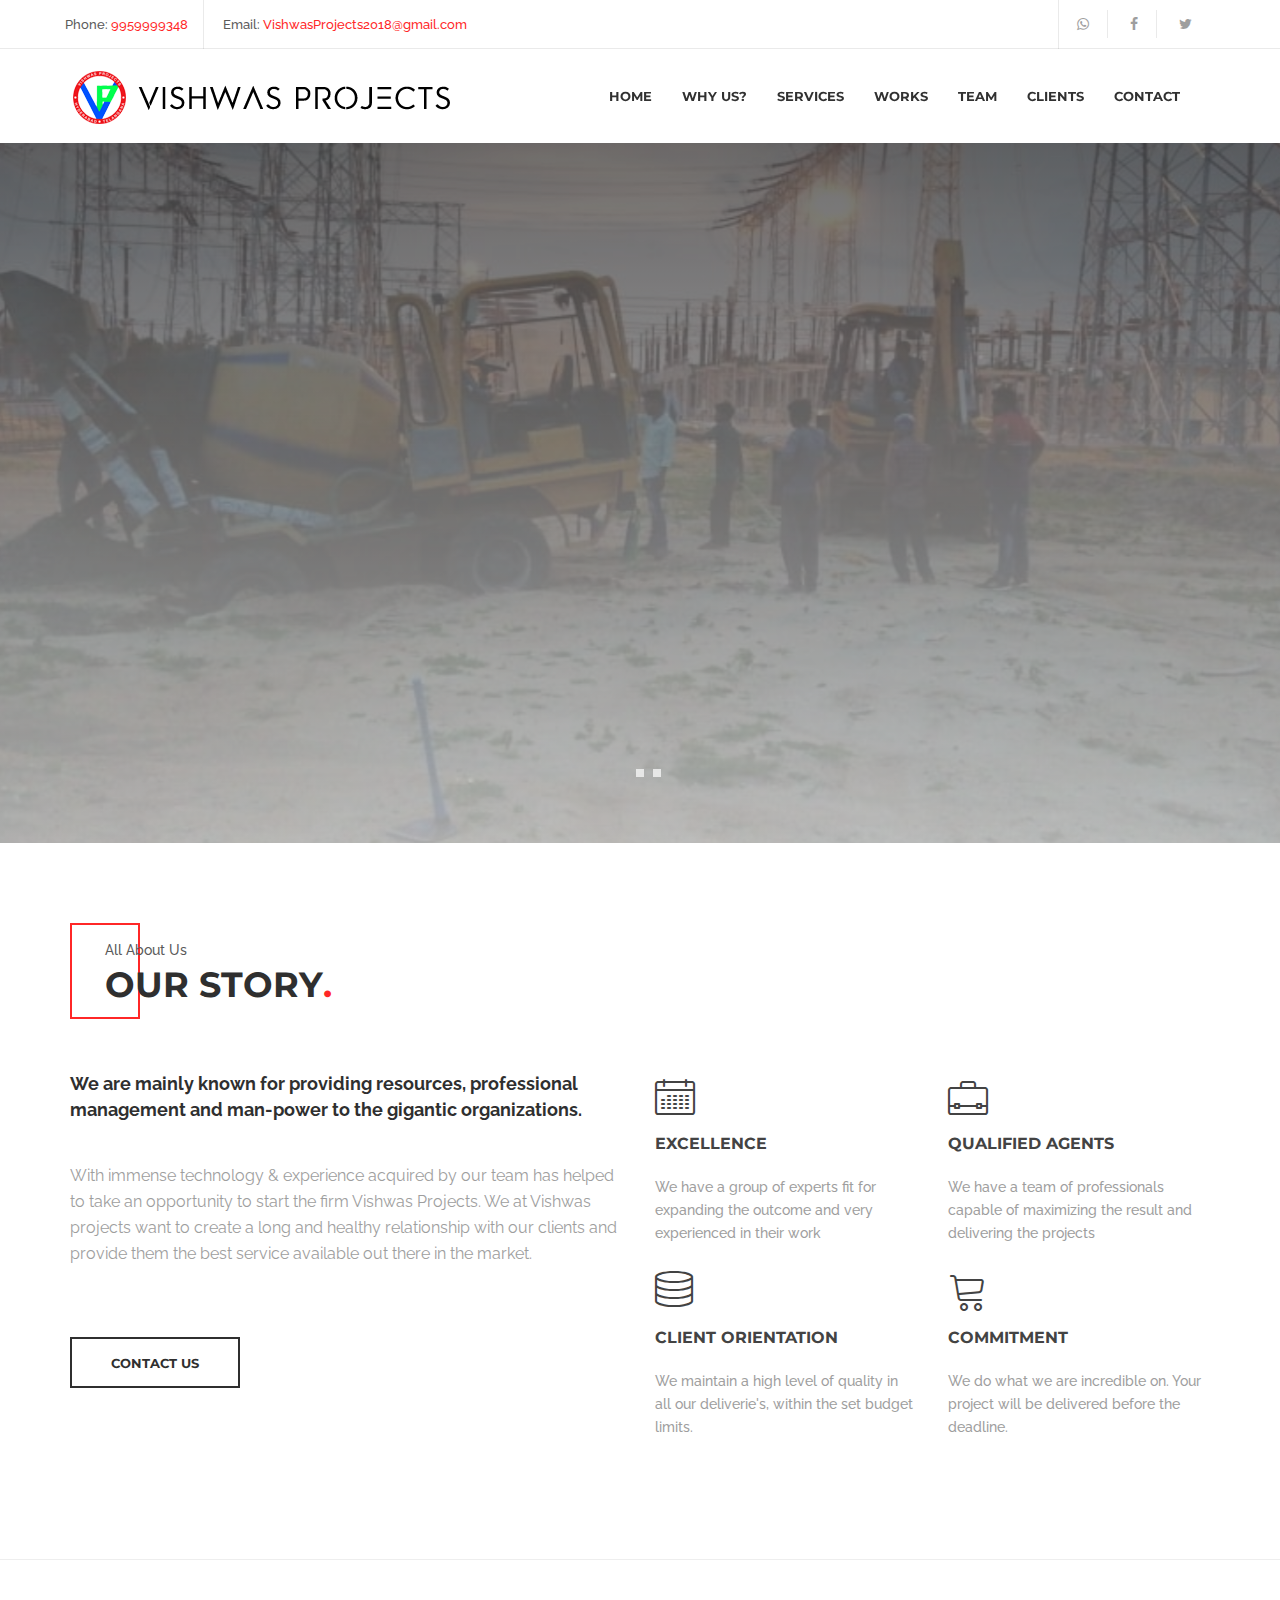
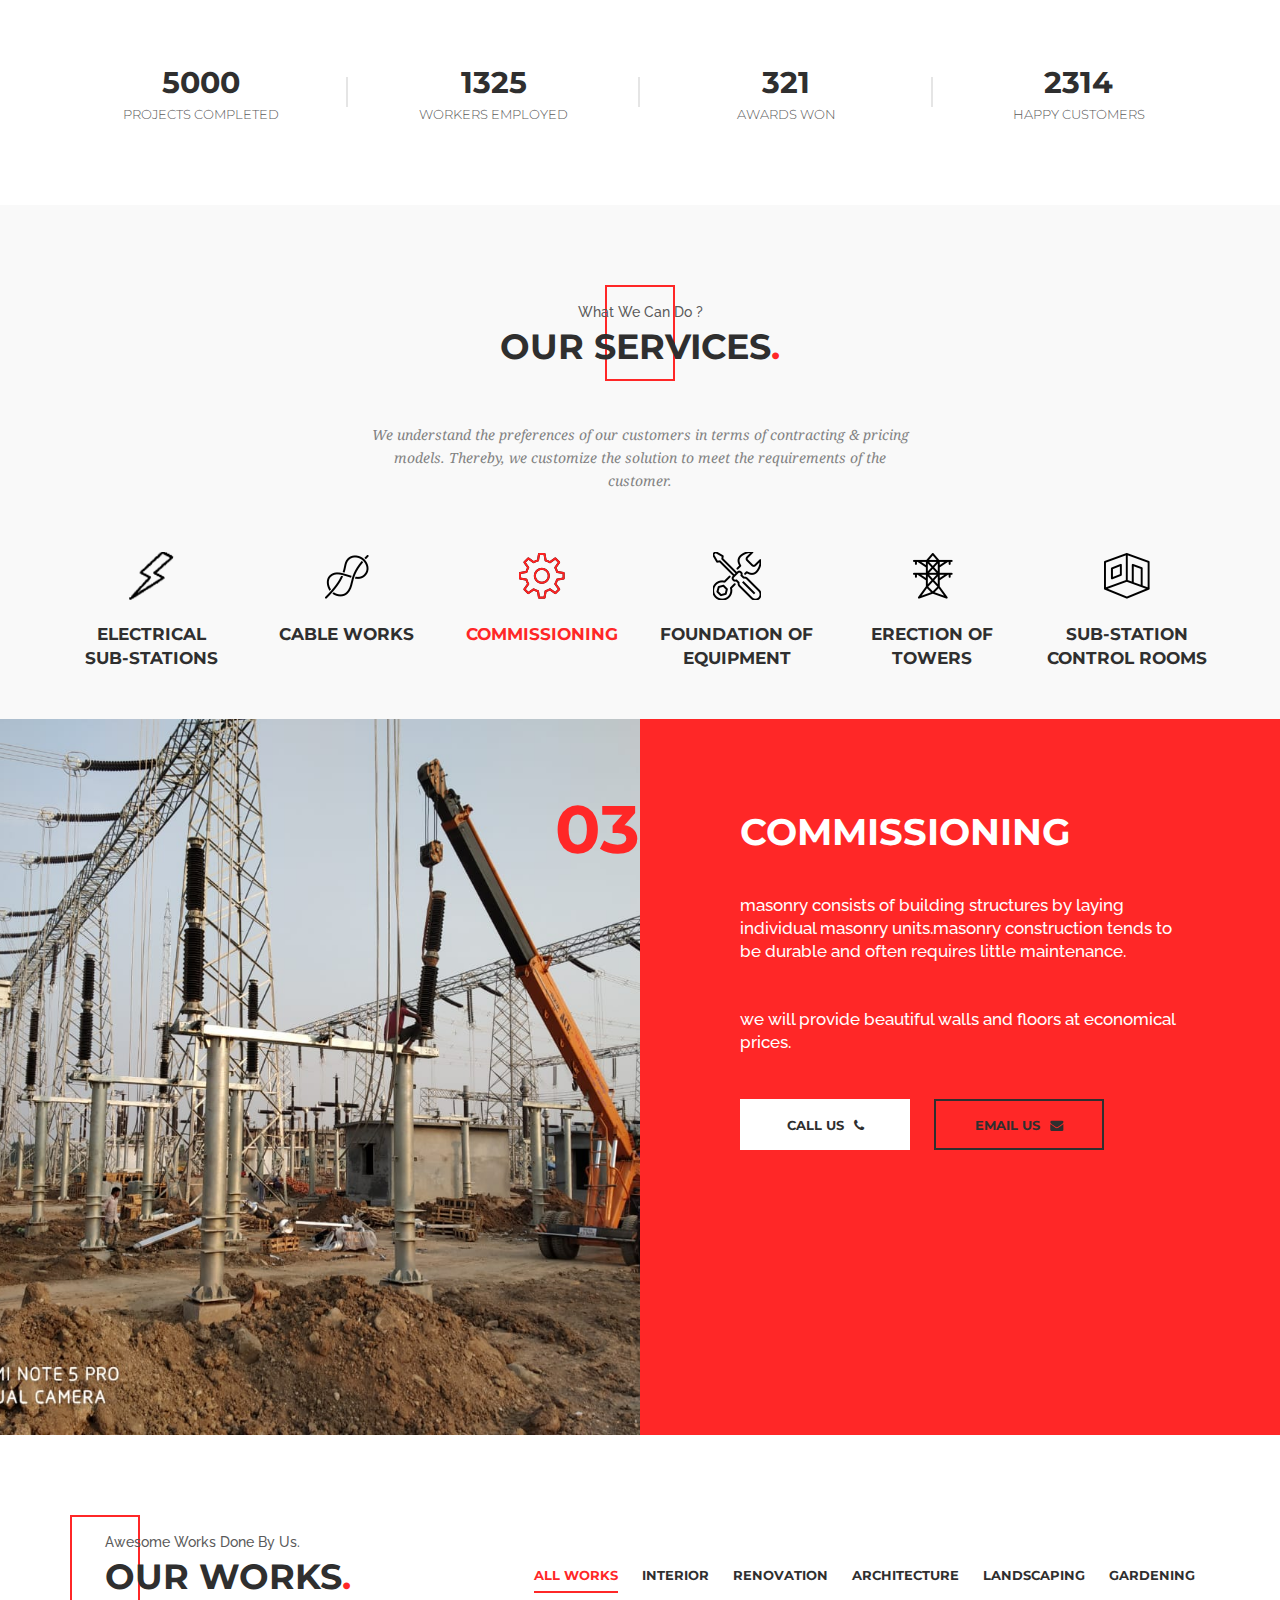
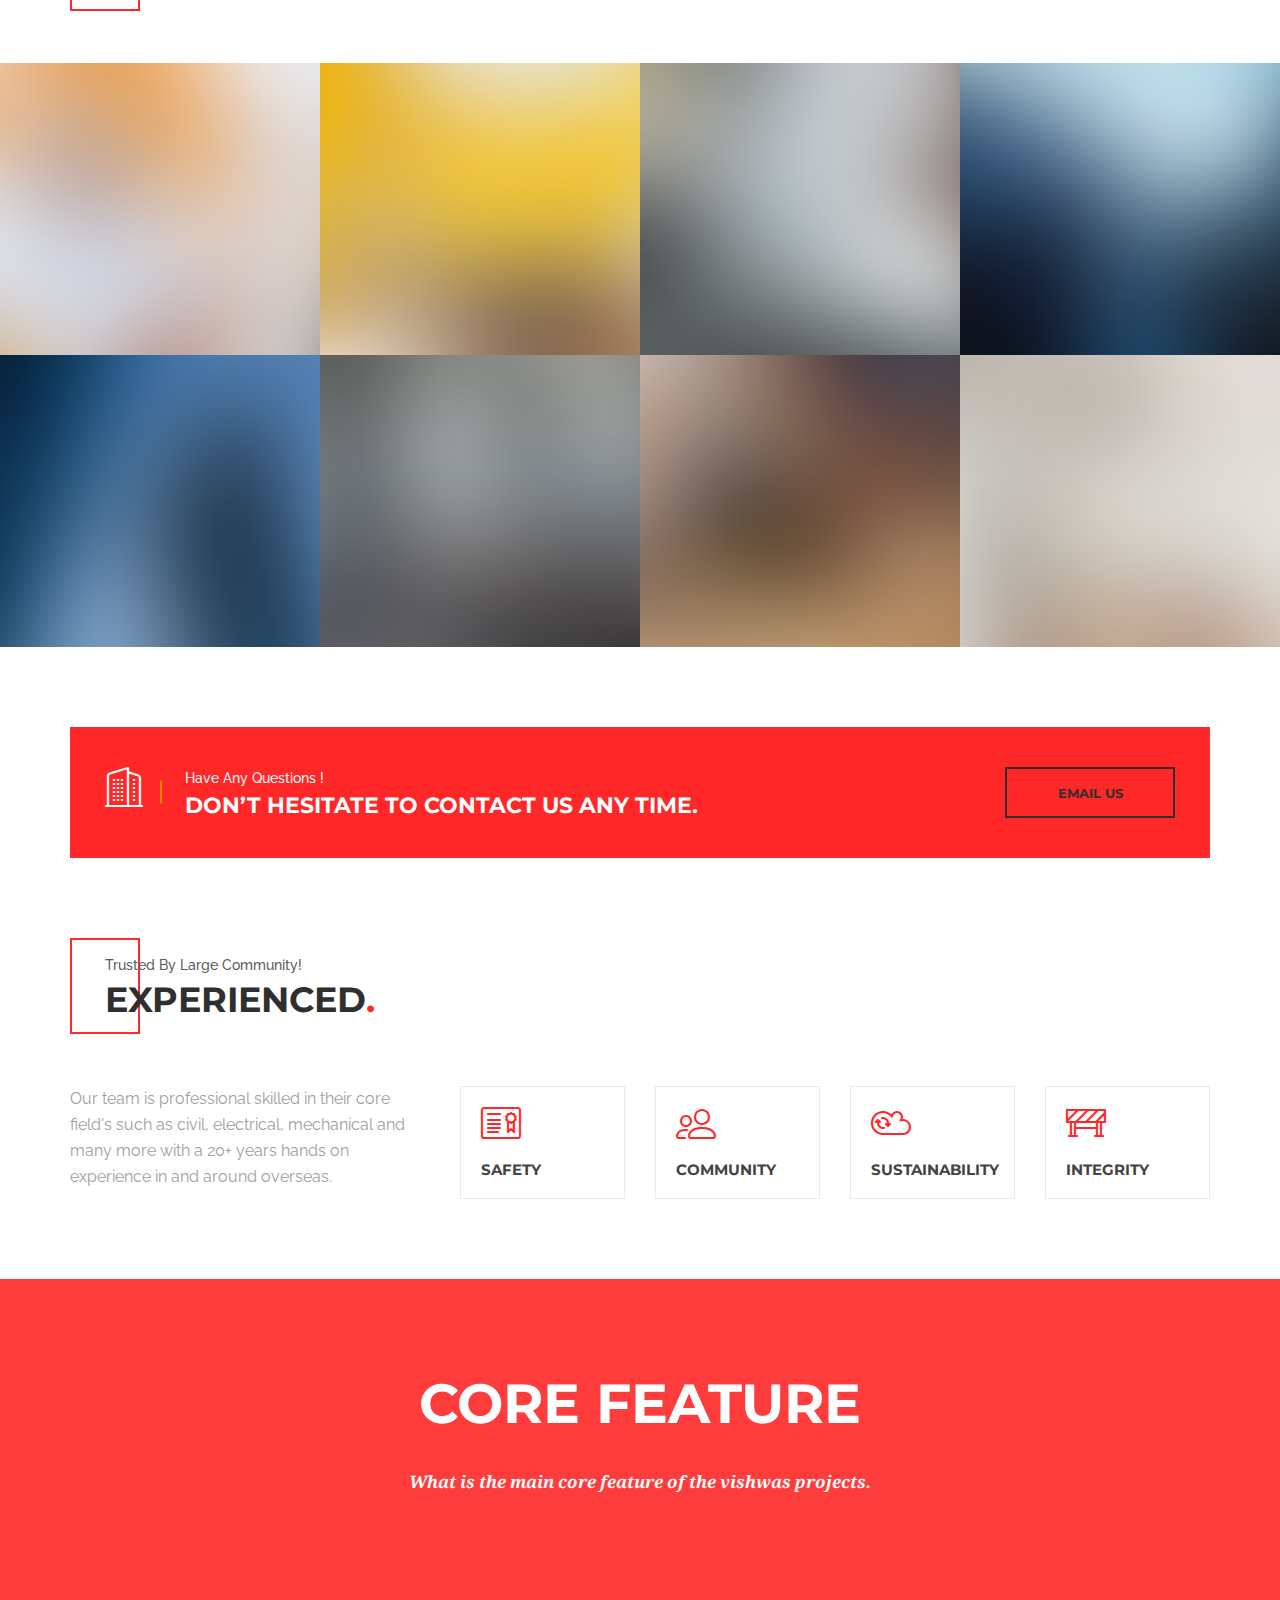
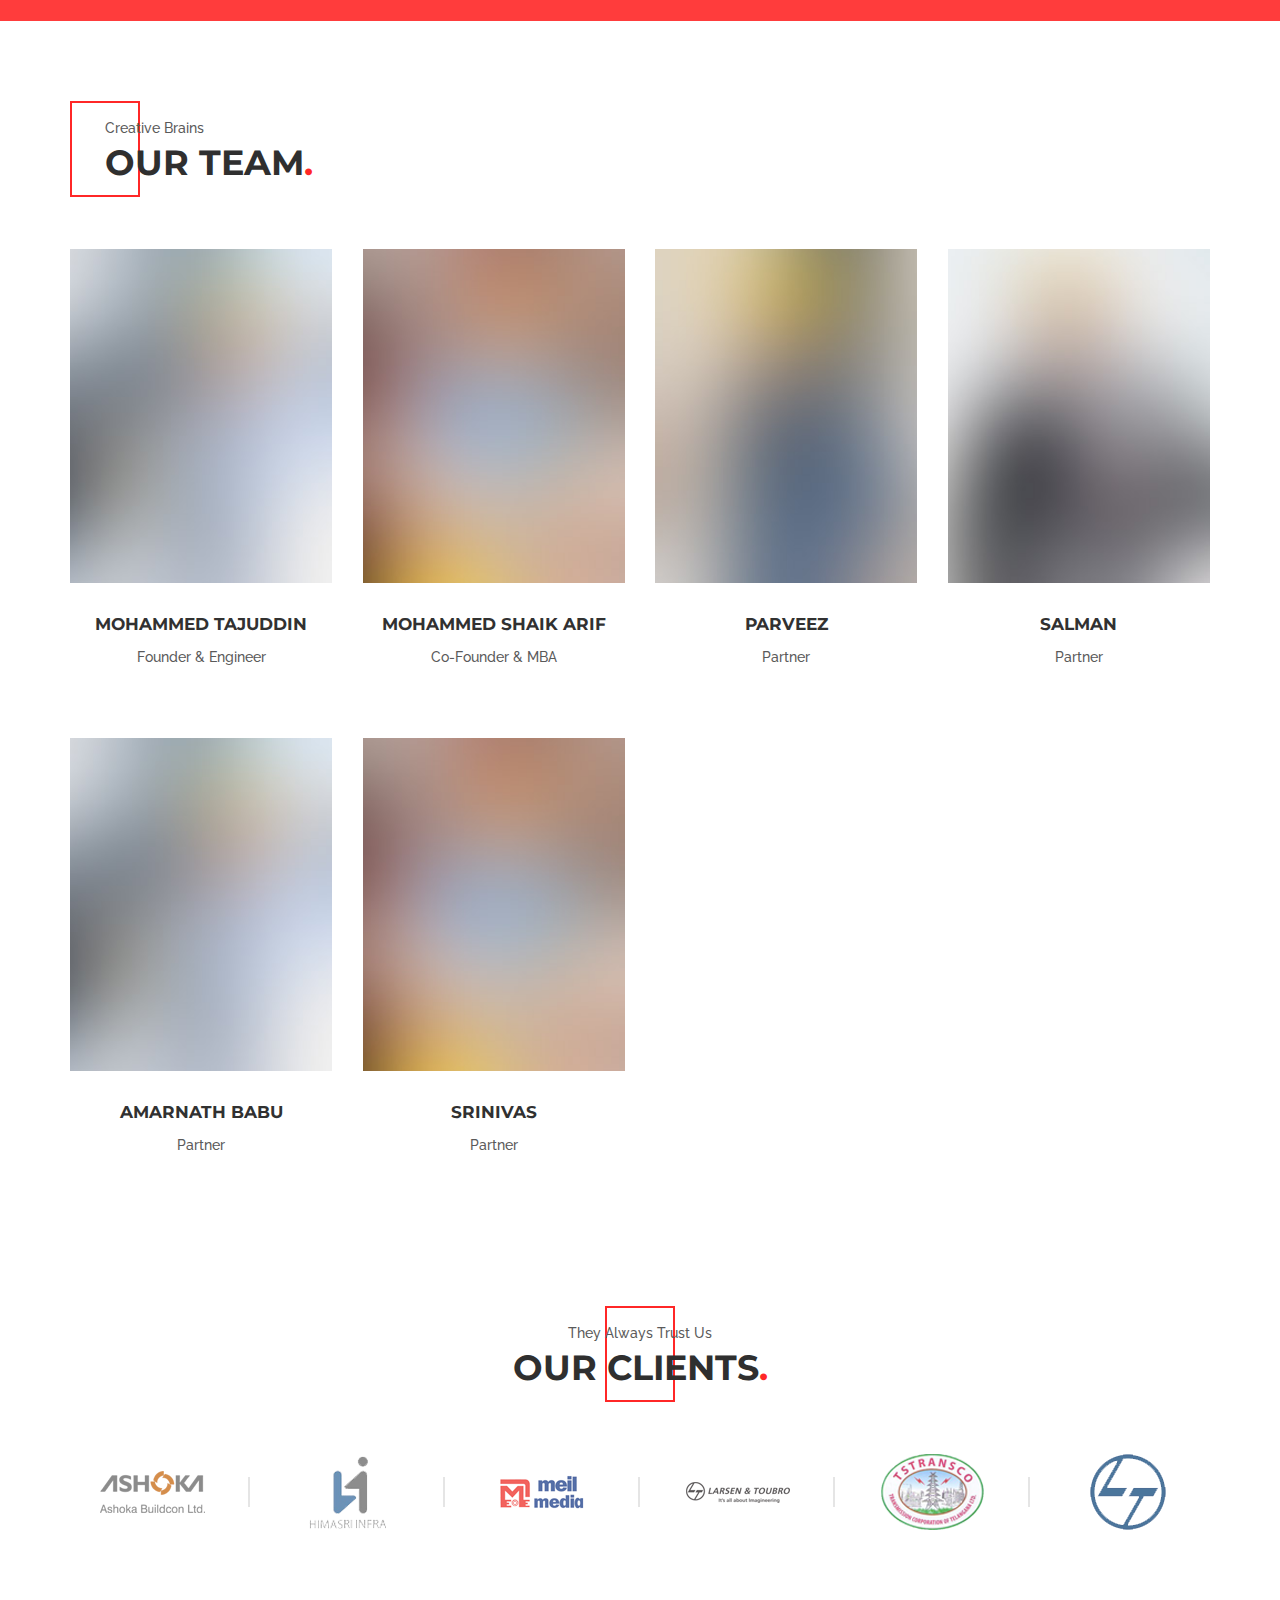
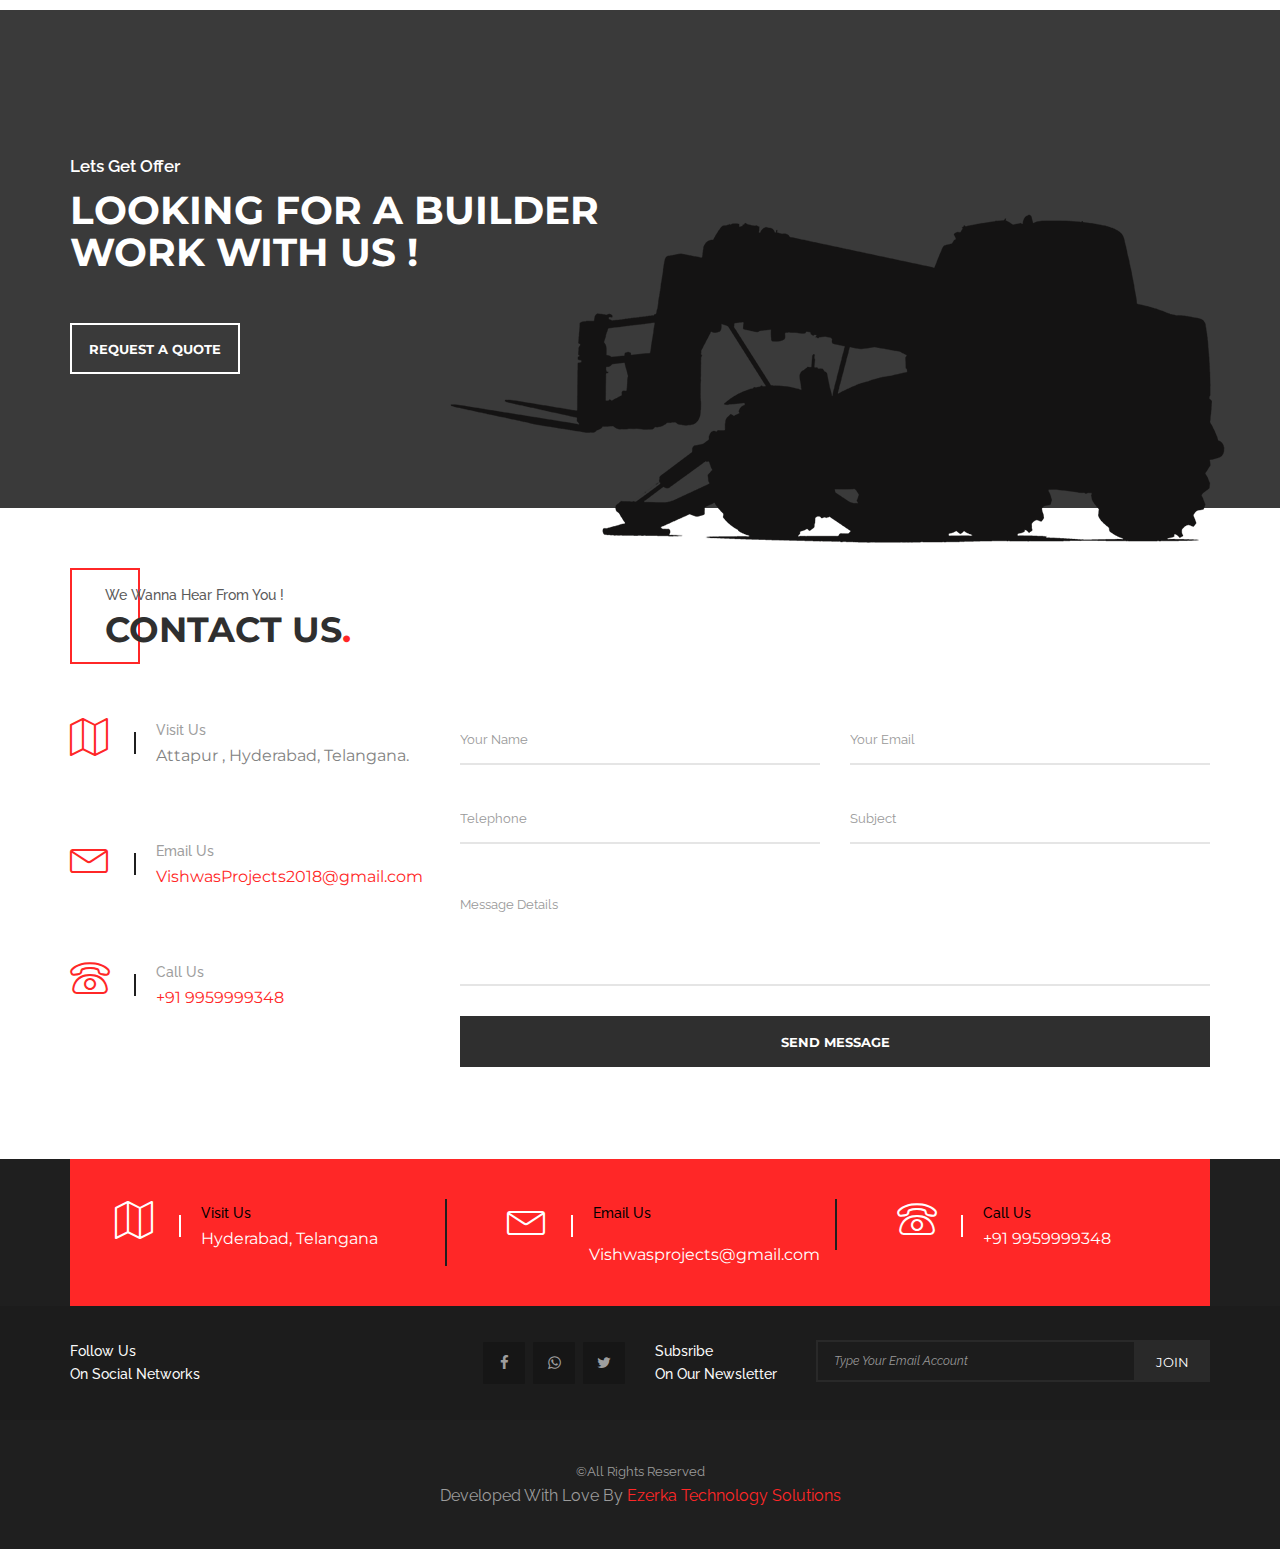
<file: index.html>
<!DOCTYPE html>
<html dir="ltr" lang="en-US">

<head>
    <!-- Document Meta
============================================= -->
    <meta charset="utf-8">
    <meta http-equiv="X-UA-Compatible" content="IE=edge">
    <!--IE Compatibility Meta-->
    <meta name="author" content="wplly" />
    <meta name="viewport" content="width=device-width, initial-scale=1, maximum-scale=1">
    <meta name="description" content="construction html5 template">
    <link href="assets/images/favicon/favicon.ico" rel="icon">

    <!-- Fonts
============================================= -->
    <link href='http://fonts.googleapis.com/css?family=Montserrat:400,700%7CRaleway:100,200,300,400,500,600,700,800%7CDroid+Serif:400,400italic,700,700italic' rel='stylesheet' type='text/css'>

    <!-- Stylesheets
============================================= -->
    <link href="assets/css/external.css" rel="stylesheet">
    <!-- Extrnal CSS -->
    <link href="assets/css/bootstrap.min.css" rel="stylesheet">
    <!-- Boostrap Core CSS -->
    <link href="assets/css/style.css" rel="stylesheet">
    <!-- Style CSS -->
    <!-- RS5.0 Main Stylesheet -->
    <link rel="stylesheet" type="text/css" href="assets/revolution/css/settings.css">
    <link rel="stylesheet" type="text/css" href="assets/revolution/css/layers.css">
    <link rel="stylesheet" type="text/css" href="assets/revolution/css/navigation.css">
    <!-- HTML5 shim, for IE6-8 support of HTML5 elements. All other JS at the end of file. -->
    <!--[if lt IE 9]>
      <script src="assets/js/html5shiv.js"></script>
      <script src="assets/js/respond.min.js"></script>
    <![endif]-->

    <!-- Document Title
    ============================================= -->
    <title>Vishwas Projects | Where Dreams Are Made Reality.</title>
</head>

<body>
    <div class="preloader">
        <div class="spinner">
            <div class="bounce1">
            </div>
            <div class="bounce2">
            </div>
            <div class="bounce3">
            </div>
        </div>
    </div>
    <header id="navbar-spy" class="full-header">
        <div id="top-bar" class="top-bar">
            <div class="container">
                <div class="row">
                    <div class="col-xs-12 col-sm-6 col-md-6 hidden-xs">
                        <ul class="list-inline top-contact">
                            <li>
                                <p>Phone:
                                    <span><a href="tel:9959999348">9959999348</a></span>
                                </p>
                            </li>
                            <li>
                                <p>Email:
                                    <span><a href="mailto:vishwasprojects2018@gmail.com">VishwasProjects2018@gmail.com</a></span>
                                </p>
                            </li>
                        </ul>
                    </div>
                    <!-- .col-md-6 end -->
                    <div class="col-xs-12 col-sm-6 col-md-6 text-right">
                        <ul class="list-inline top-widget">
                            <li class="top-social">
                                <a href="https://wa.me/+919959999348"><i class="fa fa-whatsapp"></i></a>
                                <a href="https://facebook.com"><i class="fa fa-facebook"></i></a>
                                <a href="https://twitter.com"><i class="fa fa-twitter"></i></a>
                            </li>
                        </ul>
                    </div>
                    <!-- .col-md-6 end -->
                </div>
            </div>
        </div>
        <nav id="primary-menu" class="navbar navbar-fixed-top style-1">
            <div class="row">
                <div class="container">
                    <!-- Brand and toggle get grouped for better mobile display -->
                    <div class="navbar-header">
                        <button type="button" class="navbar-toggle collapsed" data-toggle="collapse" data-target="#bs-example-navbar-collapse-1" aria-expanded="false">
                            <span class="sr-only">Toggle navigation</span>
                            <span class="icon-bar"></span>
                            <span class="icon-bar"></span>
                            <span class="icon-bar"></span>
                        </button>
                        <a class="logo" href="index.html">
                            <img src="assets/images/logo/logo-dark.png" alt="Vishwas Projects">
                        </a>
                    </div>

                    <!-- Collect the nav links, forms, and other content for toggling -->
                    <div class="collapse navbar-collapse pull-right" id="bs-example-navbar-collapse-1">
                        <ul class="nav navbar-nav navbar-left">
                            <li>
                                <a data-scroll="scrollTo" href="#hero">home</a>
                            </li>
                            <li>
                                <a data-scroll="scrollTo" href="#shotcode-1">why us?</a>
                            </li>
                            <li>
                                <a data-scroll="scrollTo" href="#service">services</a>
                            </li>
                            <li>
                                <a data-scroll="scrollTo" href="#works">Works</a>
                            </li>
                            <li>
                                <a data-scroll="scrollTo" href="#team">team</a>
                            </li>
                            <li>
                                <a data-scroll="scrollTo" href="#clients">Clients</a>
                            </li>
                            <li>
                                <a data-scroll="scrollTo" href="#cta-6">contact</a>
                            </li>
                        </ul>

                    </div>
                    <!-- /.navbar-collapse -->
                </div>
                <!-- /.container-fluid -->
            </div>
        </nav>
    </header>

    <!-- Hero Section
====================================== -->
    <section id="hero" class="hero">

        <!-- START REVOLUTION SLIDER 5.0 -->
        <div class="rev_slider_wrapper">
            <div id="slider1" class="rev_slider" data-version="5.0">
                <ul>

                    <!-- slide 1 -->
                    <li data-transition="zoomout" data-slotamount="default" data-easein="Power4.easeInOut" data-easeout="Power4.easeInOut" data-masterspeed="2000" style="background-color: rgba(34, 34, 34, 0.3);">
                        <!-- MAIN IMAGE -->
                        <img src="assets/images/sliders/slider1.jpg" alt="" width="1920" height="1280">
                        <!-- LAYER NR. 1 -->
                        <div class="tp-caption" data-x="center" data-hoffset="0" data-y="center" data-voffset="-50" data-whitespace="nowrap" data-width="none" data-height="none" data-transform_idle="o:1;" data-transform_in="y:[100%];z:0;rX:0deg;rY:0;rZ:0;sX:1;sY:1;skX:0;skY:0;opacity:0;s:2000;e:Power4.easeInOut;" data-transform_out="y:[100%];s:1000;e:Power2.easeInOut;s:1000;e:Power2.easeInOut;" data-mask_in="x:0px;y:[100%];s:inherit;e:inherit;" data-mask_out="x:inherit;y:inherit;s:inherit;e:inherit;" data-start="500" data-splitin="none" data-splitout="none" data-responsive_offset="on" data-fontsize="['17','17','15','15']" data-lineheight="['45','45','25','25']" data-fontweight="['600','500','600','300']" data-color="#fff" style="font-family: raleway">
                            Welcome To
                        </div>

                        <!-- LAYER NR. 2 -->
                        <div class="tp-caption text-uppercase color-theme" data-x="center" data-hoffset="0" data-y="center" data-voffset="0" data-whitespace="nowrap" data-width="none" data-height="none" data-transform_idle="o:1;" data-transform_in="y:[100%];z:0;rX:0deg;rY:0;rZ:0;sX:1;sY:1;skX:0;skY:0;opacity:0;s:2000;e:Power4.easeInOut;" data-transform_out="y:[100%];s:1000;e:Power2.easeInOut;s:1000;e:Power2.easeInOut;" data-mask_in="x:0px;y:[100%];s:inherit;e:inherit;" data-mask_out="x:inherit;y:inherit;s:inherit;e:inherit;" data-start="750" data-splitin="none" data-splitout="none" data-responsive_offset="on" data-fontsize="['55','17','15','15']" data-lineheight="['50','45','25','25']" data-fontweight="['700','500','600','300']" data-color="#ff2727" style="font-family: montserrat;">
                            <h1 style="color:#ff2727; font-size:55px;">Vishwas Projects</h1>
                        </div>

                        <!-- LAYER NR. 3 -->
                        <div class="tp-caption" data-x="center" data-hoffset="0" data-y="center" data-voffset="70" data-width="none" data-height="none" data-transform_idle="o:1;" data-transform_in="y:[100%];z:0;rX:0deg;rY:0;rZ:0;sX:1;sY:1;skX:0;skY:0;opacity:0;s:2000;e:Power4.easeInOut;" data-transform_out="y:[100%];s:1000;e:Power2.easeInOut;s:1000;e:Power2.easeInOut;" data-mask_in="x:0px;y:[100%];s:inherit;e:inherit;" data-mask_out="x:inherit;y:inherit;s:inherit;e:inherit;" data-start="1000" data-splitin="none" data-splitout="none" data-responsive_offset="on" data-fontsize="['17','17','17','17']" data-lineheight="['26','26','25','25']" data-fontweight="['700','500','500','500']" data-color="#fff" style="font-family: raleway; text-align:center">
                            Our guarantee as builder's is to build community value into every project <br />
                            while delivering excellent product.
                        </div>

                        <!-- LAYER NR. 4 -->
                        <div class="tp-caption" id="slide-163-layer-6" data-x="center" data-hoffset="0" data-y="center" data-voffset="160" data-width="none" data-height="none" data-whitespace="nowrap" data-transform_idle="o:1;" data-transform_hover="o:1;rX:0;rY:0;rZ:0;z:0;s:300;e:Power3.easeOut;" data-style_hover="c:rgba(255, 255, 255, 1.00);bc:rgba(255, 255, 255, 1.00);" data-transform_in="y:[100%];z:0;rX:0deg;rY:0;rZ:0;sX:1;sY:1;skX:0;skY:0;opacity:0;s:2000;e:Power4.easeInOut;" data-transform_out="y:[175%];s:1000;e:Power2.easeInOut;s:1000;e:Power2.easeInOut;" data-mask_out="x:inherit;y:inherit;" data-start="1250" data-splitin="none" data-splitout="none" data-actions='[{"event":"click","action":"jumptoslide","slide":"rs-164","delay":""}]' data-basealign="slide" data-responsive_offset="on" data-responsive="off">
                            <a class="btn btn-primary mr-sm" href="#service">Our Services</a>
                            <a class="btn btn-primary btn-white" href="#cta-6">Contact Us</a>
                        </div>
                    </li>

                    <!-- slide 2 -->
                    <li data-transition="scaledownfromright" data-slotamount="default" data-easein="Power4.easeInOut" data-easeout="Power4.easeInOut" data-masterspeed="2000">
                        <!-- MAIN IMAGE -->
                        <img src="assets/images/sliders/slider2.jpg" alt="" width="1920" height="1280">
                        <!-- LAYER NR. 1 -->
                        <div class="tp-caption" data-x="center" data-hoffset="0" data-y="center" data-voffset="-50" data-width="none" data-height="none" data-transform_idle="o:1;" data-transform_in="y:[100%];z:0;rX:0deg;rY:0;rZ:0;sX:1;sY:1;skX:0;skY:0;opacity:0;s:2000;e:Power3.easeInOut;" data-transform_out="s:1000;e:Power3.easeInOut;s:1000;e:Power3.easeInOut;" data-mask_in="x:0px;y:[100%];s:inherit;e:inherit;" data-start="1000" data-splitin="none" data-splitout="none" data-responsive_offset="on" data-fontsize="['17','17','15','15']" data-lineheight="['45','45','25','25']" data-fontweight="['600','500','600','300']" data-color="#fff" style="font-family: raleway">
                            At Vishwas Projects
                        </div>

                        <!-- LAYER NR. 2 -->
                        <div class="tp-caption text-uppercase color-theme" data-x="center" data-hoffset="0" data-y="center" data-voffset="0" data-whitespace="nowrap" data-width="none" data-height="none" data-transform_idle="o:1;" data-transform_in="x:[-100%];z:0;rX:0deg;rY:0;rZ:0;sX:1;sY:1;skX:0;skY:0;s:1500;e:Power3.easeInOut;" data-transform_out="s:1000;e:Power3.easeInOut;s:1000;e:Power3.easeInOut;" data-mask_in="x:0px;y:0px;s:inherit;e:inherit;" data-start="2000" data-splitin="none" data-splitout="none" data-responsive_offset="on" data-fontsize="['55','17','15','15']" data-lineheight="['50','45','25','25']" data-fontweight="['700','500','600','300']" data-color="#ffc527" style="font-family: montserrat; ">
                            Quality & Trust
                        </div>

                        <!-- LAYER NR. 3 -->
                        <div class="tp-caption" data-x="center" data-hoffset="0" data-y="center" data-voffset="70" data-width="none" data-height="none" data-transform_idle="o:1;" data-transform_in="x:[100%];z:0;rX:0deg;rY:0;rZ:0;sX:1;sY:1;skX:0;skY:0;s:1500;e:Power3.easeInOut;" data-transform_out="s:1000;e:Power3.easeInOut;s:1000;e:Power3.easeInOut;" data-mask_in="x:0px;y:0px;s:inherit;e:inherit;" data-start="3000" data-splitin="none" data-splitout="none" data-responsive_offset="on" data-fontsize="['17','17','17','17']" data-lineheight="['26','26','25','25']" data-fontweight="['700','500','500','500']" data-color="#fff" style="font-family: raleway; text-align:center">
                            We believe that quality of the project is important as much as the trust with client's.
                        </div>

                        <!-- LAYER NR. 4 -->
                        <div class="tp-caption" data-x="center" data-hoffset="0" data-y="center" data-voffset="160" data-width="none" data-height="none" data-transform_idle="o:1;" data-transform_in="z:0;rX:0;rY:0;rZ:0;sX:0.9;sY:0.9;skX:0;skY:0;opacity:0;s:1000;e:Power2.easeOut;" data-transform_out="s:1000;e:Power3.easeInOut;s:1000;e:Power3.easeInOut;" data-start="5000" data-splitin="none" data-splitout="none" data-responsive_offset="on">
                            <a class="btn btn-primary mr-sm" href="#team">Our Team</a>
                            <a class="btn btn-primary btn-white" href="#cta-6">Contact Us </a>
                        </div>
                    </li>
                </ul>
            </div>
            <!-- END REVOLUTION SLIDER -->
        </div>
        <!-- END OF SLIDER WRAPPER -->
    </section>
    <!-- #hero end -->

    <!-- Shortcode #2
============================================= -->
    <section id="shotcode-1" class="shotcode-1 about-home-2 text-center-xs text-center-sm">
        <div class="container">
            <div class="row">
                <div class="col-xs-12 col-sm-12 col-md-12">
                    <div class="row">
                        <div class="col-xs-12 col-sm-6 col-md-6">
                            <div class="heading heading-4">
                                <div class="heading-bg heading-right">
                                    <p class="mb-0">All About Us</p>
                                    <h2>Our Story</h2>
                                </div>
                            </div>
                            <!-- .heading end -->
                        </div>
                    </div>
                </div>
                <!-- .col-md-12 end -->
                <div class="col-xs-12 col-sm-12 col-md-6">
                    <h3 class="color-heading mb-md">We are mainly known for providing resources, professional management and man-power to the gigantic organizations.</h3>
                    <p>With immense technology & experience acquired by our team has helped to take an opportunity to start the firm Vishwas Projects.
                        We at Vishwas projects want to create a long and healthy relationship with our clients and provide them the best service available out there in the market.</p>
                    <a class="btn btn-secondary mt-50 mb-30-xs" href="#cta-6">Contact Us</a>
                </div>
                <!-- .col-md-6 end -->
                <div class="col-xs-12 col-sm-12 col-md-6">
                    <div class="row">
                        <div class="col-xs-12 col-sm-6 col-md-6 feature feature-1">
                            <div class="feature-icon">
                                <i class="lnr lnr-calendar-full"></i>
                            </div>
                            <h4 class="text-uppercase">Excellence</h4>
                            <p>We have a group of experts fit for expanding the outcome and very experienced in their work</p>
                        </div>
                        <!-- .col-md-6 end -->
                        <div class="col-xs-12 col-sm-6 col-md-6 feature feature-1">
                            <div class="feature-icon">
                                <i class="lnr lnr-briefcase"></i>
                            </div>
                            <h4 class="text-uppercase">Qualified Agents</h4>
                            <p>We have a team of professionals capable of maximizing the result and delivering the projects</p>
                        </div>
                        <!-- .col-md-6 end -->
                        <div class="col-xs-12 col-sm-6 col-md-6 feature feature-1 mb-0">
                            <div class="feature-icon">
                                <i class="lnr lnr-database"></i>
                            </div>
                            <h4 class="text-uppercase">Client Orientation </h4>
                            <p>We maintain a high level of quality in all our deliverie's, within the set budget limits. </p>
                        </div>
                        <!-- .col-md-6 end -->
                        <div class="col-xs-12 col-sm-6 col-md-6 feature  feature-1 mb-0">
                            <div class="feature-icon">
                                <i class="lnr lnr-cart"></i>
                            </div>
                            <h4 class="text-uppercase">Commitment</h4>
                            <p>We do what we are incredible on. Your project will be delivered before the deadline.</p>
                        </div>
                    </div>
                    <!-- .row end -->
                </div>
                <!-- .col-md-6 end -->
            </div>
            <!-- .row end -->
        </div>
        <!-- .container end -->
    </section>
    <hr />



    <!-- Shortcode #4
============================================= -->
    <section id="shortcode-4" class="shortcode-4">
        <div class="container text-center">
            <div class="row">

                <!-- Section Body
			============================================= -->
                <div class="col-xs-12 col-sm-3 col-md-3">
                    <div class="facts-box">
                        <div class="counter">
                            5000
                        </div>
                        <h4 class="text-uppercase">projects completed</h4>
                    </div>
                </div>
                <div class="col-xs-12 col-sm-3 col-md-3">
                    <div class="facts-box">
                        <div class="counter">
                            1325
                        </div>
                        <h4 class="text-uppercase">Workers Employed</h4>
                    </div>
                </div>
                <div class="col-xs-12 col-sm-3 col-md-3">
                    <div class="facts-box">
                        <div class="counter">
                            321
                        </div>
                        <h4 class="text-uppercase">Awards Won</h4>
                    </div>
                </div>
                <div class="col-xs-12 col-sm-3 col-md-3">
                    <div class="facts-box last">
                        <div class="counter">
                            2314
                        </div>
                        <h4 class="text-uppercase">Happy Customers</h4>
                    </div>
                </div>
            </div>
        </div>
    </section>


    <!-- Service Block #2
============================================= -->
    <section id="service" class="service service-2 bg-gray pb-0">
        <div class="container">
            <div class="row">
                <div class="col-xs-12 col-sm-12 col-md-6 col-md-offset-3">
                    <div class="heading heading-2 text-center mb-60">
                        <div class="heading-bg">
                            <p class="mb-0">what we can do ?</p>
                            <h2>our services</h2>
                        </div>
                        <p class="mb-0 mt-md">We understand the preferences of our customers in terms of contracting & pricing models. Thereby, we customize the solution to meet the requirements of the customer.
                    </div>
                    <!-- .heading end -->
                </div>
                <!-- .col-md-6 end -->
            </div>
            <!-- .row end -->
        </div>
        <!-- .container end -->
        <div class="container">
            <div class="row">
                <div class="col-xs-12 col-sm-12 col-md-12">
                    <div class="row">
                        <!-- Nav tabs -->
                        <ul class="nav nav-tabs" role="tablist">
                            <!-- Nav Tab #1 -->
                            <li class="col-md-2" role="presentation">
                                <a href="#tiling" aria-controls="tiling" role="tab" data-toggle="tab">
                                    <div class="service-icon">
                                        <img src="assets/images/services/icons/i48/ELR.png" alt="icon" />
                                        <img src="assets/images/services/icons/i48/ELB.png" alt="icon" />
                                    </div>
                                    Electrical <br>Sub-Stations
                                </a>
                            </li>
                            <!-- Nav Tab #2 -->
                            <li class="col-md-2" role="presentation">
                                <a href="#renovations" aria-controls="renovations" role="tab" data-toggle="tab">
                                    <div class="service-icon">
                                        <img src="assets/images/services/icons/i48/CR.png" alt="icon" />
                                        <img src="assets/images/services/icons/i48/CB.png" alt="icon" />
                                    </div>
                                    Cable Works
                                </a>
                            </li>
                            <li class="col-md-2 active" role="presentation">
                                <a href="#design" aria-controls="design" role="tab" data-toggle="tab">
                                    <div class="service-icon">
                                        <img src="assets/images/services/icons/i48/COR.png" alt="icon" />
                                        <img src="assets/images/services/icons/i48/COB.png" alt="icon" />
                                    </div>
                                    Commissioning
                                </a>
                            </li>
                            <!-- Nav Tab #4 -->
                            <li class="col-md-2" role="presentation">
                                <a href="#consulting" aria-controls="consulting" role="tab" data-toggle="tab">
                                    <div class="service-icon">
                                        <img src="assets/images/services/icons/i48/EQR.png" alt="icon" />
                                        <img src="assets/images/services/icons/i48/EQB.png" alt="icon" />
                                    </div>
                                    Foundation Of Equipment
                                </a>
                            </li>
                            <!-- Nav Tab #5 -->
                            <li class="col-md-2" role="presentation">
                                <a href="#management" aria-controls="management" role="tab" data-toggle="tab">
                                    <div class="service-icon">
                                        <img src="assets/images/services/icons/i48/TR.png" alt="icon" />
                                        <img src="assets/images/services/icons/i48/TB.png" alt="icon" />
                                    </div>
                                    Erection Of Towers
                                </a>
                            </li>
                            <!-- Nav Tab #6 -->
                            <li class="col-md-2" role="presentation">
                                <a href="#wood" aria-controls="wood" role="tab" data-toggle="tab">
                                    <div class="service-icon">
                                        <img src="assets/images/services/icons/i48/CRR.png" alt="icon" />
                                        <img src="assets/images/services/icons/i48/CRB.png" alt="icon" />
                                    </div>
                                    Sub-Station Control Rooms
                                </a>
                            </li>
                        </ul>
                    </div>
                </div>
                <!-- .col-md-12 end-->
            </div>
            <!-- .row end -->
        </div>
        <!-- .container end -->
        <div class="container-fluid bg-theme">
            <div class="row">
                <div class="col-xs-12 col-sm-12 col-md-12">
                    <div class="row">
                        <!-- Tab panes -->
                        <div class="tab-content">
                            <!-- Panel #1 -->
                            <div role="tabpanel" class="tab-pane fade" id="tiling">
                                <div class="col-xs-12 col-sm-6 col-md-6 col-img">
                                    <div class="col-bg">
                                        <img src="assets/images/services/full/electric.jpg" alt="Background" />
                                    </div>
                                    <div class="tab-count">
                                        01
                                    </div>
                                </div>
                                <!-- .col-md-6 end -->
                                <div class="col-xs-12 col-sm-6 col-md-6 col-content">
                                    <h3>Electrical Sub-Stations</h3>
                                    <p>we have highly experienced painters that promises to bring life into your Residential or commercial building with outstanding painting services</p>
                                    <p>Not only Interior services we aim at giving our clients perfect smooth finishing and quality work for External paints too.</p>
                                    <a class="btn btn-primary btn-white mr-sm" href="tel:9959999348">Call us<i class="fa fa-phone ml-xs"></i></a>
                                    <a class="btn btn-secondary" href="mailto:vishwasprojects2018@gmail.com">Email Us<i class="fa fa-envelope ml-xs"></i></a>
                                </div>
                                <!-- .col-md-6 end -->

                            </div>
                            <!-- .tab-pane end -->

                            <!-- Panel #2 -->
                            <div role="tabpanel" class="tab-pane fade" id="renovations">
                                <div class="col-xs-12 col-sm-6 col-md-6 col-img">
                                    <div class="col-bg">
                                        <img src="assets/images/services/full/cableworks.jpg" alt="Background" />
                                    </div>
                                    <div class="tab-count">
                                        02
                                    </div>
                                </div>
                                <!-- .col-md-6 end -->
                                <div class="col-xs-12 col-sm-6 col-md-6 col-content">
                                    <h3>Cable Works</h3>
                                    <p>we have well established carpentry firm.We have a team with highly skilled tradesman covering many aspects of building associated works.</p>
                                    <p>we are specialized in custom-made furniture and also offers complete renovation and contracting services. </p>
                                    <a class="btn btn-primary btn-white mr-sm" href="tel:9959999348">Call us<i class="fa fa-phone ml-xs"></i></a>
                                    <a class="btn btn-secondary" href="mailto:vishwasprojects2018@gmail.com">Email Us<i class="fa fa-envelope ml-xs"></i></a>
                                </div>
                                <!-- .col-md-6 end -->

                            </div>
                            <!-- .tab-pane end -->

                            <!-- Panel #3 -->
                            <div role="tabpanel" class="tab-pane fade in active" id="design">
                                <div class="col-xs-12 col-sm-6 col-md-6 col-img">
                                    <div class="col-bg">
                                        <img src="assets/images/services/full/commission.jpg" alt="Background" />
                                    </div>
                                    <div class="tab-count">
                                        03
                                    </div>
                                </div>
                                <!-- .col-md-6 end -->
                                <div class="col-xs-12 col-sm-6 col-md-6 col-content">
                                    <h3>Commissioning</h3>
                                    <p>masonry consists of building structures by laying individual masonry units.masonry construction tends to be durable and often requires little maintenance.</p>
                                    <p>we will provide beautiful walls and floors at economical prices.</p>
                                    <a class="btn btn-primary btn-white mr-sm" href="tel:9959999348">Call us<i class="fa fa-phone ml-xs"></i></a>
                                    <a class="btn btn-secondary" href="mailto:vishwasprojects2018@gmail.com">Email Us<i class="fa fa-envelope ml-xs"></i></a>
                                </div>
                                <!-- .col-md-6 end -->

                            </div>
                            <!-- .tab-pane end -->

                            <!-- Panel #4 -->
                            <div role="tabpanel" class="tab-pane fade" id="consulting">
                                <div class="col-xs-12 col-sm-6 col-md-6 col-img">
                                    <div class="col-bg">
                                        <img src="assets/images/services/full/equipment.jpg" alt="Background" />
                                    </div>
                                    <div class="tab-count">
                                        04
                                    </div>
                                </div>
                                <!-- .col-md-6 end -->
                                <div class="col-xs-12 col-sm-6 col-md-6 col-content">
                                    <h3>Foundation Of Equipment</h3>
                                    <p>The nib is typically used in the building of brick walls.nib wall recesses allow you to seperate sections of your room while maintaing a feeling of space.our nib walls are created to suit your design and space available.</p>
                                    <p>We ensure they add a special feature to your home.</p>
                                    <a class="btn btn-primary btn-white mr-sm" href="tel:9959999348">Call us<i class="fa fa-phone ml-xs"></i></a>
                                    <a class="btn btn-secondary" href="mailto:vishwasprojects2018@gmail.com">Email Us<i class="fa fa-envelope ml-xs"></i></a>
                                </div>
                                <!-- .col-md-6 end -->

                            </div>
                            <!-- .tab-pane end -->

                            <!-- Panel #5 -->
                            <div role="tabpanel" class="tab-pane fade" id="management">
                                <div class="col-xs-12 col-sm-6 col-md-6 col-img">
                                    <div class="col-bg">
                                        <img src="assets/images/services/full/network.jpg" alt="Background" />
                                    </div>
                                    <div class="tab-count">
                                        05
                                    </div>
                                </div>
                                <!-- .col-md-6 end -->
                                <div class="col-xs-12 col-sm-6 col-md-6 col-content">
                                    <h3>Erection Of Towers</h3>
                                    <p>we provide machinery for contruction job of almost any size,from home building to large-scale commercial and civil projects.</p>
                                    <a class="btn btn-primary btn-white mr-sm" href="tel:9959999348">Call us<i class="fa fa-phone ml-xs"></i></a>
                                    <a class="btn btn-secondary" href="mailto:vishwasprojects2018@gmail.com">Email Us<i class="fa fa-envelope ml-xs"></i></a>
                                </div>
                                <!-- .col-md-6 end -->

                            </div>
                            <!-- .tab-pane end -->

                            <!-- Panel #6 -->
                            <div role="tabpanel" class="tab-pane fade" id="wood">
                                <div class="col-xs-12 col-sm-6 col-md-6 col-img">
                                    <div class="col-bg">
                                        <img src="assets/images/services/full/station.jpg" alt="Background" />
                                    </div>
                                    <div class="tab-count">
                                        06
                                    </div>
                                </div>
                                <!-- .col-md-6 end -->
                                <div class="col-xs-12 col-sm-6 col-md-6 col-content">
                                    <h3>Sub-Station Control Rooms</h3>
                                    <p>we offer integrated services enabled by digital tools to increase the efficiency.</p>
                                    <p>we also provide high productivity at low cost,consistent accuracy with least dependency.</p>
                                    <a class="btn btn-primary btn-white mr-sm" href="tel:9959999348">Call us<i class="fa fa-phone ml-xs"></i></a>
                                    <a class="btn btn-secondary" href="mailto:vishwasprojects2018@gmail.com">Email Us<i class="fa fa-envelope ml-xs"></i></a>
                                </div>
                                <!-- .col-md-6 end -->

                            </div>
                            <!-- .tab-pane end -->
                        </div>
                        <!-- .tab-content end -->
                    </div>
                    <!-- .row end -->
                </div>
                <!-- .col-md-12 -->
            </div>
            <!-- .row end -->
        </div>
        <!-- .container-fluid end -->
    </section>

    <!-- Projects Section
============================================= -->
    <section id="works" class="projects-fullwidth projects-4col home-3-custom pb-0">
        <div class="container">
            <div class="row">
                <div class="col-xs-12 col-sm-12 col-md-4">
                    <div class="heading heading-5">
                        <div class="heading-bg heading-right">
                            <p class="mb-0">Awesome Works Done By Us.</p>
                            <h2>Our Works</h2>
                        </div>
                    </div>
                    <!-- .heading end -->
                </div>
                <!-- Projects Filter
			============================================= -->
                <div class="col-xs-12 col-sm-12 col-md-8 projects-filter">
                    <ul class="list-inline">
                        <li>
                            <a class="active-filter" href="#" data-filter="*">All Works</a>
                        </li>
                        <li>
                            <a href="#" data-filter=".interior">Interior</a>
                        </li>
                        <li>
                            <a href="#" data-filter=".renovation">Renovation</a>
                        </li>
                        <li>
                            <a href="#" data-filter=".architecture">Architecture</a>
                        </li>
                        <li>
                            <a href="#" data-filter=".landscaping">Landscaping</a>
                        </li>
                        <li>
                            <a href="#" data-filter=".gardening">Gardening</a>
                        </li>
                    </ul>
                </div>
                <!-- .projects-filter end -->

            </div>
            <!-- .row end -->
        </div>
        <!-- .container end -->
        <div class="container-fluid">
            <!-- Projects Item
		============================================= -->
            <div id="projects-all" class="row">

                <!-- Project Item #1 -->
                <div class="col-xs-12 col-sm-6 col-md-3 project-item interior gardening">
                    <div class="project-img">
                        <img class="" src="assets/images/projects/small/4.jpg" alt="interior" />
                        <div class="project-hover">
                            <div class="project-meta">
                                <h6>Interior</h6>
                                <h4>
                                    <a href="#">New Office Room</a>
                                </h4>
                            </div>
                            <div class="project-zoom">
                                <a class="img-popup" href="assets/images/projects/full/4.jpg" title="New Office Room"><i class="fa fa-plus"></i></a>
                            </div>
                        </div>
                        <!-- .project-hover end -->
                    </div>
                    <!-- .project-img end -->

                </div>
                <!-- .project-item end -->

                <!-- Project Item #2 -->
                <div class="col-xs-12 col-sm-6 col-md-3 project-item renovation landscaping">
                    <div class="project-img">
                        <img class="" src="assets/images/projects/small/1.jpg" alt="interior" />
                        <div class="project-hover">
                            <div class="project-meta">
                                <h6>Interior</h6>
                                <h4>
                                    <a href="#">New Office Room</a>
                                </h4>
                            </div>
                            <div class="project-zoom">
                                <a class="img-popup" href="assets/images/projects/full/1.jpg" title="New Office Room"><i class="fa fa-plus"></i></a>
                            </div>
                        </div>
                        <!-- .project-hover end -->
                    </div>
                    <!-- .project-img end -->

                </div>
                <!-- .project-item end -->

                <!-- Project Item #3 -->
                <div class="col-xs-12 col-sm-6 col-md-3 project-item interior landscaping">
                    <div class="project-img">
                        <img class="" src="assets/images/projects/small/2.jpg" alt="interior" />
                        <div class="project-hover">
                            <div class="project-meta">
                                <h6>Interior</h6>
                                <h4>
                                    <a href="#">New Office Room</a>
                                </h4>
                            </div>
                            <div class="project-zoom">
                                <a class="img-popup" href="assets/images/projects/full/2.jpg" title="New Office Room"><i class="fa fa-plus"></i></a>
                            </div>
                        </div>
                        <!-- .project-hover end -->
                    </div>
                    <!-- .project-img end -->

                </div>
                <!-- .project-item end -->

                <!-- Project Item #4 -->
                <div class="col-xs-12 col-sm-6 col-md-3 project-item architecture">
                    <div class="project-img">
                        <img class="" src="assets/images/projects/small/3.jpg" alt="interior" />
                        <div class="project-hover">
                            <div class="project-meta">
                                <h6>Interior</h6>
                                <h4>
                                    <a href="#">New Office Room</a>
                                </h4>
                            </div>
                            <div class="project-zoom">
                                <a class="img-popup" href="assets/images/projects/full/3.jpg" title="New Office Room"><i class="fa fa-plus"></i></a>
                            </div>
                        </div>
                        <!-- .project-hover end -->
                    </div>
                    <!-- .project-img end -->

                </div>
                <!-- .project-item end -->

                <!-- Project Item #5 -->
                <div class="col-xs-12 col-sm-6 col-md-3 project-item interior">
                    <div class="project-img">
                        <img class="" src="assets/images/projects/small/5.jpg" alt="interior" />
                        <div class="project-hover">
                            <div class="project-meta">
                                <h6>Interior</h6>
                                <h4>
                                    <a href="#">New Office Room</a>
                                </h4>
                            </div>
                            <div class="project-zoom">
                                <a class="img-popup" href="assets/images/projects/full/5.jpg" title="New Office Room"><i class="fa fa-plus"></i></a>
                            </div>
                        </div>
                        <!-- .project-hover end -->
                    </div>
                    <!-- .project-img end -->

                </div>
                <!-- .project-item end -->

                <!-- Project Item #6 -->
                <div class="col-xs-12 col-sm-6 col-md-3 project-item interior">
                    <div class="project-img">
                        <img class="" src="assets/images/projects/small/6.jpg" alt="interior" />
                        <div class="project-hover">
                            <div class="project-meta">
                                <h6>Interior</h6>
                                <h4>
                                    <a href="#">New Office Room</a>
                                </h4>
                            </div>
                            <div class="project-zoom">
                                <a class="img-popup" href="assets/images/projects/full/6.jpg" title="New Office Room"><i class="fa fa-plus"></i></a>
                            </div>
                        </div>
                        <!-- .project-hover end -->
                    </div>
                    <!-- .project-img end -->

                </div>
                <!-- .project-item end -->

                <!-- Project Item #7 -->
                <div class="col-xs-12 col-sm-6 col-md-3 project-item interior">
                    <div class="project-img">
                        <img class="" src="assets/images/projects/small/7.jpg" alt="interior" />
                        <div class="project-hover">
                            <div class="project-meta">
                                <h6>Interior</h6>
                                <h4>
                                    <a href="#">New Office Room</a>
                                </h4>
                            </div>
                            <div class="project-zoom">
                                <a class="img-popup" href="assets/images/projects/full/7.jpg" title="New Office Room"><i class="fa fa-plus"></i></a>
                            </div>
                        </div>
                        <!-- .project-hover end -->
                    </div>
                    <!-- .project-img end -->

                </div>
                <!-- .project-item end -->

                <!-- Project Item #8 -->
                <div class="col-xs-12 col-sm-6 col-md-3 project-item architecture">
                    <div class="project-img">
                        <img class="" src="assets/images/projects/small/8.jpg" alt="interior" />
                        <div class="project-hover">
                            <div class="project-meta">
                                <h6>Interior</h6>
                                <h4>
                                    <a href="#">New Office Room</a>
                                </h4>
                            </div>
                            <div class="project-zoom">
                                <a class="img-popup" href="assets/images/projects/full/8.jpg" title="New Office Room"><i class="fa fa-plus"></i></a>
                            </div>
                        </div>
                        <!-- .project-hover end -->
                    </div>
                    <!-- .project-img end -->

                </div>
                <!-- .project-item end -->
            </div>
            <!-- .row end -->
        </div>
        <!-- .container end -->
    </section>
    <!-- Call To Action #1
============================================= -->
    <section id="cta-2" class="cta pb-0 pt-1">
        <div class="container">
            <div class="row">
                <div class="col-xs-12 col-sm-12 col-md-12">
                    <div class="cta-2 bg-theme">
                        <div class="row">
                            <div class="col-xs-12 col-sm-12 col-md-7">
                                <div class="cta-icon">
                                    <i class="lnr lnr-apartment"></i>
                                </div>
                                <div class="cta-devider">
                                </div>
                                <div class="cta-desc">
                                    <p>Have Any Questions !</p>
                                    <h5>Don’t Hesitate To Contact Us ANy Time.</h5>
                                </div>
                            </div>
                            <div class="col-xs-12 col-sm-12 col-md-5 cta-action text-right pull-right pull-none-xs">
                                <a class="btn btn-secondary" href="mailto:vishwasprojects2018@gmail.com">Email Us</a>
                                <!-- .model-quote end -->
                            </div>
                        </div>
                    </div>
                    <!-- .cta-1 end -->
                </div>
                <!-- .col-md-12 end -->
            </div>
            <!-- .row end -->
        </div>
        <!-- .container end -->
    </section>
    <!-- Shortcode #6
============================================= -->
    <section id="shortcode-6" class="shortcode-6 text-center-xs">
        <div class="container">
            <div class="row">
                <div class="col-xs-12 col-sm-12 col-md-12 mb-0-sm">
                    <div class="heading heading-4">
                        <div class="heading-bg heading-right">
                            <p class="mb-0"> Trusted By Large Community!</p>
                            <h2>Experienced</h2>
                        </div>
                    </div>
                    <!-- .heading end -->
                </div>
                <!-- .col-md-12 end -->
            </div>
            <!-- .row end -->
            <div class="row">
                <div class="col-xs-12 col-sm-12 col-md-4">
                    <p>Our team is professional skilled in their core field's such as civil, electrical, mechanical and many more with a 20+ years hands on experience in and around overseas.</p>
                </div>
                <div class="col-xs-12 col-sm-6 col-md-2 text-center-sm mb-30-sm">
                    <div class="feature feature-2 feature-bordered">
                        <div class="feature-icon">
                            <i class="lnr lnr-license font-40 color-theme"></i>
                        </div>
                        <h4 class="text-uppercase font-16">safety</h4>
                    </div>
                </div>
                <!-- .col-md-6 end -->
                <div class="col-xs-12 col-sm-6 col-md-2 text-center-sm mb-30-sm">
                    <div class="feature feature-2 feature-bordered">
                        <div class="feature-icon">
                            <i class="lnr lnr-users font-40 color-theme"></i>
                        </div>
                        <h4 class="text-uppercase font-16">Community</h4>
                    </div>
                </div>
                <!-- .col-md-6 end -->
                <div class="col-xs-12 col-sm-6 col-md-2 text-center-sm mb-30-sm">
                    <div class="feature feature-2 feature-bordered">
                        <div class="feature-icon">
                            <i class="lnr lnr-cloud-sync font-40 color-theme"></i>
                        </div>
                        <h4 class="text-uppercase font-16">Sustainability</h4>
                    </div>
                </div>
                <!-- .col-md-6 end -->
                <div class="col-xs-12 col-sm-6 col-md-2 text-center-sm mb-30-sm">
                    <div class="feature feature-2 feature-bordered">
                        <div class="feature-icon">
                            <i class="lnr lnr-construction font-40 color-theme"></i>
                        </div>
                        <h4 class="text-uppercase font-16">Integrity</h4>
                    </div>
                </div>
                <!-- .col-md-6 end -->
            </div>
            <!-- .row end -->
        </div>
        <!-- .container end -->
    </section>

    <!-- Shortcode #7
============================================= -->
    <section id="cta-3" class="cta cta-3 bg-overlay bg-overlay-theme text-center">
        <div class="bg-section">
            <img src="assets/images/call/2.jpg" alt="Background" />
        </div>
        <div class="container">
            <div class="row">
                <div class="col-xs-12 col-sm-12 col-md-8 col-md-offset-2">
                    <h2>Core Feature</h2>
                    <p>What is the main core feature of the vishwas projects.</p>

                </div>
                <!-- .col-md-8 end -->
            </div>
            <!-- .row end -->
        </div>
        <!-- .container end -->
    </section>
    <!-- #cta-3 end -->

    <!-- Team
============================================= -->
    <section id="team" class="team pb-0">

        <div class="container">
            <div class="row">
                <div class="col-xs-12 col-sm-12 col-md-12 mb-0-sm">
                    <div class="heading heading-4">
                        <div class="heading-bg heading-right">
                            <p class="mb-0">Creative Brains</p>
                            <h2>Our Team</h2>
                        </div>
                    </div>
                    <!-- .heading end -->
                </div>
                <!-- .col-md-12 end -->
            </div>
            <!-- .row end -->
        </div>
        <!-- .container end -->
        <div class="container">
            <div class="row">

                <!-- Member #1 -->
                <div class="col-xs-12 col-sm-6 col-md-3 member">
                    <div class="member-img">
                        <img src="assets/images/team/grid/1.jpg" alt="member" />
                        <div class="member-bg">
                        </div>
                        <div class="member-overlay">
                            <a href="tel:9959999348"><i class="fa fa-phone"></i></a>
                            <a href="mailto:vishwasprojects2018@gmail.com"><i class="fa fa-envelope"></i></a>
                            <a href="https://linkedin.com"><i class="fa fa-linkedin"></i></a>
                        </div>
                    </div>
                    <!-- .member-img end -->
                    <div class="member-bio">
                        <h3>Mohammed Tajuddin</h3>
                        <p>Founder & Engineer</p>
                    </div>
                    <!-- .member-bio end -->
                </div>
                <!-- .member end -->

                <!-- Member #2 -->
                <div class="col-xs-12 col-sm-6 col-md-3 member">
                    <div class="member-img">
                        <img src="assets/images/team/grid/2.jpg" alt="member" />
                        <div class="member-bg">
                        </div>
                        <div class="member-overlay">
                            <a href="tel:9959999348"><i class="fa fa-phone"></i></a>
                            <a href="mailto:vishwasprojects2018@gmail.com"><i class="fa fa-envelope"></i></a>
                            <a href="https://linkedin.com"><i class="fa fa-linkedin"></i></a>
                        </div>
                    </div>
                    <!-- .member-img end -->
                    <div class="member-bio">
                        <h3>Mohammed Shaik Arif </h3>
                        <p>Co-Founder & MBA</p>
                    </div>
                    <!-- .member-bio end -->
                </div>
                <!-- .member end -->

                <!-- Member #3 -->
                <div class="col-xs-12 col-sm-6 col-md-3 member">
                    <div class="member-img">
                        <img src="assets/images/team/grid/3.jpg" alt="member" />
                        <div class="member-bg">
                        </div>
                        <div class="member-overlay">
                            <a href="tel:9959999348"><i class="fa fa-phone"></i></a>
                            <a href="mailto:vishwasprojects2018@gmail.com"><i class="fa fa-envelope"></i></a>
                            <a href="https://linkedin.com"><i class="fa fa-linkedin"></i></a>
                        </div>
                    </div>
                    <!-- .member-img end -->
                    <div class="member-bio">
                        <h3>Parveez</h3>
                        <p>Partner</p>
                    </div>
                    <!-- .member-bio end -->
                </div>
                <!-- .member end -->

                <!-- Member #4-->
                <div class="col-xs-12 col-sm-6 col-md-3 member">
                    <div class="member-img">
                        <img src="assets/images/team/grid/4.jpg" alt="member" />
                        <div class="member-bg">
                        </div>
                        <div class="member-overlay">
                            <a href="#"><i class="fa fa-facebook"></i></a>
                            <a href="#"><i class="fa fa-twitter"></i></a>
                            <a href="#"><i class="fa fa-linkedin"></i></a>
                        </div>
                    </div>
                    <div class="member-bio">
                        <h3>Salman </h3>
                        <p>Partner</p>
                    </div>
                </div>
            </div>
            <!-- .row end -->
        </div>

        <div class="container">
            <div class="row">

                <!-- Member #1 -->
                <div class="col-xs-12 col-sm-6 col-md-3 member">
                    <div class="member-img">
                        <img src="assets/images/team/grid/1.jpg" alt="member" />
                        <div class="member-bg">
                        </div>
                        <div class="member-overlay">
                            <a href="tel:9959999348"><i class="fa fa-phone"></i></a>
                            <a href="mailto:vishwasprojects2018@gmail.com"><i class="fa fa-envelope"></i></a>
                            <a href="https://linkedin.com"><i class="fa fa-linkedin"></i></a>
                        </div>
                    </div>
                    <!-- .member-img end -->
                    <div class="member-bio">
                        <h3>Amarnath Babu</h3>
                        <p>Partner</p>
                    </div>
                    <!-- .member-bio end -->
                </div>
                <!-- .member end -->

                <!-- Member #2 -->
                <div class="col-xs-12 col-sm-6 col-md-3 member">
                    <div class="member-img">
                        <img src="assets/images/team/grid/2.jpg" alt="member" />
                        <div class="member-bg">
                        </div>
                        <div class="member-overlay">
                            <a href="tel:9959999348"><i class="fa fa-phone"></i></a>
                            <a href="mailto:vishwasprojects2018@gmail.com"><i class="fa fa-envelope"></i></a>
                            <a href="https://linkedin.com"><i class="fa fa-linkedin"></i></a>
                        </div>
                    </div>
                    <!-- .member-img end -->
                    <div class="member-bio">
                        <h3>Srinivas</h3>
                        <p> Partner</p>
                    </div>
                    <!-- .member-bio end -->
                </div>
                <!-- .member end -->

            </div>
            <!-- .row end -->
        </div>
    </section>

    <!-- Shortcode #9
============================================= -->
    <section id="clients" class="shortcode-9">
        <div class="container">
            <div class="row">
                <div class="col-xs-12 col-sm-12 col-md-12">
                    <div class="heading heading-2 text-center">
                        <div class="heading-bg">
                            <p class="mb-0">They Always Trust Us</p>
                            <h2>Our Clients</h2>
                        </div>
                    </div>
                    <!-- .heading end -->
                </div>
                <!-- .col-md-12 end -->
            </div>
            <!-- .row end -->
            <div class="row">
                <!-- Client Item -->
                <div class="col-xs-12 col-sm-4 col-md-2">
                    <div class="brand">
                        <img class="img-responsive center-block" src="assets/images/clients/1.png" alt="brand">
                    </div>
                </div>
                <!-- .col-md-2 end -->

                <!-- Client Item -->
                <div class="col-xs-12 col-sm-4 col-md-2">
                    <div class="brand">
                        <img class="img-responsive center-block" src="assets/images/clients/2.png" alt="brand">
                    </div>
                </div>
                <!-- .col-md-2 end -->

                <!-- Client Item -->
                <div class="col-xs-12 col-sm-4 col-md-2">
                    <div class="brand">
                        <img class="img-responsive center-block" src="assets/images/clients/3.png" alt="brand">
                    </div>
                </div>
                <!-- .col-md-2 end -->

                <!-- Client Item -->
                <div class="col-xs-12 col-sm-4 col-md-2">
                    <div class="brand">
                        <img class="img-responsive center-block" src="assets/images/clients/4.png" alt="brand">
                    </div>
                </div>
                <!-- .col-md-2 end -->

                <!-- Client Item -->
                <div class="col-xs-12 col-sm-4 col-md-2">
                    <div class="brand">
                        <img class="img-responsive center-block" src="assets/images/clients/5.png" alt="brand">
                    </div>
                </div>
                <!-- .col-md-2 end -->
                <!-- Client Item -->
                <div class="col-xs-12 col-sm-4 col-md-2">
                    <div class="brand last">
                        <img class="img-responsive center-block" src="assets/images/clients/6.png" alt="brand">
                    </div>
                </div>
                <!-- .col-md-2 end -->
            </div>
            <!-- .row End -->
        </div>
        <!-- .container end -->
    </section>
    <!-- #clients end-->
    <!-- Call To Action #6
============================================= -->
    <section id="cta-6" class="bg-overlay bg-overlay-dark cta cta-6">
        <div class="bg-section">
            <img src="assets/images/call/1.jpg" alt="Background" />
        </div>
        <div class="container">
            <div class="row">
                <div class="col-xs-12 col-sm-12 col-md-7">
                    <p class="text-capitalize mb-0 color-white">lets get offer</p>
                    <h2 class="mb-xs color-white">Looking for a builder Work With Us !</h2>
                    <a class="btn btn-secondary btn-white" href="#" data-toggle="modal" data-target="#model-quote2" id="modelquote4">Request a quote</a>

                    <!-- Modal -->
                    <div class="modal fade model-quote" id="model-quote2" tabindex="-1" role="dialog" aria-labelledby="modelquote4">
                        <div class="modal-dialog" role="document">
                            <div class="modal-content">
                                <div class="modal-header">
                                    <button type="button" class="close" data-dismiss="modal" aria-label="Close">
                                        <span aria-hidden="true">&times;</span>
                                    </button>
                                    <div class="model-icon">
                                        <i class="lnr lnr-apartment"></i>
                                    </div>
                                    <div class="model-divider">
                                        <div class="model-title">
                                            <p>Don’t Hesitate To ask</p>
                                            <h6>Request a quote</h6>
                                        </div>
                                    </div>
                                </div>
                                <!-- .model-header end -->
                                <div class="modal-body">
                                    <form id="pop-quote-form" action="assets/php/sendpopquote.php" method="post">
                                        <input type="text" class="form-control" name="quote-name" id="q-name" placeholder="Your Name" required />
                                        <input type="email" class="form-control" name="quote-email" id="q-email" placeholder="Email" required />
                                        <input type="text" class="form-control" name="quote-telephone" id="q-telephone" placeholder="Telephone" required />
                                        <textarea class="form-control" name="quote-message" id="q-quote" placeholder="Quote Details" rows="2" required></textarea>
                                        <button type="submit" class="btn btn-primary btn-black btn-block">Submit Inquiry</button>
                                        <!--Alert Message-->
                                        <div id="pop-quote-result" class="mt-xs">
                                        </div>
                                    </form>
                                </div>
                                <!-- .model-body end -->
                            </div>
                        </div>
                    </div>
                    <!-- .model-quote end -->
                </div>
                <!-- .col-md-8 end -->
                <div class="col-md-5 hidden-xs hidden-sm">
                    <div class="cta-img">
                        <img src="assets/images/call/1.png" alt="call to action" />
                    </div>
                </div>
            </div>
            <!-- .row end -->
        </div>
        <!-- .container end -->
    </section>
    <!-- #cta-6 end -->

    <!-- Contact #2
============================================= -->
    <section id="contact" class="contact">
        <div class="container">
            <div class="row">
                <div class="col-xs-12 col-sm-12 col-md-12">
                    <div class="heading heading-4">
                        <div class="heading-bg heading-right">
                            <p class="mb-0">We Wanna Hear From You !</p>
                            <h2>Contact Us</h2>
                        </div>
                    </div>
                    <!-- .heading end -->
                </div>
                <!-- .col-md-12 end -->
                <div class="col-xs-12 col-sm-12 col-md-12">
                    <div class="row">
                        <div class="col-xs-12 col-sm-12 col-md-4 widgets-contact mb-60-xs">
                            <div class="widget">
                                <div class="widget-contact-icon pull-left">
                                    <i class="lnr lnr-map"></i>
                                </div>
                                <div class="widget-contact-info">
                                    <p class="text-capitalize">visit us</p>
                                    <p class="text-capitalize font-heading">Attapur , Hyderabad, Telangana.</p>
                                </div>
                            </div>
                            <!-- .widget end -->
                            <div class="clearfix">
                            </div>
                            <div class="widget">
                                <div class="widget-contact-icon pull-left">
                                    <i class="lnr lnr-envelope"></i>
                                </div>
                                <div class="widget-contact-info">
                                    <p class="text-capitalize ">email us</p>
                                    <p class=" font-heading"><a href="mailto:vishwasprojects2018@gmail.com">VishwasProjects2018@gmail.com</a></p>
                                </div>
                            </div>
                            <!-- .widget end -->
                            <div class="clearfix">
                            </div>
                            <div class="widget">
                                <div class="widget-contact-icon pull-left">
                                    <i class="lnr lnr-phone"></i>
                                </div>
                                <div class="widget-contact-info">
                                    <p class="text-capitalize">call us</p>
                                    <p class="text-capitalize font-heading"><a href="tel:9959999348">+91 9959999348</a></p>
                                </div>
                            </div>
                            <!-- .widget end -->
                        </div>
                        <!-- .col-md-4 end -->
                        <div class="col-xs-12 col-sm-12 col-md-8">
                            <div class="row">
                                <form id="contact-form" action="assets/php/sendmail.php" method="post">
                                    <div class="col-md-6">
                                        <input type="text" class="form-control mb-30" name="contact-name" id="name" placeholder="Your Name" required />
                                    </div>
                                    <div class="col-md-6">
                                        <input type="email" class="form-control mb-30" name="contact-email" id="email" placeholder="Your Email" required />
                                    </div>
                                    <div class="col-md-6">
                                        <input type="text" class="form-control mb-30" name="contact-telephone" id="telephone" placeholder="Telephone" required />
                                    </div>
                                    <div class="col-md-6">
                                        <input type="text" class="form-control mb-30" name="contact-subject" id="subject" placeholder="Subject" required />
                                    </div>
                                    <div class="col-md-12">
                                        <textarea class="form-control mb-30" name="contact-message" id="message" rows="2" placeholder="Message Details" required></textarea>
                                    </div>
                                    <div class="col-md-12">
                                        <button type="submit" id="submit-message" class="btn btn-primary btn-black btn-block">Send Message</button>
                                    </div>
                                    <div class="col-xs-12 col-sm-12 col-md-12 mt-xs">
                                        <!--Alert Message-->
                                        <div id="contact-result">
                                        </div>
                                    </div>
                                </form>
                            </div>
                        </div>
                        <!-- .col-md-8 end -->
                    </div>
                    <!-- .row end -->
                </div>
                <!-- .col-md-12 end -->
            </div>
            <!-- .row end -->
        </div>
        <!-- .container end -->
    </section>


    <!-- Footer #2
============================================= -->
    <footer id="footer" class="footer-2">

        <!-- Contact Bar
	============================================= -->
        <div class="container footer-widgtes">
            <div class="row">
                <div class="col-xs-12 col-sm-12 col-md-12">
                    <div class="widgets-contact bg-theme">
                        <div class="row">
                            <div class="col-xs-12 col-sm-12 col-md-4 widget">
                                <div class="widget-contact-icon pull-left">
                                    <i class="lnr lnr-map"></i>
                                </div>
                                <div class="widget-contact-info">
                                    <p class="text-capitalize footer-text-black">visit us</p>
                                    <p class="text-capitalize font-heading text-white">Hyderabad, Telangana</p>
                                </div>
                            </div>
                            <!-- .widget end -->
                            <div class="col-xs-12 col-sm-12 col-md-4 widget">
                                <div class="widget-contact-icon pull-left">
                                    <i class="lnr lnr-envelope"></i>
                                </div>
                                <div class="widget-contact-info">
                                    <p class="text-capitalize footer-text-black">email us</p>
                                    <p class="font-heading pull-right"><span><a class="text-white" href="mailto:vishwasprojects@gmail.com">Vishwasprojects@gmail.com</a></span></p>
                                </div>
                            </div>
                            <!-- .widget end -->
                            <div class="col-xs-12 col-sm-12 col-md-4 widget">
                                <div class="widget-contact-icon pull-left">
                                    <i class="lnr lnr-phone"></i>
                                </div>
                                <div class="widget-contact-info">
                                    <p class="text-capitalize footer-text-black">call us</p>
                                    <p class="text-capitalize text-white"><span><a class="text-white" href="tel:9959999348">+91 9959999348</a></span></p>
                                </div>
                            </div>
                            <!-- .widget end -->
                        </div>
                        <!-- .row end -->
                    </div>
                    <!-- .widget-contact end -->
                </div>
                <!-- .col-md-12 end -->
            </div>
            <!-- .row end -->
        </div>
        <!-- .container end -->


        <!-- Social bar
	============================================= -->
        <div class="widget-social">
            <div class="container">
                <div class="row">
                    <div class="col-xs-12 col-sm-12 col-md-6 mb-30-sm">
                        <div class="widget-social-info pull-left text-capitalize pull-none-xs mb-15-xs">
                            <p class="mb-0">follow us<br>
                                on social networks</p>
                        </div>
                        <div class="widget-social-icon pull-right text-right pull-none-xs">
                            <a href="https://facebook.com"><i class="fa fa-facebook"></i><i class="fa fa-facebook"></i></a>
                            <a href="https://wa.me/+918328277518"><i class="fa fa-whatsapp"></i><i class="fa fa-whatsapp"></i></a>
                            <a href="https://twitter.com"><i class="fa fa-twitter"></i><i class="fa fa-twitter"></i></a>
                        </div>
                    </div>
                    <div class="col-xs-12 col-sm-12 col-md-6">
                        <div class="widget-newsletter-info pull-left text-capitalize pull-none-xs mb-15-xs">
                            <p class="mb-0">subsribe<br>
                                on our newsletter</p>
                        </div>
                        <div class="widget-newsletter-form pull-right text-right">

                            <!-- Mailchimp Form
						=============================================-->

                            <form class="mailchimp">
                                <div class="subscribe-alert">
                                </div>
                                <div class="input-group">
                                    <input type="text" class="form-control" placeholder="Type Your Email Account">
                                    <span class="input-group-btn">
                                        <button class="btn text-capitalize" type="button">join</button>
                                    </span>
                                </div>
                                <!-- /input-group -->

                            </form>
                            <!--Mailchimp Form End-->

                        </div>
                    </div>
                </div>
            </div>
        </div>
        <!-- Copyrights
	============================================= -->
        <div class="container">
            <div class="row">
                <div class="col-xs-12 col-sm-12 col-md-12 copyrights text-center">
                    <p class="text-capitalize">©all rights reserved</p>
                    <p class="text-capitalize ">
                        <font size="3px">Developed With Love by
                            <a href="https://ezerka.org">Ezerka Technology Solutions</a>
                        </font>
                    </p>
                </div>
            </div>
        </div>
    </footer>

    <!-- Footer Scripts
============================================= -->
    <script src="assets/js/jquery-2.1.1.min.js"></script>
    <script src="assets/js/plugins.js?v=1.0.0"></script>
    <script src="assets/js/functions.js?v=1.2.0"></script>
    <!-- RS5.0 Core JS Files -->
    <script type="text/javascript" src="assets/revolution/js/jquery.themepunch.tools.min.js?rev=5.0"></script>
    <script type="text/javascript" src="assets/revolution/js/jquery.themepunch.revolution.min.js?rev=5.0"></script>

    <script type="text/javascript" src="assets/revolution/js/extensions/revolution.extension.video.min.js"></script>
    <script type="text/javascript" src="assets/revolution/js/extensions/revolution.extension.slideanims.min.js"></script>
    <script type="text/javascript" src="assets/revolution/js/extensions/revolution.extension.actions.min.js"></script>
    <script type="text/javascript" src="assets/revolution/js/extensions/revolution.extension.layeranimation.min.js"></script>
    <script type="text/javascript" src="assets/revolution/js/extensions/revolution.extension.kenburn.min.js"></script>
    <script type="text/javascript" src="assets/revolution/js/extensions/revolution.extension.navigation.min.js"></script>
    <script type="text/javascript" src="assets/revolution/js/extensions/revolution.extension.migration.min.js"></script>
    <script type="text/javascript" src="assets/revolution/js/extensions/revolution.extension.parallax.min.js"></script>
    <script type="text/javascript">
        jQuery(document).ready(function() {
            jQuery("#slider1").revolution({
                sliderType: "standard",
                sliderLayout: "auto",
                delay: 6000,
                disableProgressBar: "on",
                spinner: "off",
                navigation: {
                    keyboardNavigation: "off",
                    keyboard_direction: "horizontal",
                    mouseScrollNavigation: "off",
                    onHoverStop: "off",
                    arrows: {
                        enable: false,
                    },
                    bullets: {
                        style: "slider-bullet",
                        enable: true,
                        hide_onmobile: false,
                        hide_onleave: false,
                        hide_delay: 200,
                        hide_delay_mobile: 1200,
                        hide_under: 0,
                        hide_over: 9999,
                        tmp: '<span></span>',
                        direction: "horizontal",
                        space: 5,
                        h_align: "center",
                        v_align: "center",
                        h_offset: 0,
                        v_offset: 280
                    },
                },
                gridwidth: 1230,
                gridheight: 700,

            });
        });

    </script>
</body>

</html>
</file>
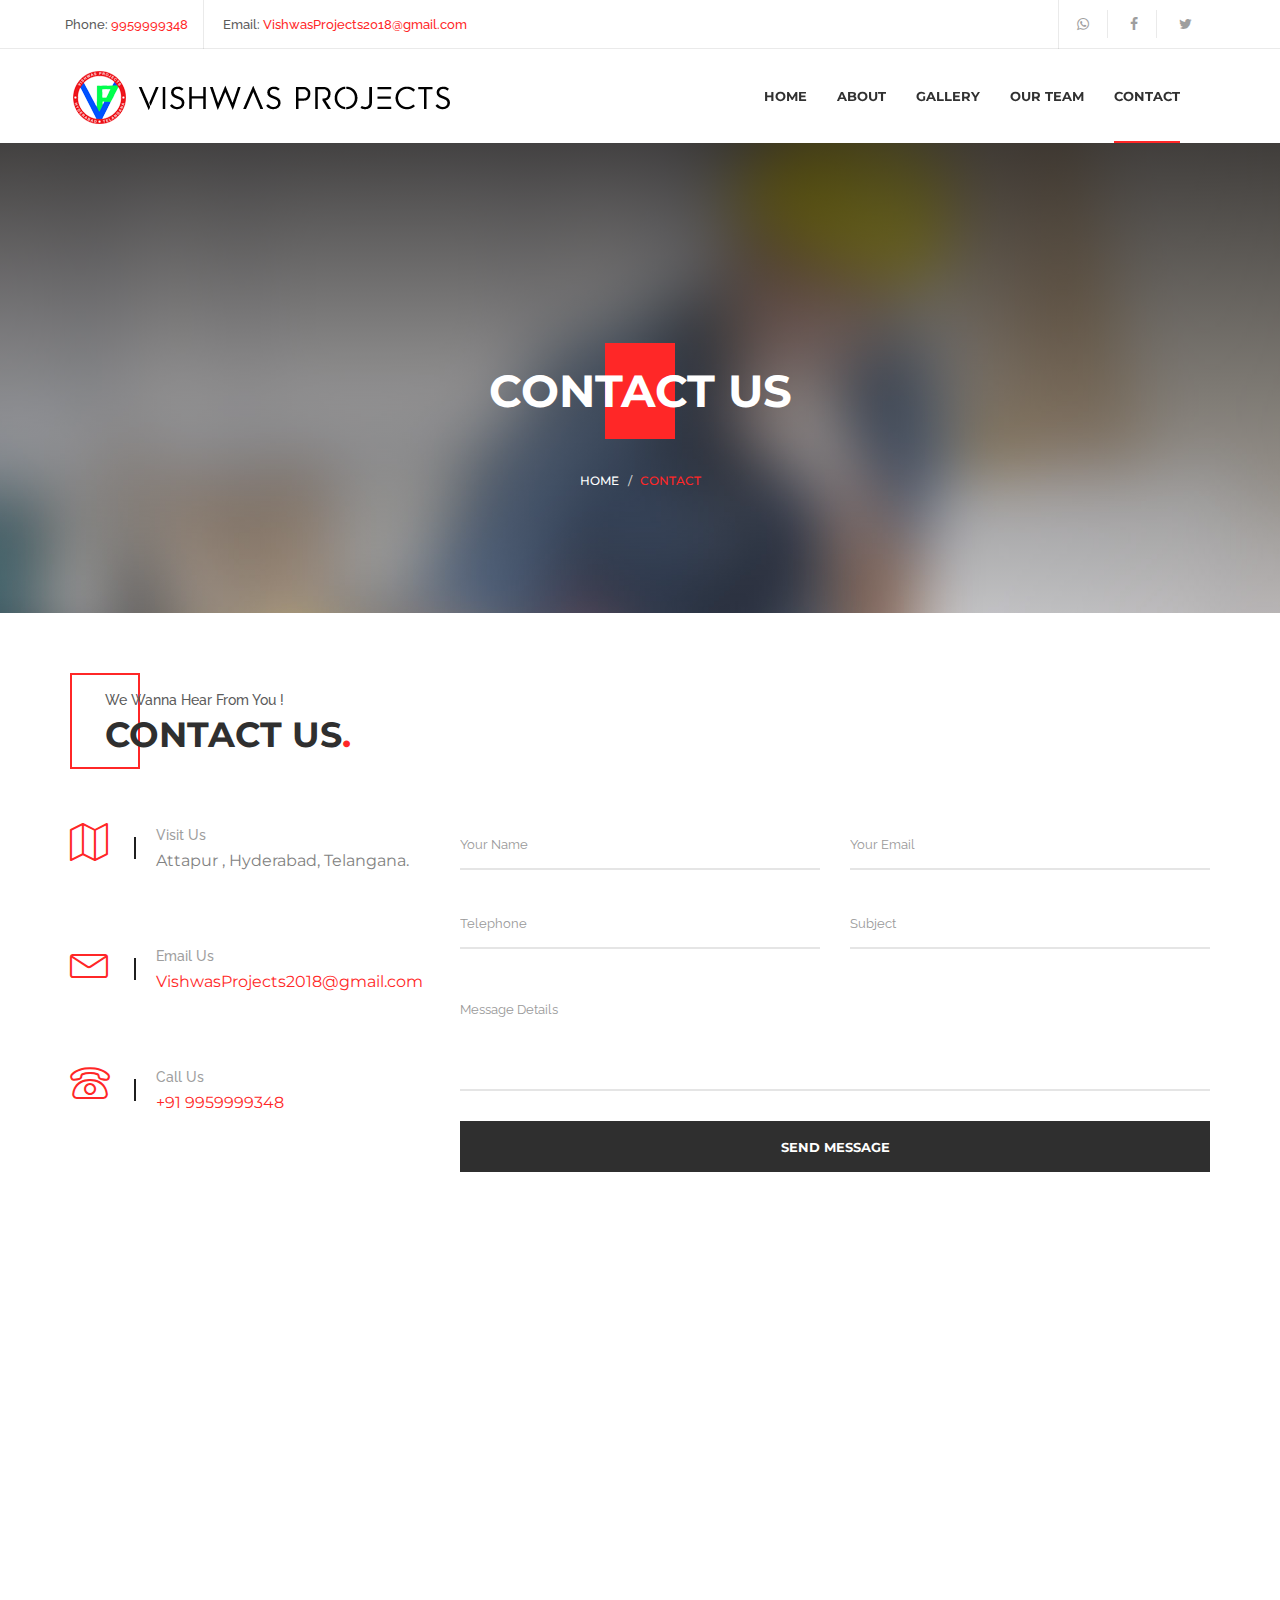
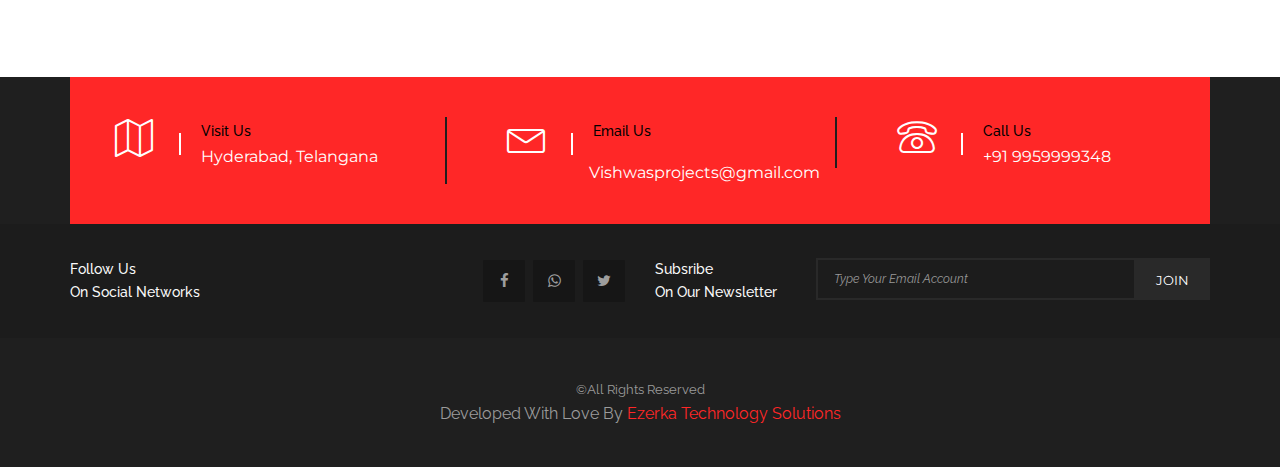
<file: contact-us.html>
<!DOCTYPE html>
<html dir="ltr" lang="en-US">

<head>
    <!-- Document Meta
============================================= -->
    <meta charset="utf-8">
    <meta http-equiv="X-UA-Compatible" content="IE=edge">
    <!--IE Compatibility Meta-->
    <meta name="author" content="wplly" />
    <meta name="viewport" content="width=device-width, initial-scale=1, maximum-scale=1">
    <meta name="description" content="construction html5 template">
    <link href="assets/images/favicon/favicon.ico" rel="icon">

    <!-- Fonts
============================================= -->
    <link href='http://fonts.googleapis.com/css?family=Montserrat:400,700%7CRaleway:100,200,300,400,500,600,700,800%7CDroid+Serif:400,400italic,700,700italic' rel='stylesheet' type='text/css'>

    <!-- Stylesheets
============================================= -->
    <link href="assets/css/external.css" rel="stylesheet">
    <!-- Extrnal CSS -->
    <link href="assets/css/bootstrap.min.css" rel="stylesheet">
    <!-- Boostrap Core CSS -->
    <link href="assets/css/style.css" rel="stylesheet">
    <!-- Style CSS -->

    <!-- HTML5 shim, for IE6-8 support of HTML5 elements. All other JS at the end of file. -->
    <!--[if lt IE 9]>
      <script src="assets/js/html5shiv.js"></script>
      <script src="assets/js/respond.min.js"></script>
    <![endif]-->

    <!-- Document Title
============================================= -->
    <title>Vishwas Projects | Contact Us</title>
</head>

<body>
    <div class="preloader">
        <div class="spinner">
            <div class="bounce1">
            </div>
            <div class="bounce2">
            </div>
            <div class="bounce3">
            </div>
        </div>
    </div>
    <header id="navbar-spy" class="full-header">
        <div id="top-bar" class="top-bar">
            <div class="container">
                <div class="row">
                    <div class="col-xs-12 col-sm-6 col-md-6 hidden-xs">
                        <ul class="list-inline top-contact">
                            <li>
                                <p>Phone:
                                    <span><a href="tel:9959999348">9959999348</a></span>
                                </p>
                            </li>
                            <li>
                                <p>Email:
                                    <span><a href="mailto:vishwasprojects2018@gmail.com">VishwasProjects2018@gmail.com</a></span>
                                </p>
                            </li>
                        </ul>
                    </div>
                    <!-- .col-md-6 end -->
                    <div class="col-xs-12 col-sm-6 col-md-6 text-right">
                        <ul class="list-inline top-widget">
                            <li class="top-social">
                                <a href="https://wa.me/+919959999348"><i class="fa fa-whatsapp"></i></a>
                                <a href="https://facebook.com"><i class="fa fa-facebook"></i></a>
                                <a href="https://twitter.com"><i class="fa fa-twitter"></i></a>
                            </li>
                        </ul>
                    </div>
                    <!-- .col-md-6 end -->
                </div>
            </div>
        </div>
        <nav id="primary-menu" class="navbar navbar-fixed-top style-1">
            <div class="row">
                <div class="container">
                    <!-- Brand and toggle get grouped for better mobile display -->
                    <div class="navbar-header">
                        <button type="button" class="navbar-toggle collapsed" data-toggle="collapse" data-target="#bs-example-navbar-collapse-1" aria-expanded="false">
                            <span class="sr-only">Toggle navigation</span>
                            <span class="icon-bar"></span>
                            <span class="icon-bar"></span>
                            <span class="icon-bar"></span>
                        </button>
                        <a class="logo" href="home.html">
                            <img src="assets/images/logo/logo-dark.png" alt="Vishwas Projects">
                        </a>
                    </div>

                    <!-- Collect the nav links, forms, and other content for toggling -->
                    <div class="collapse navbar-collapse pull-right" id="bs-example-navbar-collapse-1">
                        <ul class="nav navbar-nav navbar-left">
                            <li>
                                <a href="home.html">Home</a>
                            </li>
                            <!-- li end -->
                            <li >
                                <a href="about.html">About</a>
                            </li>
                            <!-- li end -->

                            <li>
                                <a href="gallery.html">Gallery</a>
                            </li>
                            <!-- li end -->

                            <li>
                                <a href="team.html">Our Team</a>
                            </li>
                            <!-- li end -->

                            <li class="active">
                                <a href="contact-us.html">contact</a>
                            </li>
                            <!-- li end -->

                        </ul>

                    </div>
                    <!-- /.navbar-collapse -->
                </div>
                <!-- /.container-fluid -->
            </div>
        </nav>
    </header>
    <!-- Page Title
============================================= -->
    <section class=" bg-overlay bg-overlay-gradient pb-0">
        <div class="bg-section">
            <img src="assets/images/page-title/9.jpg" alt="Background" />
        </div>
        <div class="container">
            <div class="row">
                <div class="col-xs-12 col-sm-12 col-md-12">
                    <div class="page-title title-1 text-center">
                        <div class="title-bg">
                            <h2>contact us</h2>
                        </div>
                        <ol class="breadcrumb">
                            <li>
                                <a href="index.html">Home</a>
                            </li>
                            <li class="active">contact</li>
                        </ol>
                    </div>
                    <!-- .page-title end -->
                </div>
                <!-- .col-md-12 end -->
            </div>
            <!-- .row end -->
        </div>
        <!-- .container end -->
    </section>

    <!-- Contact #2
============================================= -->
    <section id="contact" class="contact">
        <div class="container">
            <div class="row">
                <div class="col-xs-12 col-sm-12 col-md-12">
                    <div class="heading heading-4">
                        <div class="heading-bg heading-right">
                            <p class="mb-0">We Wanna Hear From You !</p>
                            <h2>Contact Us</h2>
                        </div>
                    </div>
                    <!-- .heading end -->
                </div>
                <!-- .col-md-12 end -->
                <div class="col-xs-12 col-sm-12 col-md-12">
                    <div class="row">
                        <div class="col-xs-12 col-sm-12 col-md-4 widgets-contact mb-60-xs">
                            <div class="widget">
                                <div class="widget-contact-icon pull-left">
                                    <i class="lnr lnr-map"></i>
                                </div>
                                <div class="widget-contact-info">
                                    <p class="text-capitalize">visit us</p>
                                    <p class="text-capitalize font-heading">Attapur , Hyderabad, Telangana.</p>
                                </div>
                            </div>
                            <!-- .widget end -->
                            <div class="clearfix">
                            </div>
                            <div class="widget">
                                <div class="widget-contact-icon pull-left">
                                    <i class="lnr lnr-envelope"></i>
                                </div>
                                <div class="widget-contact-info">
                                    <p class="text-capitalize ">email us</p>
                                    <p class=" font-heading"><a href="mailto:vishwasprojects2018@gmail.com">VishwasProjects2018@gmail.com</a></p>
                                </div>
                            </div>
                            <!-- .widget end -->
                            <div class="clearfix">
                            </div>
                            <div class="widget">
                                <div class="widget-contact-icon pull-left">
                                    <i class="lnr lnr-phone"></i>
                                </div>
                                <div class="widget-contact-info">
                                    <p class="text-capitalize">call us</p>
                                    <p class="text-capitalize font-heading"><a href="tel:9959999348">+91 9959999348</a></p>
                                </div>
                            </div>
                            <!-- .widget end -->
                        </div>
                        <!-- .col-md-4 end -->
                        <div class="col-xs-12 col-sm-12 col-md-8">
                            <div class="row">
                                <form id="contact-form" action="assets/php/sendmail.php" method="post">
                                    <div class="col-md-6">
                                        <input type="text" class="form-control mb-30" name="contact-name" id="name" placeholder="Your Name" required />
                                    </div>
                                    <div class="col-md-6">
                                        <input type="email" class="form-control mb-30" name="contact-email" id="email" placeholder="Your Email" required />
                                    </div>
                                    <div class="col-md-6">
                                        <input type="text" class="form-control mb-30" name="contact-telephone" id="telephone" placeholder="Telephone" required />
                                    </div>
                                    <div class="col-md-6">
                                        <input type="text" class="form-control mb-30" name="contact-subject" id="subject" placeholder="Subject" required />
                                    </div>
                                    <div class="col-md-12">
                                        <textarea class="form-control mb-30" name="contact-message" id="message" rows="2" placeholder="Message Details" required></textarea>
                                    </div>
                                    <div class="col-md-12">
                                        <button type="submit" id="submit-message" class="btn btn-primary btn-black btn-block">Send Message</button>
                                    </div>
                                    <div class="col-xs-12 col-sm-12 col-md-12 mt-xs">
                                        <!--Alert Message-->
                                        <div id="contact-result">
                                        </div>
                                    </div>
                                </form>
                            </div>
                        </div>
                        <!-- .col-md-8 end -->
                    </div>
                    <!-- .row end -->
                </div>
                <!-- .col-md-12 end -->
            </div>
            <!-- .row end -->
        </div>
        <!-- .container end -->
    </section>

    <!-- Google Maps
============================================= -->
    <section class="google-maps pb-0 pt-0">
        <div class="container-fluid">
            <div class="row">
                <div class="col-xs-12 col-sm-12 col-md-12 pr-0 pl-0">
                    <div id="googleMap" style="width:100%;height:413px;">
                    </div>
                </div>
            </div>
        </div>
    </section>
    <!-- .google-maps end -->

    <footer id="footer" class="footer-2">

        <!-- Contact Bar
	============================================= -->
        <div class="container footer-widgtes">
            <div class="row">
                <div class="col-xs-12 col-sm-12 col-md-12">
                    <div class="widgets-contact bg-theme">
                        <div class="row">
                            <div class="col-xs-12 col-sm-12 col-md-4 widget">
                                <div class="widget-contact-icon pull-left">
                                    <i class="lnr lnr-map"></i>
                                </div>
                                <div class="widget-contact-info">
                                    <p class="text-capitalize footer-text-black">visit us</p>
                                    <p class="text-capitalize font-heading text-white">Hyderabad, Telangana</p>
                                </div>
                            </div>
                            <!-- .widget end -->
                            <div class="col-xs-12 col-sm-12 col-md-4 widget">
                                <div class="widget-contact-icon pull-left">
                                    <i class="lnr lnr-envelope"></i>
                                </div>
                                <div class="widget-contact-info">
                                    <p class="text-capitalize footer-text-black">email us</p>
                                    <p class="font-heading pull-right"><span><a class="text-white" href="mailto:vishwasprojects@gmail.com">Vishwasprojects@gmail.com</a></span></p>
                                </div>
                            </div>
                            <!-- .widget end -->
                            <div class="col-xs-12 col-sm-12 col-md-4 widget">
                                <div class="widget-contact-icon pull-left">
                                    <i class="lnr lnr-phone"></i>
                                </div>
                                <div class="widget-contact-info">
                                    <p class="text-capitalize footer-text-black">call us</p>
                                    <p class="text-capitalize text-white"><span><a class="text-white" href="tel:9959999348">+91 9959999348</a></span></p>
                                </div>
                            </div>
                            <!-- .widget end -->
                        </div>
                        <!-- .row end -->
                    </div>
                    <!-- .widget-contact end -->
                </div>
                <!-- .col-md-12 end -->
            </div>
            <!-- .row end -->
        </div>
        <!-- .container end -->


        <!-- Social bar
	============================================= -->
        <div class="widget-social">
            <div class="container">
                <div class="row">
                    <div class="col-xs-12 col-sm-12 col-md-6 mb-30-sm">
                        <div class="widget-social-info pull-left text-capitalize pull-none-xs mb-15-xs">
                            <p class="mb-0">follow us<br>
                                on social networks</p>
                        </div>
                        <div class="widget-social-icon pull-right text-right pull-none-xs">
                            <a href="https://facebook.com"><i class="fa fa-facebook"></i><i class="fa fa-facebook"></i></a>
                            <a href="https://wa.me/+918328277518"><i class="fa fa-whatsapp"></i><i class="fa fa-whatsapp"></i></a>
                            <a href="https://twitter.com"><i class="fa fa-twitter"></i><i class="fa fa-twitter"></i></a>
                        </div>
                    </div>
                    <div class="col-xs-12 col-sm-12 col-md-6">
                        <div class="widget-newsletter-info pull-left text-capitalize pull-none-xs mb-15-xs">
                            <p class="mb-0">subsribe<br>
                                on our newsletter</p>
                        </div>
                        <div class="widget-newsletter-form pull-right text-right">

                            <!-- Mailchimp Form 
						=============================================-->

                            <form class="mailchimp">
                                <div class="subscribe-alert">
                                </div>
                                <div class="input-group">
                                    <input type="text" class="form-control" placeholder="Type Your Email Account">
                                    <span class="input-group-btn">
                                        <button class="btn text-capitalize" type="button">join</button>
                                    </span>
                                </div>
                                <!-- /input-group -->

                            </form>
                            <!--Mailchimp Form End-->

                        </div>
                    </div>
                </div>
            </div>
        </div>
        <!-- Copyrights
	============================================= -->
        <div class="container">
            <div class="row">
                <div class="col-xs-12 col-sm-12 col-md-12 copyrights text-center">
                    <p class="text-capitalize">©all rights reserved</p>
                    <p class="text-capitalize ">
                        <font size="3px">Developed With Love by
                            <a href="https://ezerka.org">Ezerka Technology Solutions</a>
                        </font>
                    </p>
                </div>
            </div>
        </div>
    </footer>

    <!-- Footer Scripts
============================================= -->
    <script src="assets/js/jquery-2.1.1.min.js"></script>
    <script src="assets/js/plugins.js?v=1.0.0"></script>
    <script src="assets/js/functions.js?v=1.2.0"></script>
    <script type="text/javascript" src="http://maps.google.com/maps/api/js?sensor=true"></script>
    <script type="text/javascript" src="assets/js/jquery.gmap.min.js"></script>
    <script type="text/javascript">
        $('#googleMap').gMap({
            address: "121 King St,Melbourne, Australia",
            zoom: 15,
            markers: [{
                address: "Melbourne, Australia",
                maptype: 'ROADMAP',
            }]
        });

    </script>
</body>

</html>
</file>
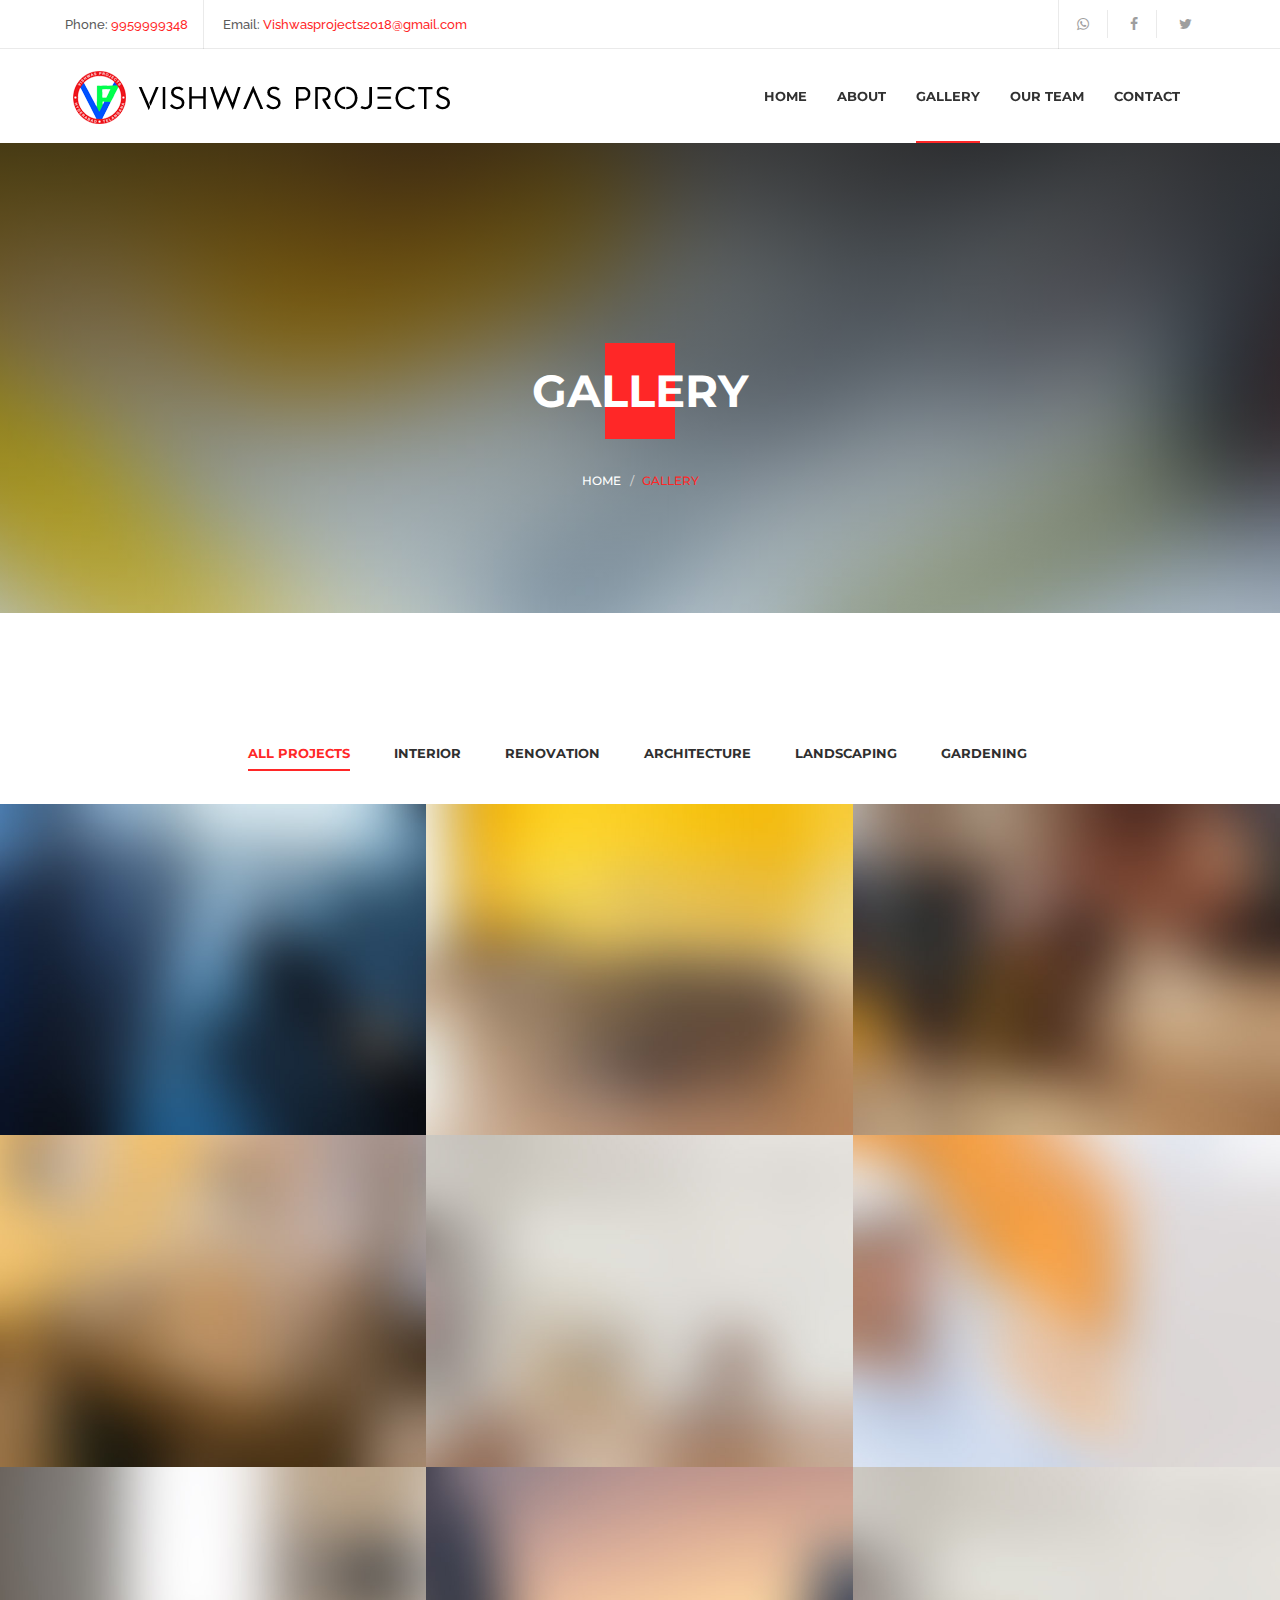
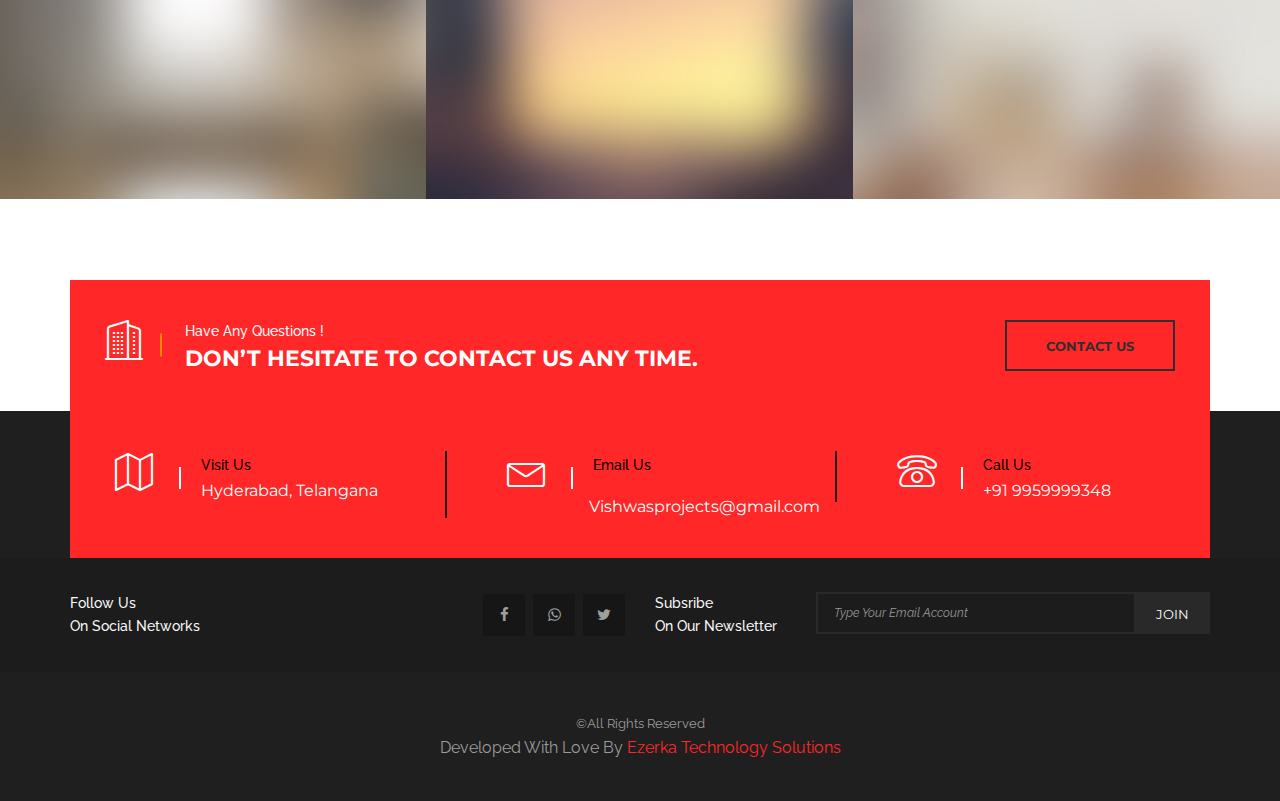
<file: gallery.html>
<!DOCTYPE html>
<html dir="ltr" lang="en-US">

<head>
    <!-- Document Meta
============================================= -->
    <meta charset="utf-8">
    <meta http-equiv="X-UA-Compatible" content="IE=edge">
    <!--IE Compatibility Meta-->
    <meta name="author" content="wplly" />
    <meta name="viewport" content="width=device-width, initial-scale=1, maximum-scale=1">
    <meta name="description" content="construction html5 template">
    <link href="assets/images/favicon/favicon.ico" rel="icon">

    <!-- Fonts
============================================= -->
    <link href='http://fonts.googleapis.com/css?family=Montserrat:400,700%7CRaleway:100,200,300,400,500,600,700,800%7CDroid+Serif:400,400italic,700,700italic' rel='stylesheet' type='text/css'>

    <!-- Stylesheets
============================================= -->
    <link href="assets/css/external.css" rel="stylesheet">
    <!-- Extrnal CSS -->
    <link href="assets/css/bootstrap.min.css" rel="stylesheet">
    <!-- Boostrap Core CSS -->
    <link href="assets/css/style.css" rel="stylesheet">
    <!-- Style CSS -->

    <!-- HTML5 shim, for IE6-8 support of HTML5 elements. All other JS at the end of file. -->
    <!--[if lt IE 9]>
      <script src="assets/js/html5shiv.js"></script>
      <script src="assets/js/respond.min.js"></script>
    <![endif]-->

    <!-- Document Title
============================================= -->
    <title>Vishwas Projects | Gallery</title>
</head>

<body>
    <div class="preloader">
        <div class="spinner">
            <div class="bounce1">
            </div>
            <div class="bounce2">
            </div>
            <div class="bounce3">
            </div>
        </div>
    </div>
    <header id="navbar-spy" class="full-header">
        <div id="top-bar" class="top-bar">
            <div class="container">
                <div class="row">
                    <div class="col-xs-12 col-sm-6 col-md-6 hidden-xs">
                        <ul class="list-inline top-contact">
                            <li>
                                <p>Phone:
                                    <span><a href="tel:9959999348">9959999348</a></span>
                                </p>
                            </li>
                            <li>
                                <p>Email:
                                    <span><a href="mailto:vishwasprojects2018@gmail.com">Vishwasprojects2018@gmail.com</a></span>
                                </p>
                            </li>
                        </ul>
                    </div>
                    <!-- .col-md-6 end -->
                    <div class="col-xs-12 col-sm-6 col-md-6 text-right">
                        <ul class="list-inline top-widget">
                            <li class="top-social">
                                <a href="https://wa.me/+919959999348"><i class="fa fa-whatsapp"></i></a>
                                <a href="https://facebook.com"><i class="fa fa-facebook"></i></a>
                                <a href="https://twitter.com"><i class="fa fa-twitter"></i></a>
                            </li>
                        </ul>
                    </div>
                    <!-- .col-md-6 end -->
                </div>
            </div>
        </div>
        <nav id="primary-menu" class="navbar navbar-fixed-top style-1">
            <div class="row">
                <div class="container">
                    <!-- Brand and toggle get grouped for better mobile display -->
                    <div class="navbar-header">
                        <button type="button" class="navbar-toggle collapsed" data-toggle="collapse" data-target="#bs-example-navbar-collapse-1" aria-expanded="false">
                            <span class="sr-only">Toggle navigation</span>
                            <span class="icon-bar"></span>
                            <span class="icon-bar"></span>
                            <span class="icon-bar"></span>
                        </button>
                        <a class="logo" href="home.html">
                            <img src="assets/images/logo/logo-dark.png" alt="Vishwas Projects">
                        </a>
                    </div>

                    <!-- Collect the nav links, forms, and other content for toggling -->
                    <div class="collapse navbar-collapse pull-right" id="bs-example-navbar-collapse-1">
                        <ul class="nav navbar-nav navbar-left">
                            <li>
                                <a href="home.html">Home</a>
                            </li>
                            <!-- li end -->
                            <li >
                                <a href="about.html">About</a>
                            </li>
                            <!-- li end -->

                            <li class="active">
                                <a href="gallery.html">Gallery</a>
                            </li>
                            <!-- li end -->

                            <li>
                                <a href="team.html">Our Team</a>
                            </li>
                            <!-- li end -->

                            <li >
                                <a href="contact-us.html">contact</a>
                            </li>
                            <!-- li end -->
                        </ul>

                    </div>
                    <!-- /.navbar-collapse -->
                </div>
                <!-- /.container-fluid -->
            </div>
        </nav>
    </header>
    <section class="bg-overlay bg-overlay-gradient pb-0">
        <div class="bg-section">
            <img src="assets/images/page-title/2.jpg" alt="Background" />
        </div>
        <div class="container">
            <div class="row">
                <div class="col-xs-12 col-sm-12 col-md-12">
                    <div class="page-title title-1 text-center">
                        <div class="title-bg">
                            <h2>Gallery</h2>
                        </div>
                        <ol class="breadcrumb">
                            <li>
                                <a href="index.html">Home</a>
                            </li>
                            <li class="active">Gallery</li>
                        </ol>
                    </div>
                    <!-- .page-title end -->
                </div>
                <!-- .col-md-12 end -->
            </div>
            <!-- .row end -->
        </div>
        <!-- .container end -->
    </section>

    <!-- Projects Section
============================================= -->
    <section id="projects" class="projects-fullwidth projects-4col">
        <div class="container-fluid">
            <div class="row">
                <!-- Projects Filter
			============================================= -->
                <div class="col-xs-12 col-sm-12 col-md-12 projects-filter">
                    <ul class="list-inline">
                        <li>
                            <a class="active-filter" href="#" data-filter="*">All Projects</a>
                        </li>
                        <li>
                            <a href="#" data-filter=".interior">Interior</a>
                        </li>
                        <li>
                            <a href="#" data-filter=".renovation">Renovation</a>
                        </li>
                        <li>
                            <a href="#" data-filter=".architecture">Architecture</a>
                        </li>
                        <li>
                            <a href="#" data-filter=".landscaping">Landscaping</a>
                        </li>
                        <li>
                            <a href="#" data-filter=".gardening">Gardening</a>
                        </li>
                    </ul>
                </div>
                <!-- .projects-filter end -->
            </div>
            <!-- .row end -->

            <!-- Projects Item
		============================================= -->
            <div id="projects-all" class="row">

                <!-- Project Item #1 -->
                <div class="col-xs-12 col-sm-6 col-md-4 project-item interior gardening">
                    <div class="project-img">
                        <img class="img-responsive" src="assets/images/projects/grid2/4.jpg" alt="interior" />
                        <div class="project-hover">
                            <div class="project-meta">
                                <h6>Interior</h6>
                                <h4>
                                    <a href="#">New Office Room</a>
                                </h4>
                            </div>
                            <div class="project-zoom">
                                <a class="img-popup" href="assets/images/projects/full/4.jpg" title="New Office Room"><i class="fa fa-plus"></i></a>
                            </div>
                        </div>
                        <!-- .project-hover end -->
                    </div>
                    <!-- .project-img end -->

                </div>
                <!-- .project-item end -->

                <!-- Project Item #2 -->
                <div class="col-xs-12 col-sm-6 col-md-4 project-item renovation landscaping">
                    <div class="project-img">
                        <img class="img-responsive" src="assets/images/projects/grid2/1.jpg" alt="interior" />
                        <div class="project-hover">
                            <div class="project-meta">
                                <h6>Interior</h6>
                                <h4>
                                    <a href="#">New Office Room</a>
                                </h4>
                            </div>
                            <div class="project-zoom">
                                <a class="img-popup" href="assets/images/projects/full/1.jpg" title="New Office Room"><i class="fa fa-plus"></i></a>
                            </div>
                        </div>
                        <!-- .project-hover end -->
                    </div>
                    <!-- .project-img end -->

                </div>
                <!-- .project-item end -->

                <!-- Project Item #3 -->
                <div class="col-xs-12 col-sm-6 col-md-4 project-item interior landscaping">
                    <div class="project-img">
                        <img class="img-responsive" src="assets/images/projects/grid2/2.jpg" alt="interior" />
                        <div class="project-hover">
                            <div class="project-meta">
                                <h6>Interior</h6>
                                <h4>
                                    <a href="#">New Office Room</a>
                                </h4>
                            </div>
                            <div class="project-zoom">
                                <a class="img-popup" href="assets/images/projects/full/2.jpg" title="New Office Room"><i class="fa fa-plus"></i></a>
                            </div>
                        </div>
                        <!-- .project-hover end -->
                    </div>
                    <!-- .project-img end -->

                </div>
                <!-- .project-item end -->

                <!-- Project Item #4 -->
                <div class="col-xs-12 col-sm-6 col-md-4 project-item architecture">
                    <div class="project-img">
                        <img class="img-responsive" src="assets/images/projects/grid2/3.jpg" alt="interior" />
                        <div class="project-hover">
                            <div class="project-meta">
                                <h6>Interior</h6>
                                <h4>
                                    <a href="#">New Office Room</a>
                                </h4>
                            </div>
                            <div class="project-zoom">
                                <a class="img-popup" href="assets/images/projects/full/3.jpg" title="New Office Room"><i class="fa fa-plus"></i></a>
                            </div>
                        </div>
                        <!-- .project-hover end -->
                    </div>
                    <!-- .project-img end -->

                </div>
                <!-- .project-item end -->

                <!-- Project Item #5 -->
                <div class="col-xs-12 col-sm-6 col-md-4 project-item interior">
                    <div class="project-img">
                        <img class="img-responsive" src="assets/images/projects/grid2/5.jpg" alt="interior" />
                        <div class="project-hover">
                            <div class="project-meta">
                                <h6>Interior</h6>
                                <h4>
                                    <a href="#">New Office Room</a>
                                </h4>
                            </div>
                            <div class="project-zoom">
                                <a class="img-popup" href="assets/images/projects/full/5.jpg" title="New Office Room"><i class="fa fa-plus"></i></a>
                            </div>
                        </div>
                        <!-- .project-hover end -->
                    </div>
                    <!-- .project-img end -->

                </div>
                <!-- .project-item end -->

                <!-- Project Item #6 -->
                <div class="col-xs-12 col-sm-6 col-md-4 project-item interior">
                    <div class="project-img">
                        <img class="img-responsive" src="assets/images/projects/grid2/6.jpg" alt="interior" />
                        <div class="project-hover">
                            <div class="project-meta">
                                <h6>Interior</h6>
                                <h4>
                                    <a href="#">New Office Room</a>
                                </h4>
                            </div>
                            <div class="project-zoom">
                                <a class="img-popup" href="assets/images/projects/full/6.jpg" title="New Office Room"><i class="fa fa-plus"></i></a>
                            </div>
                        </div>
                        <!-- .project-hover end -->
                    </div>
                    <!-- .project-img end -->

                </div>
                <!-- .project-item end -->

                <!-- Project Item #7 -->
                <div class="col-xs-12 col-sm-6 col-md-4 project-item interior">
                    <div class="project-img">
                        <img class="img-responsive" src="assets/images/projects/grid2/7.jpg" alt="interior" />
                        <div class="project-hover">
                            <div class="project-meta">
                                <h6>Interior</h6>
                                <h4>
                                    <a href="#">New Office Room</a>
                                </h4>
                            </div>
                            <div class="project-zoom">
                                <a class="img-popup" href="assets/images/projects/full/7.jpg" title="New Office Room"><i class="fa fa-plus"></i></a>
                            </div>
                        </div>
                        <!-- .project-hover end -->
                    </div>
                    <!-- .project-img end -->

                </div>
                <!-- .project-item end -->

                <!-- Project Item #8 -->
                <div class="col-xs-12 col-sm-6 col-md-4 project-item architecture">
                    <div class="project-img">
                        <img class="img-responsive" src="assets/images/projects/grid2/8.jpg" alt="interior" />
                        <div class="project-hover">
                            <div class="project-meta">
                                <h6>Interior</h6>
                                <h4>
                                    <a href="#">New Office Room</a>
                                </h4>
                            </div>
                            <div class="project-zoom">
                                <a class="img-popup" href="assets/images/projects/full/8.jpg" title="New Office Room"><i class="fa fa-plus"></i></a>
                            </div>
                        </div>
                        <!-- .project-hover end -->
                    </div>
                    <!-- .project-img end -->

                </div>
                <!-- .project-item end -->

                <!-- Project Item #9 -->
                <div class="col-xs-12 col-sm-6 col-md-4 project-item interior">
                    <div class="project-img">
                        <img class="img-responsive" src="assets/images/projects/grid2/5.jpg" alt="interior" />
                        <div class="project-hover">
                            <div class="project-meta">
                                <h6>Interior</h6>
                                <h4>
                                    <a href="#">New Office Room</a>
                                </h4>
                            </div>
                            <div class="project-zoom">
                                <a class="img-popup" href="assets/images/projects/full/5.jpg" title="New Office Room"><i class="fa fa-plus"></i></a>
                            </div>
                        </div>
                        <!-- .project-hover end -->
                    </div>
                    <!-- .project-img end -->

                </div>
                <!-- .project-item end -->
            </div>
            <!-- .row end -->
        </div>
        <!-- .container end -->
    </section>

    <!-- Call To Action #1
============================================= -->
    <section id="cta-2" class="cta pb-0 pt-0">
        <div class="container">
            <div class="row">
                <div class="col-xs-12 col-sm-12 col-md-12">
                    <div class="cta-2 bg-theme">
                        <div class="row">
                            <div class="col-xs-12 col-sm-12 col-md-7">
                                <div class="cta-icon">
                                    <i class="lnr lnr-apartment"></i>
                                </div>
                                <div class="cta-devider">
                                </div>
                                <div class="cta-desc">
                                    <p>Have Any Questions !</p>
                                    <h5>Don’t Hesitate To Contact Us any Time.</h5>
                                </div>
                            </div>
                            <div class="col-xs-12 col-sm-12 col-md-5 cta-action text-right pull-right pull-none-xs">

                                <a class="btn btn-secondary" href="contact-us.html">contact us</a>
                            </div>
                        </div>
                    </div>
                </div>
            </div>
            <!-- .row end -->
        </div>
        <!-- .container end -->
    </section>
    <!-- #cta-1 end -->
    <footer id="footer" class="footer-2">

        <!-- Contact Bar
	============================================= -->
        <div class="container footer-widgtes">
            <div class="row">
                <div class="col-xs-12 col-sm-12 col-md-12">
                    <div class="widgets-contact bg-theme">
                        <div class="row">
                            <div class="col-xs-12 col-sm-12 col-md-4 widget">
                                <div class="widget-contact-icon pull-left">
                                    <i class="lnr lnr-map"></i>
                                </div>
                                <div class="widget-contact-info">
                                    <p class="text-capitalize footer-text-black">visit us</p>
                                    <p class="text-capitalize font-heading text-white">Hyderabad, Telangana</p>
                                </div>
                            </div>
                            <!-- .widget end -->
                            <div class="col-xs-12 col-sm-12 col-md-4 widget">
                                <div class="widget-contact-icon pull-left">
                                    <i class="lnr lnr-envelope"></i>
                                </div>
                                <div class="widget-contact-info">
                                    <p class="text-capitalize footer-text-black">email us</p>
                                    <p class="font-heading pull-right"><span><a class="text-white" href="mailto:vishwasprojects@gmail.com">Vishwasprojects@gmail.com</a></span></p>
                                </div>
                            </div>
                            <!-- .widget end -->
                            <div class="col-xs-12 col-sm-12 col-md-4 widget">
                                <div class="widget-contact-icon pull-left">
                                    <i class="lnr lnr-phone"></i>
                                </div>
                                <div class="widget-contact-info">
                                    <p class="text-capitalize footer-text-black">call us</p>
                                    <p class="text-capitalize text-white"><span><a class="text-white" href="tel:9959999348">+91 9959999348</a></span></p>
                                </div>
                            </div>
                            <!-- .widget end -->
                        </div>
                        <!-- .row end -->
                    </div>
                    <!-- .widget-contact end -->
                </div>
                <!-- .col-md-12 end -->
            </div>
            <!-- .row end -->
        </div>
        <!-- .container end -->


        <!-- Social bar
	============================================= -->
        <div class="widget-social">
            <div class="container">
                <div class="row">
                    <div class="col-xs-12 col-sm-12 col-md-6 mb-30-sm">
                        <div class="widget-social-info pull-left text-capitalize pull-none-xs mb-15-xs">
                            <p class="mb-0">follow us<br>
                                on social networks</p>
                        </div>
                        <div class="widget-social-icon pull-right text-right pull-none-xs">
                            <a href="https://facebook.com"><i class="fa fa-facebook"></i><i class="fa fa-facebook"></i></a>
                            <a href="https://wa.me/+918328277518"><i class="fa fa-whatsapp"></i><i class="fa fa-whatsapp"></i></a>
                            <a href="https://twitter.com"><i class="fa fa-twitter"></i><i class="fa fa-twitter"></i></a>
                        </div>
                    </div>
                    <div class="col-xs-12 col-sm-12 col-md-6">
                        <div class="widget-newsletter-info pull-left text-capitalize pull-none-xs mb-15-xs">
                            <p class="mb-0">subsribe<br>
                                on our newsletter</p>
                        </div>
                        <div class="widget-newsletter-form pull-right text-right">

                            <!-- Mailchimp Form 
						=============================================-->

                            <form class="mailchimp">
                                <div class="subscribe-alert">
                                </div>
                                <div class="input-group">
                                    <input type="text" class="form-control" placeholder="Type Your Email Account">
                                    <span class="input-group-btn">
                                        <button class="btn text-capitalize" type="button">join</button>
                                    </span>
                                </div>
                                <!-- /input-group -->

                            </form>
                            <!--Mailchimp Form End-->

                        </div>
                    </div>
                </div>
            </div>
        </div>
        <!-- Copyrights
	============================================= -->
        <div class="container">
            <div class="row">
                <div class="col-xs-12 col-sm-12 col-md-12 copyrights text-center">
                    <p class="text-capitalize">©all rights reserved</p>
                    <p class="text-capitalize ">
                        <font size="3px">Developed With Love by
                            <a href="https://ezerka.org">Ezerka Technology Solutions</a>
                        </font>
                    </p>
                </div>
            </div>
        </div>
    </footer>

    <!-- Footer Scripts
============================================= -->
    <script src="assets/js/jquery-2.1.1.min.js"></script>
    <script src="assets/js/plugins.js?v=1.0.0"></script>
    <script src="assets/js/functions.js?v=1.2.0"></script>
</body>

</html>
</file>
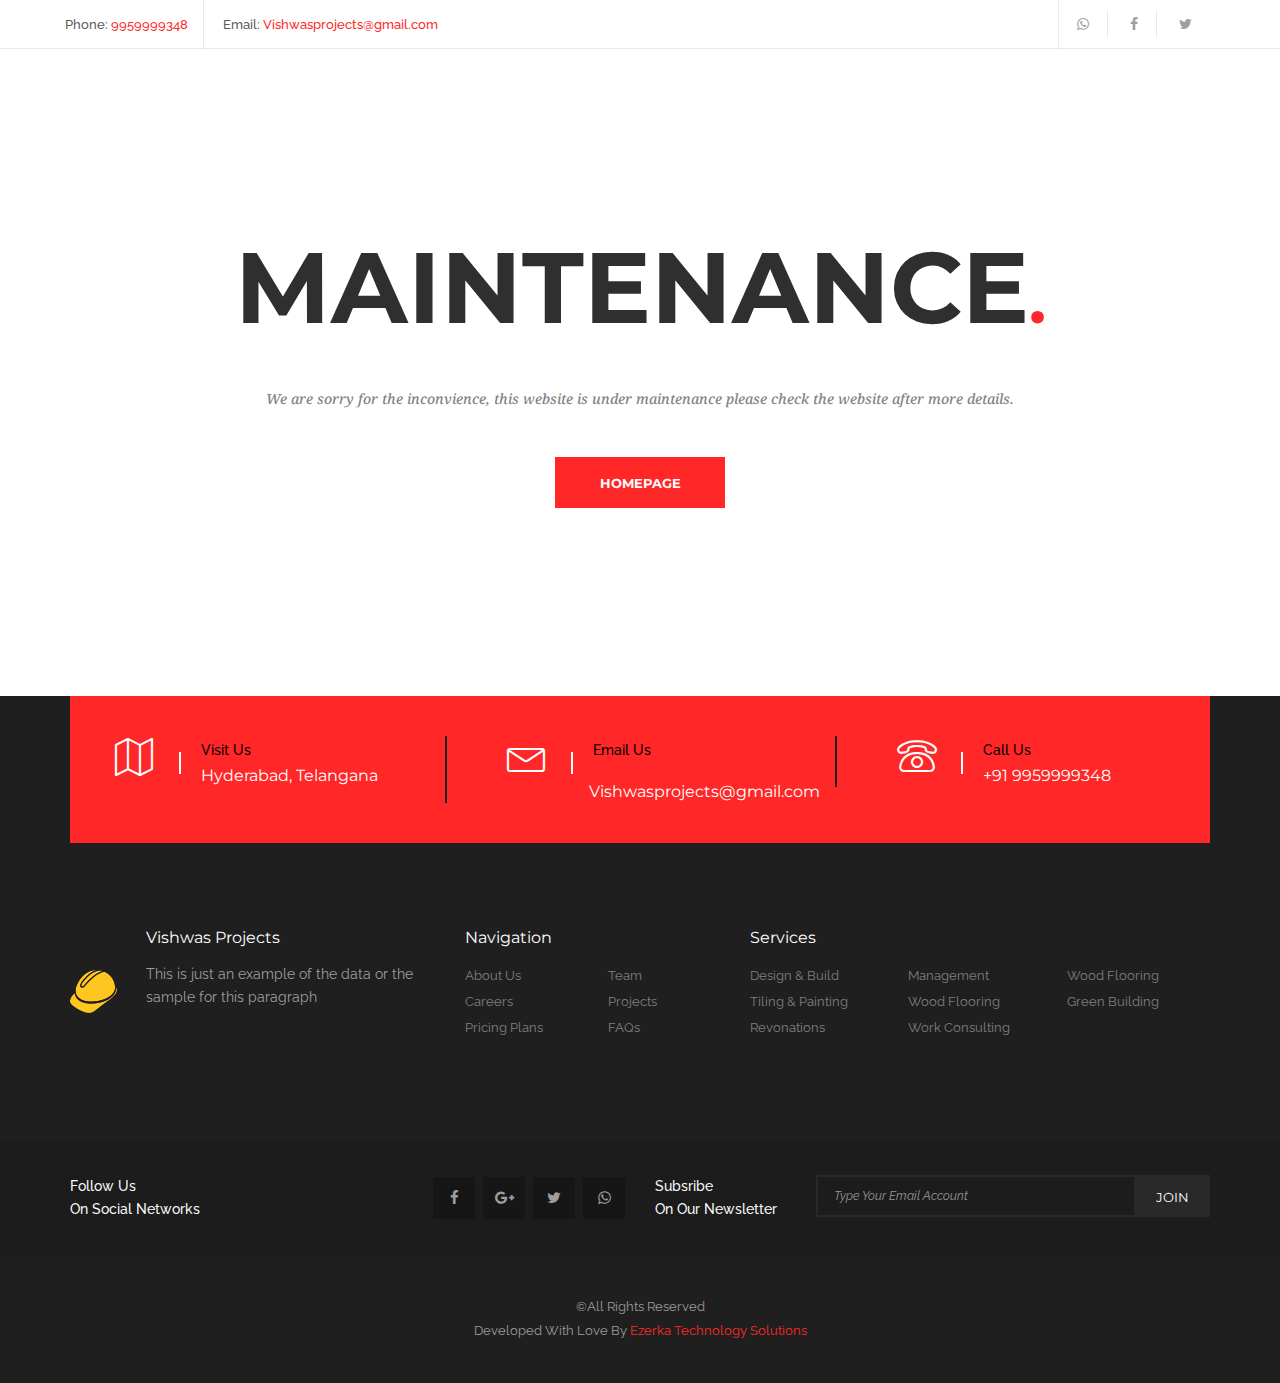
<file: maintenance.html>
<!DOCTYPE html>
<html dir="ltr" lang="en-US">
<head>
<!-- Document Meta
============================================= -->
<meta charset="utf-8">
<meta http-equiv="X-UA-Compatible" content="IE=edge">
<!--IE Compatibility Meta-->
<meta name="author" content="wplly" />
<meta name="viewport" content="width=device-width, initial-scale=1, maximum-scale=1">
<meta name="description" content="construction html5 template">
<link href="assets/images/favicon/favicon.ico" rel="icon">

<!-- Fonts
============================================= -->
<link href='http://fonts.googleapis.com/css?family=Montserrat:400,700%7CRaleway:100,200,300,400,500,600,700,800%7CDroid+Serif:400,400italic,700,700italic' rel='stylesheet' type='text/css'>

<!-- Stylesheets
============================================= -->
<link href="assets/css/external.css" rel="stylesheet">
<!-- Extrnal CSS -->
<link href="assets/css/bootstrap.min.css" rel="stylesheet">
<!-- Boostrap Core CSS -->
<link href="assets/css/style.css" rel="stylesheet">
<!-- Style CSS -->

<!-- HTML5 shim, for IE6-8 support of HTML5 elements. All other JS at the end of file. -->
<!--[if lt IE 9]>
      <script src="assets/js/html5shiv.js"></script>
      <script src="assets/js/respond.min.js"></script>
    <![endif]-->

<!-- Document Title
============================================= -->
<title>Vishwas Projects | Maintenance </title>
</head>
<body>
<div class="preloader">
	<div class="spinner">
		<div class="bounce1">
		</div>
		<div class="bounce2">
		</div>
		<div class="bounce3">
		</div>
	</div>
</div>
<header id="navbar-spy" >
	<div id="top-bar" class="top-bar">
		<div class="container">
			<div class="row">
				<div class="col-xs-12 col-sm-6 col-md-6 hidden-xs">
					<ul class="list-inline top-contact">
						<li>
							<p>Phone:
								<span><a href="tel:9959999348">9959999348</a></span>
							</p>
						</li>
						<li>
							<p>Email:
								<span><a href="mailto:vishwasprojects@gmail.com">Vishwasprojects@gmail.com</a></span>
							</p>
						</li>
					</ul>
				</div>
				<!-- .col-md-6 end -->
				<div class="col-xs-12 col-sm-6 col-md-6 text-right">
					<ul class="list-inline top-widget">
						<li class="top-social">
						    <a href="https://wa.me/+919959999348"><i class="fa fa-whatsapp"></i></a>
							<a href="https://facebook.com"><i class="fa fa-facebook"></i></a>
							<a href="https://twitter.com"><i class="fa fa-twitter"></i></a>
						</li>
					</ul>
				</div>
				<!-- .col-md-6 end -->
			</div>
		</div>
	</div>
</header>

<section class="mainten-page text-center">
	<div class="container">
		<div class="row">
			<div class="col-xs-12 col-sm-12 col-md-12">
				<div class="mainten-title">
					<h1>maintenance</h1>
				</div>
				<p class="italic">We are sorry for the inconvience, this website is under maintenance please check the website after more details.</p>
				<a class="btn btn-primary" href="home.html">homepage</a>
			</div>
		</div>
	</div>
</section>
<footer id="footer" class="footer-2">
	
	<!-- Contact Bar
	============================================= -->
	<div class="container footer-widgtes">
		<div class="row">
			<div class="col-xs-12 col-sm-12 col-md-12">
				<div class="widgets-contact bg-theme">
					<div class="row">
						<div class="col-xs-12 col-sm-12 col-md-4 widget">
							<div class="widget-contact-icon pull-left">
								<i class="lnr lnr-map"></i>
							</div>
							<div class="widget-contact-info">
								<p class="text-capitalize footer-text-black">visit us</p>
								<p class="text-capitalize font-heading text-white">Hyderabad, Telangana</p>
							</div>
						</div>
						<!-- .widget end -->
						<div class="col-xs-12 col-sm-12 col-md-4 widget">
							<div class="widget-contact-icon pull-left">
								<i class="lnr lnr-envelope"></i>
							</div>
							<div class="widget-contact-info">
								<p class="text-capitalize footer-text-black">email us</p>
								<p class="font-heading pull-right" ><span><a class="text-white" href="mailto:vishwasprojects@gmail.com">Vishwasprojects@gmail.com</a></span></p>
							</div>
						</div>
						<!-- .widget end -->
						<div class="col-xs-12 col-sm-12 col-md-4 widget">
							<div class="widget-contact-icon pull-left">
								<i class="lnr lnr-phone"></i>
							</div>
							<div class="widget-contact-info">
								<p class="text-capitalize footer-text-black">call us</p>
								<p class="text-capitalize text-white"><span><a class="text-white" href="tel:9959999348">+91 9959999348</a></span></p>
							</div>
						</div>
						<!-- .widget end -->
					</div>
					<!-- .row end -->
				</div>
				<!-- .widget-contact end -->
			</div>
			<!-- .col-md-12 end -->
		</div>
		<!-- .row end -->
	</div>
	<!-- .container end -->
	
	<!-- Widget Section
	============================================= -->
	<div class="container">
		<div class="row">
			<div class="col-xs-12 col-sm-12 col-md-12 widgets-links">
				<div class="col-xs-12 col-sm-12 col-md-4 widget-about text-center-xs mb-30-xs">
					<div class="widget-about-logo pull-left pull-none-xs">
						<img src="assets/images/footer-logo.png" alt="logo"/>
					</div>
					<div class="widget-about-info">
						<h5 class="text-capitalize text-white">Vishwas Projects</h5>
						<p class="mb-0">This is just an example of the data or the sample for this paragraph </p>
					</div>
				</div>
				<div class="col-xs-12 col-sm-6 col-md-3 widget-navigation text-center-xs mb-30-xs">
					<h5 class="text-capitalize text-white">navigation</h5>
					<div class="row">
						<div class="col-xs-6 col-sm-6 col-md-6">
							<ul class="list-unstyled text-capitalize">
								<li>
									<a href="#">about us</a>
								</li>
								<li>
									<a href="#">careers</a>
								</li>
								<li>
									<a href="#">pricing plans</a>
								</li>
							</ul>
						</div>
						<div class="col-xs-6 col-sm-6 col-md-6">
							<ul class="list-unstyled text-capitalize">
								<li>
									<a href="#">team</a>
								</li>
								<li>
									<a href="#">projects</a>
								</li>
								<li>
									<a href="#">FAQs</a>
								</li>
							</ul>
						</div>
					</div>
				</div>
				<div class="col-xs-12 col-sm-6 col-md-5 widget-services text-center-xs">
					<h5 class="text-capitalize text-white">services</h5>
					<div class="row">
						<div class="col-xs-4 col-sm-4 col-md-4">
							<ul class="list-unstyled text-capitalize">
								<li>
									<a href="#">design &amp; build</a>
								</li>
								<li>
									<a href="#">tiling &amp; painting</a>
								</li>
								<li>
									<a href="#">revonations</a>
								</li>
							</ul>
						</div>
						<div class="col-xs-4 col-sm-4 col-md-4">
							<ul class="list-unstyled text-capitalize">
								<li>
									<a href="#">management</a>
								</li>
								<li>
									<a href="#">wood flooring</a>
								</li>
								<li>
									<a href="#">work consulting</a>
								</li>
							</ul>
						</div>
						<div class="col-xs-4 col-sm-4 col-md-4">
							<ul class="list-unstyled text-capitalize">
								<li>
									<a href="#">wood flooring</a>
								</li>
								<li>
									<a href="#">green building</a>
								</li>
							</ul>
						</div>
					</div>
				</div>
			</div>
		</div>
	</div>
	
	<!-- Social bar
	============================================= -->
	<div class="widget-social">
		<div class="container">
			<div class="row">
				<div class="col-xs-12 col-sm-12 col-md-6 mb-30-sm">
					<div class="widget-social-info pull-left text-capitalize pull-none-xs mb-15-xs">
						<p class="mb-0">follow us<br>
							on social networks</p>
					</div>
					<div class="widget-social-icon pull-right text-right pull-none-xs">
						<a href="#"><i class="fa fa-facebook"></i><i class="fa fa-facebook"></i></a>
						<a href="#"><i class="fa fa-google-plus"></i><i class="fa fa-google-plus"></i></a>
						<a href="#" ><i class="fa fa-twitter"></i><i class="fa fa-twitter"></i></a>
						<a href="#"><i class="fa fa-whatsapp"></i><i class="fa fa-whatsapp"></i></a>
					</div>
				</div>
				<div class="col-xs-12 col-sm-12 col-md-6">
					<div class="widget-newsletter-info pull-left text-capitalize pull-none-xs mb-15-xs">
						<p class="mb-0">subsribe<br>
							on our newsletter</p>
					</div>
					<div class="widget-newsletter-form pull-right text-right">
						
						<!-- Mailchimp Form 
						=============================================-->
						
						<form class="mailchimp">
							<div class="subscribe-alert">
							</div>
							<div class="input-group">
								<input type="text" class="form-control" placeholder="Type Your Email Account">
								<span class="input-group-btn">
								<button class="btn text-capitalize" type="button">join</button>
								</span>
							</div>
							<!-- /input-group -->
							
						</form>
						<!--Mailchimp Form End-->
						
					</div>
				</div>
			</div>
		</div>
	</div>
	<!-- Copyrights
	============================================= -->
	<div class="container">
		<div class="row">
			<div class="col-xs-12 col-sm-12 col-md-12 copyrights text-center">
				<p class="text-capitalize">©all rights reserved</p>
				<p class="text-capitalize text-size">Developed With Love by
					<a href="https://ezerka.org">Ezerka Technology Solutions</a>
				</p>
			</div>
		</div>
	</div>
</footer>
<!-- Footer Scripts
============================================= -->
<script src="assets/js/jquery-2.1.1.min.js"></script>
<script src="assets/js/plugins.js?v=1.0.0"></script>
<script src="assets/js/functions.js?v=1.2.0"></script>
</body>
</html>
</file>
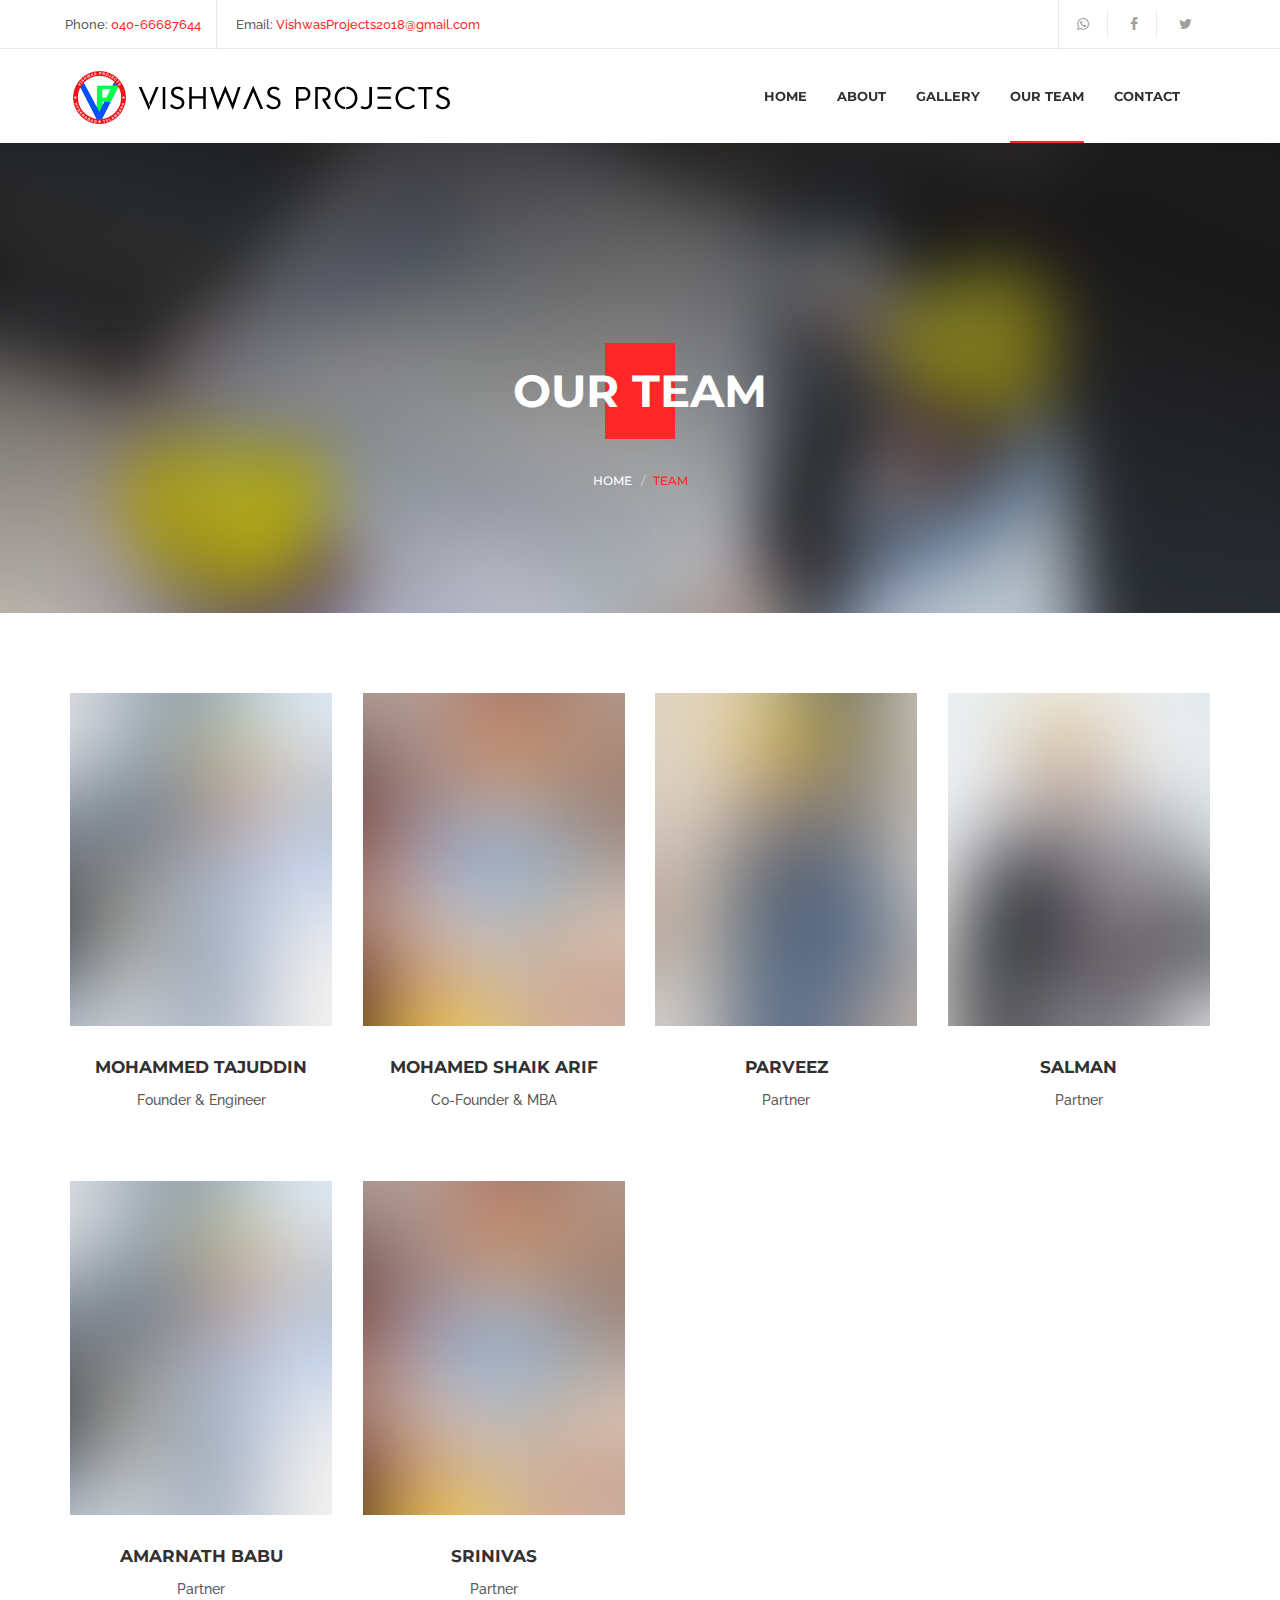
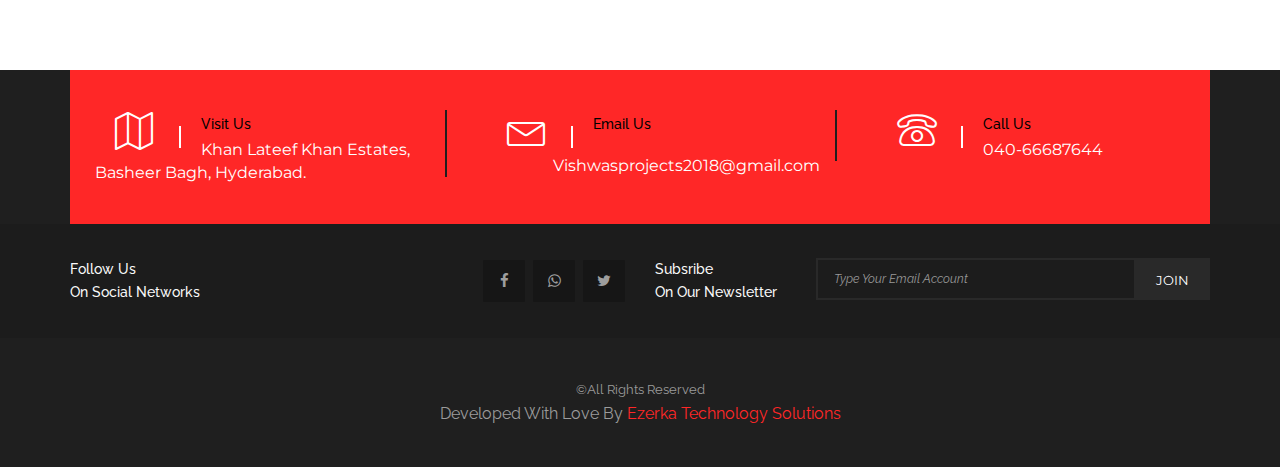
<file: team.html>
<!DOCTYPE html>
<html dir="ltr" lang="en-US">

<head>
    <!-- Document Meta
============================================= -->
    <meta charset="utf-8">
    <meta http-equiv="X-UA-Compatible" content="IE=edge">
    <!--IE Compatibility Meta-->
    <meta name="author" content="wplly" />
    <meta name="viewport" content="width=device-width, initial-scale=1, maximum-scale=1">
    <meta name="description" content="construction html5 template">
    <link href="assets/images/favicon/favicon.ico" rel="icon">

    <!-- Fonts
============================================= -->
    <link href='http://fonts.googleapis.com/css?family=Montserrat:400,700%7CRaleway:100,200,300,400,500,600,700,800%7CDroid+Serif:400,400italic,700,700italic' rel='stylesheet' type='text/css'>

    <!-- Stylesheets
============================================= -->
    <link href="assets/css/external.css" rel="stylesheet">
    <!-- Extrnal CSS -->
    <link href="assets/css/bootstrap.min.css" rel="stylesheet">
    <!-- Boostrap Core CSS -->
    <link href="assets/css/style.css" rel="stylesheet">
    <!-- Style CSS -->

    <!-- HTML5 shim, for IE6-8 support of HTML5 elements. All other JS at the end of file. -->
    <!--[if lt IE 9]>
      <script src="assets/js/html5shiv.js"></script>
      <script src="assets/js/respond.min.js"></script>
    <![endif]-->

    <!-- Document Title
============================================= -->
    <title>Vishwas Projects | Our Team</title>
</head>

<body>
    <div class="preloader">
        <div class="spinner">
            <div class="bounce1">
            </div>
            <div class="bounce2">
            </div>
            <div class="bounce3">
            </div>
        </div>
    </div>
    <header id="navbar-spy" class="full-header">
        <div id="top-bar" class="top-bar">
            <div class="container">
                <div class="row">
                    <div class="col-xs-12 col-sm-6 col-md-6 hidden-xs">
                        <ul class="list-inline top-contact">
                            <li>
                                <p>Phone:
                                    <span><a href="tel:04066687644">040-66687644</a></span>
                                </p>
                            </li>
                            <li>
                                <p>Email:
                                    <span><a href="mailto:vishwasprojects2018@gmail.com">VishwasProjects2018@gmail.com</a></span>
                                </p>
                            </li>
                        </ul>
                    </div>
                    <!-- .col-md-6 end -->
                    <div class="col-xs-12 col-sm-6 col-md-6 text-right">
                        <ul class="list-inline top-widget">
                            <li class="top-social">
                                <a href="https://wa.me/+919959999348"><i class="fa fa-whatsapp"></i></a>
                                <a href="https://facebook.com"><i class="fa fa-facebook"></i></a>
                                <a href="https://twitter.com"><i class="fa fa-twitter"></i></a>
                            </li>
                        </ul>
                    </div>
                    <!-- .col-md-6 end -->
                </div>
            </div>
        </div>
        <nav id="primary-menu" class="navbar navbar-fixed-top style-1">
            <div class="row">
                <div class="container">
                    <!-- Brand and toggle get grouped for better mobile display -->
                    <div class="navbar-header">
                        <button type="button" class="navbar-toggle collapsed" data-toggle="collapse" data-target="#bs-example-navbar-collapse-1" aria-expanded="false">
                            <span class="sr-only">Toggle navigation</span>
                            <span class="icon-bar"></span>
                            <span class="icon-bar"></span>
                            <span class="icon-bar"></span>
                        </button>
                        <a class="logo" href="home.html">
                            <img src="assets/images/logo/logo-dark.png" alt="Vishwas Projects">
                        </a>
                    </div>

                    <!-- Collect the nav links, forms, and other content for toggling -->
                    <div class="collapse navbar-collapse pull-right" id="bs-example-navbar-collapse-1">
                        <ul class="nav navbar-nav navbar-left">
                            <li>
                                <a href="home.html">Home</a>
                            </li>
                            <!-- li end -->
                            <li >
                                <a href="about.html">About</a>
                            </li>
                            <!-- li end -->

                            <li>
                                <a href="gallery.html">Gallery</a>
                            </li>
                            <!-- li end -->

                            <li class="active">
                                <a href="team.html">Our Team</a>
                            </li>
                            <!-- li end -->

                            <li >
                                <a href="contact-us.html">contact</a>
                            </li>
                            <!-- li end -->
                        </ul>

                    </div>
                    <!-- /.navbar-collapse -->
                </div>
                <!-- /.container-fluid -->
            </div>
        </nav>
    </header>

    <!-- Page Title
============================================= -->
    <section class="bg-overlay bg-overlay-gradient pb-0">
        <div class="bg-section">
            <img src="assets/images/page-title/6.jpg" alt="Background" />
        </div>
        <div class="container">
            <div class="row">
                <div class="col-xs-12 col-sm-12 col-md-12">
                    <div class="page-title title-1 text-center">
                        <div class="title-bg">
                            <h2>Our team</h2>
                        </div>
                        <ol class="breadcrumb">
                            <li>
                                <a href="index.html">Home</a>
                            </li>
                            <li class="active">team</li>
                        </ol>
                    </div>
                    <!-- .page-title end -->
                </div>
                <!-- .col-md-12 end -->
            </div>
            <!-- .row end -->
        </div>
        <!-- .container end -->
    </section>

    <!-- Team
============================================= -->
    <section id="team" class="team pb-0">

        <!-- .container end -->
        <div class="container">
            <div class="row">

                <!-- Member #1 -->
                <div class="col-xs-12 col-sm-6 col-md-3 member">
                    <div class="member-img">
                        <img src="assets/images/team/grid/1.jpg" alt="member" />
                        <div class="member-bg">
                        </div>
                        <div class="member-overlay">
                            <a href="tel:9959999348"><i class="fa fa-phone"></i></a>
                            <a href="mailto:vishwasprojects2018@gmail.com"><i class="fa fa-envelope"></i></a>
                            <a href="https://linkedin.com"><i class="fa fa-linkedin"></i></a>
                        </div>
                    </div>
                    <!-- .member-img end -->
                    <div class="member-bio">
                        <h3>Mohammed Tajuddin</h3>
                        <p>Founder & Engineer</p>
                    </div>
                    <!-- .member-bio end -->
                </div>
                <!-- .member end -->

                <!-- Member #2 -->
                <div class="col-xs-12 col-sm-6 col-md-3 member">
                    <div class="member-img">
                        <img src="assets/images/team/grid/2.jpg" alt="member" />
                        <div class="member-bg">
                        </div>
                        <div class="member-overlay">
                             <a href="tel:9959999348"><i class="fa fa-phone"></i></a>
                            <a href="mailto:vishwasprojects2018@gmail.com"><i class="fa fa-envelope"></i></a>
                            <a href="https://linkedin.com"><i class="fa fa-linkedin"></i></a>
                        </div>
                    </div>
                    <!-- .member-img end -->
                    <div class="member-bio">
                        <h3>Mohamed Shaik Arif </h3>
                        <p>Co-Founder & MBA</p>
                    </div>
                    <!-- .member-bio end -->
                </div>
                <!-- .member end -->

                <!-- Member #3 -->
                <div class="col-xs-12 col-sm-6 col-md-3 member">
                    <div class="member-img">
                        <img src="assets/images/team/grid/3.jpg" alt="member" />
                        <div class="member-bg">
                        </div>
                        <div class="member-overlay">
                             <a href="tel:9959999348"><i class="fa fa-phone"></i></a>
                            <a href="mailto:vishwasprojects2018@gmail.com"><i class="fa fa-envelope"></i></a>
                            <a href="https://linkedin.com"><i class="fa fa-linkedin"></i></a>
                        </div>
                    </div>
                    <!-- .member-img end -->
                    <div class="member-bio">
                        <h3>Parveez</h3>
                        <p>Partner</p>
                    </div>
                    <!-- .member-bio end -->
                </div>
                <!-- .member end -->

                <!-- Member #4-->
                <div class="col-xs-12 col-sm-6 col-md-3 member">
                    <div class="member-img">
                        <img src="assets/images/team/grid/4.jpg" alt="member" />
                        <div class="member-bg">
                        </div>
                        <div class="member-overlay">
                            <a href="#"><i class="fa fa-facebook"></i></a>
                            <a href="#"><i class="fa fa-twitter"></i></a>
                            <a href="#"><i class="fa fa-linkedin"></i></a>
                        </div>
                    </div>
                    <div class="member-bio">
                        <h3>Salman </h3>
                        <p>Partner</p>
                    </div>
                </div>
            </div>
            <!-- .row end -->
        </div>
        
        <div class="container">
            <div class="row">

                <!-- Member #1 -->
                <div class="col-xs-12 col-sm-6 col-md-3 member">
                    <div class="member-img">
                        <img src="assets/images/team/grid/1.jpg" alt="member" />
                        <div class="member-bg">
                        </div>
                        <div class="member-overlay">
                            <a href="tel:9959999348"><i class="fa fa-phone"></i></a>
                            <a href="mailto:vishwasprojects2018@gmail.com"><i class="fa fa-envelope"></i></a>
                            <a href="https://linkedin.com"><i class="fa fa-linkedin"></i></a>
                        </div>
                    </div>
                    <!-- .member-img end -->
                    <div class="member-bio">
                        <h3>Amarnath Babu</h3>
                        <p>Partner</p>
                    </div>
                    <!-- .member-bio end -->
                </div>
                <!-- .member end -->

                <!-- Member #2 -->
                <div class="col-xs-12 col-sm-6 col-md-3 member">
                    <div class="member-img">
                        <img src="assets/images/team/grid/2.jpg" alt="member" />
                        <div class="member-bg">
                        </div>
                        <div class="member-overlay">
                             <a href="tel:9959999348"><i class="fa fa-phone"></i></a>
                            <a href="mailto:vishwasprojects2018@gmail.com"><i class="fa fa-envelope"></i></a>
                            <a href="https://linkedin.com"><i class="fa fa-linkedin"></i></a>
                        </div>
                    </div>
                    <!-- .member-img end -->
                    <div class="member-bio">
                        <h3>Srinivas</h3>
                        <p> Partner</p>
                    </div>
                    <!-- .member-bio end -->
                </div>
                <!-- .member end -->

            </div>
            <!-- .row end -->
        </div>
    </section>
    
    <footer id="footer" class="footer-2">
       
        <!-- Contact Bar
	============================================= -->
        <div class="container footer-widgtes">
            <div class="row">
                <div class="col-xs-12 col-sm-12 col-md-12">
                    <div class="widgets-contact bg-theme">
                        <div class="row">
                            <div class="col-xs-12 col-sm-12 col-md-4 widget">
                                <div class="widget-contact-icon pull-left">
                                    <i class="lnr lnr-map"></i>
                                </div>
                                <div class="widget-contact-info">
                                    <p class="text-capitalize footer-text-black">visit us</p>
                                    <p class="text-capitalize font-heading text-white">Khan Lateef Khan Estates, Basheer Bagh, Hyderabad.</p>
                                </div>
                            </div>
                            <!-- .widget end -->
                            <div class="col-xs-12 col-sm-12 col-md-4 widget">
                                <div class="widget-contact-icon pull-left">
                                    <i class="lnr lnr-envelope"></i>
                                </div>
                                <div class="widget-contact-info">
                                    <p class="text-capitalize footer-text-black">email us</p>
                                    <p class="font-heading pull-right"><span><a class="text-white" href="mailto:vishwasprojects2018@gmail.com">Vishwasprojects2018@gmail.com</a></span></p>
                                </div>
                            </div>
                            <!-- .widget end -->
                            <div class="col-xs-12 col-sm-12 col-md-4 widget">
                                <div class="widget-contact-icon pull-left">
                                    <i class="lnr lnr-phone"></i>
                                </div>
                                <div class="widget-contact-info">
                                    <p class="text-capitalize footer-text-black">call us</p>
                                    <p class="text-capitalize text-white"><span><a class="text-white" href="tel:04066687644">040-66687644</a></span></p>
                                </div>
                            </div>
                            <!-- .widget end -->
                        </div>
                        <!-- .row end -->
                    </div>
                    <!-- .widget-contact end -->
                </div>
                <!-- .col-md-12 end -->
            </div>
            <!-- .row end -->
        </div>
        <!-- .container end -->


        <!-- Social bar
	============================================= -->
        <div class="widget-social">
            <div class="container">
                <div class="row">
                    <div class="col-xs-12 col-sm-12 col-md-6 mb-30-sm">
                        <div class="widget-social-info pull-left text-capitalize pull-none-xs mb-15-xs">
                            <p class="mb-0">follow us<br>
                                on social networks</p>
                        </div>
                        <div class="widget-social-icon pull-right text-right pull-none-xs">
                            <a href="https://facebook.com"><i class="fa fa-facebook"></i><i class="fa fa-facebook"></i></a>
                            <a href="https://wa.me/+918328277518"><i class="fa fa-whatsapp"></i><i class="fa fa-whatsapp"></i></a>
                            <a href="https://twitter.com"><i class="fa fa-twitter"></i><i class="fa fa-twitter"></i></a>
                        </div>
                    </div>
                    <div class="col-xs-12 col-sm-12 col-md-6">
                        <div class="widget-newsletter-info pull-left text-capitalize pull-none-xs mb-15-xs">
                            <p class="mb-0">subsribe<br>
                                on our newsletter</p>
                        </div>
                        <div class="widget-newsletter-form pull-right text-right">

                            <!-- Mailchimp Form 
						=============================================-->

                            <form class="mailchimp">
                                <div class="subscribe-alert">
                                </div>
                                <div class="input-group">
                                    <input type="text" class="form-control" placeholder="Type Your Email Account">
                                    <span class="input-group-btn">
                                        <button class="btn text-capitalize" type="button">join</button>
                                    </span>
                                </div>
                                <!-- /input-group -->

                            </form>
                            <!--Mailchimp Form End-->

                        </div>
                    </div>
                </div>
            </div>
        </div>
        <!-- Copyrights
	============================================= -->
        <div class="container">
            <div class="row">
                <div class="col-xs-12 col-sm-12 col-md-12 copyrights text-center">
                    <p class="text-capitalize">©all rights reserved</p>
                    <p class="text-capitalize ">
                        <font size="3px">Developed With Love by
                            <a href="https://ezerka.org">Ezerka Technology Solutions</a>
                        </font>
                    </p>
                </div>
            </div>
        </div>
    </footer>
    <!-- Footer Scripts
============================================= -->
    <script src="assets/js/jquery-2.1.1.min.js"></script>
    <script src="assets/js/plugins.js?v=1.0.0"></script>
    <script src="assets/js/functions.js?v=1.2.0"></script>
</body>

</html>
</file>
<file: assets/css/style.css>
/*-----------------------------------------------------------------------------------

	Theme Name: Yellow Hats
	Theme URI: #
	Description: The Construction HTML5 Template
	Author: 7roof
	Author URI: http://themeforest.net/user/7roof
	Version: 1.0

-----------------------------------------------------------------------------------*/
/*!
// Contents
// ------------------------------------------------>

	1.  Global Styles
	2.  Typography
	3.  Color
	4.  Align
	5.  Background
	6.  Buttons
	7.  Forms
	8.  Icons
	9.  List
	10. Media
	11. Tabs
	12. Accordions
	13. Loading
	14. Header
	15. Heading
	16. Page Title
	17. Hero
	18. About
	19. Team
	20. Testimonial
	21. Services
	22. Projects
	23. Action
	24. Facts
	25. Pricing Tables
	26. Blog
	27. sidebar
	28. Shop
	29. Contact
	30. Footer
	31. 404
	32. Soon
/*------------------------------------*\
#GLOBAL STYLES
\*------------------------------------*/

html {
    font-size: 14px;
}

body {
    background-color: #fff;
    font-family: 'Raleway', sans-serif;
    font-size: 14px;
    font-weight: 400;
    color: #828282;
    line-height: 1.5;
    margin: 0
}

* {
    outline: none;
}

::-moz-selection {
    text-shadow: none;
}

::selection {
    background-color: #ff2727;
    color: #fff;
    text-shadow: none;
}

a {
    -webkit-transition: all 0.3s ease;
    -moz-transition: all 0.3s ease;
    -ms-transition: all 0.3s ease;
    -o-transition: all 0.3s ease;
    transition: all 0.3s ease;
    color: #ff2727;
}

a:hover {
    color: #f3b200;
    text-decoration: none;
}

a:focus {
    color: #f3b200;
    outline: none;
    text-decoration: none;
}

a:active {
    color: #f3b200;
    outline: none;
    text-decoration: none;
}

textarea {
    resize: none
}

.form-control {
    background-color: transparent;
    -moz-border-radius: 0;
    -webkit-border-radius: 0;
    border-radius: 0;
    border-top: none;
    border-right: 0;
    border-left: 0;
    border-bottom: 2px solid #e5e5e5;
    font-size: 13px;
    color: #a9a9a9;
    line-height: 49px;
    height: 49px;
    margin-bottom: 50px;
    box-shadow: none;
    -moz-box-shadow: none;
    -webkit-box-shadow: none;
    padding-left: 0;
}

.form-control:focus {
    border-bottom-color: #ff2727;
    box-shadow: none;
    -moz-box-shadow: none;
    -webkit-box-shadow: none;
}

button.btn {
    margin-bottom: 0
}

.btn:focus,
.btn:active:focus,
.btn.active:focus,
.btn.focus,
.btn.focus:active,
.btn.active.focus {
    outline: none
}

.modal-backdrop {
    z-index: 1020;
    background-color: rgba(34, 34, 34, 0.95);
}

/*------------------------------------*\
#TYPOGRAPHY
\*------------------------------------*/

/* Heading Text */
h1,
h2,
h3,
h4,
h5,
h6,
.h1,
.h2,
.h3,
.h4,
.h5,
.h6 {
    color: #2f2f2f;
    font-family: 'Montserrat', sans-serif;
    font-weight: 700;
    margin: 0 0 20px 0;
    line-height: 1.5;
}

h1,
.h1 {
    font-size: 32px;
}

h2,
.h2 {
    font-size: 28px;
}

h3,
.h3 {
    font-size: 25px;
}

h4,
.h4 {
    font-size: 22px;
}

h5,
.h5 {
    font-size: 18px;
}

h6,
.h6 {
    font-size: 14px;
}

p {
    color: #9e9e9e;
    font-size: 15px;
    font-weight: 500;
    margin-bottom: 20px;
    line-height: 23px;
}

.lead {
    font-size: 16px;
    line-height: 1.8;
}

/* Aligning Text */
.text-left {
    text-align: left !important;
}

.text-right {
    text-align: right !important;
}

.text-center {
    text-align: center !important;
}

.text-just {
    text-align: justify !important;
}

.align-top {
    vertical-align: top;
}

.align-bottom {
    vertical-align: bottom;
}

.align-middle {
    vertical-align: middle;
}

.align-baseline {
    vertical-align: baseline
}

/* Weight Text */
.bold {
    font-weight: bold;
}

.regular {
    font-weight: normal;
}

.italic {
    font-style: italic;
}

.break-word {
    word-wrap: break-word;
}

.no-wrap {
    white-space: nowrap;
}

/* Text Color */
.text-white {
    color: #fff !important;
}

.text-black {
    color: #2f2f2f;
}

.text-capitalize {
    text-transform: capitalize
}

.text-uppercase {
    text-transform: uppercase
}

.font-heading {
    font-family: 'Montserrat', sans-serif;
}

.font-body {
    font-family: 'Raleway', sans-serif;
}

.font-18 {
    font-size: 18px;
}

.font-16 {
    font-size: 16px;
}

.font-40 {
    font-size: 40px;
}

.font-secondary {
    font-family: 'Droid Serif', serif
}

/* quotes style */
blockquot,
.blockquote {
    font-size: 20px;
    font-family: 'Raleway', sans-serif;
    font-style: italic;
    line-height: 28px;
    font-weight: 500;
    padding: 30px 0 30px 30px;
}

.quote-author {
    display: block;
    font-size: 13px;
    font-style: normal;
    margin-top: 20px;
    line-height: 28px;
}

.blockquote-1 {
    border-left: 6px solid #222222;
}

.blockquote-3,
.blockquote-4 {
    padding-right: 30px;
}

.blockquote-2,
.blockquote-3,
.blockquote-4 {
    border-left: none;
}

.blockquote-2:before {
    content: "\f10d";
    font-family: fontawesome;
    font-size: 16px;
    position: absolute;
    top: 0;
    left: 0;
    color: #222222;
    line-height: 1.8;
}

.blockquote-2:after {
    content: "\f10e";
    font-family: fontawesome;
    font-size: 16px;
    color: #222222;
    position: absolute;
    right: 0;
    bottom: 0;
    line-height: 1.8;
}

.blockquote-3 {
    color: #ff2727;
    background-color: #f9f9f9;
    border-radius: 5px;
}

.blockquote-3 .quote-author {
    color: #828282
}

.blockquote-4 {
    color: #fff;
    background-color: #222222;
    border-radius: 5px;
}

/* Lists */
ul.list {
    padding: 0;
    font-size: 13px;
    list-style-type: none;
}

ul.list li {
    font-size: 13px;
    font-weight: 500;
    line-height: 30px;
}

ul.icon-list li i {
    font-size: 15px;
    font-weight: 400;
    line-height: 30px;
    margin-right: 10px;
    color: #2f2f2f;
}

ul.number-list li span {
    font-size: 13px;
    font-weight: 700;
    line-height: 30px;
    margin-right: 15px;
    color: #2f2f2f;
}

ul.dot-list li i {
    font-size: 7px;
    font-weight: 400;
    line-height: 30px;
    margin-right: 19px;
    color: #2f2f2f;
}

/*------------------------------------*\
#COLORS
\*------------------------------------*/
.color-heading {
    color: #2f2f2f !important
}

.color-theme {
    color: #ff2727 !important
}

.color-white {
    color: #fff !important
}

.color-gray {
    color: #f9f9f9 !important
}

/*------------------------------------*\
#ALIGN
\*------------------------------------*/
p,
pre,
ul,
ol,
dl,
dd,
blockquote,
address,
table,
fieldset,
form {
    margin-bottom: 20px;
}

section {
    padding-top: 80px;
    padding-bottom: 80px;
    ;
    overflow: hidden;
}

footer {
    padding-top: 40px;
    padding-bottom: 40px;
}

/* All margin */
.m-0 {
    margin: 0;
}

.m-xs {
    margin: 10px;
}

.m-sm {
    margin: 20px;
}

.m-md {
    margin: 40px;
}

.m-lg {
    margin: 80px;
}

/* top margin */
.mt-0 {
    margin-top: 0;
}

.mt-xs {
    margin-top: 10px;
}

.mt-sm {
    margin-top: 20px;
}

.mt-md {
    margin-top: 40px;
}

.mt-lg {
    margin-top: 80px;
}

.mt-30 {
    margin-top: 30px !important;
}

.mt-50 {
    margin-top: 50px !important;
}

.mt-60 {
    margin-top: 60px;
}

.mt-150 {
    margin-top: 150px;
}

/* bottom margin */
.mb-0 {
    margin-bottom: 0 !important;
}

.mb-xs {
    margin-bottom: 10px;
}

.mb-sm {
    margin-bottom: 20px;
}

.mb-md {
    margin-bottom: 40px !important;
}

.mb-lg {
    margin-bottom: 80px;
}

.mb-30 {
    margin-bottom: 30px !important;
}

.mb-50 {
    margin-bottom: 50px !important;
}

.mb-60 {
    margin-bottom: 60px !important;
}

.mb-150 {
    margin-bottom: 150px !important;
}

/* right margin */
.mr-0 {
    margin-right: 0;
}

.mr-xs {
    margin-right: 10px;
}

.mr-sm {
    margin-right: 20px;
}

.mr-md {
    margin-right: 40px;
}

.mr-lg {
    margin-right: 80px;
}

.mr-30 {
    margin-right: 30px !important;
}

.mr-50 {
    margin-right: 50px;
}

.mr-60 {
    margin-right: 60px;
}

.mr-150 {
    margin-right: 150px;
}

/* left margin */
.ml-0 {
    margin-left: 0;
}

.ml-xs {
    margin-left: 10px;
}

.ml-sm {
    margin-left: 20px;
}

.ml-md {
    margin-left: 40px;
}

.ml-lg {
    margin-left: 80px;
}

.ml-30 {
    margin-left: 30px !important;
}

.ml-50 {
    margin-left: 50px;
}

.ml-60 {
    margin-left: 60px;
}

.ml-150 {
    margin-left: 150px;
}

/* All padding */
.p-0 {
    padding: 0;
}

.p-xs {
    padding: 10px;
}

.p-sm {
    padding: 20px;
}

.p-md {
    padding: 40px;
}

.p-lg {
    padding: 80px;
}

/* top padding */
.pt-0 {
    padding-top: 0;
}

.pt-xs {
    padding-top: 10px;
}

.pt-sm {
    padding-top: 20px;
}

.pt-md {
    padding-top: 40px;
}

.pt-lg {
    padding-top: 80px;
}

.pt-60 {
    padding-top: 60px;
}

/* bottom padding */
.pb-0 {
    padding-bottom: 0;
}

.pb-xs {
    padding-bottom: 10px;
}

.pb-sm {
    padding-bottom: 20px;
}

.pb-md {
    padding-bottom: 40px;
}

.pb-lg {
    padding-bottom: 80px;
}

.pb-50 {
    padding-bottom: 50px;
}

.pb-60 {
    padding-bottom: 60px;
}

.pb-100 {
    padding-bottom: 100px;
}

/* right padding */
.pr-0 {
    padding-right: 0;
}

.pr-xs {
    padding-right: 10px;
}

.pr-sm {
    padding-right: 20px;
}

.pr-md {
    padding-right: 40px;
}

.pr-lg {
    padding-right: 80px;
}

.pr-30 {
    padding-right: 30px !important;
}

.pr-50 {
    padding-right: 50px;
}

.pr-60 {
    padding-right: 60px;
}

.pr-150 {
    padding-right: 150px;
}

/* left padding */
.pl-0 {
    padding-left: 0;
}

.pl-xs {
    padding-left: 10px;
}

.pl-sm {
    padding-left: 20px;
}

.pl-md {
    padding-left: 40px;
}

.pl-lg {
    padding-left: 80px;
}

/* Postions */
.fixed {
    position: fixed;
}

.relative {
    position: relative;
}

.absolute {
    position: absolute;
}

.static {
    position: static;
}

/* Zindex*/
.zindex-1 {
    z-index: 1;
}

.zindex-2 {
    z-index: 2;
}

.zindex-3 {
    z-index: 3;
}

/* Borders */
.border-all {
    border: 1px solid #ff2727;
}

.border-top {
    border-top: 1px solid #ff2727;
}

.border-bottom {
    border-bottom: 1px solid #ff2727;
}

.border-right {
    border-right: 1px solid #ff2727;
}

.border-left {
    border-left: 1px solid #ff2727;
}

/* Display */
.inline {
    display: inline;
}

.block {
    display: block;
}

.inline-block {
    display: inline-block;
}

.hide {
    display: none;
}

.flex {
    display: flex;
}

@media only screen and (max-width : 767px) {

    section {
        padding-top: 60px;
        padding-bottom: 60px;
    }

    .text-center-xs {
        text-align: center !important
    }

    .pull-none-xs {
        float: none !important;
        text-align: center !important
    }

    .mb-15-xs {
        margin-bottom: 15px;
    }

    .mb-30-xs {
        margin-bottom: 30px !important;
    }

    .mb-50-xs {
        margin-bottom: 50px;
    }

    .mb-60-xs {
        margin-bottom: 60px !important;
    }
}

@media only screen and (min-width : 768px) and (max-width : 991px) {

    .text-center-sm {
        text-align: center !important
    }

    .mb-0-sm {
        margin-bottom: 0;
    }

    .mb-15-sm {
        margin-bottom: 15px;
    }

    .mb-30-sm {
        margin-bottom: 30px !important;
    }

    .mb-50-sm {
        margin-bottom: 50px;
    }

    .mb-60-sm {
        margin-bottom: 60px;
    }

    .pb-15-sm {
        padding-bottom: 15px;
    }

    .pb-30-sm {
        padding-bottom: 30px;
    }

    .pb-50-sm {
        padding-bottom: 50px;
    }

    .pb-60-sm {
        padding-bottom: 60px;
    }
}

.border-b {
    border-bottom: 1px solid #e5e5e5;
}

/*------------------------------------*\
#BACKGROUNDS
\*------------------------------------*/
.bg-theme {
    background-color: #ff2727 !important
}

.bg-gray {
    background-color: #f9f9f9 !important
}

.bg-dark {
    background-color: #232323 !important
}

.bg-white {
    background-color: #fff !important
}

.bg-dark h6 {
    color: #f6f6f7
}

/* Background Image */
.bg-section {
    position: relative;
    overflow: hidden;
    z-index: 1;
    -webkit-background-size: cover;
    -moz-background-size: cover;
    -ms-background-size: cover;
    -o-background-size: cover;
    background-size: cover;
    background-attachment: fixed;
    background-repeat: no-repeat;
    background-position: center center;
    width: 100%;
    height: 100%;
}

.bg-overlay:before {
    content: "";
    display: inline-block;
    height: 100%;
    left: 0;
    position: absolute;
    top: 0;
    width: 100%;
    z-index: -1;
}

.bg-overlay-light:before {
    background-color: rgba(255, 255, 255, 0.6);
}

.bg-overlay-dark:before {
    background-color: rgba(47, 47, 47, 0.95);
}

.bg-overlay-theme:before {
    background-color: rgba(255, 39, 39, 0.9);
}

.bg-overlay-gradient:before {
    background: rgba(25, 23, 23, 0.8);
    /* fallback for old browsers */
    background: -webkit-linear-gradient(to bottom, rgba(25, 23, 23, 0.8), rgba(34, 34, 34, 0.2));
    /* Chrome 10-25, Safari 5.1-6 */
    background: linear-gradient(to bottom, rgba(25, 23, 23, 0.8), rgba(34, 34, 34, 0.2));
    /* W3C, IE 10+/ Edge, Firefox 16+, Chrome 26+, Opera 12+, Safari 7+ */
}

.col-img {
    height: 660px;
    padding: 60px;
    overflow: hidden
}

.col-content {
    padding: 100px 0 50px 100px;
}

.section-img {
    padding: 0
}

.col-bg {
    position: relative;
    overflow: hidden;
    z-index: 1;
    -webkit-background-size: cover;
    -moz-background-size: cover;
    -ms-background-size: cover;
    -o-background-size: cover;
    background-size: cover;
    background-repeat: no-repeat;
    background-position: center center;
}

/*------------------------------------*\
#BUTTONS
\*------------------------------------*/
.btn {
    position: relative;
    z-index: 2;
}

.btn::before,
.btn::after {
    top: 0;
    width: 50%;
    height: 100%;
    position: absolute;
    z-index: -1;
    display: block;
    content: '';
    -webkit-box-sizing: border-box;
    -moz-box-sizing: border-box;
    box-sizing: border-box;
    -webkit-transition: all .4s;
    -moz-transition: all .4s;
    -o-transition: all .4s;
    transition: all .4s;
}

.btn:before {
    right: 0;
}

.btn:after {
    left: 0;
}

.btn:hover:before,
.btn:hover:after {
    width: 0;
}

.btn-primary,
.btn-secondary {
    font-size: 13px;
    font-weight: 700;
    text-transform: uppercase;
    text-align: center;
    -moz-border-radius: 0;
    -webkit-border-radius: 0;
    border-radius: 0;
    padding: 0;
    line-height: 49px;
    width: 170px;
    height: 51px;
    text-align: center;
    font-family: 'Montserrat', sans-serif
}

.btn-primary {
    background-color: #ff2727;
    color: #fff;
    border: 2px solid #ff2727;
}

.btn-primary:hover,
.btn-primary:focus,
.btn-primary:active {
    background-color: #2f2f2f;
    color: #fff;
    border: 2px solid #2f2f2f
}

.btn-primary:hover::before,
.btn-primary:hover::after {
    background-color: #ff2727;
}

.btn-secondary {
    background-color: transparent;
    color: #2f2f2f;
    border: 2px solid #2f2f2f
}

.btn-secondary:hover,
.btn-secondary:focus,
.btn-secondary:active {
    background-color: #2f2f2f;
    color: #fff;
    border: 2px solid #2f2f2f
}

.btn-secondary:hover::before,
.btn-secondary:hover::after {
    background-color: #ff2727;
}

.btn-primary.btn-white {
    background-color: #fff;
    border-color: #fff;
    color: #2f2f2f;
}

.btn-primary.btn-white:hover::before,
.btn-primary.btn-white:hover::after {
    background-color: #fff;
}

.btn-primary.btn-white:hover,
.btn-primary.btn-white:focus,
.btn-primary.btn-white:active {
    background-color: #2f2f2f;
    color: #fff;
    border: 2px solid #2f2f2f
}

.btn-primary.btn-black {
    background-color: #2f2f2f;
    border-color: #2f2f2f;
    color: #fff;
}

.btn-primary.btn-black:hover::before,
.btn-primary.btn-black:hover::after {
    background-color: #2f2f2f;
}

.btn-primary.btn-black:hover {
    background-color: #ff2727;
}

.bg-overlay-theme .btn-primary.btn-black:hover {
    background-color: #fff;
    color: #2f2f2f;
    border-color: #fff
}

.btn-secondary.btn-filled {
    background-color: #2f2f2f;
    color: #fff;
}

.btn-secondary.btn-white {
    border-color: #fff;
    color: #fff;
}

.btn-secondary.btn-filled:hover,
.btn-secondary.btn-white:hover {
    background-color: #ff2727;
    color: #fff;
    border-color: #ff2727;
}

.bg-overlay-theme .btn-secondary.btn-filled:hover,
.bg-overlay-theme .btn-secondary.btn-white:hover {
    background-color: #fff;
    color: #2f2f2f;
    border-color: #fff;
}

.btn.btn-block {
    width: 100%;
}

.btn-auto {
    width: auto
}

.bg-theme .btn-primary.btn-black:hover::before,
.bg-theme .btn-primary.btn-black:hover::after {
    background-color: #fff;
}

.bg-theme .btn-primary.btn-black:hover {
    background-color: #fff;
    color: #2f2f2f;
    border-color: #fff;
}

/*------------------------------------*\
#ACCORDION
\*------------------------------------*/
.accordion .panel {
    border-color: rgba(49, 49, 49, 0.1);
    padding: 23px 23px 0 23px;
    margin-bottom: 20px;
    box-shadow: none;
    -moz-box-shadow: none;
    -webkit-box-shadow: none;
    -moz-border-radius: 1px;
    -webkit-border-radius: 1px;
    -moz-border-radius: 1px;
    -webkit-border-radius: 1px;
    border-radius: 1px;
}

.accordion .panel .panel-heading {
    background-color: transparent;
    padding: 0 0 23px 0;
}

.accordion .panel .panel-heading h4 {
    font-size: 16px;
    font-family: 'Raleway', sans-serif;
    color: #313131;
    line-height: 1;
    font-weight: 700;
}

.accordion .panel-heading {
    -moz-border-radius: 0;
    -webkit-border-radius: 0;
    border-radius: 0;
}

.accordion .panel-heading a {
    line-height: 30px;
}

.accordion .panel-heading a:hover,
.accordion .panel-heading a:focus,
.accordion .panel-heading a:active {
    text-decoration: none
}

.accordion .panel-heading .accordion-toggle:after {
    content: "\f068";
    /* symbol for "opening" panels */
    float: right;
    font-family: fontawesome;
    font-size: 10px;
    color: #fff;
    background-color: #ff2727;
    text-align: center;
    width: 30px;
    height: 30px;
    line-height: 30px;
    -moz-border-radius: 1px;
    -webkit-border-radius: 1px;
    border-radius: 1px;
}

.accordion .panel-heading .accordion-toggle.collapsed:after {
    content: "\f067";
    /* symbol for "collapsed" panels */
    color: #ff2727;
    background-color: transparent;
}

.accordion .panel .panel-body {
    border-top-color: rgba(49, 49, 49, 0.1);
    padding: 20px 0;
    color: #9e9e9e;
    font-family: 'Raleway', sans-serif;
    font-size: 14px;
    font-weight: 500;
    line-height: 25px;
}

/*------------------------------------*\
#LOADING-SECTION
\*------------------------------------*/
.preloader {
    width: 100%;
    height: 100%;
    left: 0;
    top: 0;
    position: fixed;
    z-index: 99999;
    background-color: #fff;
    overflow: hidden;
}

.spinner {
    margin: -40px 0 0 -40px;
    width: 70px;
    text-align: center;
    position: absolute;
    top: 50%;
    left: 50%;
}

.spinner > div {
    width: 18px;
    height: 18px;
    background-color: #ff2727;
    border-radius: 100%;
    display: inline-block;
    -webkit-animation: sk-bouncedelay 1.4s infinite ease-in-out both;
    animation: sk-bouncedelay 1.4s infinite ease-in-out both;
}

.spinner .bounce1 {
    -webkit-animation-delay: -0.32s;
    animation-delay: -0.32s;
}

.spinner .bounce2 {
    -webkit-animation-delay: -0.16s;
    animation-delay: -0.16s;
}

@-webkit-keyframes sk-bouncedelay {

    0%,
    80%,
    100% {
        -webkit-transform: scale(0)
    }

    40% {
        -webkit-transform: scale(1.0)
    }
}

@keyframes sk-bouncedelay {

    0%,
    80%,
    100% {
        -webkit-transform: scale(0);
        transform: scale(0);
    }

    40% {
        -webkit-transform: scale(1.0);
        transform: scale(1.0);
    }
}

/*------------------------------------*\
#HEADER
\*------------------------------------*/
.transparent-header {
    background-color: transparent;
    height: 94px;
}

.transparent-header + section {
    margin-top: -94px;
    /*padding-top:210px;*/
}

.transparent-header .navbar {
    background-color: transparent;
    height: 94px;
    border-bottom: 1px solid rgba(255, 255, 255, 0.1);
}

.navbar {
    margin-bottom: 0
}

.navbar.affix {
    background-color: rgba(0, 0, 0, 0.7);
    padding-top: 0
}

.navbar .logo {
    height: 94px;
    line-height: 94px;
}

.navbar-nav {
    margin-right: 0
}

.navbar-nav > li {
    margin-right: 30px;
    height: 94px;
}

.navbar-nav li a {
    font-size: 13px;
    font-family: 'Montserrat', sans-serif;
    text-transform: uppercase;
    font-weight: 700;
}

.navbar-nav > li > a {
    color: #fff;
    line-height: 94px;
    padding: 0;
}

.nav .open > a,
.nav .open > a:hover,
.nav .open > a:focus {
    background-color: transparent;
    border: none;
}

.navbar-nav > li.active {
    border-bottom: 2px solid #ff2727;
}

.navbar-nav > li.active > ul {
    margin-top: 0;
}

.navbar-nav > li > a:hover,
.navbar-nav > li > a:focus {
    background-color: transparent
}

/* Menu Level #1 */
.navbar-nav > li:after {
    position: absolute;
    top: 100%;
    left: 0;
    width: 100%;
    height: 2px;
    background: #ff2727;
    content: '';
    opacity: 0;
    -webkit-transition: all 0.3s ease;
    -moz-transition: all 0.3s ease;
    transition: all 0.3s ease;
    transform: translateY(-10px);
    -webkit-transform: translateY(-10px);
    -moz-transform: translateY(-10px);
    -o-transform: translateY(-10px);
    -ms-transform: translateY(-10px);
}

.navbar-nav > li:hover::after {
    height: 2px;
    opacity: 1;
    transform: translateY(0);
    -webkit-transform: translateY(0);
    -moz-transform: translateY(0);
    -o-transform: translateY(0);
    -ms-transform: translateY(0);
    margin-top: -2px
}

.navbar-nav > li.active:hover::after {
    opacity: 0;
}

.module {
    display: inline-block;
    position: relative
}

.module span.title {
    display: none
}

.module-search .search-icon {
    line-height: 94px;
    cursor: pointer;
}

.module-search .search-icon i {
    font-size: 14px;
    color: #fff;
    border-left: 1px solid #fff;
    padding-left: 30px;
    padding-right: 20px;
    line-height: 23px;
}

.module-search .search-icon:hover i {
    color: #ff2727;
}

.module-search .search-box .search-form {
    margin-bottom: 0
}

.module-search .search-box .search-form .input-group {
    height: 100%;
}

.module-search .search-box .search-form .btn {
    background-color: #ff2727;
    -moz-border-radius: 0;
    -webkit-border-radius: 0;
    border-radius: 0;
    color: #fff
}

.module-search .search-box .search-form input {
    border: none;
    font-size: 13px;
    text-transform: capitalize;
    margin-bottom: 0;
    color: #9e9e9e;
    height: 100%;
    padding-right: 0;
    padding-top: 11px;
    padding-bottom: 11px;
    -moz-border-radius: 0;
    -webkit-border-radius: 0;
    border-radius: 0;
    box-shadow: none;
    -moz-box-shadow: none;
    -webkit-box-shadow: none;
}

.module-cart .cart-icon {
    line-height: 94px;
    font-size: 14px;
    color: #fff;
    cursor: pointer;
}

.module-cart .cart-label {
    background-color: #ff2727;
    font-size: 11px;
    font-weight: bold;
    padding: 2px 3px
}

.cart-box .cart-overview li {
    border-bottom: 1px solid #eaeaea;
    margin-bottom: 20px;
    position: relative
}

.cart-box .cart-overview li:last-child {
    margin-bottom: 0
}

.cart-box .cart-overview li a {
    font-size: 0
}

.cart-box .cart-overview li a:after {
    font-family: fontawesome;
    content: "\f00d";
    font-size: 12px;
    position: absolute;
    text-align: center;
    right: 0;
    top: 0;
    width: 19px;
    height: 19px;
    line-height: 19px;
    -moz-border-radius: 2px;
    -webkit-border-radius: 2px;
    border-radius: 2px;
    background-color: #000000;
    color: #fff
}

.cart-box .cart-overview img {
    width: 70px;
    height: 70px;
    -moz-border-radius: 5px;
    -webkit-border-radius: 5px;
    border-radius: 5px;
    margin-right: 15px;
    position: absolute
}

.cart-box .cart-overview .product-meta {
    padding-left: 90px;
}

.cart-box .cart-overview h5 {
    font-size: 13px;
    text-transform: uppercase;
    color: #313131;
    margin-bottom: 0;
    line-height: 23px;
}

.cart-box .cart-overview p {
    font-size: 12px;
    line-height: 22px;
    color: #a9a9a9;
    margin-bottom: 0;
}

.cart-total {
    margin-top: 30px;
    margin-bottom: 30px;
}

.cart-total .total-desc {
    float: left;
    text-align: left
}

.cart-total .total-desc h5,
.cart-total .total-price h5 {
    font-size: 14px;
    font-weight: bold;
    text-transform: uppercase;
    color: #5e5e5e
}

.cart-total .total-price {
    float: right;
    text-align: right;
}

.cart-box .cart-control .btn {
    width: 150px;
}

/* Header #2 */
.full-header {
    height: 143px;
    background-color: #fff;
    box-shadow: 0 2px 3px rgba(39, 41, 48, 0.03);
    -moz-box-shadow: 0 2px 3px rgba(39, 41, 48, 0.03);
    -webkit-box-shadow: 0 2px 3px rgba(39, 41, 48, 0.03);
}

.top-bar {
    height: 49px;
    line-height: 49px;
    border-bottom: 1px solid rgba(49, 49, 49, 0.1);
}

.top-bar .list-inline > li {
    padding-left: 0;
    padding-right: 0
}

.top-bar ul,
.top-bar p {
    margin-bottom: 0
}

.top-bar .top-contact p {
    font-size: 13px;
    font-weight: 500;
    line-height: 49px;
    color: #5a5a5a;
    margin-right: 15px;
}

.top-bar .top-contact span {
    color: #9e9e9e;
}

.top-bar ul.top-contact li {
    border-right: 1px solid rgba(49, 49, 49, 0.1);
}

.top-bar ul.top-contact li:first-child {
    padding-right: 15px;
    padding-left: 0
}

.top-bar ul.top-contact li:last-child {
    border-right: none;
    padding-left: 15px;
}

.top-bar ul.top-widget li {
    border-left: 1px solid rgba(49, 49, 49, 0.1)
}

.top-bar ul.top-widget .top-social {
    padding-right: 0;
    padding-left: 0;
    text-align: center
}

.top-bar ul.top-widget .top-social a i {
    border-right: 1px solid rgba(49, 49, 49, 0.1);
    color: #9e9e9e;
    font-size: 14px;
    font-weight: 400;
    line-height: 28px;
    padding-left: 18px;
    padding-right: 18px;
}

.top-bar ul.top-widget .top-social a:hover i {
    color: #ff2727
}

.top-bar ul.top-widget .top-social a:last-child i {
    border-right: none
}

.top-bar .button-quote {
    background-color: #ff2727;
    color: #fff;
    font-family: 'Raleway', sans-serif;
    font-size: 13px;
    font-weight: 400;
    text-transform: capitalize;
    padding: 10px 9px;
    margin-left: 10px;
}

.top-bar .button-quote:hover {
    background-color: #2f2f2f;
}

.full-header .navbar-fixed-top {
    top: 49px;
    height: 94px;
}

.full-header .navbar-nav > li > a {
    color: #313131;
}

.full-header .module-search .search-icon i,
.full-header .module-cart .cart-icon {
    color: #313131;
}

.full-header .module-search .search-icon i {
    border-left-color: rgba(49, 49, 49, 0.1);
}

.full-header .navbar.affix {
    background-color: #fff
}

.full-header .navbar-fixed-top.affix {
    top: 0
}

/* Header #3 */
.header-3 {
    background-color: transparent;
    height: 118px;
}

.header-3 + section {
    margin-top: -118px;
    /*padding-top:210px;*/
}

.header-3 .navbar-fixed-top {
    top: 0;
    height: 118px;
}

.header-3 .top-bar {
    border-bottom: 1px solid rgba(255, 255, 255, 0.1);
    margin-bottom: 25px;
}

.header-3 .top-bar ul.top-widget li {
    border-left: none
}

.header-3 .top-bar ul.top-widget .top-social a:first-child i {
    border-left: 1px solid rgba(255, 255, 255, 0.1);
}

.header-3 .top-bar ul.top-widget .top-social a i {
    border-right: 1px solid rgba(255, 255, 255, 0.1);
}

.header-3 .top-bar ul.top-contact li {
    border-right: none
}

.header-3 .top-bar .top-contact p {
    padding-right: 15px;
    padding-left: 15px;
    border-left: 1px solid rgba(255, 255, 255, 0.1);
}

.header-3 .navbar-nav > li {
    height: 43px;
}

.header-3 .navbar .logo {
    line-height: 43px;
    height: 43px;
}

.header-3 .navbar-nav > li > a,
.header-3 .module-search .search-icon,
.header-3 .module-cart .cart-icon {
    line-height: 43px;
    color: #fff
}

.header-3 .module-search .search-icon i {
    color: #fff
}

.header-3 .navbar-fixed-top.affix .top-bar {
    display: none
}

.header-3 .navbar-fixed-top.affix {
    background-color: rgba(0, 0, 0, 0.7);
}

.header-3 .navbar-fixed-top.affix,
.header-3 .navbar-fixed-top.affix .navbar-nav > li,
.header-3 .navbar-fixed-top.affix .navbar-header {
    height: 70px;
}

.header-3 .navbar-fixed-top.affix .navbar-header,
.header-3 .navbar-fixed-top.affix .navbar-nav > li > a,
.header-3 .navbar-fixed-top.affix .module-cart .cart-icon,
.header-3 .navbar-fixed-top.affix .module-search .search-icon {
    line-height: 70px;
}

/* header #3-2*/
.header-3.style-2 + section {
    margin-top: -70px;
}

.header-3.style-2 {
    height: 70px;
}

.header-3.style-2 .navbar-fixed-top {
    padding-top: 25px;
    height: 70px;
}

.header-3.style-2 .navbar-fixed-top.affix {
    padding-top: 0
}

/* Header #5 */
.header-5 {
    height: 113px;
}

.header-5 .navbar-nav > li > a,
.header-5 .module-search .search-icon,
.header-5 .module-cart .cart-icon {
    line-height: 73px;
}

.header-5 .navbar-fixed-top {
    height: 73px;
    top: 40px;
}

.header-5 .navbar-nav > li {
    height: 73px;
}

.header-5 .navbar .logo {
    height: 43px;
    line-height: 1;
    top: 0px;
    position: absolute;
}

.header-5 .affix .logo {
    position: relative;
    line-height: 73px;
}

.header-5 .top-bar {
    border-bottom: none;
    height: 39px;
    line-height: 39px;
}

.header-5 .top-bar ul.top-contact li {
    border-right: none
}

.header-5 .top-bar ul {
    border-bottom: 1px solid rgba(49, 49, 49, 0.1);
    width: 95%;
    float: right;
}

.top-bar ul.top-contact li:first-child {
    padding-right: 0
}

.header-5 .top-bar ul li p {
    line-height: 20px;
    margin-right: 0
}

.header-5 .top-bar ul li:first-child p {
    padding-right: 15px;
    border-right: 1px solid rgba(49, 49, 49, 0.1);
}

.header-5 .module-search .search-icon i {
    border-left: none;
    width: 35px;
    height: 29px;
    line-height: 29px;
    text-align: center;
    border: 1px solid rgba(49, 49, 49, 0.1);
    padding-left: 0;
    padding-right: 0
}

.header-5 .module-cart .cart-icon i {
    width: 35px;
    height: 29px;
    line-height: 29px;
    text-align: center;
    border: 1px solid rgba(49, 49, 49, 0.1);
}

/* Header #6 */
.header-5.style-2 + section {
    margin-top: -73px;
}

.header-5.style-2 {
    height: 73px;
}

.header-5.style-2 .navbar-fixed-top {
    padding-top: 0;
    height: 73px;
    top: 0
}

.header-5.style-2 .navbar-fixed-top.affix {
    padding-top: 0
}

.header-5.style-2 .navbar .logo {
    top: auto
}

.header-5.style-2 .navbar-nav > li > a,
.header-5.style-2 .module-search .search-icon i,
.header-5.style-2 .module-cart .cart-icon {
    color: #fff;
}

.header-5.style-2 .module-search .search-icon i,
.header-5.style-2 .module-cart .cart-icon i {
    border: 2px solid #fff
}

.header-5.style-2 .top-bar .top-contact p {
    color: #f9f9f9;
}

.header-5.style-2 .top-bar .top-contact span {
    color: #c5c5c5;
}

.header-5.style-2 .affix .top-bar {
    display: none
}

.header-5.style-2 .navbar.affix {
    background-color: rgba(0, 0, 0, 0.7);
}

/* Header #7 */
.header-7 {
    background-color: transparent
}

.header-7 .navbar-fixed-top {
    top: 0;
}

.header-7 + section {
    margin-top: -143px;
    padding-top: 143px;
}

.header-7 .outer {
    background-color: #fff
}

.header-7 .top-bar .top-bar-inner {
    height: 50px;
    border-bottom: 1px solid rgba(49, 49, 49, 0.1);
}

.header-7 .top-bar {
    margin-bottom: 0
}

.header-7 .top-bar .list-inline {
    margin-left: 0
}

.header-7 .affix .top-bar {
    display: none
}

.header-7 .affix .outer {
    background-color: transparent
}

.header-7 .navbar-nav > li,
.header-7 .navbar.affix {
    height: 93px;
}

.header-7 .navbar .logo {
    height: 94px;
    line-height: 94px;
}

.header-7 .module-search .search-icon {
    line-height: 94px;
}

.header-7 .container.outer {
    height: 94px;
}

/* header #8 */
.header-8 {
    background-color: transparent;
    box-shadow: none;
    -moz-box-shadow: none;
    -webkit-box-shadow: none;
}

.header-8 .navbar-fixed-top {
    top: 0;
}

.header-8 + section {
    margin-top: 23px;
}

.header-8 .outer {
    background-color: #fff
}

.header-8 .outer-2 {
    background-color: #ff2727
}

.header-8 .top-bar {
    height: 139px;
    border-bottom: none
}

.header-8 .top-bar .top-bar-inner {
    height: 139px;
}

.header-8 .navbar-nav > li,
.header-8 .affix {
    height: 59px;
}

.header-8 .affix {
    background-color: #ff2727 !important
}

.header-8 .navbar-nav > li > a,
.header-8 .module-search .search-icon,
.header-8 .module-cart .cart-icon {
    line-height: 57px;
}

.header-8 .navbar-nav > li > a {
    color: #fff
}

.header-8 .affix .top-bar {
    display: none
}

.header-8 .navbar-nav > li:after {
    background-color: #313131;
}

.header-8 .navbar-nav > li.active {
    border-bottom-color: #313131;
}

.header-8 .module-cart .cart-box,
.header-8 .module-search .search-box {
    border-top-color: #313131;
    margin-top: -1px;
}

.header-8 .navbar .logo {
    height: 94px;
    line-height: 139px;
}

.header-8 .module-search .search-icon i {
    border-left: none;
    padding-right: 20px;
    padding-left: 0;
}

.header-8 .module-cart .cart-label {
    background-color: #313131;
    color: #ff2727
}

.header-8 .top-bar-contact {
    margin-top: 30px;
}

.header-8 .top-bar-contact ul {
    margin-right: -15px;
}

.header-8 .top-bar-contact li.widget {
    width: 280px;
    height: 79px;
    border: 1px solid rgba(49, 49, 49, 0.08);
    line-height: 79px;
}

.header-8 .top-bar-contact li:first-child {
    margin-right: 30px
}

.header-8 .top-bar-contact li {
    padding-left: 20px;
}

.header-8 .top-bar-contact li i {
    color: #828282;
    font-size: 40px;
    line-height: 70px;
}

.header-8 .top-bar-contact .widget-contact-icon:after {
    content: "";
    width: 2px;
    height: 22px;
    margin-left: 20px;
    background-color: #ff2727;
    display: inline-block
}

.header-8 .widget-contact-info {
    margin-top: 16px;
    padding-left: 85px;
}

.header-8 .widget-contact-info p:first-of-type {
    color: #828282;
    font-family: Raleway;
    font-size: 14px;
    font-weight: 500;
}

.header-8 .widget-contact-info p:last-of-type {
    color: #5a5a5a;
    font-family: 'Montserrat', sans-serif;
    font-size: 16px;
    font-weight: 400;
    line-height: 23px;
}

/* Header #9 */
.header-9 .module-quote {
    line-height: 94px;
}

.header-9 .button-quote {
    background-color: #ff2727;
    color: #fff;
    font-family: 'Raleway', sans-serif;
    font-size: 13px;
    font-weight: 400;
    line-height: 20px;
    text-transform: capitalize;
    padding: 10px 9px;
    margin-left: 20px;
}

.header-9 .module-quote:before {
    content: "";
    position: absolute;
    width: 1px;
    height: 23px;
    background-color: rgba(255, 255, 255, 0.1);
    left: 0;
    display: inline-block;
    top: 50%;
    transform: translateY(-50%);
    -webkit-transform: translateY(-50%);
    -moz-transform: translateY(-50%);
    -o-transform: translateY(-50%);
    -ms-transform: translateY(-50%);
}

.header-9 .navbar-nav > li:last-child {
    margin-right: 20px;
}

/* Header #10 */
.header-10 .navbar {
    background-color: rgba(255, 255, 255, 0.05);
}

.header-10 .navbar.affix {
    background-color: rgba(0, 0, 0, 0.7);
}

/* Header #11 */
.header-7.style-3 {
    height: 94px;
}

.header-7.style-3 + section {
    margin-top: -94px;
    padding-top: 94px
}

.header-7.style-3 .navbar-nav > li,
.header-7.style-3 .navbar.affix {
    height: 94px;
}

/* Header #12 */
.header-7.style-4 {
    height: 124px;
}

.header-7.style-4 + section {
    margin-top: -124px;
    padding-top: 124px
}

.header-7.style-4 .navbar-nav > li,
.header-7.style-4 .navbar.affix {
    height: 94px;
}

.header-7.style-4 .container.outer {
    margin-top: 30px
}

.header-7.style-4 .affix .container.outer {
    margin-top: 0
}

.header-7.style-4.dark .navbar.affix {
    background-color: transparent;
}

.header-7.style-4.dark .container.outer {
    background-color: #313131;
}

.header-7.style-4.dark .navbar-nav > li > a,
.header-7.style-4.dark .module-search .search-icon i,
.header-7.style-4.dark .module-cart .cart-icon {
    color: #fff
}

.header-7.style-4.dark .module-search .search-icon i {
    border-left-color: rgba(255, 255, 255, 0.1);
}

/* model */
.modal-open .modal {
    background-color: rgba(34, 34, 34, 0.95);
}

.modal-header .model-icon {
    font-size: 40px;
    line-height: 41px;
    color: #fff
}

.model-title p {
    color: #f9f9f9 !important;
    font-size: 14px !important;
    font-weight: 500 !important;
    line-height: 30px !important;
    margin-bottom: 0;
    padding-left: 0 !important
}

.model-title h6 {
    color: #fff;
    font-size: 22px;
    font-weight: 700;
    line-height: 1 !important;
    text-transform: uppercase;
    margin-bottom: 0
}

.modal-header span {
    font-size: 24px !important;
    font-weight: 400 !important;
    line-height: 28px;
    color: #fff !important
}

/* Custom, iPhone Retina */
@media only screen and (min-width : 320px) and (max-width : 767px) {

    .navbar-nav {
        margin: 0;
        border-bottom: 1px solid rgba(255, 255, 255, 0.1);
    }

    .navbar-toggle {
        border-color: #ff2727;
        -moz-border-radius: 0;
        -webkit-border-radius: 0;
        border-radius: 0;
        margin-top: 35px;
    }

    .navbar-toggle .icon-bar {
        background-color: #ff2727
    }

    .container > .navbar-header {
        margin-left: 0
    }

    .container > .navbar-collapse {
        width: 100%;
        background-color: #2f2f2f;
        margin-right: 0
    }

    .navbar-nav > li {
        height: auto !important;
        margin-right: 0
    }

    .navbar-nav > li.pull-left {
        float: none !important
    }

    .navbar-nav > li > a {
        line-height: 36px;
        color: #fff;
        padding-right: 0;
        padding-left: 0
    }

    .navbar-nav > li:after {
        display: none
    }

    .navbar-nav > li.active {
        border-bottom: none
    }

    .navbar-nav > li.has-dropdown > ul.dropdown-menu,
    ul.mega-menu {
        background-color: transparent;
        position: relative;
        padding-left: 0;
    }

    .navbar-nav > li.has-dropdown > a:after,
    li.dropdown-submenu > a:after {
        font-family: fontawesome;
        content: "\f105";
        font-size: 13px;
        position: absolute;
        right: 0;
    }

    .navbar-nav > li.has-dropdown.open > a,
    .navbar-nav > li.has-dropdown.open > a:hover,
    .navbar-nav > li.has-dropdown.open > a:focus {
        background-color: transparent;
        border: none;
        border-bottom: 1px solid rgba(255, 255, 255, 0.1)
    }

    li.open a,
    li.open a:hover,
    li.open a:focus {
        color: #fff;
        line-height: 21px;
    }

    li.dropdown-submenu.open > ul > li > a {
        padding-left: 50px !important;
    }

    .navbar-nav > li.has-dropdown.open > a:after,
    .navbar-nav > li.has-dropdown.open > a:hover:after,
    .navbar-nav > li.has-dropdown.open > a:focus:after,
    li.dropdown-submenu.open > a:after,
    li.dropdown-submenu.open > a:hover:after,
    li.dropdown-submenu.open > a:focus:after {
        font-family: fontawesome;
        content: "\f107";
        font-size: 13px;
        position: absolute;
        right: 0px;
    }

    li.dropdown-submenu > a:after,
    li.dropdown-submenu.open > a:hover:after,
    li.dropdown-submenu.open > a:focus:after {
        right: 10px;
    }

    .nav > li > a:hover,
    .nav > li > a:focus,
    .dropdown-menu > li > a:hover,
    .dropdown-menu > li > a:focus,
    .mega-menu li a:hover,
    .mega-menu li a:focus {
        background-color: transparent
    }

    .dropdown-menu > li > a,
    .mega-menu > li > a {
        color: #fff
    }

    .mega-menu ul {
        list-style: none;
        padding-left: 25px;
    }

    .mega-menu ul li {
        padding-top: 5px
    }

    .dropdown-menu > li > a:hover,
    .dropdown-menu > li > a:focus,
    .mega-menu li a:hover,
    .mega-menu li a:focus {
        color: #fff
    }

    ul.mega-menu {
        list-style: none;
        display: none;
    }

    .has-dropdown.open > .mega-menu,
    .dropdown-submenu.open > .mega-menu {
        display: block
    }

    .dropdown-submenu.open > .mega-menu ul {
        padding-left: 50px;
    }

    .module {
        display: block;
        width: 100%;
        border-bottom: 1px solid rgba(255, 255, 255, 0.1);
    }

    .module span.title {
        display: inline-block;
        color: #fff;
        font-size: 13px;
        font-family: 'Montserrat', sans-serif;
        text-transform: uppercase;
    }

    .module .search-box,
    .module .cart-box {
        display: none
    }

    .module-search .search-icon,
    .module-cart .cart-icon {
        line-height: 36px !important;
    }

    .module-search .search-icon i {
        border-left: none;
        padding-left: 0;
        padding-right: 5px;
    }

    .module.toggle-module .search-box,
    .module.toggle-module .cart-box {
        display: block !important
    }

    .module-search.toggle-module .search-box .search-form {
        margin-bottom: 10px;
    }

    .module-search.toggle-module .search-box .search-form input {
        background-color: #fff;
        margin-bottom: 0;
        height: 35px;
        line-height: 35px;
        padding-left: 10px
    }

    .module-cart.toggle-module .cart-box {
        background-color: #fff;
        padding: 30px 20px;
        margin-bottom: 10px;
    }

    .module-cart.toggle-module .cart-box .cart-control {
        margin-right: auto;
        margin-left: auto;
        text-align: center
    }

    .module-cart.toggle-module .cart-box .cart-control .pull-right {
        float: none !important
    }

    /* Header #2 */
    .full-header .top-bar .top-contact p {
        font-size: 11px;
    }

    .full-header .text-right {
        text-align: center !important
    }

    .top-bar ul.top-widget .top-social:first-child {
        border-left: none
    }

    .top-bar ul.top-widget .top-social a i {
        padding-right: 10px;
        padding-left: 10px
    }

    .full-header .navbar-nav > li > a,
    .full-header .module-search .search-icon i,
    .full-header .module-cart .cart-icon {
        color: #fff
    }

    .full-header .navbar-header {
        margin-left: 15px;
        margin-right: 0
    }

    .full-header .list-inline {
        margin-left: 0
    }

    .full-header .top-bar .button-quote {
        margin-left: 15px;
    }

    /* Header #3 */
    .header-3 .navbar-fixed-top.affix .navbar-nav > li > a,
    .header-3 .navbar-fixed-top.affix .module-cart .cart-icon,
    .header-3 .navbar-fixed-top.affix .module-search .search-icon {
        line-height: 43px;
    }

    .header-3 .navbar-fixed-top.affix,
    .header-3 .navbar-fixed-top.affix .navbar-header {
        height: 94px;
    }

    .header-3 .navbar .logo,
    .header-3 .navbar-fixed-top.affix .navbar-header {
        line-height: 94px;
    }

    .header-3 .navbar-fixed-top.affix .navbar-nav > li {
        height: auto !important
    }

    .header-3.style-2 .navbar-fixed-top {
        padding-top: 0;
        height: 70px;
    }

    .header-3.style-2 .affix .navbar-header {
        height: 70px !important;
        line-height: 70px;
    }

    .header-3.style-2 .affix,
    .header-3.style-2 .logo,
    .header-3.style-2 .navbar-header {
        line-height: 70px;
    }

    .header-3.style-2 .navbar-toggle {
        margin-top: 20px !important
    }

    /* Header #5 */

    .header-5 .top-bar ul {
        float: none;
        width: auto
    }

    .header-5 .top-bar ul li:first-child p {
        padding-right: 10px;
    }

    .header-5 .navbar .logo {
        line-height: 60px
    }

    .header-5 .navbar-toggle {
        margin-top: 20px;
    }

    .header-5 .navbar-nav > li > a {
        line-height: 36px;
    }

    /* Header #8 */
    .header-8 {
        height: 94px
    }

    .header-8 .outer-2 {
        background-color: transparent
    }

    .header-8 .navbar-nav > li > a {
        line-height: 39px
    }

    .header-8 .affix {
        height: auto
    }

    .header-8 .container > .navbar-collapse {
        margin-left: 0
    }

    .header-8 .module-right {
        float: none !important
    }

    .header-8 .top-bar {
        height: 49px;
        line-height: 49px
    }

    .header-8 .top-bar .top-bar-inner {
        height: auto
    }

    .header-8 .navbar .logo {
        line-height: 94px
    }

    .header-8 + section {
        margin-top: 0;
        padding-top: 0
    }

    .header-8 .affix {
        opacity: 0;
        visibility: hidden;
    }

    .header-8 .navbar-toggle {
        margin-right: 0
    }

    /* Header #9 */
    .header-9 .module-quote:before {
        opacity: 0;
        visibility: hidden
    }

    .header-9 .button-quote {
        margin-left: 0;
    }

    .header-9 .navbar-nav > li:last-child {
        margin-right: 0
    }

    .header-9 .module-quote {
        line-height: 40px;
    }

    .header-7.style-3 .navbar.affix {
        height: auto
    }

    .header-7.style-4 .container.outer {
        margin-top: 0
    }
}

@media only screen and (min-width : 320px) and (max-width : 479px) {

    .module-cart.toggle-module .cart-box .cart-control .btn {
        margin-bottom: 5px
    }

    .header-5 .navbar .logo {
        position: relative
    }
}

/* Small Devices, Tablets */
@media only screen and (min-width : 768px) and (max-width : 991px) {

    .navbar-header {
        float: none !important;
        margin-right: auto;
        margin-left: auto;
        text-align: center
    }

    .navbar-toggle {
        border-color: #ff2727;
        -moz-border-radius: 0;
        -webkit-border-radius: 0;
        border-radius: 0;
        margin-top: 35px;
        display: block;
        float: left;
    }

    .navbar-toggle .icon-bar {
        background-color: #ff2727
    }

    .navbar-fixed-top .navbar-collapse {
        overflow: scroll !important;
    }

    .navbar-collapse.collapse {
        display: none !important;
    }

    .collapse.in {
        display: block !important;
    }

    .navbar-nav {
        width: 100%;
        padding-right: 15px;
        padding-left: 15px;
    }

    .navbar-nav > li {
        float: none;
    }

    .container > .navbar-collapse {
        width: 100%;
        background-color: #2f2f2f;
        margin-right: 0
    }

    .navbar-nav > li {
        height: auto !important;
        margin-right: 0
    }

    .affix .navbar-nav > li {
        height: auto !important;
    }

    .navbar-nav > li.pull-left {
        float: none !important
    }

    .navbar-nav > li > a {
        line-height: 36px !important;
        color: #fff !important;
        padding-right: 0;
        padding-left: 0
    }

    .navbar-nav > li:after {
        display: none
    }

    .navbar-nav > li.active {
        border-bottom: none
    }

    .navbar-nav .dropdown-menu {
        background-color: transparent;
        position: relative;
        width: 100%;
        border: none;
        box-shadow: none;
        -moz-box-shadow: none;
        -webkit-box-shadow: none;
    }

    .navbar-nav > li.has-dropdown > a:after,
    .navbar-nav > li.has-dropdown > a:after,
    li.dropdown-submenu > a:after {
        font-family: fontawesome;
        content: "\f105";
        font-size: 13px;
        position: absolute;
        right: 0;
    }

    .navbar-nav > li.has-dropdown.open > a,
    .navbar-nav > li.has-dropdown.open > a:hover,
    .navbar-nav > li.has-dropdown.open > a:focus {
        background-color: transparent;
        border: none;
        border-bottom: 1px solid rgba(255, 255, 255, 0.1)
    }

    li.dropdown-submenu.open > a,
    li a:hover,
    li.open > a:focus,
    .mega-menu > li > a {
        color: #fff
    }

    li.dropdown-submenu.open > ul > li > a {
        padding-left: 50px !important;
    }

    .navbar-nav > li.has-dropdown.open > a:after,
    .navbar-nav > li.has-dropdown.open > a:hover:after,
    .navbar-nav > li.has-dropdown.open > a:focus:after,
    li.dropdown-submenu.open > a:after,
    li.dropdown-submenu.open > a:hover:after,
    li.dropdown-submenu.open > a:focus:after {
        font-family: fontawesome;
        content: "\f107";
        font-size: 13px;
        position: absolute;
        right: 0px;
    }

    li.dropdown-submenu > a:after,
    li.dropdown-submenu.open > a:hover:after,
    li.dropdown-submenu.open > a:focus:after {
        right: 10px;
    }

    .nav > li > a:hover,
    .nav > li > a:focus,
    .dropdown-menu > li > a:hover,
    .dropdown-menu > li > a:focus {
        background-color: transparent
    }

    .dropdown-menu > li > a,
    .mega-menu a {
        color: #fff
    }

    .dropdown-menu > li > a:hover,
    .dropdown-menu > li > a:focus {
        color: #fff
    }

    .mega-menu ul {
        list-style: none;
        padding-left: 0;
    }

    .mega-menu ul li {
        padding-top: 5px
    }

    .mega-menu ul ul {
        padding-left: 0
    }

    .dropdown-menu > li > a:hover,
    .dropdown-menu > li > a:focus,
    .mega-menu li a:hover,
    .mega-menu li a:focus {
        color: #fff
    }

    ul.mega-menu {
        list-style: none;
        display: none;
    }

    .has-dropdown.open > .mega-menu,
    .dropdown-submenu.open > .mega-menu {
        display: block;
        padding-left: 25px;
    }

    .dropdown-submenu.open > .mega-menu ul {
        padding-left: 25px;
    }

    .module {
        display: block;
        width: 100%;
        border-bottom: 1px solid rgba(255, 255, 255, 0.1);
        padding: 5px 15px
    }

    .module span.title {
        display: inline-block;
        color: #fff;
        font-size: 13px;
        font-family: 'Montserrat', sans-serif;
        text-transform: uppercase;
    }

    .module .search-box,
    .module .cart-box {
        display: none
    }

    .module-search .search-icon,
    .module-cart .cart-icon {
        line-height: 36px !important;
    }

    .module-search .search-icon i {
        border-left: none;
        padding-left: 0;
        padding-right: 5px;
    }

    .module.toggle-module .search-box,
    .module.toggle-module .cart-box {
        display: block !important
    }

    .module-search.toggle-module .search-box .search-form {
        margin-bottom: 10px;
    }

    .module-search.toggle-module .search-box .search-form input {
        background-color: #fff;
        margin-bottom: 0;
        height: 35px;
        line-height: 35px;
        padding-left: 10px
    }

    .module-cart.toggle-module .cart-box {
        background-color: #fff;
        padding: 30px 20px;
        margin-bottom: 10px;
    }

    .module-cart.toggle-module .cart-box .cart-control {
        margin-right: auto;
        margin-left: auto;
        text-align: center
    }

    .module-cart.toggle-module .cart-box .cart-control .pull-right {
        float: none !important
    }

    /* Header #2 */
    .full-header .top-bar .top-contact p {
        font-size: 11px;
    }

    .top-bar ul.top-widget .top-social a i {
        padding-right: 10px;
        padding-left: 10px
    }

    .full-header .module-search .search-icon i,
    .full-header .module-cart .cart-icon {
        color: #fff
    }

    /* Header #3 */
    .header-3 .navbar-fixed-top {
        height: 118px;
    }

    .header-3 .navbar-toggle {
        margin-top: 0 !important
    }

    .header-3 .affix .navbar-toggle {
        margin-top: 15px !important;
    }

    .header-3 .navbar-fixed-top.affix .navbar-nav > li > a,
    .header-3 .navbar-fixed-top.affix .module-cart .cart-icon,
    .header-3 .navbar-fixed-top.affix .module-search .search-icon {
        line-height: 43px;
    }

    .header-3 .navbar-fixed-top.affix,
    .header-3 .navbar-fixed-top.affix .navbar-header {
        height: 70px;
    }

    .header-3 .navbar .logo,
    .header-3 .navbar-fixed-top.affix .navbar-header,
        {
        line-height: 94px;
    }

    .header-3.style-2 .navbar-fixed-top {
        padding-top: 0;
        height: 70px;
    }

    .header-3.style-2 .affix .navbar-header {
        height: 70px !important;
        line-height: 70px;
    }

    .header-3.style-2 .affix,
    .header-3.style-2 .logo,
    .header-3.style-2 .navbar-header {
        line-height: 70px;
    }

    .header-3.style-2 .navbar-toggle {
        margin-top: 20px !important
    }

    /* Header #5 */
    .header-5 .top-bar ul {
        float: right;
        width: 86%
    }

    .header-5 .navbar .logo {
        line-height: 60px;
        position: relative
    }

    .header-5 .navbar-toggle {
        margin-top: 20px;
    }

    .header-5 .navbar-fixed-top {
        top: 51px
    }

    /* Header #8 */
    .header-8 {
        height: 94px
    }

    .header-8 .outer-2 {
        background-color: transparent
    }

    .header-8 .container > .navbar-collapse {
        margin-left: 0
    }

    .header-8 .module-right {
        float: none !important
    }

    .header-8 .top-bar {
        height: 49px;
        line-height: 49px
    }

    .header-8 .top-bar .top-bar-inner {
        height: auto
    }

    .header-8 .navbar .logo {
        line-height: 94px
    }

    .header-8 + section {
        margin-top: 0;
        padding-top: 0
    }

    .header-8 .affix {
        opacity: 0;
        visibility: hidden;
    }

    .header-8 .navbar-toggle {
        margin-right: 0;
        float: right;
    }

    .header-8 .navbar-header {
        text-align: left;
        margin-left: 0
    }
}

@media only screen and (min-width : 992px) {

    /* Menu with Dropdown */
    .navbar-nav > li.has-dropdown > ul.dropdown-menu,
    .navbar-nav > li.has-dropdown > ul.mega-menu,
    li.dropdown-submenu > ul.mega-menu {
        background-color: #fff;
        -webkit-transition: all 0.3s ease;
        -moz-transition: all 0.3s ease;
        transition: all 0.3s ease;
        transform: translateY(10%);
        -webkit-transform: translateY(10%);
        -moz-transform: translateY(10%);
        -o-transform: translateY(10%);
        -ms-transform: translateY(10%);
        opacity: 0;
        position: absolute;
        left: 0;
        right: auto;
        box-shadow: 0 2px 3px rgba(40, 40, 40, 0.12);
        -moz-box-shadow: 0 2px 3px rgba(40, 40, 40, 0.12);
        -webkit-box-shadow: 0 2px 3px rgba(40, 40, 40, 0.12);
        border: none;
        -moz-border-radius: 0;
        -webkit-border-radius: 0;
        border-radius: 0;
        display: block;
        visibility: hidden;
    }

    .navbar-nav > li.has-dropdown > ul.dropdown-menu {
        width: 220px;
        padding: 16px 30px
    }

    .navbar-nav > li.has-dropdown > ul.mega-menu,
    li.dropdown-submenu > ul.mega-menu {
        width: 460px !important;
        padding: 16px 30px
    }

    li.has-dropdown:hover > ul.dropdown-menu,
    li.has-dropdown:hover > ul.mega-menu,
    li.dropdown-submenu:hover > ul.mega-menu {
        transform: translateY(0);
        -webkit-transform: translateY(0);
        -moz-transform: translateY(0);
        -o-transform: translateY(0);
        -ms-transform: translateY(0);
        opacity: 1;
        display: block;
        visibility: visible;
    }

    ul.dropdown-menu > li,
    ul.mega-menu > li {
        padding-right: 0;
        height: 39px;
        line-height: 39px;
        position: relative;
        vertical-align: top;
    }

    ul.mega-menu > li {
        width: 190px !important;
        height: auto;
        overflow: hidden;
        display: inline-block
    }

    ul.mega-menu > li:first-child {
        margin-right: 15px;
    }

    ul.mega-menu > li > ul {
        width: 190px;
        list-style: none;
        background-color: #fff;
        padding-left: 0;
        position: relative !important;
        left: auto !important;
    }

    ul.mega-menu li ul li {
        height: 39px;
        line-height: 39px;
    }

    ul.dropdown-menu li a,
    ul.mega-menu li ul li a {
        line-height: 39px;
        color: #5e5e5e;
        padding: 0;
        border-bottom: 1px solid #ececec;
        display: block;
    }

    ul.mega-menu li ul li span {
        color: #ff2727;
        padding: 0;
        display: block;
        font-size: 13px;
        line-height: 39px;
        text-transform: uppercase;
        font-family: 'Montserrat', sans-serif;
        font-weight: 700;
    }

    ul.dropdown-menu li:last-child > a {
        border-bottom: none
    }

    ul.dropdown-menu li > a:hover,
    ul.dropdown-menu li > a:focus,
    ul.mega-menu li a:hover,
    ul.mega-menu li a:focus {
        background-color: transparent;
        color: #ff2727
    }

    ul.dropdown-menu.left {
        left: -220px !important;
        margin-left: 0 !important
    }

    ul.mega-menu.left {
        left: -520px !important;
    }

    /* Menu Level #2 */
    li.has-dropdown > ul.dropdown-menu > li.dropdown-submenu > a:after {
        font-family: fontawesome;
        content: "\f105";
        font-size: 13px;
        position: absolute;
        right: 0;
    }

    li.has-dropdown > ul.dropdown-menu > li.dropdown-submenu > ul.dropdown-menu,
    li.dropdown-submenu > ul.mega-menu {
        background-color: #fff;
        padding: 16px 30px;
        -webkit-transition: all 0.3s ease;
        -moz-transition: all 0.3s ease;
        transition: all 0.3s ease;
        transform: translateX(10%);
        -webkit-transform: translateX(10%);
        -moz-transform: translateX(10%);
        -o-transform: translateX(10%);
        -ms-transform: translateX(10%);
        opacity: 0;
        display: block;
        position: absolute;
        left: 100%;
        right: auto;
        top: 0;
        box-shadow: none;
        -moz-box-shadow: none;
        -webkit-box-shadow: none;
        border: none;
        -moz-border-radius: 0;
        -webkit-border-radius: 0;
        border-radius: 0;
        margin-left: 30px;
        z-index: 1
    }

    li.has-dropdown > ul.dropdown-menu > li.dropdown-submenu:hover > ul.dropdown-menu {
        -webkit-transform: translateX(0px);
        -moz-transform: translateX(0px);
        transform: translateX(0px);
        opacity: 1;
        z-index: 3;
    }

    li.dropdown-submenu.pull-left > ul.dropdown-menu {
        left: auto;
        right: 0;
        margin-right: 0;
    }

    .module-search .search-box {
        position: absolute;
        display: block;
        background-color: #fff;
        opacity: 0;
        visibility: hidden;
        -webkit-transition: all 0.3s ease;
        -moz-transition: all 0.3s ease;
        transition: all 0.3s ease;
        border-top: 2px solid #ff2727;
        right: 0;
        width: 270px;
        padding: 20px;
        box-shadow: 0 2px 3px rgba(40, 40, 40, 0.12);
        -moz-box-shadow: 0 2px 3px rgba(40, 40, 40, 0.12);
        -webkit-box-shadow: 0 2px 3px rgba(40, 40, 40, 0.12);
        z-index: 99;
        margin-top: -2px;
        transform: translateY(10%);
        -webkit-transform: translateY(10%);
        -moz-transform: translateY(10%);
        -o-transform: translateY(10%);
        -ms-transform: translateY(10%);
    }

    .module-search:hover .search-box {
        opacity: 1;
        visibility: visible;
        display: block;
        -webkit-transform: translateY(0px);
        -moz-transform: translateY(0px);
        transform: translateY(0px);
    }

    .module-cart .cart-box {
        position: absolute;
        display: block;
        background-color: #fff;
        opacity: 0;
        visibility: hidden;
        -webkit-transition: all 0.3s ease;
        -moz-transition: all 0.3s ease;
        transition: all 0.3s ease;
        border-top: 2px solid #ff2727;
        right: 0;
        width: 370px;
        padding: 30px;
        box-shadow: 0 2px 3px rgba(40, 40, 40, 0.12);
        -moz-box-shadow: 0 2px 3px rgba(40, 40, 40, 0.12);
        -webkit-box-shadow: 0 2px 3px rgba(40, 40, 40, 0.12);
        z-index: 99;
        -webkit-transform: translateY(10%);
        -moz-transform: translateY(10%);
        transform: translateY(10%);
        margin-top: -4px;
    }

    .module-cart:hover .cart-box {
        opacity: 1;
        visibility: visible;
        display: block;
        -webkit-transform: translateY(0px);
        -moz-transform: translateY(0px);
        transform: translateY(0px);
    }
}

/* Large Devices, Wide Screens */
@media only screen and (min-width : 992px) and (max-width : 1200px) {

    .navbar-nav > li {
        margin-right: 16px
    }

    .module-search .search-icon i {
        padding-left: 16px;
        padding-right: 16px;
    }

    .header-5 .top-bar .top-contact p {
        font-size: 11px;
    }

    .header-5 .top-bar ul {
        float: none;
        width: auto
    }
}

/*------------------------------------*\
#HEADING
\*------------------------------------*/
.heading {
    margin-bottom: 50px;
}

.heading h2 {
    font-size: 35px;
    text-transform: uppercase;
    font-weight: 700;
    line-height: 1;
    margin-bottom: 0;
    padding-bottom: 19px;
}

.heading h2:after {
    content: ".";
    color: #ff2727;
    font-size: 35px;
    display: inline-block;
}

.heading p {
    margin-bottom: 0
}

.heading p:first-child {
    font-size: 14px;
    text-transform: capitalize;
    color: #5a5a5a;
    font-weight: 500;
    line-height: 1;
    padding-top: 20px;
    padding-bottom: 10px;
}

.heading p:last-child,
.heading-p {
    font-size: 14px;
    font-weight: normal;
    color: #828282;
    font-family: 'Droid Serif', serif;
    font-style: italic;
    line-height: 23px;
}

.heading-bg {
    margin-bottom: 20px;
}

.heading-bg:before {
    content: "";
    width: 70px;
    height: 96px;
    border: 2px solid #ff2727;
    position: absolute;
    display: block;
    left: 50%;
    margin-left: -35px;
    text-align: center;
}

.heading-bg h2,
.heading-bg p {
    z-index: 3;
    position: relative
}

.heading-1 p:first-child {
    padding-top: 0
}

.heading-3 .heading-bg,
.heading-4 .heading-bg,
.heading-5 .heading-bg {
    margin-bottom: 0
}

.heading-bg.heading-right:before {
    left: auto;
    margin-left: 0
}

.heading-bg.heading-right h2,
.heading-bg.heading-right p {
    padding-left: 35px;
}

.heading-bg.heading-left:before {
    left: auto;
    right: 0;
    margin-right: 0
}

.heading-bg.heading-left h2,
.heading-bg.heading-left p {
    text-align: right;
    padding-right: 20px;
}

/* Custom, iPhone Retina */
@media only screen and (min-width : 320px) and (max-width : 479px) {

    .heading {
        text-align: center
    }

    .heading h2 {
        font-size: 30px
    }

    .heading-bg.heading-right:before,
    .heading-bg.heading-left:before {
        left: 50%;
        margin-left: -35px;
    }

    .heading-bg.heading-left h2,
    .heading-bg.heading-left p {
        text-align: center;
        padding-right: 0;
    }

    .heading-bg.heading-right h2,
    .heading-bg.heading-right p {
        text-align: center;
        padding-left: 0
    }
}

/* Extra Small Devices, Phones */
@media only screen and (min-width : 480px)and (max-width : 767px) {

    .heading-bg.heading-right h2,
    .heading-bg.heading-right p {
        text-align: left;
    }
}

/* Small Devices, Tablets */
@media only screen and (min-width : 768px) and (max-width : 991px) {

    .heading-bg.heading-right:before,
    .heading-bg.heading-left:before {
        left: 50%;
        margin-left: -35px;
    }

    .heading-bg.heading-right h2,
    .heading-bg.heading-right p {
        text-align: center;
        padding-left: 0
    }
}

/*------------------------------------*\
#PAGE-TTILE
\*------------------------------------*/
.page-title {
    padding-top: 120px;
    padding-bottom: 120px;
}

.page-title h2 {
    color: #fff;
    text-transform: uppercase;
    font-size: 45px;
    font-weight: 700;
    line-height: 34px;
    position: relative;
    z-index: 3;
    padding-top: 31px;
    padding-bottom: 31px;
    margin-bottom: 0
}

.page-title .breadcrumb {
    background-color: transparent;
    padding-top: 30px;
    padding-bottom: 0;
    margin-bottom: 0
}

.page-title .breadcrumb a {
    color: #fff;
    font-family: 'Montserrat', sans-serif;
    line-height: 24px;
    font-weight: 500;
    font-size: 12px;
    text-transform: uppercase;
}

.page-title .breadcrumb a:hover {
    color: #ff2727
}

.page-title .breadcrumb .active {
    color: #ff2727;
    font-family: 'Montserrat', sans-serif;
    line-height: 24px;
    font-weight: 500;
    font-size: 12px;
    text-transform: uppercase;
}

.page-title .title-bg:before {
    content: "";
    width: 70px;
    height: 96px;
    background-color: #ff2727;
    position: absolute;
    display: block;
    left: 50%;
    margin-left: -35px;
    text-align: center;
}

.page-title.title-2 .title-bg:before {
    background-color: #2f2f2f;
    height: 116px;
}

.page-title.title-2 h2 {
    margin-bottom: 0;
    padding-top: 26px;
    padding-bottom: 18px;
}

.page-title.title-2 .breadcrumb {
    position: relative;
    z-index: 3;
    padding-top: 0;
    line-height: 1
}

.page-title.title-3 h2 {
    margin-bottom: 18px;
    padding-top: 0;
    padding-bottom: 0;
}

.page-title.title-3 .breadcrumb {
    padding-top: 0
}

.page-title.title-4 h2 {
    padding-top: 0;
    padding-bottom: 0;
    margin-bottom: 0
}

.page-title.title-4 .breadcrumb {
    padding-top: 0;
    line-height: 34px;
}

/* Custom, iPhone Retina */
@media only screen and (min-width : 320px) and (max-width : 479px) {

    .page-title h2 {
        font-size: 30px;
    }

    .page-title .breadcrumb {
        padding-top: 20px;
    }

    .page-title.title-4 {
        margin-right: auto;
        margin-left: auto;
        text-align: center
    }

    .page-title.title-4 .pull-left {
        float: none !important
    }

    .page-title.title-4 .breadcrumb {
        float: none;
        margin-right: auto;
        margin-left: auto;
        text-align: center;
        width: 100%;
        margin-top: 15px;
    }
}

/* Extra Small Devices, Phones */
@media only screen and (min-width : 480px)and (max-width : 767px) {

    .page-title h2 {
        font-size: 36px;
    }

    .page-title .breadcrumb {
        padding-top: 25px;
    }
}

/* Small Devices, Tablets */
@media only screen and (min-width : 768px) and (max-width : 991px) {

    .page-title h2 {
        font-size: 40px;
    }
}

/*------------------------------------*\
#HERO-SECTION
\*------------------------------------*/
.hero {
    padding-top: 0;
    padding-bottom: 0;
    margin: 0;
    overflow: hidden;
    position: relative;
}

.hero:before {
    content: "";
    top: 0;
    left: 0;
    width: 100%;
    display: inline-block;
    position: absolute;
    background-color: rgba(34, 34, 34, 0.3);
    background-image: linear-gradient(180deg, rgba(25, 23, 23, 0.64) 0%, transparent 49%, transparent 82%, transparent 100%);
}

.hero .slides {
    padding-right: 0;
    padding-left: 0;
    overflow: hidden
}

.hero .slides li {
    height: 100%
}

.hero h6 {
    font-family: 'Raleway', sans-serif;
    font-size: 17px;
    text-transform: capitalize;
    color: #e5e4e4;
    font-weight: 600;
    line-height: 45px;
}

.hero h2 {
    font-size: 55px;
    font-weight: 700;
    line-height: 50px;
    text-transform: uppercase;
    color: #ff2727;
    margin-bottom: 30px;
}

.hero p {
    font-size: 17px;
    font-weight: 700;
    line-height: 26px;
    color: #fff;
}

.rev_slider:after {
    width: 100%;
    height: 100%;
    content: "";
    position: absolute;
    left: 0;
    top: 0;
    z-index: 10;
    pointer-events: none;
    background: rgba(25, 23, 23, 0.8);
    /* fallback for old browsers */
    background: -webkit-linear-gradient(to bottom, rgba(25, 23, 23, 0.8), rgba(34, 34, 34, 0.2));
    /* Chrome 10-25, Safari 5.1-6 */
    background: linear-gradient(to bottom, rgba(25, 23, 23, 0.8), rgba(34, 34, 34, 0.2));
    /* W3C, IE 10+/ Edge, Firefox 16+, Chrome 26+, Opera 12+, Safari 7+ */
}

.rev_slider .arrow {
    width: 27px !important;
    height: 71px;
    line-height: 71px;
    opacity: 1;
    background-color: #2f2f2f !important
}

.rev_slider .arrow:before {
    line-height: 71px;
}

.rev_slider .arrow {
    -webkit-transition: all 0.4s ease-in-out;
    -moz-transition: all 0.4s ease-in-out;
    -o-transition: all 0.4s ease-in-out;
    transition: all 0.4s ease-in-out;
}

.rev_slider .arrow:hover {
    width: 71px !important;
    background-color: #ff2727 !important;
    z-index: 9999;
}

/* home 2 */
.hero-2 {
    padding-top: 0;
    padding-bottom: 0;
    position: relative
}

.hero-slider .item {
    height: 650px;
    position: relative
}

.hero-slider .item .item-bg {
    position: absolute;
    background-attachment: inherit
}

.hero-slider .item .item-bg:before {
    background-color: rgba(34, 34, 34, 0.15);
}

.hero-slider .item .container {
    z-index: 4;
    position: relative
}

.hero-slide {
    position: absolute;
    width: 370px;
    height: 235px;
    background-color: #fff;
    margin-top: 211px;
    padding: 30px;
}

.hero-slide .slide-heading {
    border-bottom: 1px solid rgba(49, 49, 49, 0.1);
    margin-bottom: 20px;
    text-transform: capitalize
}

.hero-slide .slide-heading p {
    color: #5a5a5a;
    font-size: 14px;
    font-weight: 500;
    line-height: 1;
    text-transform: capitalize;
    margin-bottom: 17px;
}

.hero-slide .slide-title h2 {
    color: #ff2727;
    font-size: 20px;
    font-weight: 700;
    line-height: 29px;
    text-transform: uppercase;
}

.hero-slide .slide-action a {
    width: 145px;
}

.hero-slider .owl-controls {
    position: absolute;
    left: 100px;
    bottom: 35px;
}

.hero-slider .owl-controls .owl-nav div {
    width: 27px;
    height: 71px;
    line-height: 71px;
    background-color: #2f2f2f !important;
    border-radius: 0 !important;
    opacity: 1;
    text-align: center;
    -webkit-transition: all 0.3s linear;
    -moz-transition: all 0.3s linear;
    -o-transition: all 0.3s linear;
    transition: all 0.3s linear;
}

.hero-slider .owl-controls .owl-nav div:hover {
    background-color: #ff2727 !important;
    width: 71px;
}

.hero-slider .owl-controls .owl-nav div i {
    color: #fff;
    font-family: FontAwesome;
    font-size: 20px;
    font-weight: 400;
    line-height: 28px;
}

/* Hero #3 */
.hero-3 .cta-form {
    width: 370px;
    height: 106px;
    float: right;
    margin-top: -128px;
}

/* Hero #4 */
.hero-4 .widget-bottom {
    position: absolute;
    width: 100%;
    height: 141px;
    margin-top: -141px;
    border-top: 1px solid rgba(255, 255, 255, 0.1);
    z-index: 900
}

.hero-4 .widgets-contact {
    background-color: transparent !important;
    padding-top: 0;
    padding-bottom: 0
}

.hero-4 .widgets-contact .widget {
    border-left: 1px solid rgba(255, 255, 255, 0.1);
    height: 141px;
    padding-top: 45px;
}

.hero-4 .widgets-contact .widget:first-child {
    border-left: 1px solid rgba(255, 255, 255, 0.1);
}

/* Hero #5 */
.about-home-2 {
    overflow: visible;
}

.about-home-2 .cta-form {
    width: 370px;
    height: 280px;
    float: right;
    margin-top: -214px;
}

.about-home-2 .cta-form .cta {
    border-bottom: 2px solid #fff;
}

.about-home-2 .cta-form .cta-model {
    padding: 50px;
    text-align: center;
}

.about-home-2 .btn-block {
    width: 100% !important;
}

/* Hero #7 */
.header-7 + .hero {
    padding-top: 0
}

.header-7 .top-bar {
    border-bottom: none
}

/* Slider Bullet */
.slider-bullet {
    width: 12px !important;
    height: 12px !important;
}

.slider-bullet .tp-bullet {
    width: 12px !important;
    height: 12px !important;
    background-color: transparent !important
}

.slider-bullet .tp-bullet span {
    width: 8px;
    height: 8px;
    opacity: 1;
    display: block;
    text-align: center;
    background-color: rgba(255, 255, 255, 0.7) !important;
    margin: 2px;
}

.slider-bullet .tp-bullet.selected span,
.slider-bullet .tp-bullet:hover span {
    background-color: #ff2727 !important;
}

.slider-bullet .tp-bullet.selected,
.slider-bullet .tp-bullet:hover {
    outline: 2px solid #ff2727 !important
}

/* Custom, iPhone Retina */
@media only screen and (min-width : 320px) and (max-width : 479px) {

    .rev_slider h1 {
        font-size: 17px !important
    }

    .rev_slider .arrow {
        display: none
    }

    .rev_slider .btn {
        width: 100px;
        height: 30px;
        line-height: 30px;
        font-size: 12px;
    }

    .hero-slider .item {
        height: 500px;
        text-align: center
    }

    .hero-slide {
        width: 300px;
        height: auto;
        margin-top: 100px;
        padding: 30px 15px;
    }

    .hero-slide .slide-action a {
        width: 110px;
    }

    .slide-action .pull-right {
        float: none !important
    }

    .hero-3 .cta-form {
        margin-top: 0;
        width: 100%;
        height: auto
    }

    .hero-3 .cta-form .cta {
        padding-top: 20px;
        padding-bottom: 20px;
    }

    .hero-3 .cta-form .cta .cta-desc p {
        text-align: center !important
    }

    .hero-3 .cta-form .cta .cta-desc h5 {
        margin-bottom: 0
    }
}

/* Extra Small Devices, Phones */
@media only screen and (min-width : 480px)and (max-width : 767px) {

    .rev_slider h1 {
        font-size: 17px !important
    }

    .rev_slider .arrow {
        display: none
    }

    .rev_slider .btn {
        width: 100px;
        height: 40px;
        line-height: 40px;
        font-size: 12px;
    }

    .hero-slider .item {
        height: 550px;
        text-align: center
    }

    .hero-slide {
        margin-top: 100px;
    }

    .hero-3 .cta-form {
        margin-top: 0;
        width: 100%;
        height: auto
    }

    .hero-3 .cta-form .cta {
        padding-top: 20px;
        padding-bottom: 20px;
    }

    .hero-3 .cta-form .cta .cta-desc p {
        text-align: center !important
    }

    .hero-3 .cta-form .cta .cta-desc h5 {
        margin-bottom: 0
    }
}

/* Small Devices, Tablets */
@media only screen and (min-width : 768px) and (max-width : 991px) {

    .rev_slider .arrow {
        height: 51px
    }

    .rev_slider .arrow:hover {
        height: 51px !important;
    }

    .rev_slider .arrow:before {
        line-height: 51px;
    }

    .hero-4 .arrow {
        display: none
    }

    .hero-4 .widgets-contact .widget {
        padding-left: 20px;
    }

    .hero-4 .widgets-contact .widget-contact-icon {
        margin-left: 0
    }

    .hero-4 .widget-contact-info {
        padding-left: 86px;
    }

    .hero-4 .widgets-contact p {
        font-size: 12px;
    }

    .hero-4 .widgets-contact p:last-child {
        font-size: 13px !important;
    }

    .hero-3 .cta-form {
        margin-top: 0;
        width: 300px;
        height: auto;
        margin-top: -116px;
    }

    .hero-3 .cta-form .cta {
        padding-top: 20px;
        padding-bottom: 20px;
    }

    .hero-3 .cta-form .cta i {
        font-size: 30px;
    }

    .hero-3 .cta-form .cta .cta-desc {
        margin-bottom: 0
    }

    .hero-3 .cta-form .cta .cta-desc p {
        text-align: center !important
    }

    .hero-3 .cta-form .cta .cta-desc h5 {
        margin-bottom: 0;
        font-size: 17px;
    }
}

/* Medium Devices, Desktops */
@media only screen and (min-width : 991px) and (max-width : 1200px) {

    .hero-4 .widgets-contact .widget {
        padding-left: 20px;
    }

    .hero-4 .widgets-contact .widget-contact-icon {
        margin-left: 0
    }

    .hero-4 .widget-contact-info {
        padding-left: 86px;
    }

    .hero-4 .widgets-contact p {
        font-size: 13px;
    }

    .hero-4 .widgets-contact p:last-child {
        font-size: 14px !important;
    }

    .hero-3 .cta-form {
        margin-top: -124px;
    }
}

/*------------------------------------*\
#ABOUT-SECTION
\*------------------------------------*/

/* Shortcode #1 */

.shotcode-1 h3 {
    color: #5a5a5a;
    font-size: 18px;
    font-weight: 700;
    font-family: 'Raleway', sans-serif;
    margin-bottom: 30px;
    line-height: 26px;
}

.shotcode-1 p {
    color: #9e9e9e;
    font-size: 16px;
    font-weight: 400;
    line-height: 26px;
}

.shotcode-1 .btn {
    width: 170px;
}

.shotcode-1 .feature .feature-icon {
    color: #434343;
    font-size: 40px;
    margin-bottom: 0
}

.shotcode-1 .feature h4 {
    color: #434343;
    font-size: 16px;
    font-weight: 700;
    line-height: 25px;
    text-transform: uppercase;
}

.shotcode-1 .feature p {
    color: #9e9e9e;
    font-size: 14px;
    font-weight: 500;
    line-height: 23px;
}

/* Shortcode #2 */
.shortcode-2 .feature,
.shortcode-6 .feature {
    background-color: #fff;
    box-shadow: 0 2px 3px rgba(40, 40, 40, 0.12);
    -moz-box-shadow: 0 2px 3px rgba(40, 40, 40, 0.12);
    -webkit-box-shadow: 0 2px 3px rgba(40, 40, 40, 0.12);
    padding: 16px 0 16px 20px;
    margin-bottom: 0;
}

.shortcode-2 .feature .feature-icon,
.shortcode-6 .feature .feature-icon {
    margin-bottom: 10px
}

.shortcode-2 .feature h4,
.shortcode-6 .feature h4 {
    color: #434343;
    font-size: 15px;
    font-weight: 700;
    line-height: 25px;
    text-transform: uppercase;
    margin-bottom: 0
}

.shortcode-2 p {
    font-size: 16px;
    font-weight: 400;
    line-height: 26px;
}

/* Shortcode #3 */
.shortcode-3 .feature p {
    font-size: 14px;
    font-weight: 500;
    line-height: 23px;
    margin-bottom: 0
}

.shortcode-3 h4 {
    color: #434343;
    font-size: 16px;
    font-weight: 700;
    line-height: 25px;
    text-transform: uppercase;
    margin-bottom: 16px;
}

/* Shortcode #4 */

/* Shortcode #5 */
.shortcode-5 .feature {
    margin-bottom: 50px;
}

.shortcode-5 .feature.last {
    margin-bottom: 0
}

.shortcode-5 .feature h4 {
    font-size: 16px;
    font-weight: 700;
    line-height: 1;
    text-transform: uppercase;
}

.shortcode-5 .feature p {
    font-size: 14px;
    font-weight: 500;
    line-height: 23px;
    margin-bottom: 0;
}

.shortcode-5 .feature img {
    height: 415px;
}

.shortcode-5 .accordion .panel .panel-body {
    font-size: 14px;
    font-weight: 500;
    line-height: 25px;
}

/* Shortcode #6 */
.shortcode-6 p {
    font-size: 16px;
    font-weight: 400;
    line-height: 26px;
    margin-bottom: 0
}

.shortcode-6 .feature-2 {
    margin-bottom: 0
}

/* Shortcode #7 */
.shortcode-7 {
    border-top: 1px solid #e5e5e5;
    border-bottom: 1px solid #e5e5e5
}

.shortcode-7 .col-img {
    height: 510px;
    padding-top: 100px
}

.shortcode-7 .col-img .col-divider {
    display: block;
    width: 385px;
    height: 308px;
    opacity: 0.5;
    border: 4px solid #fff;
}

.shortcode-7 .col-heading {
    height: 510px;
    overflow: hidden;
    padding: 90px 60px;
}

.shortcode-7 .col-heading h2 {
    font-size: 26px;
    font-weight: 700;
    line-height: 34px;
    text-transform: uppercase;
}

.shortcode-7 .col-progress {
    height: 510px;
    padding: 120px 110px 120px 70px;
}

.shortcode-7 .progressbar {
    margin-bottom: 30px;
}

.shortcode-7 .progress {
    height: 4px;
    background-color: #e5e5e5;
    -moz-border-radius: 0;
    -webkit-border-radius: 0;
    border-radius: 0;
    box-shadow: none;
    -moz-box-shadow: none;
    -webkit-box-shadow: none;
}

.shortcode-7 .progress-bar {
    background-color: #ff2727;
    box-shadow: none;
    -moz-box-shadow: none;
    -webkit-box-shadow: none;
}

.shortcode-7 .progress-title {
    display: block;
    position: relative;
    width: 100%;
    margin-bottom: 8px;
}

.shortcode-7 .progress-title .title {
    color: #434343;
    font-size: 13px;
    font-weight: 700;
    text-transform: uppercase;
}

.shortcode-7 .progress-title .value {
    float: right;
    color: #9e9e9e;
    font-size: 13px;
    font-weight: 500;
    text-transform: uppercase;
}

/* Shortcode #8 */
.shortcode-8 .feature {
    margin-bottom: 50px
}

.shortcode-8 .feature-img {
    position: relative;
    height: 488px;
}

.shortcode-8 .feature-img img {
    position: absolute;
    bottom: 0;
    left: 0;
    width: 100%;
}

.shortcode-8 .feature-icon {
    width: 70px;
    height: 70px;
    line-height: 70px;
    display: block;
    -moz-border-radius: 1px;
    -webkit-border-radius: 1px;
    border-radius: 1px;
    background-color: #434343;
    text-align: center;
    margin-bottom: 30px;
    color: #fff;
    font-size: 40px;
    line-height: 70px;
}

.shortcode-8 .feature-icon i {
    line-height: 70px;
}

.shortcode-8 .feature-icon.right {
    float: right
}

.shortcode-8 .feature-icon.right + h4 {
    padding-top: 100px;
}

.shortcode-8 .feature h4 {
    color: #434343;
    font-size: 16px;
    font-weight: 700;
    line-height: 25px;
    margin-bottom: 6px;
}

.shortcode-8 .feature p {
    font-size: 14px;
    font-weight: 500;
    line-height: 23px;
    margin-bottom: 0
}

/* Shortcode #9 */
.shortcode-9 .brand img {
    opacity: 0.7;
    -webkit-transition: all 0.3s ease-in-out;
    -moz-transition: all 0.3s ease-in-out;
    -o-transition: all 0.3s ease-in-out;
    transition: all 0.3s ease-in-out;
}

.shortcode-9 .brand img:hover {
    opacity: 1
}

.shortcode-2.about-home {
    overflow: visible;
    padding-top: 100px;
    padding-bottom: 100px;
}

.shortcode-2.about-home p {
    color: #9e9e9e;
    font-size: 16px;
    font-weight: 400;
    line-height: 26px;
}

.shortcode-2.about-home .feature {
    background-color: #f9f9f9
}

.shortcode-2.about-home .cta-form {
    margin-top: -211px;
    z-index: 999;
    box-shadow: 0 2px 3px rgba(40, 40, 40, 0.12);
    -moz-box-shadow: 0 2px 3px rgba(40, 40, 40, 0.12);
    -webkit-box-shadow: 0 2px 3px rgba(40, 40, 40, 0.12);
    position: absolute
}

.shortcode-2.about-home .cta-form .cta.cta-2 {
    padding: 30px
}

.shortcode-2.about-home .cta-icon {
    float: left;
    margin-right: 20px;
    padding-top: 6px;
}

.shortcode-2.about-home .cta-devider {
    padding-left: 60px;
    margin-left: 0
}

.shortcode-2.about-home .cta-form .form {
    background-color: #f9f9f9;
    padding: 50px;
}

.shortcode-2.about-home .cta-form .form form {
    margin-bottom: 0
}

.shortcode-2.about-home .cta-form .form .form-control {
    margin-bottom: 20px;
}

.shortcode-2.about-home .cta-form .form textarea {
    margin-bottom: 30px !important;
}

.shortcode-2.about-home .cta-form p {
    color: #f9f9f9;
    font-size: 14px;
    font-weight: 500;
    line-height: 1;
    margin-bottom: 15px;
}

.shortcode-2.about-home .cta-form h5 {
    color: #fff;
    font-family: Montserrat;
    font-size: 22px;
    font-weight: 700;
    text-transform: uppercase;
    line-height: 1
}

.feature-bordered {
    box-shadow: none !important;
    -moz-box-shadow: none !important;
    -webkit-box-shadow: none !important;
    border: 1px solid rgba(49, 49, 49, 0.1);
}

/* Custom, iPhone Retina */
@media only screen and (min-width : 320px) and (max-width : 479px) {

    .shotcode-1 .feature .feature-icon {
        margin-bottom: 0
    }

    .shortcode-2 .feature {
        padding-left: 0
    }
}

/* Extra Small Devices, Phones */
@media only screen and (min-width : 320px)and (max-width : 767px) {

    .shortcode-3 .pr-50 {
        padding-right: 0
    }

    .shortcode-3 .col-content {
        padding: 15px;
    }

    .shortcode-3 .col-content .feature {
        text-align: center
    }

    .shortcode-4 .facts-box {
        margin-bottom: 30px;
    }

    .shortcode-5 .feature {
        text-align: center
    }

    .shortcode-6 .feature {
        padding-left: 0;
        margin-bottom: 15px;
    }

    .shortcode-6 p {
        margin-bottom: 20px;
        text-align: center
    }

    .shortcode-8 {
        text-align: center
    }

    .shortcode-8 .feature-icon {
        margin-right: auto;
        margin-left: auto;
        text-align: center
    }

    .shortcode-8 .feature-icon.right {
        float: none;
    }

    .shortcode-8 .feature-icon.right + h4 {
        padding-top: 0;
        margin-right: auto;
        margin-left: auto;
        text-align: center
    }

    .shortcode-8 .feature p {
        text-align: center
    }

    .shortcode-9 .brand {
        margin-bottom: 30px;
    }

    .shortcode-9 .brand:after {
        width: 0;
        height: 0;
        opacity: 0
    }

    .shortcode-7 .col-heading {
        height: auto
    }

    .shortcode-7 .col-img .col-divider {
        width: 100%
    }

    .shortcode-7 .col-progress {
        padding: 80px 15px;
        height: auto
    }

    .shortcode-2.about-home .cta-form {
        margin-top: 0;
        z-index: 1;
        position: relative;
    }

    .shortcode-2.about-home .cta-icon,
    .shortcode-2.about-home .cta .cta-devider:before {
        display: none
    }

    .shortcode-2.about-home .cta.cta-2 .cta-desc,
    .shortcode-2.about-home .cta-devider {
        padding-left: 0
    }

    .shortcode-2.about-home .cta-form .form {
        padding: 30px 15px;
    }

    .about-home-2 .heading {
        margin-top: 0
    }

    .about-home-2 .cta-form {
        margin-top: 0;
        float: none;
        width: auto;
        height: auto;
        text-align: center !important;
        margin-bottom: 20px;
    }

    .about-home-2 .cta-form .cta,
    .about-home-2 .cta-form .cta-model {
        padding-top: 20px;
        padding-bottom: 20px;
    }

    .about-home-2 .cta-form .cta-icon {
        display: none
    }

    .about-home-2 .cta-form h5 {
        margin-bottom: 0 !important
    }

    .about-home-2 .cta-form p {
        text-align: center !important
    }
}

/* Small Devices, Tablets */
@media only screen and (min-width : 768px) and (max-width : 991px) {

    .shortcode-9 .brand {
        margin-bottom: 30px;
    }

    .shortcode-8 img {
        width: 90%;
        margin-right: auto;
        margin-left: auto;
        text-align: center
    }

    .shortcode-6 .feature-2 {
        padding-left: 0;
    }

    .shortcode-6 p {
        margin-bottom: 20px;
        text-align: center;
    }

    .shortcode-2.about-home .feature {
        padding-left: 0
    }

    .shortcode-2.about-home .cta-icon,
    .shortcode-2.about-home .cta .cta-devider:before {
        display: none
    }

    .shortcode-2.about-home .cta-form {
        margin-top: 0;
    }

    .shortcode-2.about-home .cta.cta-2 .cta-desc,
    .shortcode-2.about-home .cta-devider {
        padding-left: 0
    }

    .shortcode-2.about-home .cta-form .form {
        padding: 30px 15px;
    }

    .about-home-2 .cta-form {
        width: 270px;
        height: auto;
        margin-top: -207px;
    }

    .about-home-2 .cta-form .cta,
    .about-home-2 .cta-form .cta-model {
        padding-top: 20px;
        padding-bottom: 20px;
    }

    .about-home-2 .cta-form .cta-icon {
        display: none
    }

    .about-home-2 .cta-form .cta-desc h5 {
        font-size: 20px;
    }

    .shortcode-7 .col-heading {
        height: auto
    }
}

/* Medium Devices, Desktops */
@media only screen and (min-width : 992px) {}

/* Medium Devices, Desktops */
@media only screen and (min-width : 991px) and (max-width : 1200px) {

    .col-content {
        padding: 90px 0 50px 50px;
    }

    .shortcode-7 .col-img .col-divider {
        width: 100%
    }

    .shortcode-7 .col-progress {
        padding-right: 50px
    }

    .shortcode-7 .col-heading {
        padding: 80px 50px;
    }

    .shortcode-7 .col-heading h2 {
        font-size: 20px;
    }

    .shortcode-8 .feature-img img {
        bottom: -50px
    }

    .shortcode-2.about-home .cta-form {
        margin-top: -207px;
    }

    .shortcode-2.about-home .cta-form h5 {
        font-size: 17px;
    }

    .about-home-2 .cta-form {
        margin-top: -224px;
    }
}

/*------------------------------------*\
#TEAM-SECTION
\*------------------------------------*/
.member {
    margin-bottom: 60px;
    overflow: hidden;
    position: relative
}

.member .member-bio {
    text-align: center;
    -webkit-transition: all 0.2s ease-in-out;
    -moz-transition: all 0.2s ease-in-out;
    -o-transition: all 0.2s ease-in-out;
    transition: all 0.2s ease-in-out;
}

.member .member-bio h3 {
    color: #313131;
    font-family: Montserrat;
    font-size: 17px;
    font-weight: 700;
    line-height: 25px;
    text-transform: uppercase;
}

.member .member-bio p {
    color: #5a5a5a;
    font-family: Raleway;
    font-size: 14px;
    font-weight: 500;
    line-height: 1px;
    text-transform: capitalize
}

.member .member-img {
    position: relative;
    margin-bottom: 29px;
    -webkit-transition: all 0.2s linear;
    -moz-transition: all 0.2s linear;
    -o-transition: all 0.2s linear;
    transition: all 0.2s linear;
}

.member .member-img img {
    max-width: 100%;
    height: auto;
    -webkit-transition: all 0.2s linear;
    -moz-transition: all 0.2s linear;
    -o-transition: all 0.2s linear;
    transition: all 0.2s linear;
}

.member .member-overlay {
    text-align: center;
    padding-top: 32px;
    padding-bottom: 32px;
    width: 100%;
    position: absolute;
    top: 0;
    opacity: 0;
    visibility: hidden;
}

.member .member-bg {
    position: absolute;
    width: 100%;
    height: 60%;
    top: 76px;
    background-image: -webkit-linear-gradient(180deg, #ff2727 0%, transparent 49%, transparent 82%, transparent 100%);
    background-image: -o-linear-gradient(180deg, #ff2727 0%, transparent 49%, transparent 82%, transparent 100%);
    background-image: -moz-linear-gradient(180deg, #ff2727 0%, transparent 49%, transparent 82%, transparent 100%);
    background-image: linear-gradient(180deg, #ff2727 0%, transparent 49%, transparent 82%, transparent 100%);
    opacity: 0;
    visibility: hidden;
    -webkit-transition: all 0.2s linear;
    -moz-transition: all 0.2s linear;
    -o-transition: all 0.2s linear;
    transition: all 0.2s linear;
}

.member .member-bg:before {
    content: "";
    position: absolute;
    width: 100%;
    height: 76px;
    background-color: #ff2727;
    height: 76px;
    top: -76px;
}

.member .member-overlay a {
    font-size: 15px;
    font-weight: 400;
    line-height: 28px;
    color: #fff;
    margin-right: 35px;
}

.member .member-overlay a:hover {
    color: #2f2f2f
}

.member.member-overlay a:last-child {
    margin-right: 0
}

/* hover */

.member:hover .member-bio {
    transform: translateY(76px);
    -webkit-transform: translateY(76px);
    -moz-transform: translateY(76px);
    -o-transform: translateY(76px);
    -ms-transform: translateY(76px);
}

.member:hover .member-img img {
    transform: translateY(76px);
    -webkit-transform: translateY(76px);
    -moz-transform: translateY(76px);
    -o-transform: translateY(76px);
    -ms-transform: translateY(76px);
}

.member:hover .member-overlay {
    opacity: 1;
    visibility: visible;
}

.member:hover .member-bg {
    opacity: 1;
    visibility: visible;
}

/* member #2 */
.member-2 {
    padding-right: 0;
    padding-left: 0
}

.member-2 .member-img {
    position: relative;
    overflow: hidden;
    -webkit-transition: all 0.2s linear;
    -moz-transition: all 0.2s linear;
    -o-transition: all 0.2s linear;
    transition: all 0.2s linear;
}

.member-2 .member-img img {
    max-width: 100%;
    height: auto;
    -webkit-transition: all 0.2s linear;
    -moz-transition: all 0.2s linear;
    -o-transition: all 0.2s linear;
    transition: all 0.2s linear;
}

.member-2 .member-overlay {
    padding: 50px 30px;
    text-align: center;
    width: 100%;
    position: absolute;
    bottom: 0;
    opacity: 0;
    visibility: hidden;
    left: -200px;
    -webkit-transition: all 0.5s linear;
    -moz-transition: all 0.5s linear;
    -o-transition: all 0.5s linear;
    transition: all 0.5s linear;
}

.member-2:hover .member-overlay {
    opacity: 1;
    visibility: visible;
    left: 0
}

.member-2 .member-info {
    padding: 50px 30px;
    background-color: #ff2727;
}

.member-2 .member-bio h3 {
    color: #313131;
    font-family: Montserrat;
    font-size: 17px;
    font-weight: 700;
    line-height: 25px;
    text-transform: uppercase;
}

.member-2 .member-bio p {
    color: #5a5a5a;
    font-family: Raleway;
    font-size: 14px;
    font-weight: 500;
    line-height: 1px;
    text-transform: capitalize;
    font-style: italic;
    margin-bottom: 30px;
}

.member-2 .member-social i {
    width: 42px;
    height: 42px;
    background-color: #161616;
    -moz-border-radius: 1px;
    -webkit-border-radius: 1px;
    border-radius: 1px;
    color: white;
    font-size: 15px;
    font-weight: 400;
    line-height: 42px;
}

.member-2 .member-social i:hover {
    background-color: #fff;
    color: #ff2727
}

/* Custom, iPhone Retina */
@media only screen and (min-width : 320px) and (max-width : 479px) {}

/* Extra Small Devices, Phones */
@media only screen and (min-width : 480px)and (max-width : 767px) {}

/* Small Devices, Tablets */
@media only screen and (min-width : 768px) and (max-width : 991px) {

    .member .member-img img {
        text-align: center;
    }
}

/* Medium Devices, Desktops */
@media only screen and (min-width : 992px) {}

/*------------------------------------*\
#TESTIMONIAL-SECTION
\*------------------------------------*/

.testimonial .testimonial-content {
    background-color: #fff;
    box-shadow: 0 2px 3px rgba(40, 40, 40, 0.14);
    -moz-box-shadow: 0 2px 3px rgba(40, 40, 40, 0.14);
    -webkit-box-shadow: 0 2px 3px rgba(40, 40, 40, 0.14);
    padding: 30px;
    margin-top: 30px;
    height: 220px;
    /*position:relative*/
}

.testimonial .testimonial-content p {
    font-size: 16px;
    font-weight: 400;
    line-height: 26px;
    margin-bottom: 0
}

.testimonial .owl-controls {
    margin-top: 50px
}

.testimonial .owl-controls .owl-dot {
    margin-left: 5px;
}

.testimonial .owl-controls .owl-dot span {
    background-color: #808080;
    -moz-border-radius: 0;
    -webkit-border-radius: 0;
    border-radius: 0;
    height: 6px;
    width: 6px;
    opacity: 1;
    margin: 2px;
}

.testimonial .owl-controls .owl-dot.active {
    outline: 2px solid #2f2f2f;
}

.testimonial .owl-controls .owl-dot.active span,
.testimonial .owl-controls.clickable .owl-dot:hover span {
    background-color: #2f2f2f;
}

.testimonial .testimonial-img {
    width: 50px;
    height: 50px;
    z-index: 99;
}

.testimonial .testimonial-divider {
    position: relative;
    height: 10px;
    width: 12px;
    font-size: 0;
}

.testimonial .testimonial-meta {
    padding-left: 30px;
    padding-top: 15px;
    font-size: 13px;
    font-weight: 400;
    line-height: 22px;
}

.testimonial .testimonial-meta h6 {
    font-size: 13px;
    font-weight: 400;
    line-height: 22px;
    font-family: 'Raleway', sans-serif;
    color: #828282;
    text-transform: capitalize;
    margin-bottom: 0;
}

.testimonial .testimonial-meta h6 strong {
    font-size: 15px;
    font-weight: 700;
    line-height: 22px;
    text-transform: uppercase;
    font-family: 'Montserrat', sans-serif;
    color: #313131
}

.testimonial .testimonial-divider:before {
    content: "";
    position: absolute;
    top: 0;
    bottom: 0px;
    left: -1px;
    z-index: 0;
    width: 13px;
    height: 11px;
    background-image: url(../../assets/images/testimonial/divider.png);
}

.testimonial-img {
    position: relative;
    margin-left: 30px;
    margin-top: -50px;
    margin-bottom: 30px;
}

.testimonial-img i {
    width: 30px;
    height: 30px;
    line-height: 30px;
    text-align: center;
    background-color: #ff2727;
    color: #fff;
    font-size: 16px;
    position: absolute;
    bottom: 0;
    margin-left: -30px;
    -moz-border-radius: 0 0 0 2px;
    -webkit-border-radius: 0 0 0 2px;
    border-radius: 0 0 0 2px;
}

.testimonial-img img {
    -moz-border-radius: 0 0 2px 0;
    -webkit-border-radius: 0 0 2px 0;
    border-radius: 0 0 2px 0;
}

/* Testimonial Style 2 */
.testimonial-2 .testimonial-content {
    margin-right: 0;
    height: 360px;
    margin-top: 20px;
}

.testimonial-2 .owl-controls {
    margin-top: -19px;
    position: absolute;
    float: right;
    right: 0;
}

/* Testimonial #4 */
.testimonial-4 .testimonial-content {
    background-color: transparent;
    box-shadow: none;
    -moz-box-shadow: none;
    -webkit-box-shadow: none;
    padding: 0;
    height: auto;
    text-align: center;
    margin-right: 0;
}

/* Testimonial #3*/
.testimonial-3 .testimonial-content {
    background-color: #ff2727;
    margin-right: 0;
    height: 358px;
    margin-top: 0
}

.testimonial-3 .testimonial-content p {
    color: #fff;
    padding-top: 90px;
    font-size: 19px;
    font-weight: 400;
    line-height: 29px;
    font-style: italic;
}

.testimonial-3 .testimonial-content:before {
    position: absolute;
    content: "\f10d";
    font-family: fontawesome;
    line-height: 30px;
    color: #ff8600;
    font-size: 80px;
    text-align: center;
    padding-top: 20px;
}

.testimonial-3 .testimonial-img {
    margin: 27px 20px 0 0;
    position: absolute;
    bottom: 5px
}

.testimonial-3 .testimonial-meta {
    padding-left: 100px;
    padding-top: 14px;
}

.testimonial-3 .owl-controls {
    position: absolute;
    float: right;
    right: 0;
    right: 30px;
    top: 30px;
    margin-top: 0
}

.testimonial-3 .owl-controls .owl-dot span {
    background-color: #fff !important;
}

.testimonial-3 .owl-controls .owl-dot.active span,
.testimonial-3 .owl-controls.clickable .owl-dot:hover span {
    background-color: #2f2f2f !important;
}

.testimonial-4 .testimonial-content:before {
    position: absolute;
    content: "\f10d";
    font-family: fontawesome;
    line-height: 30px;
    color: #ff2727;
    font-size: 80px;
    opacity: 0.5;
    text-align: center;
    margin-left: -30px;
}

.testimonial-4 .testimonial-content p {
    font-size: 20px;
}

.testimonial-4 .testimonial-meta {
    padding-left: 0;
    padding-top: 30px;
    text-align: center;
}

.testimonial-2 .panel-group {
    margin-top: 20px;
}

/* Custom, iPhone Retina */
@media only screen and (min-width : 320px) and (max-width : 479px) {

    .testimonial .testimonial-content {
        height: 250px
    }

    .testimonial-3 .testimonial-content {
        overflow: hidden
    }

    .testimonial-4 .testimonial-content {
        height: auto
    }

    .testimonial-3 .testimonial-content:before {
        font-size: 40px;
        padding-top: 2px;
    }

    .testimonial-3 .testimonial-content p {
        padding-top: 50px;
        font-size: 14px;
        line-height: 23px;
    }
}

/* Extra Small Devices, Phones */
@media only screen and (min-width : 480px)and (max-width : 767px) {

    .testimonial-3 .testimonial-content:before {
        font-size: 60px;
        padding-top: 16px;
    }

    .testimonial-3 .testimonial-content p {
        padding-top: 70px;
        font-size: 17px;
        line-height: 29px;
    }
}

/* Small Devices, Tablets */
@media only screen and (min-width : 768px) and (max-width : 991px) {}

/* Medium Devices, Desktops */
@media only screen and (min-width : 992px) {}

/*------------------------------------*\
#Services
\*------------------------------------*/
.service .service-img {
    margin-bottom: 30px;
}

.service .service-desc h4 {
    margin-bottom: 20px;
    color: #313131;
    font-size: 17px;
    font-weight: 700;
    line-height: 25px;
    text-transform: uppercase;
}

.service-3 h4,
.service-4 .service-content h4,
.service-5 h4,
.service-6 h4 {
    position: relative;
    padding-bottom: 10px;
}

.service .service-desc p {
    font-size: 14px;
    font-weight: 500;
    line-height: 23px;
}

.service .service-desc a.read-more {
    font-family: 'Montserrat', sans-serif;
    font-size: 12px;
    font-weight: bold;
    text-transform: uppercase;
    color: #2f2f2f;
    -webkit-transition: all 0.3s ease;
    -moz-transition: all 0.3s ease;
    -o-transition: all 0.3s ease;
    transition: all 0.3s ease;
}

.service .service-desc a.read-more i {
    margin-right: 8px;
    -webkit-transition: all 0.3s ease;
    -moz-transition: all 0.3s ease;
    -o-transition: all 0.3s ease;
    transition: all 0.3s ease;
}

.service .service-desc a.read-more:hover {
    color: #ff2727
}

/* service #1 */
.service-1 .service-content > img {
    position: absolute;
    left: 0;
    padding-top: 30px;
    padding-left: 20px;
}

.service-1 .service-desc {
    padding-left: 70px;
}

.service-block .service-desc a.read-more span {
    opacity: 0;
    visibility: hidden;
    -webkit-transition: all 0.3s ease;
    -moz-transition: all 0.3s ease;
    -o-transition: all 0.3s ease;
    transition: all 0.3s ease;
}

.service-block:hover .service-desc a.read-more span {
    opacity: 1;
    visibility: visible
}

/* service #2 */
.service-2 .nav-tabs {
    border-bottom: none;
    margin-bottom: 50px;
}

.service-2 .nav-tabs li {
    text-align: center;
    padding-right: 0;
    padding-left: 0
}

.service-2 .nav-tabs li a {
    font-family: 'Montserrat', sans-serif;
    font-size: 17px;
    font-weight: bold;
    text-transform: uppercase;
    color: #2f2f2f;
    -moz-border-radius: 0;
    -webkit-border-radius: 0;
    border-radius: 0;
    border: none;
    padding: 0
}

.service-2 .nav-tabs li a:hover {
    border-color: transparent
}

.service-2 .nav-tabs li.active a,
.service-2 .nav-tabs li.active a:hover,
.service-2 .nav-tabs li.active a:focus,
.service-2 .nav-tabs li a:hover,
.service-2 .nav-tabs li a:focus {
    background-color: transparent;
    border: none;
    color: #ff2727 !important;
    background-color: transparent;
}

.service-2 .nav-tabs li .service-icon {
    margin-bottom: 20px;
    height: 50px;
    overflow: hidden
}

.service-2 .nav-tabs li .service-icon img {
    display: block;
    margin-right: auto;
    margin-left: auto;
    text-align: center
}

.service-2 .nav-tabs li .service-icon img:first-of-type {
    margin-top: -48px;
    -webkit-transition: all 0.3s ease;
    -moz-transition: all 0.3s ease;
    -o-transition: all 0.3s ease;
    transition: all 0.3s ease;
}

.service-2 .nav-tabs li .service-icon img:last-of-type {
    position: relative;
    -webkit-transition: all 0.3s ease;
    -moz-transition: all 0.3s ease;
    -o-transition: all 0.3s ease;
    transition: all 0.3s ease;
}

.service-2 .nav-tabs li.active img:first-of-type,
.service-2 .nav-tabs li a:hover img:first-of-type {
    margin-top: 0;
}

.service-2 .nav-tabs li.active img:last-of-type,
.service-2 .nav-tabs li a:hover img:last-of-type {
    margin-top: 48px;
}

.service-2 .col-img {
    height: 716px;
}

.service-2 .tab-pane h3 {
    font-size: 37px;
    font-weight: 700;
    line-height: 25px;
    text-transform: uppercase;
    color: #fff;
    margin-bottom: 50px;
}

.service-2 .tab-pane p {
    font-size: 17px;
    font-weight: 500;
    color: #fff;
    margin-bottom: 45px;
}

.service-2 .tab-pane .tab-count {
    position: absolute;
    right: 0;
    font-size: 67px;
    font-family: 'Montserrat', sans-serif;
    font-weight: bold;
    color: #ff2727
}

.service-2 .col-content {
    padding: 100px;
}

/* service #3 */
.service-3 .service-block h4:before {
    content: "";
    height: 2px;
    width: 20px;
    position: absolute;
    bottom: 0;
    display: inline-block;
    background-color: #ff2727;
}

.service-3 .service-block:hover h4,
.service-4 .service-block:hover h4,
.service-5 .service-block:hover h4 {
    color: #ff2727
}

.service-3 .service-block .service-img {
    width: 48px;
    height: 48px;
    overflow: hidden
}

.service-3 .service-block .service-img img {
    display: block;
}

.service-3 .service-block .service-img img:first-of-type {
    margin-left: -48px;
    -webkit-transition: all 0.3s ease;
    -moz-transition: all 0.3s ease;
    -o-transition: all 0.3s ease;
    transition: all 0.3s ease;
}

.service-3 .service-block .service-img img:last-of-type {
    position: relative;
    -webkit-transition: all 0.2s ease;
    -moz-transition: all 0.2s ease;
    -o-transition: all 0.2s ease;
    transition: all 0.2s ease;
    margin-top: -48px;
}

.service-3 .service-block:hover .service-img img:first-of-type {
    margin-left: 0;
}

.service-3 .service-block:hover .service-img img:last-of-type {
    margin-left: 48px;
}

/* service #4 */

.service-4 .service-content {
    margin-bottom: 60px;
}

.service-4 .service-content2 {
    padding-left: 100px;
}

.service-4 .service-content2 h4 {
    padding-bottom: 0;
    margin-bottom: 10px;
}

.service-4 .service-content2 .service-desc {
    padding-left: 0
}

.service-4 .service-block:hover h4:before,
.service-5 .service-block:hover h4:before {
    background-color: #ff2727;
    -webkit-transition: all 0.2s ease;
    -moz-transition: all 0.2s ease;
    -o-transition: all 0.2s ease;
    transition: all 0.2s ease;
}

.service-4 .service-icon {
    width: 70px;
    height: 70px;
    line-height: 70px;
    text-align: center;
    background-color: #313131;
    position: relative;
    margin-left: 30px;
    margin-top: -70px;
    margin-bottom: 20px;
    overflow: hidden;
    padding-top: 13px;
    padding-bottom: 13px;
}

.service-4 .service-block .service-icon img {
    display: block;
    margin-right: auto;
    margin-left: auto;
    text-align: center
}

.service-4 .service-block .service-icon img:first-of-type {
    margin-left: -70px;
    -webkit-transition: all 0.2s ease;
    -moz-transition: all 0.2s ease;
    -o-transition: all 0.2s ease;
    transition: all 0.2s ease;
}

.service-4 .service-block .service-icon img:last-of-type {
    position: relative;
    -webkit-transition: all 0.2s ease;
    -moz-transition: all 0.2s ease;
    -o-transition: all 0.2s ease;
    transition: all 0.2s ease;
    margin-top: -48px;
}

.service-4 .service-block:hover .service-icon img:first-of-type {
    margin-left: 13px;
}

.service-4 .service-block:hover .service-icon img:last-of-type {
    margin-left: 70px;
}

.service-4 .service-block:hover .service-icon {
    background-color: #ff2727;
    -webkit-transition: all 0.2s ease;
    -moz-transition: all 0.2s ease;
    -o-transition: all 0.2s ease;
    transition: all 0.2s ease;
}

/* service #5 */
.service-4 .service-content h4:before,
.service-5 h4:before,
.service-6 h4:before {
    content: "";
    height: 2px;
    width: 20px;
    position: absolute;
    bottom: 0;
    display: inline-block;
    background-color: #2f2f2f;
}

.service-4 .service-desc,
.service-5 .service-desc {
    padding-left: 30px;
}

/* service #6 */
.service-6 .col-img {
    height: 761px;
}

.service-6 .heading {
    position: relative;
    top: 50%;
    transform: translateY(-50%);
    -webkit-transform: translateY(-50%);
    -moz-transform: translateY(-50%);
    -o-transform: translateY(-50%);
    -ms-transform: translateY(-50%);
}

.service-6 .heading .heading-bg {
    -webkit-transform-style: preserve-3d;
    -moz-transform-style: preserve-3d;
    transform-style: preserve-3d;
}

.service-6 .heading h2,
.service-6 .heading p {
    color: #fff
}

.service-6 .service-icon {
    width: 70px;
    height: 70px;
    line-height: 70px;
    text-align: center;
    background-color: #313131;
    position: relative;
    margin-bottom: 20px;
}

.service-6 .col-content {
    padding: 0;
}

.service-6 .service-block {
    padding: 50px 20px 50px 40px;
    border-left: 1px solid #e5e5e5
}

.service-6 .service-block:nth-child(3),
.service-6 .service-block:nth-child(4) {
    border-top: 1px solid #e5e5e5
}

.service-6 p {
    margin-bottom: 10px;
}

.service-6 {
    border-top: 1px solid #e5e5e5;
    border-bottom: 1px solid #e5e5e5
}

.service-6 .service-block:hover {
    background-color: #ff2727
}

.service-6 .service-block:hover h4,
.service-6 .service-block:hover p {
    color: #fff
}

.service-6 .service-block:hover h4:before {
    background-color: #fff
}

.service-6 .service-block:hover .service-icon {
    background-color: #ff2727
}

.service-6 .service-desc a.read-more:hover {
    color: #fff;
}

/* service #7 */
.service-7 .service-block h4 {
    margin-bottom: 10px;
}

/* service #8 */

.service-8 .col-content {
    background-color: rgba(255, 197, 39, .9);
    margin-top: 100px;
    margin-bottom: 100px;
    padding: 100px;
}

.service-8 .tab-content > .tab-pane {
    height: 720px;
}

.service-8 .tab-pane h3 .service .service-img2 {
    position: relative
}

.service .service-img2 > img {
    position: absolute;
    left: 0;
    top: 0
}

.service2 .service-block {
    margin-bottom: 50px;
}

/* Single Services */
.single-service .service-img {
    margin-bottom: 70px;
}

.single-service .service-title h3 {
    position: relative;
    padding-bottom: 10px;
    font-size: 20px;
    font-weight: bold;
    text-transform: uppercase
}

.single-service .service-title h3:before {
    content: "";
    height: 3px;
    width: 20px;
    position: absolute;
    bottom: 0;
    display: inline-block;
    background-color: #ff2727;
}

.single-service .feature h4 {
    font-size: 16px;
    line-height: 1;
}

.single-service .feature p {
    margin-bottom: 50px;
}

/* Custom, iPhone Retina */
@media only screen and (min-width : 320px) and (max-width : 479px) {

    .service-1 .service-img img,
    .service-4 .service-img img,
    .service-5 .service-img img,
    .single-service .service-img img {
        width: 100%;
        margin-right: auto;
        margin-left: auto
    }

    .service-1 .service-block,
    .service-3 .service-block,
    .service-5 .service-block,
    .service-7 .service-block {
        margin-bottom: 30px;
    }

    .service-1 .service-block:last-of-type,
    .service-3 .service-block:last-of-type,
    .service-5 .service-block:last-of-type,
    .service-7 .service-block:last-of-type {
        margin-bottom: 0
    }

    .service-2 .nav-tabs li {
        float: none;
        margin-bottom: 10px;
    }

    .service-2 .tab-pane h3 {
        font-size: 30px;
    }

    .service-2 .col-content {
        padding-right: 15px;
        padding-top: 70px;
        padding-left: 15px;
        text-align: center;
    }

    .service .service-img2 > img {
        position: relative;
        display: block;
        left: 0;
        top: 0;
        margin-right: auto;
        margin-left: auto;
        margin-bottom: 10px;
    }

    .service-4 .service-content2 {
        padding-left: 0;
        margin-right: auto;
        margin-left: auto;
        text-align: center
    }

    .service-6 .service-block:nth-child(3),
    .service-6 .service-block:nth-child(4) {
        border-top: none;
    }

    .service-6 .service-block {
        padding-bottom: 0
    }

    .service-6 .service-block:last-of-type {
        padding-bottom: 50px;
    }

    .service-6 .col-img,
    .service-2 .col-img {
        height: 461px;
    }

    .service-8 .tab-content > .tab-pane {
        height: auto;
    }

    .single-service .sidebar-services {
        margin-bottom: 50px;
    }
}

/* Extra Small Devices, Phones */
@media only screen and (min-width : 480px)and (max-width : 767px) {

    .single-service .service-img img {
        width: 100%;
    }

    .service-1 .service-block,
    .service-3 .service-block,
    .service-5 .service-block,
    .service-7 .service-block {
        margin-bottom: 30px;
    }

    .service-2 .nav-tabs {
        padding-left: 30px;
    }

    .service-2 .nav-tabs li {
        margin-right: 15px;
        margin-bottom: 15px;
    }

    .service-6 .col-img,
    .service-2 .col-img {
        height: 561px;
    }

    .service-2 .col-content {
        padding-right: 15px;
        padding-top: 70px;
        padding-left: 15px;
        text-align: center;
    }

    .service .service-img2 > img {
        left: auto
    }
}

/* Small Devices, Tablets */
@media only screen and (min-width : 768px) and (max-width : 991px) {

    .service-1 .service-img img,
    .service-4 .service-img img,
    .service-5 .service-img img {
        width: 100%;
        margin-right: auto;
        margin-left: auto
    }

    .service-2 .nav-tabs li {
        margin-right: 15px;
        margin-bottom: 15px;
    }

    .service-2 .col-content {
        padding: 50px 15px 50px 50px;
    }

    .service .service-img2 > img {
        left: auto
    }

    .service-6 .col-img {
        height: 461px;
    }

    .service-7 .service-block {
        margin-bottom: 30px;
    }

    .service-7 .service-block:nth-child(3),
    .service-7 .service-block:nth-child(4) {
        margin-bottom: 0;
    }

    .service-8 .tab-content > .tab-pane {
        height: auto;
    }

    .single-service .service-img img {
        width: 100%;
    }

    .service2 .service-block:nth-child(3),
    .service2 .service-block:nth-child(4) {
        margin-bottom: 50px;
    }

    .service-2 .nav-tabs li a {
        font-size: 13px;
    }
}

/* Medium Devices, Desktops */
@media only screen and (min-width : 992px) and (max-width : 1200px) {

    .service-1 .service-img img,
    .service-4 .service-img img,
    .service-5 .service-img img,
    .service-7 .service-img img {
        width: 100%;
        margin-right: auto;
        margin-left: auto
    }

    .service-2 .col-content {
        padding-right: 90px;
        padding-top: 70px;
    }

    .service .service-img2 > img {
        left: auto
    }

    .service-6 .service-block {
        padding-top: 30px;
        padding-bottom: 30px;
    }

    .service-6 .col-img {
        height: 772px;
    }

    .service-8 .tab-content > .tab-pane {
        height: auto;
    }

    .single-service .service-img img {
        width: 100%;
    }

    .sidebar-services .download {
        padding: 24px 12px;
    }

    .sidebar-services .download .download-icon i {
        padding-left: 12px;
    }
}

/*------------------------------------*\
#PROJECTS-SECTION
\*------------------------------------*/
.projects-filter {
    margin-top: 50px;
    margin-bottom: 40px;
    text-align: center
}

.projects-filter ul {
    text-align: center;
    margin-bottom: 0
}

.projects-filter ul li {
    margin-right: 30px;
}

.projects-filter ul li:last-child {
    margin-right: 0
}

.projects-filter ul li a {
    font-size: 13px;
    font-family: 'Montserrat', sans-serif;
    text-transform: uppercase;
    color: #2f2f2f;
    padding-bottom: 8px;
    border-bottom: 2px solid transparent;
    font-weight: bold
}

.projects-filter ul li a:hover,
.projects-filter ul li a.active-filter {
    color: #ff2727;
    border-bottom: 2px solid #ff2727
}

.project-item {
    margin-bottom: 30px;
}

.project-img {
    position: relative;
    overflow: hidden;
}

.project-img img {
    display: block;
    position: relative;
    -webkit-transition: all 0.2s linear;
    -moz-transition: all 0.2s linear;
    -o-transition: all 0.2s linear;
    transition: all 0.2s linear;
}

.project-img .project-hover {
    position: absolute;
    overflow: hidden;
    top: 0;
    left: 0;
    width: 100%;
    height: 100%;
    padding: 49px;
    opacity: 0;
    background-color: rgba(47, 47, 47, 0.95);
    -webkit-transition: all 0.4s ease-in-out;
    -moz-transition: all 0.4s ease-in-out;
    -o-transition: all 0.4s ease-in-out;
    transition: all 0.4s ease-in-out;
}

.project-hover .project-meta {
    -webkit-transform: translateY(-100px);
    -moz-transform: translateY(-100px);
    -o-transform: translateY(-100px);
    -ms-transform: translateY(-100px);
    transform: translateY(-100px);
    opacity: 0;
    -webkit-transition: all 0.2s ease-in-out;
    -moz-transition: all 0.2s ease-in-out;
    -o-transition: all 0.2s ease-in-out;
    transition: all 0.2s ease-in-out;
}

.project-hover h6 {
    color: #a9a9a9;
    font-size: 13px;
    font-weight: bold;
    text-transform: uppercase;
    margin-bottom: 0;
    line-height: 1;
}

.project-hover h4 {
    color: #fff;
    font-size: 18px;
    font-family: 'Raleway', sans-serif;
    font-weight: bold;
    text-transform: uppercase
}

.project-hover .project-zoom {
    position: absolute;
    bottom: 49px;
    opacity: 0;
    transform: translateY(100px);
    -webkit-transform: translateY(100px);
    -moz-transform: translateY(100px);
    -o-transform: translateY(100px);
    -ms-transform: translateY(100px);
    -webkit-transition: all 0.2s ease-in-out;
    -moz-transition: all 0.2s ease-in-out;
    -o-transition: all 0.2s ease-in-out;
    transition: all 0.2s ease-in-out;
}

.project-img:hover img {
    transform: scale(1.1);
    -webkit-transform: scale(1.1);
    -moz-transform: scale(1.1);
    -o-transform: scale(1.1);
    -ms-transform: scale(1.1);
}

.project-img:hover .project-hover {
    opacity: 1
}

.project-img:hover .project-meta {
    opacity: 1;
    transform: translateY(0);
    -webkit-transform: translateY(0);
    -moz-transform: translateY(0);
    -o-transform: translateY(0);
    -ms-transform: translateY(0);
}

.project-img:hover .project-meta h6 {
    transition-delay: 0.2s;
}

.project-img:hover .project-meta h2 {
    transition-delay: 0.2s;
}

.project-img:hover .project-zoom {
    transition-delay: 0.2s;
    opacity: 1;
    transform: translateY(0);
    -webkit-transform: translateY(0);
    -moz-transform: translateY(0);
    -o-transform: translateY(0);
    -ms-transform: translateY(0);
}

.project-meta a {
    color: #fff
}

.project-meta a:hover {
    color: #ff2727
}

/* Projects Full Width*/
.projects-fullwidth .project-item {
    margin-bottom: 0;
    padding-left: 0;
    padding-right: 0
}

/* Project Single */
.project-carousel {
    margin-bottom: 70px;
}

.project-carousel .owl-controls {
    position: absolute;
    left: 30px;
    bottom: 30px;
}

.project-carousel .owl-controls .owl-nav div {
    width: 27px;
    height: 71px;
    line-height: 71px;
    background-color: #2f2f2f !important;
    border-radius: 0 !important;
    opacity: 1;
    text-align: center;
    -webkit-transition: all 0.3s linear;
    -moz-transition: all 0.3s linear;
    -o-transition: all 0.3s linear;
    transition: all 0.3s linear;
}

.project-carousel .owl-controls .owl-nav div:hover {
    background-color: #ff2727 !important;
    width: 71px;
}

.project-carousel .owl-controls .owl-nav div i {
    color: #fff;
    font-family: FontAwesome;
    font-size: 20px;
    font-weight: 400;
    line-height: 28px;
}

.single-project .project-title {
    position: relative
}

.single-project .project-block {
    padding: 30px;
    background-color: #f9f9f9;
}

.single-project .project-block .project-title:before {
    content: "";
    height: 2px;
    width: 100%;
    position: absolute;
    bottom: 0;
    display: inline-block;
    background-color: #efefef;
}

.single-project .project-title:after {
    content: "";
    height: 3px;
    width: 30px;
    position: absolute;
    bottom: 0;
    display: inline-block;
    background-color: #ff2727;
}

.single-project .project-title h3 {
    font-size: 20px;
    font-weight: 700;
    line-height: 25px;
    text-transform: capitalize;
    margin-bottom: 28px;
    padding-bottom: 9px;
    text-transform: uppercase
}

.single-project .project-block .project-title h3 {
    font-family: Raleway;
    font-size: 16px;
    font-weight: 700;
    padding-bottom: 15px;
}

.single-project .project-desc p {
    color: #9e9e9e;
    font-family: Raleway;
    font-size: 14px;
    font-weight: 500;
    line-height: 23px;
}

.single-project .project-block li {
    font-family: Raleway;
    font-size: 14px;
    line-height: 29px;
    color: #313131;
    font-weight: 700;
}

.single-project .project-block li span {
    color: #9e9e9e;
    font-weight: 500;
    margin-left: 10px;
}

.single-project .project-block ul {
    margin-bottom: 0
}

/* pager */
.pager {
    margin: 0
}

.pager div {
    display: inline-block;
    margin: 0 10px;
}

.pager div a {
    width: 51px;
    height: 51px;
    line-height: 51px;
    border: 2px solid #2f2f2f;
    color: #2f2f2f;
    font-size: 16px;
    font-weight: 400;
    display: block;
}

.pager div:hover a {
    color: #fff;
    border-color: #ff2727;
    background-color: #ff2727;
}

.project-widget {
    margin-bottom: 70px;
}

.pager-2 div {
    display: inline-block;
}

.pager-2 .page-next {
    float: right;
}

.pager-2 div a {
    width: 51px;
    height: 51px;
    line-height: 49px;
    border: 2px solid #2f2f2f;
    color: #2f2f2f;
    font-size: 16px;
    font-weight: 400;
    display: block;
    text-align: center;
    padding-right: 20px;
    padding-left: 20px;
    overflow: hidden;
    -webkit-transition: all 0.2s linear;
    -moz-transition: all 0.2s linear;
    -o-transition: all 0.2s linear;
    transition: all 0.2s linear;
}

.pager-2 .page-prev a span {
    margin-left: 8px;
    opacity: 0;
    visibility: hidden;
    color: #fff;
    font-family: 'Montserrat', sans-serif;
    font-size: 13px;
    font-weight: 700;
    line-height: 49px;
    text-transform: uppercase;
    transform: translateX(-60px);
    -webkit-transform: translateX(-60px);
    -moz-transform: translateX(-60px);
    -o-transform: translateX(-60px);
    -ms-transform: translateX(-60px);
    -webkit-transition: all 0.4s linear;
    -moz-transition: all 0.4s linear;
    -o-transition: all 0.4s linear;
    transition: all 0.4s linear;
}

.pager-2 .page-prev:hover a span {
    opacity: 1;
    visibility: visible;
    transform: translateX(0);
    -webkit-transform: translateX(0);
    -moz-transform: translateX(0);
    -o-transform: translateX(0);
    -ms-transform: translateX(0);
}

.pager-2 .page-next a span {
    margin-right: 8px;
    opacity: 0;
    visibility: hidden;
    color: #fff;
    font-family: 'Montserrat', sans-serif;
    font-size: 13px;
    font-weight: 700;
    line-height: 49px;
    text-transform: uppercase;
    transform: translateX(100px);
    -webkit-transform: translateX(100px);
    -moz-transform: translateX(100px);
    -o-transform: translateX(100px);
    -ms-transform: translateX(100px);
    -webkit-transition: all 0.4s linear;
    -moz-transition: all 0.4s linear;
    -o-transition: all 0.4s linear;
    transition: all 0.4s linear;
    display: none
}

.pager-2 .page-next:hover a span {
    opacity: 1;
    visibility: visible;
    transform: translateX(0);
    -webkit-transform: translateX(0);
    -moz-transform: translateX(0);
    -o-transform: translateX(0);
    -ms-transform: translateX(0);
    display: inline-block
}

.pager-2 div:hover a {
    color: #fff;
    border-color: #ff2727;
    background-color: #ff2727;
    width: auto;
    padding-right: 50px;
    padding-left: 50px;
}

.projects-more {
    width: auto;
    margin-top: 50px
}

.projects-more i {
    margin-left: 8px;
}

#infscr-loading {
    position: absolute;
    bottom: -60px;
    width: 100%;
    text-align: center;
}

/* projects #2 */
.projects2 .heading p:first-child {
    color: #a9a9a9
}

.projects2 .heading h2 {
    color: #fff
}

.projects2 .projects-filter ul li a {
    color: #807f7f;
}

.projects2 .projects-filter ul li a:hover,
.projects2 .projects-filter ul li a.active-filter {
    color: #ff2727
}

.projects2 .project-img .project-hover {
    background-color: rgba(255, 197, 39, 0.9)
}

.projects2 .project-hover h6 {
    color: #f9f9f9;
}

.projects2 .project-zoom a {
    color: #2f2f2f;
}

/* Custom, iPhone Retina */
@media only screen and (min-width : 320px) and (max-width : 479px) {

    .projects-filter ul li {
        margin-bottom: 15px;
        margin-right: 0
    }

    .project-img img {
        width: 100%;
        margin-right: auto;
        margin-left: auto
    }

    .project-carousel .owl-controls {
        bottom: 10px;
        left: 10px;
    }

    .project-carousel .owl-controls .owl-nav div {
        height: 40px;
        line-height: 45px;
        padding: 0 !important;
    }

    .project-carousel .owl-controls .owl-nav div:hover {
        width: 51px
    }

    .pager-2 .page-prev:hover a span,
    .pager-2 .page-next:hover a span {
        display: none;
        opacity: 0;
        visibility: hidden
    }

    .projects-fullwidth.home-3-custom .projects-filter ul {
        text-align: center !important
    }
}

/* Extra Small Devices, Phones */
@media only screen and (min-width : 480px)and (max-width : 767px) {

    .projects-filter ul li {
        margin-bottom: 15px;
        margin-right: 0
    }

    .project-img img {
        margin-right: auto;
        margin-left: auto
    }

    .project-carousel .owl-controls {
        bottom: 10px;
        left: 10px;
    }

    .pager-2 .page-prev:hover a span,
    .pager-2 .page-next:hover a span {
        display: none;
        opacity: 0;
        visibility: hidden
    }

    .projects-fullwidth.home-3-custom .projects-filter ul {
        text-align: center !important
    }
}

/* Small Devices, Tablets */
@media only screen and (min-width : 768px) and (max-width : 991px) {

    .projects-filter ul li {
        margin-bottom: 15px;
        margin-right: 0
    }
}

.projects-fullwidth.home-3-custom .projects-filter ul {
    text-align: right
}

.projects-fullwidth.home-3-custom .projects-filter ul li {
    margin-right: 10px;
}

/*------------------------------------*\
#ACTION-SECTION
\*------------------------------------*/
.cta-desc p {
    margin-bottom: 0;
    font-size: 14px;
    color: #f9f9f9;
    font-weight: 500;
    text-transform: capitalize;
}

.cta-desc h5 {
    margin-bottom: 0;
    font-size: 22px;
    font-weight: 700;
    text-transform: uppercase;
    color: #fff;
    line-height: 1
}

.cta-devider {
    margin-left: 55px;
}

.cta-devider:before {
    content: "";
    width: 2px;
    height: 23px;
    background-color: #ff8600;
    position: absolute;
    top: 50%;
    transform: translateY(-50%);
    -webkit-transform: translateY(-50%);
    -moz-transform: translateY(-50%);
    -o-transform: translateY(-50%);
    -ms-transform: translateY(-50%);
}

/* Call To action #1 */
.cta-1,
.cta-2 {
    padding: 40px 35px;
    position: relative
}

.cta-1 .cta-img {
    position: relative
}

.cta-1 .cta-img img {
    position: absolute;
    top: -84px;
}

.cta-1 .cta-desc {
    padding-left: 20px;
}

.cta-1 .cta-desc p,
.cta-2 .cta-desc p {
    margin-bottom: 5px;
}

.cta-1 .cta-action {
    float: right
}

/* Call To action #2 */
.cta-2 i,
.cta-3,
.cta-4 i {
    font-size: 40px;
    color: #fff;
    text-align: center;
    line-height: 1;
}

.cta-2 .cta-desc {
    padding-left: 80px;
}

.cta-2 .cta-icon {
    position: absolute
}

/* Call To action #3 */
.cta-3,
.cta-4 {
    padding-top: 100px;
    padding-bottom: 100px;
}

.cta-3 h2,
.cta-4 h2 {
    font-size: 55px;
    font-weight: 700;
    line-height: 50px;
    color: #fff;
    text-transform: uppercase;
    margin-bottom: 40px;
}

.cta-3 p,
.cta-4 p {
    color: #f9f9f9;
    font-family: 'Droid Serif', serif;
    font-size: 17px;
    font-weight: 700;
    font-style: italic;
    line-height: 26px;
    margin-bottom: 26px;
}

.cta-3 p:first-child,
.cta-4 p:first-child {
    line-height: 1
}

/* Call To action #4 */
.cta-4 h2 {
    padding-top: 30px;
    padding-bottom: 30px;
    margin-bottom: 0
}

.cta-p {
    color: #2f2f2f !important;
    font-size: 17px;
    font-weight: 600;
    line-height: 45px;
    margin-bottom: 30px;
}

/* Call To action #5 */
.cta-5 {
    padding: 40px 0px;
}

.cta-5 .cta-2 {
    padding: 0
}

/* Call To action #6 */
.cta-6 {
    padding-top: 134px;
    padding-bottom: 134px;
    overflow: inherit
}

.cta-6 h2 {
    color: #fff;
    font-family: 'Montserrat', sans-serif;
    font-size: 39px;
    font-weight: 700;
    line-height: 42px;
    text-transform: uppercase;
    margin-bottom: 50px;
}

.cta-6 p {
    color: #f9f9f9;
    font-size: 17px;
    font-weight: 600;
    line-height: 45px;
}

.cta-6 .cta-img {
    position: absolute;
    right: 0;
    top: 70px;
}

/* Module POPUP */
.modal-open .navbar-fixed-top,
.modal-open .navbar-fixed-bottom {
    padding-right: 17px;
}

.modal-dialog {
    margin-top: 40px;
    width: 360px;
}

.modal-content {
    -moz-border-radius: 0;
    -webkit-border-radius: 0;
    border-radius: 0;
    background-color: #f9f9f9;
    box-shadow: 0 2px 3px rgba(40, 40, 40, 0.12);
    -moz-box-shadow: 0 2px 3px rgba(40, 40, 40, 0.12);
    -webkit-box-shadow: 0 2px 3px rgba(40, 40, 40, 0.12);
    border: none
}

.modal-body {
    padding: 30px 50px 50px;
}

.modal-body form {
    margin-bottom: 0
}

.modal-body .form-control {
    margin-bottom: 20px;
}

.modal-body .btn {
    text-align: center;
    margin-right: auto;
    margin-left: auto
}

.modal-header .close {
    position: absolute;
    font-size: 24px;
    top: -24px;
    right: 0;
    color: #fff;
    text-shadow: 0 1px 0 #fff;
    opacity: 1
}

.modal-header {
    border-bottom: none;
    background-color: #ff2727;
    padding: 33px;
}

.modal-header .model-icon {
    position: absolute
}

.modal-header .model-title {
    text-align: left;
    padding-left: 80px;
    position: relative;
}

.modal-header .model-divider {
    position: relative;
}

.modal-header .model-divider:before {
    content: "";
    width: 2px;
    height: 23px;
    background-color: #ff8600;
    position: absolute;
    top: 50%;
    left: 55px;
    transform: translateY(-50%);
    -webkit-transform: translateY(-50%);
    -moz-transform: translateY(-50%);
    -o-transform: translateY(-50%);
    -ms-transform: translateY(-50%);
}

.modal-header .model-title p {
    color: #fff;
    font-size: 14px;
    font-weight: 500;
}

.modal-header .model-title h6 {
    color: #fff;
    font-size: 22px;
    font-weight: 700;
    line-height: 1px;
    text-transform: uppercase;
}

/* Custom, iPhone Retina */
@media only screen and (min-width : 320px) and (max-width : 767px) {

    .cta {
        text-align: center
    }

    .cta-devider {
        margin-left: 0
    }

    .cta-devider:before {
        display: none
    }

    .cta-1 .cta-desc,
    .cta-2 .cta-desc {
        padding-left: 0
    }

    .cta-1 .cta-action {
        float: none !important
    }

    .cta-desc p {
        margin-bottom: 10px;
    }

    .cta-desc h5 {
        margin-bottom: 20px;
    }

    .cta-2 .cta-icon {
        position: relative;
    }

    .cta-2 .btn-primary {
        margin-right: 0;
        margin-bottom: 10px;
    }

    .cta-2 .btn-secondary {
        margin-bottom: 10px;
    }

    .cta-4 h2 {
        font-size: 50px;
    }

    .cta-6 {
        padding-top: 80px;
        padding-bottom: 80px;
    }

    .cta-6 h2 {
        font-size: 30px;
    }

    .modal-dialog {
        margin-right: auto;
        margin-left: auto
    }

    .modal-dialog {
        width: 100%;
        margin-left: auto;
        margin-right: auto
    }

    .modal-header .model-title h6 {
        font-size: 17px;
    }
}

/* Extra Small Devices, Phones */
@media only screen and (min-width : 480px)and (max-width : 767px) {

    .cta-2 .btn-primary {
        margin-right: 10px;
        margin-bottom: 0;
    }

    .cta-2 .btn-secondary {
        margin-bottom: 0;
    }
}

/* Small Devices, Tablets */
@media only screen and (min-width : 768px) and (max-width : 991px) {

    .cta-1 {
        padding-top: 20px;
        padding-bottom: 20px;
    }

    .cta-1 .cta-devider {
        margin-left: 137px;
    }

    .cta-1 .cta-action {
        float: none;
        margin-left: 137px;
        margin-top: 10px;
    }

    .cta-1 .cta-img img {
        top: -50px;
    }

    .cta-2 {
        text-align: center
    }

    .cta-2 .cta-icon {
        position: relative;
        margin-right: auto;
        margin-left: auto
    }

    .cta-2 .cta-devider:before {
        display: none
    }

    .cta-2 .cta-desc {
        padding-left: 0;
        margin-bottom: 20px;
    }

    .cta-2 .cta-action {
        float: none !important;
        text-align: center !important;
        margin-left: auto;
        margin-right: auto;
        margin-top: 10px;
    }
}

/* Medium Devices, Desktops */
@media only screen and (min-width : 992px) and (max-width:1200px) {

    .cta-desc h5 {
        font-size: 18px;
    }

    .cta-2 .btn {
        width: 150px;
    }

    .cta-6 .cta-img {
        top: 125px;
    }
}

/*------------------------------------*\
#FACTS-SECTION
\*------------------------------------*/
.shortcode-4 .counter {
    font-size: 30px;
    font-family: 'Montserrat', sans-serif;
    color: #2f2f2f;
    font-weight: bold;
    margin-bottom: 0;
}

.shortcode-4 h4 {
    font-size: 13px;
    color: #5a5a5a;
    font-weight: 300;
    margin-bottom: 0
}

.shortcode-4 .facts-box:after,
.shortcode-9 .brand:after {
    content: "";
    width: 2px;
    height: 30px;
    background-color: #e5e5e5;
    position: absolute;
    top: 50%;
    transform: translateY(-50%);
    -webkit-transform: translateY(-50%);
    -moz-transform: translateY(-50%);
    -o-transform: translateY(-50%);
    -ms-transform: translateY(-50%);
    right: 0
}

.shortcode-4 .facts-box.last:after,
.shortcode-9 .brand.last:after {
    width: 0;
    height: 0;
    opacity: 0
}

/*------------------------------------*\
#PRICING-SECTION
\*------------------------------------*/
.pricing .panel {
    text-align: center;
    box-shadow: none;
    -moz-box-shadow: none;
    -webkit-box-shadow: none;
    -moz-border-radius: 0;
    -webkit-border-radius: 0;
    border-radius: 0;
}

.pricing .panel-body {
    background-color: #ff2727;
    padding-top: 100px;
    padding-bottom: 100px;
}

.pricing .panel-body h4 {
    font-family: 'Raleway', sans-serif;
    font-weight: 700;
    color: #fff;
    line-height: 46px;
    font-size: 100px;
    margin-bottom: 32px;
}

.pricing .panel-body .symbol {
    font-size: 30px;
}

.pricing .panel-body .time {
    font-size: 13px;
    color: #f6f6f6;
}

.pricing .panel-body p {
    color: #313131;
    font-family: 'Montserrat', sans-serif;
    font-size: 16px;
    font-weight: 700;
    line-height: 1;
    text-transform: uppercase;
    margin-bottom: 0;
}

.pricing .list-group {
    padding: 50px;
    background-color: #f9f9f9
}

.pricing .list-group li.list-group-item {
    border-top: none;
    border-left: none;
    border-right: none;
    background-color: transparent;
    padding: 0;
    border-bottom-color: #e9e8e8;
    color: #9e9e9e;
    font-family: 'Raleway', sans-serif;
    font-size: 13px;
    font-weight: 500;
    line-height: 40px;
}

.pricing .list-group li.list-group-item:last-child {
    border-bottom: none;
    padding-bottom: 0
}

.pricing .list-group li.list-group-item:first-child {
    padding-top: 0
}

.pricing .panel-footer {
    background-color: #f9f9f9;
    -moz-border-radius: 0;
    -webkit-border-radius: 0;
    border-radius: 0;
    padding: 0 50px 50px 50px;
}

.pricing .panel-footer .btn {
    margin-bottom: 0;
}

/* Small Devices, Tablets */
@media only screen and (min-width : 768px) and (max-width : 991px) {

    .pricing .panel-body {
        padding-top: 50px;
        padding-bottom: 50px;
        line-height: 30px;
    }

    .pricing .panel-body h4 {
        font-size: 70px;
    }

    .pricing .list-group {
        padding: 25px;
    }

    .pricing .panel-footer {
        padding: 0 25px 25px 25px;
    }

    .pricing .panel-footer .btn {
        font-size: 11px;
        padding: 0 16px;
    }

    .pricing .panel-footer .btn i {
        margin-left: 5px
    }
}

/*------------------------------------*\
#BLOG-SECTION
\*------------------------------------*/
.entry {
    margin-bottom: 50px;
}

.single-post .entry {
    margin-bottom: 0
}

.entry-img {
    /*margin-bottom:20px;*/
}

.entry-img img {
    width: 100%;
    height: auto
}

.entry-img img {
    -webkit-transition: all 0.4s ease-out;
    -moz-transition: all 0.4s ease-out;
    -o-transition: all 0.4s ease-out;
    transition: all 0.4s ease-out;
    opacity: 1
}

.entry-img:hover img {
    opacity: 0.8
}

.entry-meta {
    margin-bottom: 30px;
    height: 30px;
    color: #a9a9a9;
}

.entry-meta ul {
    margin-bottom: 0;
    margin-left: 0;
    padding-left: 0;
}

.entry-meta ul li {
    display: inline-block
}

.entry-meta ul li.entry-cat {
    font-family: 'Droid Serif', serif;
    font-size: 13px;
    font-style: italic;
    line-height: 26px;
    font-weight: 600
}

.entry-meta ul.pull-right {
    padding-top: 13px;
}

.entry-format {
    background-color: #2f2f2f;
    color: #fff;
    font-size: 15px;
    width: 30px;
    height: 30px;
    line-height: 30px;
    text-align: center;
    position: absolute;
    border-radius: 0 0 0 2px;
}

.entry-date {
    background-color: #ff2727;
    padding: 8px 0;
    position: absolute;
    left: 45px;
    margin-top: -30px;
    z-index: 6;
    border-radius: 2px 2px 2px 0;
    font-family: 'Droid Serif', serif;
    color: #fdfdfd;
    font-size: 22px;
    font-weight: 700;
    line-height: 22px;
    text-transform: uppercase;
    text-align: center;
    color: #fff;
    width: 50px;
}

.entry-date span {
    font-size: 13px;
    display: block;
}

.entry-cat {
    position: absolute;
    left: 110px;
}

.entry-cat span a {
    color: #2f2f2f;
    text-transform: capitalize;
    font-size: 13px;
}

.entry-no-comments {
    margin-right: 16px;
}

.entry-title,
.entry-content {
    margin-left: 30px;
}

.entry-title h3 {
    font-size: 16px;
    font-weight: 700;
    line-height: 25px;
    text-transform: uppercase;
    margin-bottom: 20px;
}

.entry-title a {
    font-size: 16px;
    font-weight: 700;
    line-height: 25px;
    text-transform: uppercase;
    margin-bottom: 20px;
    color: #2f2f2f;
}

.entry-title a:hover {
    color: #ff2727;
}

.entry-content p {
    font-size: 15px;
    font-weight: 500;
    line-height: 24px;
    margin-bottom: 30px;
    color: #9e9e9e;
}

.entry-content a.entry-more {
    color: #ff2727;
    font-family: 'Montserrat', sans-serif;
    font-size: 12px;
    font-weight: bold;
    text-transform: uppercase;
    -webkit-transition: all 0.4s ease-in-out;
    -moz-transition: all 0.4s ease-in-out;
    -o-transition: all 0.4s ease-in-out;
    transition: all 0.4s ease-in-out;
}

.entry-content a.entry-more:hover {
    color: #2f2f2f
}

.entry-content a.entry-more i {
    margin-right: 8px;
    -webkit-transition: all 0.4s ease-in-out;
    -moz-transition: all 0.4s ease-in-out;
    -o-transition: all 0.4s ease-in-out;
    transition: all 0.4s ease-in-out;
}

.entry-content a.entry-more span {
    opacity: 0;
    visibility: hidden;
    -webkit-transition: all 0.4s ease-in-out;
    -moz-transition: all 0.4s ease-in-out;
    -o-transition: all 0.4s ease-in-out;
    transition: all 0.4s ease-in-out;
}

.entry:hover a.entry-more span {
    opacity: 1;
    visibility: visible
}

.single-post .entry-title h3 {
    font-size: 22px;
    font-weight: bold;
}

.single-post .entry-author {
    padding-left: 20px;
}

.entry-share {
    border-bottom: 1px solid #f2f2f2;
    padding-bottom: 20px;
    margin-bottom: 30px;
}

.entry-share span {
    font-size: 14px;
    font-weight: bold;
    color: #313131;
    text-transform: capitalize
}

.entry-share a {
    color: #5e5e5e;
    font-size: 14px;
    margin-left: 20px;
}

.entry-prev-next {
    position: relative;
    margin-bottom: 70px;
}

.entry-next,
.entry-prev {
    width: 50%;
    float: left;
}

.entry-prev-content,
.entry-next-content {
    padding: 20px;
    border: 1px solid #ececec
}

.entry-prev-next .entry-prev {
    padding-right: 15px;
}

.entry-prev-next .entry-next {
    padding-left: 15px;
    text-align: right;
}

.entry-prev-next .entry-prev img {
    position: absolute;
    left: 20px;
    top: 20px
}

.entry-prev-next .entry-next img {
    position: absolute;
    right: 20px;
    top: 20xp
}

.entry-prev-next .entry-prev .entry-desc {
    position: relative;
    margin-left: 85px;
}

.entry-prev-next .entry-next .entry-desc {
    position: relative;
    margin-right: 85px;
}

.entry-prev-next a {
    font-size: 14px;
    font-weight: bold;
    color: #2f2f2f;
    text-transform: uppercase;
    font-family: 'Montserrat', sans-serif;
    margin-top: 20px;
}

.entry-prev-next p {
    font-size: 13px;
    text-transform: capitalize;
    margin-bottom: 10px;
    margin-top: -6px;
}

.entry-widget {
    margin-bottom: 70px;
}

.entry-widget:last-of-type {
    margin-bottom: 0
}

.entry-widget .entry-widget-title {
    position: relative;
    margin-bottom: 30px
}

.entry-widget .entry-widget-content {
    position: relative
}

.entry-widget .entry-widget-title:before {
    content: "";
    height: 2px;
    width: 100%;
    position: absolute;
    bottom: 0;
    display: inline-block;
    background-color: #efefef;
}

.entry-widget .entry-widget-title:after {
    content: "";
    height: 3px;
    width: 30px;
    position: absolute;
    bottom: 0;
    display: inline-block;
    background-color: #ff2727;
}

.entry-widget .entry-widget-title h4 {
    font-size: 16px;
    font-family: 'Raleway', sans-serif;
    font-weight: bold;
    text-transform: capitalize;
    margin-bottom: 30px;
    padding-bottom: 20px;
    line-height: 1;
}

.entry-bio img {
    position: absolute;
    left: 0;
    top: 0
}

.entry-bio .entry-bio-desc {
    padding-left: 110px;
}

.entry-bio .entry-bio-desc p {
    font-size: 15px;
    margin-bottom: 5px;
}

.entry-bio .entry-bio-desc a {
    color: #5e5e5e;
    font-size: 15px;
    margin-right: 25px;
}

.entry-bio .entry-bio-desc a:hover,
.entry-share a:hover,
.entry-prev:hover a,
.entry-next:hover a,
.entry-related .entry:hover .entry-title h5,
.entry-meta a:hover {
    color: #ff2727
}

.entry-related img {
    margin-bottom: 20px;
}

.entry-related .entry-cat {
    position: relative;
    left: 0;
    margin-bottom: 20px;
    font-family: 'Droid Serif', serif;
    font-size: 13px;
    font-style: italic;
    line-height: 1;
    font-weight: 600
}

.entry-related .entry-title {
    margin-left: 0;
}

.entry-related .entry-title h5 {
    font-size: 16px;
    font-weight: 700;
    text-transform: uppercase;
    line-height: 25px;
    color: #313131;
    margin-bottom: 0;
}

ul.comments-list {
    width: 100%;
    list-style: none;
    overflow: hidden;
    padding-left: 0
}

ul.comments-list li {
    position: relative;
    border-bottom: 1px solid #ececec;
    padding-bottom: 20px;
    margin-bottom: 30px;
}

ul.comments-list li:last-child {
    border-bottom: none;
}

ul.comments-list .comment-body .avatar {
    position: absolute;
    left: 0;
    top: 0
}

ul.comments-list .comment-body .comment {
    padding-left: 90px;
}

ul.comments-list .comment-body .comment h6 {
    font-size: 14px;
    font-weight: 700;
    text-transform: uppercase;
    margin-bottom: 0;
    color: #313131;
    line-height: 23px;
}

ul.comments-list .comment-body .comment .date {
    color: #a9a9a9;
    margin-bottom: 18px;
    font-family: 'Droid Serif', serif;
    font-size: 12px;
    font-style: italic;
    line-height: 24px;
}

ul.comments-list .comment-body .comment p {
    font-size: 15px;
    font-weight: 500;
    color: #9e9e9e;
    line-height: 22px;
    margin-bottom: 0;
}

ul.comments-list .comment-body .comment a.reply {
    font-family: 'Montserrat', sans-serif;
    font-size: 12px;
    font-weight: 700;
    text-transform: uppercase;
    color: #ff2727;
    line-height: 49px;
}

ul.comments-list .comment a.reply:hover {
    color: #2f2f2f
}

ul.comments-list ul.comment-children {
    list-style: none;
    margin: 20px 0 0 90px;
    padding-top: 30px;
    padding-left: 0;
    border-top: 1px solid #ececec;
}

ul.comments-list ul.comment-children .comment-body .comment {
    padding-left: 90px;
}

ul.comments-list ul.comment-children li:last-child {
    margin-bottom: 0;
    padding-bottom: 0
}

ul.comments-list ul.comment-children ul .comment-body .comment {
    padding-left: 90px;
}

.entry-widget.comments-form .entry-widget-title h4 {
    margin-bottom: 60px;
}

.comments-form .form-control {
    margin-bottom: 30px;
}

/* Custom, iPhone Retina */
@media only screen and (min-width : 320px) and (max-width : 767px) {

    .entry-next,
    .entry-prev {
        width: 100%;
    }

    .entry-prev {
        margin-bottom: 30px
    }

    .entry-prev-next .entry-next {
        padding-left: 0
    }

    .entry-prev-next .entry-prev {
        padding-right: 0
    }

    .entry-related .entry {
        margin-bottom: 30px;
    }

    ul.comments-list ul.comment-children {
        margin: 20px 0 0 0;
    }

    .entry-cat,
    .entry-no-comments,
    .entry-views {
        font-size: 12px !important
    }

    .entry-no-comments {
        margin-right: 8px;
    }

    .entry-bio .entry-bio-desc a {
        margin-right: 20px;
    }
}

/* Small Devices, Tablets */
@media only screen and (min-width : 768px) and (max-width : 991px) {

    .entry-related img {
        width: 100%;
    }
}

/* Medium Devices, Desktops */
@media only screen and (min-width : 992px) and (max-width : 1200px) {

    .entry-related img {
        width: 100%;
    }
}

/*------------------------------------*\
#SIDEBAR-SECTION
\*------------------------------------*/
.sidebar {
    padding: 50px;
    border: 1px solid #ececec;
}

.sidebar .widget {
    margin-bottom: 70px;
}

.sidebar .widget:last-of-type {
    margin-bottom: 0;
}

.sidebar .widget-search .form-search {
    border: 2px solid #ececec;
    padding: 0 10px;
    height: 51px;
}

.sidebar .widget-search .form-search .form-control {
    border: none;
    -moz-border-radius: 0;
    -webkit-border-radius: 0;
    border-radius: 0;
    box-shadow: none;
    -moz-box-shadow: none;
    -webkit-box-shadow: none;
    color: #9e9e9e;
    font-size: 13px;
    font-weight: 600;
    line-height: 22px;
    text-transform: capitalize
}

.sidebar .widget-search .form-search .btn {
    background-color: #ff2727;
    color: #fff;
    -moz-border-radius: 0;
    -webkit-border-radius: 0;
    border-radius: 0;
    width: 35px;
    height: 29px;
    line-height: 29px;
    text-align: center;
    font-size: 14px;
    margin-left: 0;
    padding: 0
}

.sidebar .widget-search .form-search .btn:hover {
    background-color: #2f2f2f;
    border-color: #2f2f2f;
}

.sidebar .widget .widget-title {
    position: relative;
    margin-bottom: 30px
}

.sidebar .widget .widget-title:before {
    content: "";
    height: 2px;
    width: 100%;
    position: absolute;
    bottom: 0;
    display: inline-block;
    background-color: #efefef;
}

.sidebar .widget .widget-title:after {
    content: "";
    height: 3px;
    width: 30px;
    position: absolute;
    bottom: 0;
    display: inline-block;
    background-color: #ff2727;
}

.sidebar .widget .widget-title h3 {
    font-size: 16px;
    font-family: 'Raleway', sans-serif;
    font-weight: bold;
    text-transform: capitalize;
    line-height: 1;
    margin-bottom: 30px;
    padding-bottom: 20px;
}

.widget-categories li {
    background-color: #f4f4f4;
    padding: 20px;
    margin-bottom: 5px;
}

.widget-categories li a {
    color: #5e5e5e;
    font-size: 13px;
    font-weight: bold;
    text-transform: uppercase;
}

.widget-categories li.active {
    background-color: #ff2727;
}

.widget-categories li.active a {
    color: #fff
}

.widget-categories li a:before {
    content: "\f067";
    font-family: fontawesome;
    margin-right: 8px;
}

.widget-categories li:hover {
    background-color: #ff2727;
}

.widget-categories li:hover a {
    color: #fff
}

.widget-tags ul {
    margin-bottom: 0;
    margin-left: 0
}

.widget-tags ul li {
    padding-left: 0;
    padding-right: 0
}

.widget-tags a {
    font-size: 12px;
    color: #a9a9a9;
    -moz-border-radius: 0;
    -webkit-border-radius: 0;
    border-radius: 0;
    border: 2px solid #ececec;
    margin-right: 10px;
    margin-bottom: 10px;
    text-transform: capitalize
}

.widget-tags a:hover {
    background-color: #ff2727;
    color: #fff;
    border: 2px solid #ff2727
}

.widget-recent .recent-entry,
.widget-best-product .best-product {
    position: relative;
    margin-bottom: 20px;
}

.widget-recent .recent-entry:last-of-type,
.widget-best-product .best-product:last-of-type,
    {
    margin-bottom: 0
}

.widget-recent .recent-entry img,
.widget-best-product .best-product .product-img {
    position: absolute;
    left: 0;
    top: 0
}

.widget-recent .recent-entry .recent-desc,
.widget-best-product .best-product .product-bio {
    position: relative;
    margin-left: 85px;
}

.widget-recent .recent-entry .recent-desc .entry-category {
    margin-bottom: 10px;
    font-family: 'Droid Serif', serif;
    font-size: 13px;
    font-style: italic;
    line-height: 1;
    font-weight: 600
}

.widget-recent .recent-entry .recent-desc .entry-category a {
    font-family: 'Droid Serif', serif;
    color: #2f2f2f;
    text-transform: capitalize;
    font-size: 13px;
}

.widget-recent .recent-entry .recent-desc a,
.widget-best-product .best-product a {
    color: #313131;
    font-family: Montserrat;
    font-size: 14px;
    font-weight: 700;
    line-height: 1;
    text-transform: uppercase;
}

.widget-recent .recent-entry .recent-desc .recent-statics {
    padding-bottom: 17px;
}

.widget-recent .recent-entry .recent-desc .recent-statics,
.widget-best-product .best-product .product-bio {
    border-bottom: 1px solid #efefef;
    padding-top: 6px;
}

.widget-recent .recent-entry:last-of-type .recent-statics,
.widget-best-product .best-product:last-of-type .product-bio {
    border-bottom: none;
    padding-bottom: 0
}

.single-post .sidebar,
.single-service .sidebar,
.sidebar.sidebar-full {
    border: none;
    padding: 0 15px;
}

.sidebar .download {
    background-color: #ff2727;
    padding: 24px;
    position: relative;
    height: 74px;
}

.sidebar .download .download-desc {
    position: absolute;
    top: 0
}

.sidebar .download .download-desc h4 {
    font-size: 13px;
    font-weight: 700;
    line-height: 50px;
    text-transform: uppercase;
    margin-bottom: 0
}

.sidebar .download .download-icon {
    float: right;
}

.sidebar .download .download-icon i {
    color: #fff;
    font-size: 24px;
    line-height: 24px;
    border-left: 2px solid #ff8600;
    padding-left: 24px;
}

.sidebar .download.download-pdf {
    margin-bottom: 20px;
}

.widget-best-product .best-product .product-img {
    width: 70px;
    height: 70px;
    background-color: #f4f4f4;
    -moz-border-radius: 1px 1px 0;
    -webkit-border-radius: 1px 1px 0;
    border-radius: 1px 1px 0;
    text-align: center;
    padding: 4px;
}

.widget-best-product .best-product .product-bio {
    padding-top: 0
}

.widget-best-product .best-product .product-bio .product-price {
    font-size: 13px;
    font-weight: 600;
    line-height: 23px;
}

.widget-best-product .best-product a {
    text-transform: uppercase
}

/* fiter product */
.ui-slider {
    position: relative;
    text-align: left;
}

.ui-slider .ui-slider-handle {
    position: absolute;
    z-index: 2;
    width: 1.2em;
    height: 1.2em;
    cursor: default;
    -ms-touch-action: none;
    touch-action: none;
}

.ui-slider .ui-slider-range {
    position: absolute;
    z-index: 1;
    font-size: .7em;
    display: block;
    border: 0;
    background-position: 0 0;
}

/* support: IE8 - See #6727 */
.ui-slider.ui-state-disabled .ui-slider-handle,
.ui-slider.ui-state-disabled .ui-slider-range {
    filter: inherit;
}

.ui-slider-horizontal {
    height: .8em;
}

.ui-slider-horizontal .ui-slider-handle {
    top: -.3em;
    margin-left: -.6em;
}

.ui-slider-horizontal .ui-slider-range {
    top: 0;
    height: 100%;
}

.ui-slider-horizontal .ui-slider-range-min {
    left: 0;
}

.ui-slider-horizontal .ui-slider-range-max {
    right: 0;
}

.ui-slider-vertical {
    width: .8em;
    height: 100px;
}

.ui-slider-vertical .ui-slider-handle {
    left: -.3em;
    margin-left: 0;
    margin-bottom: -.6em;
}

.ui-slider-vertical .ui-slider-range {
    left: 0;
    width: 100%;
}

.ui-slider-vertical .ui-slider-range-min {
    bottom: 0;
}

.ui-slider-vertical .ui-slider-range-max {
    top: 0;
}

.widget-filter .ui-slider {
    height: 4px;
    background-color: rgba(49, 49, 49, 0.1);
    margin-bottom: 20px;
}

.widget-filter .ui-slider-handle {
    /* Style for "Line" */
    width: 8px;
    height: 8px;
    background-color: #313131;
    top: -2px;
    margin-left: 0
}

.widget-filter .ui-slider-range {
    height: 4px;
    background-color: #ff2727;
    margin-bottom: 20px;
}

.widget-filter p {
    font-family: Raleway;
    font-size: 13px;
    font-weight: 500;
    line-height: 36px;
}

.widget-filter label {
    color: #9e9e9e;
}

.widget-filter input {
    color: #ff2727;
    border: none;
}

.widget-filter .btn {
    font-size: 13px;
    font-weight: 700;
    line-height: 49px;
    text-transform: uppercase;
    border: 2px solid #2f2f2f;
    padding: 0 14px;
    width: auto
}

/* Custom, iPhone Retina */
@media only screen and (min-width : 320px) and (max-width : 479px) {

    .sidebar {
        padding: 15px;
    }

    .sidebar .widget:last-of-type {
        margin-bottom: 0
    }
}

/* Extra Small Devices, Phones */
@media only screen and (min-width : 480px)and (max-width : 767px) {}

/* Small Devices, Tablets */
@media only screen and (min-width : 768px) and (max-width : 991px) {}

/* Medium Devices, Desktops */
@media only screen and (min-width : 992px) {}

/*------------------------------------*\
#SHOP
\*------------------------------------*/
.product-num {
    padding-top: 12px;
    padding-bottom: 12px;
}

.product-num h3 {
    font-size: 15px;
    font-weight: 700;
    line-height: 22px;
    text-transform: uppercase;
    color: #5e5e5e;
}

.product-options {
    margin-bottom: 30px;
}

.product-options select {
    width: 230px;
    height: 35px;
    border: 1px solid #ececec;
    color: #9e9e9e;
    font-family: Raleway;
    font-size: 13px;
    font-weight: 500;
    line-height: 49px;
    padding-left: 10px;
}

.product-item {
    text-align: center;
    margin-bottom: 80px;
}

.product-item .product-img {
    text-align: center;
    margin-bottom: 30px;
    overflow: hidden;
    position: relative;
}

.product-item .product-img img {
    display: block;
    position: relative;
    -webkit-transition: all 0.2s linear;
    -moz-transition: all 0.2s linear;
    -o-transition: all 0.2s linear;
    transition: all 0.2s linear;
}

.product-img .product-hover .product-cart {
    width: 100%;
    position: absolute;
    bottom: 30px;
    opacity: 0;
    transform: translateY(100px);
    -webkit-transform: translateY(100px);
    -moz-transform: translateY(100px);
    -o-transform: translateY(100px);
    -ms-transform: translateY(100px);
    -webkit-transition: all 0.2s ease-in-out;
    -moz-transition: all 0.2s ease-in-out;
    -o-transition: all 0.2s ease-in-out;
    transition: all 0.2s ease-in-out;
    padding-right: 30px;
    padding-left: 30px;
}

.product-img:hover .product-hover .product-cart {
    opacity: 1;
    transform: translateY(0);
    -webkit-transform: translateY(0);
    -moz-transform: translateY(0);
    -o-transform: translateY(0);
    -ms-transform: translateY(0);
}

.product-item .product-cart .btn {
    background-color: #2f2f2f;
    color: #fff;
    font-family: 'Montserrat', sans-serif;
    font-size: 13px;
    font-weight: 700;
    line-height: 49px;
    text-transform: uppercase;
    position: relative;
    -webkit-transition: all 0.2s ease-in-out;
    -moz-transition: all 0.2s ease-in-out;
    -o-transition: all 0.2s ease-in-out;
    transition: all 0.2s ease-in-out;
}

.product-item .product-img .product-hover {
    position: absolute;
    overflow: hidden;
    top: 0;
    left: 0;
    width: 100%;
    height: 100%;
    opacity: 0;
    background-color: rgba(255, 197, 39, 0.75);
    background-image: linear-gradient(to top, #ff2727 0%, transparent 49%, transparent 82%, transparent 100%);
    background-image: -webkit-linear-gradient(to top, #ff2727 0%, transparent 49%, transparent 82%, transparent 100%);
    background-image: -moz-linear-gradient(to top, #ff2727 0%, transparent 49%, transparent 82%, transparent 100%);
    background-image: -o-linear-gradient(to top, #ff2727 0%, transparent 49%, transparent 82%, transparent 100%);
    -webkit-transition: all 0.4s ease-in-out;
    -moz-transition: all 0.4s ease-in-out;
    -o-transition: all 0.4s ease-in-out;
    transition: all 0.4s ease-in-out;
}

/* product hover */
.product-item .product-img:hover img {
    transform: scale(1.1);
    -webkit-transform: scale(1.1);
    -moz-transform: scale(1.1);
    -o-transform: scale(1.1);
    -ms-transform: scale(1.1);
}

.product-item .product-img:hover .product-item {
    opacity: 1;
    transform: translateY(-80px);
    -webkit-transform: translateY(-80px);
    -moz-transform: translateY(-80px);
    -o-transform: translateY(-80px);
    -ms-transform: translateY(-80px);
}

.product-item .btn:hover {
    background-color: #fff;
    border-color: #fff;
    color: #2f2f2f
}

.product-item .product-img:hover .product-hover {
    opacity: 1
}

.product-item h4 {
    margin-bottom: 10px;
    line-height: 1px;
}

.product-item h4 a {
    color: #313131;
    font-size: 14px;
    font-weight: 700;
    line-height: 25px;
    text-transform: uppercase;
}

.product-item h4 a:hover {
    color: #ff2727
}

.product-item p.product-price {
    color: #ff2727;
    font-family: 'Montserrat', sans-serif;
    font-size: 17px;
    font-weight: 700;
    line-height: 25px;
    text-transform: uppercase;
    margin-bottom: 0
}

.product-item p.product-price span {
    color: #a9a9a9;
    font-family: 'Montserrat', sans-serif;
    font-size: 13px;
    font-weight: 700;
    line-height: 21px;
    text-decoration: line-through;
    margin-right: 9px;
}

.product-item .product-img .product-sale,
.product-item .product-img .product-new {
    position: absolute;
    top: 20px;
    right: 20px;
    z-index: 2;
    width: 50px;
    height: 50px;
    line-height: 50px;
    text-align: center;
    border-radius: 2px 2px 2px 0;
    -moz-border-radius: 2px 2px 2px 0;
    -webkit-border-radius: 2px 2px 1px 0;
    color: #fdfdfd;
    font-family: 'Droid Serif', serif;
    font-size: 12px;
    font-weight: 700;
    text-transform: uppercase;
}

.product-item .product-img .product-sale {
    background-color: #ff2727;
}

.product-item .product-img .product-new {
    background-color: #2f2f2f;
}

.shop-options {
    padding: 20px;
    border: 1px solid #ececec;
    margin-bottom: 30px;
    height: 70px;
}

.shop-options .product-options2 select {
    width: 134px;
    height: 30px;
    border: 1px solid #ececec;
    color: #9e9e9e;
    font-family: Raleway;
    font-size: 13px;
    font-weight: 500;
    line-height: 49px;
    padding-left: 10px;
    margin-right: 30px;
    margin-left: 10px;
}

.shop-options .product-options2 span,
.shop-options .product-view-mode span {
    color: #5e5e5e;
    font-family: Montserrat;
    font-size: 13px;
    font-weight: 700;
    line-height: 20px;
    text-transform: uppercase;
}

.product-view-mode {
    line-height: 30px;
}

.product-view-mode a {
    border: 1px solid #ececec;
    -moz-border-radius: 0;
    -webkit-border-radius: 0;
    border-radius: 0;
    color: #9e9e9e;
    font-size: 14px;
    font-weight: 400;
    padding: 9px;
    margin-left: 10px
}

.product-view-mode a.active,
.product-view-mode a:hover {
    color: #ff2727;
}

/* related product*/
.widget-related-product {
    position: relative;
    margin-top: 80px
}

.widget-related-product .widget-title {
    position: relative
}

.widget-related-product .widget-title:before {
    content: "";
    height: 2px;
    width: 100%;
    position: absolute;
    bottom: 0;
    display: inline-block;
    background-color: #efefef;
}

.widget-related-product .widget-title:after {
    content: "";
    height: 3px;
    width: 30px;
    position: absolute;
    bottom: 0;
    display: inline-block;
    background-color: #ff2727;
}

.widget-related-product .widget-title h4 {
    font-size: 16px;
    font-family: 'Raleway', sans-serif;
    font-weight: bold;
    text-transform: capitalize;
    margin-bottom: 30px;
    padding-bottom: 20px;
    line-height: 1px;
}

.widget-related-product .product-item {
    margin-bottom: 0
}

.alert {
    background-color: #f9f9f9;
    -moz-border-radius: 1px;
    -webkit-border-radius: 1px;
    border-radius: 1px;
    padding: 20px;
    margin-bottom: 30px
}

.alert .alert-icon {
    width: 46px;
    height: 46px;
    line-height: 46px;
    background-color: #ff2727;
    border-radius: 2px 1px 1px 2px;
    -moz-border-radius: 2px 1px 1px 2px;
    -webkit-border-radius: 2px 1px 1px 2px;
    text-align: center;
    position: absolute
}

.alert .alert-icon i {
    color: #fff;
    font-size: 15px;
    font-weight: 400;
    line-height: 28px;
}

.alert .alert-content {
    padding-left: 68px
}

.alert .alert-content h4 {
    color: #ff2727;
    font-size: 15px;
    font-weight: 700;
    line-height: 32px;
    text-transform: uppercase;
    margin-bottom: 0;
    margin-top: -6px
}

.alert .alert-content p {
    color: #9e9e9e;
    font-size: 13px;
    font-weight: 500;
    line-height: 20px;
    margin-bottom: 0
}

.product-img img {
    width: 100%;
    height: auto
}

.product-content .product-title h3 {
    color: #313131;
    font-size: 20px;
    font-weight: 700;
    line-height: 23px;
    text-transform: uppercase;
    margin-bottom: 13px;
}

.product-price p {
    font-size: 16px;
    font-weight: 700;
    color: #a9a9a9;
    margin-bottom: 0;
    line-height: 30px;
}

.product-review span {
    font-size: 13px;
    font-weight: 500;
    line-height: 30px;
    color: #a9a9a9;
    text-transform: capitalize
}

.product-review i {
    font-size: 15px;
    font-weight: 400;
    line-height: 30px;
    color: #ff2727
}

.product-review a {
    color: #a9a9a9
}

.product-review a:hover {
    color: #ff2727
}

.product-review .product-rating {
    margin-right: 30px;
}

.product-desc p {
    color: #9e9e9e;
    font-family: Raleway;
    font-size: 13px;
    font-weight: 500;
    line-height: 22px;
}

.product-details h5 {
    color: #313131;
    font-family: 'Raleway', sans-serif;
    font-size: 16px;
    font-weight: 700;
    margin-bottom: 30px;
    text-transform: capitalize;
    line-height: 1;
}

.product-details ul li {
    line-height: 26px;
    color: #ff2727;
    font-size: 13px;
    font-weight: 700;
    text-transform: capitalize
}

.product-details ul li span {
    color: #9e9e9e;
    font-size: 13px;
    font-weight: 500;
}

.product-quantity {
    line-height: 49px;
}

.product-quantity .qua {
    color: #313131;
    font-size: 15px;
    font-weight: 700;
    line-height: 20px;
    margin-right: 10px
}

.product-quantity a i {
    width: 25px;
    height: 25px;
    line-height: 22px;
    border: 1px solid #ececec;
    -moz-border-radius: 1px;
    -webkit-border-radius: 1px;
    border-radius: 1px;
    color: #ff2727;
    text-align: center;
}

.product-quantity input {
    width: 30px;
    height: 25px;
    border: 1px solid #ececec;
    -moz-border-radius: 2px;
    -webkit-border-radius: 2px;
    border-radius: 2px;
    color: #2f2f2f;
    font-family: Raleway;
    font-size: 14px;
    font-weight: 500;
    line-height: 22px;
    text-align: center
}

.product-cta .btn {
    margin-left: 20px;
}

.product-cta .btn-secondary {
    background-color: #2f2f2f;
    color: #fff
}

.product-cta .btn-secondary:hover {
    background-color: #ff2727;
    border-color: #ff2727;
    color: #fff
}

.product-share {
    margin-bottom: 70px;
}

.product-share h5 {
    color: #313131;
    font-family: 'Raleway', sans-serif;
    font-size: 16px;
    font-weight: 700;
    margin-bottom: 20px;
    text-transform: capitalize;
    line-height: 16px;
}

.product-share a {
    width: 34px;
    height: 34px;
    line-height: 34px;
    border-radius: 1px 2px 2px 1px;
    -moz-border-radius: 1px 2px 2px 1px;
    -webkit-border-radius: 1px 2px 2px 1px;
    font-size: 14px;
    font-weight: 400;
    color: #fff;
    text-align: center;
    display: inline-block;
    background-color: #ff2727;
    margin-right: 10px;
    -webkit-transition: all 0.4s ease-in-out;
    -moz-transition: all 0.4s ease-in-out;
    -o-transition: all 0.4s ease-in-out;
    transition: all 0.4s ease-in-out;
}

.product-share a:hover {
    background-color: #2f2f2f
}

.product-tabs {
    background-color: #fff;
    border: 1px solid #ececec;
    -moz-border-radius: 1px;
    -webkit-border-radius: 1px;
    border-radius: 1px;
    color: #9e9e9e;
    font-size: 13px;
    font-weight: 500;
    line-height: 22px;
}

.product-tabs .nav-tabs {
    background-color: #f9f9f9;
}

.product-tabs .nav-tabs > li {
    margin-bottom: -1px
}

.product-tabs .nav-tabs > li > a {
    font-size: 15px;
    font-weight: 700;
    text-transform: capitalize;
    color: #313131;
    -moz-border-radius: 0;
    -webkit-border-radius: 0;
    border-radius: 0;
    padding: 0 20px;
    border-right: 1px solid #ececec;
    margin-right: 0;
    line-height: 60px;
    height: 60px
}

.product-tabs .nav-tabs > li:last-child > a {
    border-right: none
}

.product-tabs .nav-tabs > li > a:hover,
.product-tabs .nav-tabs > li > a:focus {
    background-color: transparent;
    border-left-color: transparent;
    border-top-color: transparent;
    border-bottom-color: transparent;
    color: #ff2727;
}

.product-tabs .nav-tabs > li.active > a,
.product-tabs .nav-tabs > li.active > a:hover,
.product-tabs .nav-tabs > li.active > a:focus {
    color: #ff2727;
    border: none;
    border-right: 1px solid #ececec;
    background-color: #fff;
}

.product-tabs .tab-content {
    padding: 20px;
}

.product-review li {
    background-color: #f9f9f9;
    padding: 20px;
    margin-bottom: 30px
}

.product-review li h6 {
    margin-bottom: 0;
    text-transform: uppercase;
}

.product-review li .review-date {
    margin-bottom: 0;
}

.product-review li .product-rating {
    color: #ff2727;
    margin-bottom: 10px
}

.product-review li .product-comment p {
    margin-bottom: 0;
}

.cart-table {
    margin-bottom: 50px
}

.cart-table .table {
    border-color: #ececec
}

.cart-table thead {
    background-color: #f9f9f9;
}

.cart-table thead tr th {
    font-size: 14px;
    font-weight: 700;
    text-align: center;
    text-transform: capitalize;
    color: #222222;
    line-height: 49px !important;
    border-bottom-width: 0 !important;
    border-color: #ececec;
}

.cart-table tbody tr td {
    padding: 20px;
    border-color: #ececec
}

.cart-table tbody tr td.cart-product-price,
.cart-table tbody tr td.cart-product-total {
    font-family: Raleway;
    font-size: 13px;
    font-weight: 600;
    line-height: 20px;
    color: #a9a9a9
}

.cart-table tbody tr td.cart-product-quantity .product-quantity {
    line-height: 1px
}

.cart-table tbody tr td.cart-product-price,
.cart-table tbody tr td.cart-product-total,
td.cart-product-quantity {
    text-align: center
}

.cart-table .cart-product-action td {
    padding: 30px 20px;
}

.cart-table .cart-product-action form {
    margin-bottom: 0
}

.cart-table .cart-product-action .form-control {
    border: 1px solid #ececec;
    color: #9e9e9e;
    font-family: Raleway;
    font-size: 13px;
    font-weight: 500;
    line-height: 22px;
    padding: 0 15px;
    width: 250px;
    height: 42px;
    line-height: 42px;
    margin-bottom: 0
}

.cart-table .cart-product-action .btn {
    margin-left: 10px;
    line-height: 40px;
    height: 42px;
}

.cart-product-img {
    float: left;
    padding-right: 20px;
}

.cart-product-name h6 {
    color: #313131;
    font-size: 14px;
    font-weight: 700;
    line-height: 22px;
    text-transform: uppercase;
}

.cart-product-remove {
    float: right;
    width: 19px;
    height: 19px;
    line-height: 19px;
    background-color: #000000;
    color: #fff;
    text-align: center
}

.cart-shiping,
.cart-total-amount {
    border: 1px solid #ececec;
    padding: 30px 20px;
}

.cart-shiping h6,
.cart-total-amount h6 {
    color: #313131;
    font-family: 'Raleway', sans-serif;
    font-size: 18px;
    font-weight: 700;
    line-height: 1px;
    margin-bottom: 45px;
    text-transform: capitalize
}

.cart-total-amount ul li {
    color: #ff2727;
    font-size: 13px;
    font-weight: 700;
    line-height: 36px;
    text-transform: capitalize
}

.cart-total-amount ul li span {
    color: #9e9e9e;
}

.cart-shiping .form-control {
    border: 1px solid #ececec;
    color: #9e9e9e;
    font-family: Raleway;
    font-size: 14px;
    font-weight: 500;
    line-height: 22px;
    padding: 0 15px;
    height: 42px;
    line-height: 42px;
    margin-bottom: 20px;
    -moz-border-radius: 0;
    -webkit-border-radius: 0;
    -moz-border-radius: 0;
    -webkit-border-radius: 0;
    border-radius: 0;
}

.cart-shiping .btn {
    line-height: 42px;
    height: 42px;
}

.shop-filter {
    margin-top: 50px;
    margin-bottom: 40px;
    text-align: center
}

.shop-filter ul {
    text-align: center;
}

.shop-filter ul li {
    margin-right: 30px;
}

.shop-filter ul li:last-child {
    margin-right: 0
}

.shop-filter ul li a {
    font-size: 13px;
    font-family: 'Montserrat', sans-serif;
    text-transform: uppercase;
    color: #2f2f2f;
    padding-bottom: 8px;
    border-bottom: 2px solid transparent;
    font-weight: bold
}

.shop-filter ul li a:hover,
.shop-filter ul li a.active-filter {
    color: #ff2727;
    border-bottom: 2px solid #ff2727
}

/* Custom, iPhone Retina */
@media only screen and (min-width : 320px) and (max-width : 767px) {

    .product-img img {
        width: auto;
        margin-right: auto;
        margin-left: auto;
        text-align: center
    }

    .product-feature-img img {
        width: 100%
    }

    .product-item .product-img .product-sale,
    .product-item .product-img .product-new {
        right: 50%;
        margin-right: -25px;
    }

    .product-num {
        margin-bottom: 0
    }

    .shop-options {
        height: auto
    }

    .product-options2,
    .product-view-mode {
        text-align: left
    }

    .product-item {
        margin-bottom: 60px;
    }

    .alert {
        text-align: center
    }

    .alert .alert-icon {
        position: relative;
        margin-bottom: 15px;
        margin-right: auto;
        margin-left: auto
    }

    .alert .alert-content {
        padding-left: 0
    }

    .product-rating {
        display: block;
        text-align: center;
        margin-right: 0
    }

    .product-cta .btn {
        margin-bottom: 16px;
    }

    .product-review li {
        text-align: center
    }

    .cart-product-remove {
        float: none;
        margin-right: auto;
        margin-left: auto;
    }

    .cart-product-img {
        float: none;
        padding-right: 0;
        margin: 10px auto;
        text-align: center
    }

    .cart-product-name h6 {
        text-align: center;
    }

    .cart-table .cart-product-action .form-control {
        margin-bottom: 10px;
    }

    .cart-table .cart-product-action .btn {
        margin-left: 0;
        margin-bottom: 10px;
    }

    .cart-product-action .text-right {
        text-align: left;
    }

    .cart-shiping {
        margin-bottom: 50px;
    }

    .shop-filter ul li {
        margin-bottom: 15px;
        margin-right: 0
    }

    .widget-related-product .product-item {
        margin-bottom: 30px;
    }

    .shop .pager {
        margin-top: 30px;
        margin-bottom: 30px;
    }
}

/* Small Devices, Tablets */
@media only screen and (min-width : 768px) and (max-width : 991px) {

    .product-item .product-img .product-sale,
    .product-item .product-img .product-new {
        right: 50%;
        margin-right: -25px;
    }

    .cart-shiping {
        margin-bottom: 50px;
    }

    .cart-table .cart-product-action .form-control {
        width: 150px;
    }

    .cart-table .cart-product-action .btn {
        width: 150px
    }

    .widget-related-product {
        margin-bottom: 50px;
    }

    .shop .pager {
        margin-top: 30px;
        margin-bottom: 30px;
    }
}

/* Medium Devices, Desktops */
@media only screen and (min-width : 992px) and (max-width: 1200px) {

    .product-action .product-cta .btn {
        width: 150px;
    }
}

/*------------------------------------*\
#CONTACT-PAGE
\*------------------------------------*/
.contact {
    padding-top: 60px;
}

.contact .widgets-contact {
    background-color: transparent;
    padding-top: 0;
    padding-bottom: 0
}

.contact .widgets-contact .widget {
    margin-bottom: 70px;
    padding-left: 0;
    border-left: none
}

.contact .widgets-contact .widget-contact-icon {
    margin-left: 0;
}

.contact .widgets-contact .widget-contact-icon i {
    color: #ff2727
}

.contact .widgets-contact .widget-contact-icon:after {
    background-color: #1f1f1f;
}

.contact form {
    margin-bottom: 0
}

button.btn:hover {
    background-color: #ff2727;
    border-color: #ff2727;
}

#contact-form label.error {
    position: absolute;
    top: -14px;
    font-size: 11px;
    color: #a94442
}

#quote-form label.error,
#pop-quote-form label.error,
#pop-quote-form2 label.error,
#head-quote-form label.error {
    top: -14px;
    font-size: 11px;
    color: #a94442
}

input[aria-invalid="true"] {
    border-bottom: 2px solid #a94442 !important
}

#quote-result .alert {
    padding: 10px;
    font-size: 12px;
    margin-bottom: 0;
}

#pop-quote-result,
#pop-quote-result,
#head-quote-result {
    text-align: left !important;
    font-size: 14px;
}

/* Custom, iPhone Retina */
@media only screen and (min-width : 320px) and (max-width : 479px) {

    .contact .widgets-contact .widget {
        margin-bottom: 30px;
    }
}

/*------------------------------------*\
#FOOTER-SECTION
\*------------------------------------*/
footer {
    background-color: #1f1f1f;
    padding-top: 0;
    padding-bottom: 0;
}

footer hr {
    border-top-color: rgba(47, 47, 47, 0.2);
    margin-top: 0;
    margin-bottom: 0
}

.widgets-contact {
    background-color: #161616;
    padding-top: 40px;
    padding-bottom: 40px;
}

.widgets-contact p {
    font-size: 14px;
    font-weight: 500;
    line-height: 28px;
    margin-bottom: 0;
}

.widgets-contact .widget-contact-icon {
    margin-right: 20px;
    margin-left: 20px;
}

.widgets-contact .widget-contact-icon i {
    font-size: 40px;
    color: #f9f9f9
}

.widgets-contact .widget-contact-icon:after {
    content: "";
    width: 2px;
    height: 22px;
    margin-left: 20px;
    background-color: #ff2727;
    display: inline-block
}

.widgets-contact .widget-contact-info p:last-child {
    color: #828282;
    font-family: 'Montserrat', sans-serif;
    font-size: 16px;
    font-weight: 400;
    line-height: 23px;
}

.widgets-contact .widget {
    padding-left: 40px;
    border-left: 2px solid #1f1f1f
}

.widgets-contact .widget:first-child {
    border-left: none
}

.widgets-contact.bg-theme {
    background-color: #ff2727;
}

.widgets-contact.bg-theme .widget-contact-icon:after {
    background-color: #fff;
}

.widgets-contact.bg-theme .widget-contact-icon i {
    color: #fff
}

.widgets-contact.bg-theme .widget-contact-info p:last-child {
    color: #1f1f1f;
}

.widgets-links {
    padding-top: 80px;
    padding-bottom: 80px;
}

.widgets-links h5 {
    font-size: 16px;
    font-weight: 400;
    line-height: 30px;
    margin-bottom: 10px;
}

.widgets-links p {
    color: #9e9e9e;
    font-size: 14px;
    font-weight: 400;
    line-height: 23px;
}

.widgets-links .widget-about {
    padding-left: 0
}

.widgets-links .widget-about .widget-about-logo {
    padding-top: 47px
}

.widgets-links .widget-about .widget-about-info {
    padding-left: 76px;
}

.widgets-links ul li {
    margin-bottom: 0;
}

.widgets-links ul li a {
    color: #7f7f7f !important;
    font-size: 13px;
    font-weight: 400;
    line-height: 26px;
}

.widgets-links ul li a:hover {
    color: #ff2727 !important
}

.widget-social {
    background-color: #1c1c1c;
    padding-top: 34px;
    padding-bottom: 34px;
    padding-left: 0
}

.widget-social p {
    font-size: 14px;
    font-weight: 500;
    line-height: 23px;
    color: #f9f9f9;
}

.copyrights {
    padding-top: 40px;
    padding-bottom: 40px;
}

.widget-social-icon a {
    margin-left: 8px;
    width: 42px;
    height: 42px;
    line-height: 42px;
    -moz-border-radius: 1px;
    -webkit-border-radius: 1px;
    border-radius: 1px;
    background-color: #161616;
    font-size: 15px;
    font-weight: 400;
    color: #9e9e9e;
    display: block;
    float: left;
    text-align: center;
    margin-top: 2px;
    overflow: hidden
}

.widget-social-icon a i {
    display: block;
    position: relative;
    line-height: 42px;
    -webkit-transition: all 0.3s ease;
    -moz-transition: all 0.3s ease;
    -ms-transition: all 0.3s ease;
    -o-transition: all 0.3s ease;
    transition: all 0.3s ease;
}

.widget-social-icon a:hover {
    background-color: #ff2727;
    color: #222222
}

.widget-social-icon a:hover i:first-child {
    margin-top: -42px;
}

.widget-social-icon a i:last-child {
    color: #222222
}

.widget-newsletter-form form {
    margin-bottom: 0;
    height: 42px;
    line-height: 42px;
}

.widget-newsletter-form form .input-group {
    width: 390px;
}

.widget-newsletter-form form .form-control {
    background-color: transparent;
    color: #9e9e9e;
    border: 2px solid #292929;
    border-radius: 0;
    font-size: 12px;
    font-style: italic;
    width: 320px;
    height: 42px;
    line-height: 42px;
    padding-left: 16px;
    font-weight: 400;
}

.widget-newsletter-form form .form-control:focus {
    box-shadow: none;
    -moz-box-shadow: none;
    -webkit-box-shadow: none;
}

.widget-newsletter-form form .btn {
    background-color: #292929;
    font-family: 'Montserrat', sans-serif;
    font-size: 13px;
    color: #fff;
    text-transform: uppercase;
    -moz-border-radius: 0;
    -webkit-border-radius: 0;
    border-radius: 0;
    padding: 0 20px;
    height: 42px;
    line-height: 42px;
    text-align: center
}

.widget-newsletter-form form .btn:hover,
.widget-newsletter-form form .btn:focus {
    border-color: transparent;
    color: #ff2727
}

.copyrights p {
    color: #9b9b9b;
    line-height: 24px;
    font-weight: 400;
    margin-bottom: 0;
    font-size: 13px;
}

.copyrights a {
    color: #ff2727
}

.copyrights a:hover,
.copyrights a:focus,
.copyrights a:active {
    color: #fff !important
}

/* footer #5 */
.footer-5 .widget-social {
    background-color: transparent;
    border-bottom: 1px solid rgba(47, 47, 47, 0.2);
}

/* Custom, iPhone Retina */
@media only screen and (min-width : 320px) and (max-width : 767px) {

    .widgets-links {
        padding-top: 30px;
        padding-bottom: 30px;
    }

    .widgets-contact .widget-contact-info p:last-child {
        font-size: 12px;
    }

    .widgets-contact .widget {
        margin-bottom: 24px;
    }

    .widgets-contact .widget:last-of-type {
        margin-bottom: 0
    }

    .widgets-links .widget-about .widget-about-logo {
        padding-right: 0;
        padding-top: 0;
        margin-bottom: 12px;
    }

    .widgets-links .widget-about .widget-about-info {
        padding: 0
    }

    .widget-social-icon a {
        margin-bottom: 15px;
        text-align: center
    }

    .widget-newsletter-form form .input-group {
        width: 100%;
    }

    .widget-newsletter-form form .form-control {
        width: 100%
    }

    .widgets-links ul li {
        margin-bottom: 10px;
    }

    .widget-social-icon {
        margin: auto;
        margin-left: auto;
    }

    .widget-social-icon a {
        display: inline-block;
        float: none
    }
}

/* Small Devices, Tablets */
@media only screen and (min-width : 768px) and (max-width : 991px) {

    .widgets-contact .widget,
    .widget-about {
        margin-bottom: 24px;
    }

    .widgets-links {
        padding-top: 40px;
        padding-bottom: 40px;
    }
}

/* Medium Devices, Desktops */
@media only screen and (min-width : 992px) and (max-width:1200px) {

    .widget-social-icon,
    .widget-social-info,
    .widget-newsletter-info,
    .widget-newsletter-form {
        float: none !important
    }

    .widget-social-info,
    .widget-newsletter-info {
        width: 100%;
        margin-bottom: 10px;
    }

    .widget-social-icon a:first-of-type {
        margin-left: 0
    }
}

/*------------------------------------*\
#404
\*------------------------------------*/
.error-page {
    padding-top: 150px;
    padding-bottom: 150px;
}

.error-page h1 {
    font-family: 'Montserrat', sans-serif;
    font-size: 135px;
    font-weight: 700;
    line-height: 99px;
    text-transform: uppercase;
    color: #2f2f2f;
    position: relative;
    z-index: 99;
    padding-top: 50px;
    margin-bottom: 0
}

.error-page h1:after {
    content: ".";
    color: #ff2727;
    font-size: 135px;
    display: inline-block
}

.error-page .error-title:before {
    content: "404";
    color: rgba(47, 47, 47, 0.07);
    font-size: 200px;
    font-family: 'Montserrat', sans-serif;
    font-weight: 700;
    display: inline-block;
    position: absolute;
    margin-top: -80px;
    margin-left: -220px;
}

.error-page p {
    color: #828282;
    font-family: 'Droid Serif', serif;
    font-size: 14px;
    font-style: italic;
    line-height: 23px;
    margin-bottom: 50px;
}

.error-page .btn-primary {
    margin-right: 30px;
}

/* Custom, iPhone Retina */
@media only screen and (min-width : 320px) and (max-width : 479px) {

    .error-page .btn-primary {
        margin-right: auto;
        margin-left: auto;
        text-align: center;
        display: block;
        margin-bottom: 15px;
    }
}

@media only screen and (min-width : 320px) and (max-width : 767px) {

    .error-page h1 {
        font-size: 100px
    }

    .error-page .error-title:before {
        font-size: 150px;
        margin-top: 18px;
        margin-left: -155px;
    }
}

/* Small Devices, Tablets */
@media only screen and (min-width : 768px) and (max-width : 991px) {

    .error-page .error-title:before {
        margin-top: 0px;
        margin-left: -214px;
    }
}

/*------------------------------------*\
#SOON
\*------------------------------------*/
.soon-page {
    padding-top: 184px;
    padding-bottom: 184px;
}

.soon-page h1 {
    font-size: 65px;
    font-weight: 700;
    text-transform: uppercase;
}

.soon-page h1:after {
    content: ".";
    color: #ff2727;
    font-size: 65px;
    display: inline-block
}

.soon-page p {
    color: #828282;
    font-family: 'Droid Serif', serif;
    font-size: 14px;
    font-style: italic;
    line-height: 23px;
    margin-bottom: 70px;
}

/* jQuery Countdown styles 2.0.0. */
is-countdown {}

.countdown-rtl {
    direction: rtl;
}


.countdown-holding span {
    color: #e9e8e8;
}

.countdown-row {
    clear: both;
    width: 100%;
    padding: 0px 2px;
    text-align: center;
}

.countdown-show1 .countdown-section {
    width: 98%;
}

.countdown-show2 .countdown-section {
    width: 48%;
}

.countdown-show3 .countdown-section {
    width: 32.5%;
}

.countdown-show4 .countdown-section {
    width: 24.5%;
}

.countdown-show5 .countdown-section {
    width: 19.5%;
}

.countdown-show6 .countdown-section {
    width: 16.25%;
}

.countdown-show7 .countdown-section {
    width: 14%;
}

.countdown-section {
    display: block;
    float: right;
    text-align: center;
    position: relative
}

.countdown-section:after {
    content: "";
    width: 2px;
    height: 30px;
    background-color: #e5e5e5;
    position: absolute;
    top: 50%;
    -webkit-transform: translateY(-50%);
    -moz-transform: translateY(-50%);
    -o-transform: translateY(-50%);
    -ms-transform: translateY(-50%);
    transform: translateY(-50%);
    right: 0
}

.countdown-row span:nth-of-type(1):after {
    width: 0;
    height: 0;
    opacity: 0
}

.countdown-amount {
    font-size: 30px;
    font-weight: bold;
    font-family: 'Montserrat', sans-serif;
    color: #2f2f2f;
    margin-bottom: 20px;
}

.countdown-period {
    display: block;
    color: #5a5a5a;
    font-size: 13px;
    font-family: 'Montserrat', sans-serif;
    text-transform: uppercase;
}

.countdown-descr {
    display: block;
    width: 100%;
}

/*------------------------------------*\
#MAINTENACE
\*------------------------------------*/
.mainten-page {
    padding-top: 188px;
    padding-bottom: 188px;
}

.mainten-page h1 {
    font-size: 100px;
    font-weight: 700;
    line-height: 1;
    text-transform: uppercase;
    margin-bottom: 50px;
}

.mainten-page h1:after {
    content: ".";
    color: #ff2727;
    font-size: 65px;
    display: inline-block
}

.mainten-page p {
    color: #828282;
    font-family: 'Droid Serif', serif;
    font-size: 14px;
    font-style: italic;
    line-height: 23px;
    margin-bottom: 47px
}

/* Custom, iPhone Retina */
@media only screen and (min-width : 320px) and (max-width : 479px) {

    .mainten-page h1,
    .soon-title h1 {
        font-size: 34px;
    }

    .mainten-page,
    .soon-page {
        padding-top: 80px;
        padding-bottom: 80px;
    }
}

/* Extra Small Devices, Phones */
@media only screen and (min-width : 480px)and (max-width : 767px) {

    .mainten-page h1,
    .soon-title h1 {
        font-size: 54px;
    }

    .mainten-page,
    .soon-page {
        padding-top: 120px;
        padding-bottom: 120px;
    }
}

/* Small Devices, Tablets */
@media only screen and (min-width : 768px) and (max-width : 991px) {

    .mainten-page h1,
    .soon-title h1 {
        font-size: 84px;
        line-height: 1
    }

    .mainten-page,
    .soon-page {
        padding-top: 120px;
        padding-bottom: 120px;
    }
}

.footer-text-black {
    color: black
}
</file>
<file: assets/revolution/css/settings.css>
/*-----------------------------------------------------------------------------

-	Revolution Slider 5.0 Default Style Settings -

Screen Stylesheet

version:   	5.0.0
date:      	29/10/15
author:		themepunch
email:     	info@themepunch.com
website:   	http://www.themepunch.com
-----------------------------------------------------------------------------*/



.rtl {	direction: rtl;}
@font-face {
  font-family: 'revicons';
  src: url('../fonts/revicons/revicons.eot?5510888');
  src: url('../fonts/revicons/revicons.eot?5510888#iefix') format('embedded-opentype'),
       url('../fonts/revicons/revicons.woff?5510888') format('woff'),
       url('../fonts/revicons/revicons.ttf?5510888') format('truetype'),
       url('../fonts/revicons/revicons.svg?5510888#revicons') format('svg');
  font-weight: normal;
  font-style: normal;
}

 [class^="revicon-"]:before, [class*=" revicon-"]:before {
  font-family: "revicons";
  font-style: normal;
  font-weight: normal;
  speak: none;
  display: inline-block;
  text-decoration: inherit;
  width: 1em;
  margin-right: .2em;
  text-align: center; 

  /* For safety - reset parent styles, that can break glyph codes*/
  font-variant: normal;
  text-transform: none;

  /* fix buttons height, for twitter bootstrap */
  line-height: 1em;

  /* Animation center compensation - margins should be symmetric */
  /* remove if not needed */
  margin-left: .2em;

  /* you can be more comfortable with increased icons size */
  /* font-size: 120%; */

  /* Uncomment for 3D effect */
  /* text-shadow: 1px 1px 1px rgba(127, 127, 127, 0.3); */
}

.revicon-search-1:before { content: '\e802'; } /* '' */
.revicon-pencil-1:before { content: '\e831'; } /* '' */
.revicon-picture-1:before { content: '\e803'; } /* '' */
.revicon-cancel:before { content: '\e80a'; } /* '' */
.revicon-info-circled:before { content: '\e80f'; } /* '' */
.revicon-trash:before { content: '\e801'; } /* '' */
.revicon-left-dir:before { content: '\e817'; } /* '' */
.revicon-right-dir:before { content: '\e818'; } /* '' */
.revicon-down-open:before { content: '\e83b'; } /* '' */
.revicon-left-open:before { content: '\e819'; } /* '' */
.revicon-right-open:before { content: '\e81a'; } /* '' */
.revicon-angle-left:before { content: '\e820'; } /* '' */
.revicon-angle-right:before { content: '\e81d'; } /* '' */
.revicon-left-big:before { content: '\e81f'; } /* '' */
.revicon-right-big:before { content: '\e81e'; } /* '' */
.revicon-magic:before { content: '\e807'; } /* '' */
.revicon-picture:before { content: '\e800'; } /* '' */
.revicon-export:before { content: '\e80b'; } /* '' */
.revicon-cog:before { content: '\e832'; } /* '' */
.revicon-login:before { content: '\e833'; } /* '' */
.revicon-logout:before { content: '\e834'; } /* '' */
.revicon-video:before { content: '\e805'; } /* '' */
.revicon-arrow-combo:before { content: '\e827'; } /* '' */
.revicon-left-open-1:before { content: '\e82a'; } /* '' */
.revicon-right-open-1:before { content: '\e82b'; } /* '' */
.revicon-left-open-mini:before { content: '\e822'; } /* '' */
.revicon-right-open-mini:before { content: '\e823'; } /* '' */
.revicon-left-open-big:before { content: '\e824'; } /* '' */
.revicon-right-open-big:before { content: '\e825'; } /* '' */
.revicon-left:before { content: '\e836'; } /* '' */
.revicon-right:before { content: '\e826'; } /* '' */
.revicon-ccw:before { content: '\e808'; } /* '' */
.revicon-arrows-ccw:before { content: '\e806'; } /* '' */
.revicon-palette:before { content: '\e829'; } /* '' */
.revicon-list-add:before { content: '\e80c'; } /* '' */
.revicon-doc:before { content: '\e809'; } /* '' */
.revicon-left-open-outline:before { content: '\e82e'; } /* '' */
.revicon-left-open-2:before { content: '\e82c'; } /* '' */
.revicon-right-open-outline:before { content: '\e82f'; } /* '' */
.revicon-right-open-2:before { content: '\e82d'; } /* '' */
.revicon-equalizer:before { content: '\e83a'; } /* '' */
.revicon-layers-alt:before { content: '\e804'; } /* '' */
.revicon-popup:before { content: '\e828'; } /* '' */

							

/******************************
	-	BASIC STYLES		-
******************************/

.rev_slider_wrapper{
	position:relative;
	z-index: 0;
}


.rev_slider{
	position:relative;
	overflow:visible;
}

.tp-overflow-hidden { overflow:hidden;}

.tp-simpleresponsive img,
.rev_slider img{
	max-width:none !important;
	-moz-transition: none;
	-webkit-transition: none;
	-o-transition: none;
	transition: none;
	margin:0px;
	padding:0px;
	border-width:0px;
	border:none;
}

.rev_slider .no-slides-text{
	font-weight:bold;
	text-align:center;
	padding-top:80px;
}

.rev_slider >ul,
.rev_slider_wrapper >ul,
.tp-revslider-mainul >li,
.rev_slider >ul >li,
.rev_slider >ul >li:before,
.tp-revslider-mainul >li:before,
.tp-simpleresponsive >ul,
.tp-simpleresponsive >ul >li,
.tp-simpleresponsive >ul >li:before,
.tp-revslider-mainul >li,
.tp-simpleresponsive >ul >li{
	list-style:none !important;
	position:absolute;	
	margin:0px !important;
	padding:0px !important;
	overflow-x: visible;
	overflow-y: visible;
	list-style-type: none !important;
	background-image:none;
	background-position:0px 0px;
	text-indent: 0em;
	top:0px;left:0px;
}


.tp-revslider-mainul >li,
.rev_slider >ul >li,
.rev_slider >ul >li:before,
.tp-revslider-mainul >li:before,
.tp-simpleresponsive >ul >li,
.tp-simpleresponsive >ul >li:before,
.tp-revslider-mainul >li,
.tp-simpleresponsive >ul >li { 
	visibility:hidden; 
}

.tp-revslider-slidesli,
.tp-revslider-mainul	{	
	padding:0 !important; 
	margin:0 !important; 
	list-style:none !important;
}

.rev_slider li.tp-revslider-slidesli {
    position: absolute !important;
}


.tp-caption .rs-untoggled-content { display:block;}
.tp-caption .rs-toggled-content { display:none;}

.rs-toggle-content-active.tp-caption .rs-toggled-content { display:block;}
.rs-toggle-content-active.tp-caption .rs-untoggled-content { display:none;}

.rev_slider .tp-caption,
.rev_slider .caption 	{ 
	position:relative;  
	visibility:hidden; 
	white-space: nowrap;
	display: block;
}


.rev_slider .tp-mask-wrap .tp-caption,
.rev_slider .tp-mask-wrap *:last-child,
.wpb_text_column .rev_slider .tp-mask-wrap .tp-caption,
.wpb_text_column .rev_slider .tp-mask-wrap *:last-child{
	margin-bottom:0;

}

.tp-svg-layer svg {	width:100%; height:100%;position: relative;vertical-align: top}

	
/* CAROUSEL FUNCTIONS */
.tp-carousel-wrapper {
	cursor:url(openhand.cur), move;
}
.tp-carousel-wrapper.dragged {
	cursor:url(closedhand.cur), move;
}

/* ADDED FOR SLIDELINK MANAGEMENT */
.tp-caption {
	z-index:1
}

.tp_inner_padding {	
	box-sizing:border-box;	
	-webkit-box-sizing:border-box;
	-moz-box-sizing:border-box;
	max-height:none !important;	
}


.tp-caption {	
	-moz-user-select: none;
	-khtml-user-select: none;
	-webkit-user-select: none;
	-o-user-select: none;	
	position:absolute;
	-webkit-font-smoothing: antialiased !important;
}

.tp-caption.tp-layer-selectable {
	-moz-user-select: all;
	-khtml-user-select: all;
	-webkit-user-select: all;
	-o-user-select: all;	
}

.tp-forcenotvisible,
.tp-hide-revslider,
.tp-caption.tp-hidden-caption {	
	visibility:hidden !important; 
	display:none !important
}

.rev_slider embed,
.rev_slider iframe,
.rev_slider object,
.rev_slider audio,
.rev_slider video {
	max-width: none !important
}






/**********************************************
	-	FULLSCREEN AND FULLWIDHT CONTAINERS	-
**********************************************/
.rev_slider_wrapper	{	width:100%;}

.fullscreen-container {	
	position:relative;
	padding:0;
}


.fullwidthbanner-container{
	position:relative;
	padding:0;
	overflow:hidden;
}

.fullwidthbanner-container .fullwidthabanner{
	width:100%;
	position:relative;
}



/*********************************
	-	SPECIAL TP CAPTIONS -
**********************************/

.tp-static-layers				{	
	position:absolute; z-index:101; top:0px;left:0px;
	/*pointer-events:none;*/

}


.tp-caption .frontcorner		{
	width: 0;
	height: 0;
	border-left: 40px solid transparent;
	border-right: 0px solid transparent;
	border-top: 40px solid #00A8FF;
	position: absolute;left:-40px;top:0px;
}

.tp-caption .backcorner		{
	width: 0;
	height: 0;
	border-left: 0px solid transparent;
	border-right: 40px solid transparent;
	border-bottom: 40px solid #00A8FF;
	position: absolute;right:0px;top:0px;
}

.tp-caption .frontcornertop		{
	width: 0;
	height: 0;
	border-left: 40px solid transparent;
	border-right: 0px solid transparent;
	border-bottom: 40px solid #00A8FF;
	position: absolute;left:-40px;top:0px;
}

.tp-caption .backcornertop		{
	width: 0;
	height: 0;
	border-left: 0px solid transparent;
	border-right: 40px solid transparent;
	border-top: 40px solid #00A8FF;
	position: absolute;right:0px;top:0px;
}
									
.tp-layer-inner-rotation {	
	position: relative !important;
}		


/***********************************************
	-	SPECIAL ALTERNATIVE IMAGE SETTINGS	-
***********************************************/

img.tp-slider-alternative-image	{	
	width:100%; height:auto;
}


/******************************
	-	IE8 HACKS	-
*******************************/
.noFilterClass {
	filter:none !important;
}


/********************************
	-	FULLSCREEN VIDEO	-
*********************************/

.rs-background-video-layer 		{	position: absolute;top:0px;left:0px; width:100%;height:100%;visibility: hidden;z-index: 0;}

.tp-caption.coverscreenvideo	{	width:100%;height:100%;top:0px;left:0px;position:absolute;}
.caption.fullscreenvideo,
.tp-caption.fullscreenvideo		{	left:0px; top:0px; position:absolute;width:100%;height:100%}

.caption.fullscreenvideo iframe,
.caption.fullscreenvideo audio,
.caption.fullscreenvideo video,
.tp-caption.fullscreenvideo iframe,
.tp-caption.fullscreenvideo iframe audio,
.tp-caption.fullscreenvideo iframe video	{ width:100% !important; height:100% !important; display: none}

.fullcoveredvideo audio,
.fullscreenvideo audio
.fullcoveredvideo video,
.fullscreenvideo video				{	background: #000}

.fullcoveredvideo .tp-poster		{	background-position: center center;background-size: cover;width:100%;height:100%;top:0px;left:0px}


.videoisplaying .html5vid .tp-poster	{	display: none}

.tp-video-play-button					{	
	background:#000;
	background:rgba(0,0,0,0.3);										
	border-radius:5px;-moz-border-radius:5px;-webkit-border-radius:5px;
	position: absolute;
	top: 50%;
	left: 50%;										
	color: #FFF;
	z-index: 3;
	margin-top: -25px;
	margin-left: -25px;
	line-height: 50px !important;
	text-align: center;
	cursor: pointer;
	width: 50px;
	height:50px;
	box-sizing: border-box;
	-moz-box-sizing: border-box;	
	display: inline-block;	
	vertical-align: top;
	z-index: 4;
	opacity: 0;
	-webkit-transition:opacity 300ms ease-out !important;
	-moz-transition:opacity 300ms ease-out !important;
	-o-transition:opacity 300ms ease-out !important;
	transition:opacity 300ms ease-out !important;				
}

.tp-hiddenaudio,
.tp-audio-html5 .tp-video-play-button { display:none !important;}
.tp-caption .html5vid					{	width:100% !important; height:100% !important;}									
.tp-video-play-button i 				{	width:50px;height:50px; display:inline-block; text-align: center; vertical-align: top; line-height: 50px !important; font-size: 40px !important;}									
.tp-caption:hover .tp-video-play-button	{	opacity: 1;}
.tp-caption .tp-revstop					{	display:none; border-left:5px solid #fff !important; border-right:5px solid #fff !important;margin-top:15px !important;line-height: 20px !important;vertical-align: top; font-size:25px !important;}
.videoisplaying .revicon-right-dir		{	display:none}
.videoisplaying .tp-revstop				{	display:inline-block}

.videoisplaying  .tp-video-play-button			{	display:none}
.tp-caption:hover .tp-video-play-button 		{ 	display:block}

.fullcoveredvideo .tp-video-play-button			{	display:none !important}


.fullscreenvideo .fullscreenvideo audio 		{	object-fit:contain !important;}
.fullscreenvideo .fullscreenvideo video 		{	object-fit:contain !important;}

.fullscreenvideo .fullcoveredvideo audio 		{	object-fit:cover !important;}
.fullscreenvideo .fullcoveredvideo video 		{	object-fit:cover !important;}

.tp-video-controls {
	position: absolute;
	bottom: 0;
	left: 0;
	right: 0;
	padding: 5px;
	opacity: 0;
	-webkit-transition: opacity .3s;
	-moz-transition: opacity .3s;
	-o-transition: opacity .3s;
	-ms-transition: opacity .3s;
	transition: opacity .3s;
	background-image: linear-gradient(to bottom, rgb(0,0,0) 13%, rgb(50,50,50) 100%);
	background-image: -o-linear-gradient(bottom, rgb(0,0,0) 13%, rgb(50,50,50) 100%);
	background-image: -moz-linear-gradient(bottom, rgb(0,0,0) 13%, rgb(50,50,50) 100%);
	background-image: -webkit-linear-gradient(bottom, rgb(0,0,0) 13%, rgb(50,50,50) 100%);
	background-image: -ms-linear-gradient(bottom, rgb(0,0,0) 13%, rgb(50,50,50) 100%);
	background-image: -webkit-gradient(linear,left bottom,left top,color-stop(0.13, rgb(0,0,0)),color-stop(1, rgb(50,50,50)));	
	display:table;max-width:100%; overflow:hidden;box-sizing:border-box;-moz-box-sizing:border-box;-webkit-box-sizing:border-box;
}

.tp-caption:hover .tp-video-controls {	opacity: .9;}

.tp-video-button {
	background: rgba(0,0,0,.5);
	border: 0;
	color: #EEE;
	-webkit-border-radius: 3px;
	-moz-border-radius: 3px;
	-o-border-radius: 3px;
	border-radius: 3px;
	cursor:pointer;
	line-height:12px;
	font-size:12px;
	color:#fff;
	padding:0px;
	margin:0px;
	outline: none;
	}
.tp-video-button:hover 				{	cursor: pointer;}


.tp-video-button-wrap,
.tp-video-seek-bar-wrap,
.tp-video-vol-bar-wrap 				{ 	padding:0px 5px;display:table-cell; vertical-align: middle;}

.tp-video-seek-bar-wrap				{	width:80%}
.tp-video-vol-bar-wrap				{	width:20%}

.tp-volume-bar,
.tp-seek-bar						{	width:100%; cursor: pointer;  outline:none; line-height:12px;margin:0; padding:0;}


.rs-fullvideo-cover					{	width:100%;height:100%;top:0px;left:0px;position: absolute; background:transparent;z-index:5;}


.rs-background-video-layer video::-webkit-media-controls { display:none !important;}
.rs-background-video-layer audio::-webkit-media-controls { display:none !important;}

.tp-audio-html5 .tp-video-controls {	opacity: 1 !important; visibility: visible !important}

/********************************
	-	DOTTED OVERLAYS	-
*********************************/
.tp-dottedoverlay						{	background-repeat:repeat;width:100%;height:100%;position:absolute;top:0px;left:0px;z-index:3}
.tp-dottedoverlay.twoxtwo				{	background:url(../assets/gridtile.png)}
.tp-dottedoverlay.twoxtwowhite			{	background:url(../assets/gridtile_white.png)}
.tp-dottedoverlay.threexthree			{	background:url(../assets/gridtile_3x3.png)}
.tp-dottedoverlay.threexthreewhite		{	background:url(../assets/gridtile_3x3_white.png)}


/******************************
	-	SHADOWS		-
******************************/

.tp-shadowcover	{	width:100%;height:100%;top:0px;left:0px;background: #fff;position: absolute; z-index: -1;}
.tp-shadow1 {
	-webkit-box-shadow: 0 10px 6px -6px rgba(0,0,0,0.8);
	   -moz-box-shadow: 0 10px 6px -6px rgba(0,0,0,0.8);
	        box-shadow: 0 10px 6px -6px rgba(0,0,0,0.8);
}

.tp-shadow2:before, .tp-shadow2:after,
.tp-shadow3:before, .tp-shadow4:after
{
  z-index: -2;
  position: absolute;
  content: "";
  bottom: 10px;
  left: 10px;
  width: 50%;
  top: 85%;
  max-width:300px;
  background: transparent;
  -webkit-box-shadow: 0 15px 10px rgba(0,0,0,0.8);
  -moz-box-shadow: 0 15px 10px rgba(0,0,0,0.8);
  box-shadow: 0 15px 10px rgba(0,0,0,0.8);
  -webkit-transform: rotate(-3deg);
  -moz-transform: rotate(-3deg);
  -o-transform: rotate(-3deg);
  -ms-transform: rotate(-3deg);
  transform: rotate(-3deg);
}

.tp-shadow2:after,
.tp-shadow4:after
{
  -webkit-transform: rotate(3deg);
  -moz-transform: rotate(3deg);
  -o-transform: rotate(3deg);
  -ms-transform: rotate(3deg);
  transform: rotate(3deg);
  right: 10px;
  left: auto;
}

.tp-shadow5
{
  	position:relative;       
    -webkit-box-shadow:0 1px 4px rgba(0, 0, 0, 0.3), 0 0 40px rgba(0, 0, 0, 0.1) inset;
       -moz-box-shadow:0 1px 4px rgba(0, 0, 0, 0.3), 0 0 40px rgba(0, 0, 0, 0.1) inset;
            box-shadow:0 1px 4px rgba(0, 0, 0, 0.3), 0 0 40px rgba(0, 0, 0, 0.1) inset;
}
.tp-shadow5:before, .tp-shadow5:after
{
	content:"";
    position:absolute; 
    z-index:-2;
    -webkit-box-shadow:0 0 25px 0px rgba(0,0,0,0.6);
    -moz-box-shadow:0 0 25px 0px  rgba(0,0,0,0.6);
    box-shadow:0 0 25px 0px  rgba(0,0,0,0.6);
    top:30%;
    bottom:0;
    left:20px;
    right:20px;
    -moz-border-radius:100px / 20px;
    border-radius:100px / 20px;
}

/******************************
	-	BUTTONS	-
*******************************/

.tp-button{
	padding:6px 13px 5px;
	border-radius: 3px;
	-moz-border-radius: 3px;
	-webkit-border-radius: 3px;
	height:30px;
	cursor:pointer;
	color:#fff !important; text-shadow:0px 1px 1px rgba(0, 0, 0, 0.6) !important; font-size:15px; line-height:45px !important;
	font-family: arial, sans-serif; font-weight: bold; letter-spacing: -1px;
	text-decoration:none;
}

.tp-button.big	{	color:#fff; text-shadow:0px 1px 1px rgba(0, 0, 0, 0.6); font-weight:bold; padding:9px 20px; font-size:19px;  line-height:57px !important; }


.purchase:hover,
.tp-button:hover,
.tp-button.big:hover {	background-position:bottom, 15px 11px}

	
/*	BUTTON COLORS	*/

.tp-button.green, .tp-button:hover.green,
.purchase.green, .purchase:hover.green			{ background-color:#21a117; -webkit-box-shadow:  0px 3px 0px 0px #104d0b;        -moz-box-shadow:   0px 3px 0px 0px #104d0b;        box-shadow:   0px 3px 0px 0px #104d0b;  }

.tp-button.blue, .tp-button:hover.blue,
.purchase.blue, .purchase:hover.blue			{ background-color:#1d78cb; -webkit-box-shadow:  0px 3px 0px 0px #0f3e68;        -moz-box-shadow:   0px 3px 0px 0px #0f3e68;        box-shadow:   0px 3px 0px 0px #0f3e68}

.tp-button.red, .tp-button:hover.red,
.purchase.red, .purchase:hover.red				{ background-color:#cb1d1d; -webkit-box-shadow:  0px 3px 0px 0px #7c1212;        -moz-box-shadow:   0px 3px 0px 0px #7c1212;        box-shadow:   0px 3px 0px 0px #7c1212}

.tp-button.orange, .tp-button:hover.orange,
.purchase.orange, .purchase:hover.orange		{ background-color:#ff7700; -webkit-box-shadow:  0px 3px 0px 0px #a34c00;        -moz-box-shadow:   0px 3px 0px 0px #a34c00;        box-shadow:   0px 3px 0px 0px #a34c00}

.tp-button.darkgrey,.tp-button.grey,
.tp-button:hover.darkgrey,.tp-button:hover.grey,
.purchase.darkgrey, .purchase:hover.darkgrey	{ background-color:#555; -webkit-box-shadow:  0px 3px 0px 0px #222;        -moz-box-shadow:   0px 3px 0px 0px #222;        box-shadow:   0px 3px 0px 0px #222}

.tp-button.lightgrey, .tp-button:hover.lightgrey,
.purchase.lightgrey, .purchase:hover.lightgrey	{ background-color:#888; -webkit-box-shadow:  0px 3px 0px 0px #555;        -moz-box-shadow:   0px 3px 0px 0px #555;        box-shadow:   0px 3px 0px 0px #555}



/* TP BUTTONS DESKTOP SIZE */

.rev-btn,
.rev-btn:visited						{ 	outline:none !important; box-shadow:none !important; text-decoration: none !important; line-height: 44px; font-size: 17px; font-weight: 500; padding: 12px 35px; box-sizing:border-box;-moz-box-sizing:border-box;-webkit-box-sizing:border-box;  font-family: "Roboto", sans-serif;  cursor: pointer;}

.rev-btn.rev-uppercase,
.rev-btn.rev-uppercase:visited			{ 	text-transform: uppercase; letter-spacing: 1px; font-size: 15px; font-weight: 900; }

.rev-btn.rev-withicon i					{ 	font-size: 15px; font-weight: normal; position: relative; top: 0px; -webkit-transition: all 0.2s ease-out !important; -moz-transition: all 0.2s ease-out !important; -o-transition: all 0.2s ease-out !important; -ms-transition: all 0.2s ease-out !important; margin-left:10px !important;}

.rev-btn.rev-hiddenicon i				{ 	font-size: 15px; font-weight: normal; position: relative; top: 0px; -webkit-transition: all 0.2s ease-out !important; -moz-transition: all 0.2s ease-out !important; -o-transition: all 0.2s ease-out !important; -ms-transition: all 0.2s ease-out !important; opacity: 0; margin-left:0px !important; width:0px !important;  }
.rev-btn.rev-hiddenicon:hover i			{   opacity: 1 !important; margin-left:10px !important; width:auto !important;}

/* REV BUTTONS MEDIUM */
.rev-btn.rev-medium,
.rev-btn.rev-medium:visited				{	 line-height: 36px; font-size: 14px; padding: 10px 30px; }

.rev-btn.rev-medium.rev-withicon i		{ 	font-size: 14px; top: 0px; }

.rev-btn.rev-medium.rev-hiddenicon i	{ 	font-size: 14px; top: 0px; }


/* REV BUTTONS SMALL */
.rev-btn.rev-small,
.rev-btn.rev-small:visited				{	line-height: 28px; font-size: 12px; padding: 7px 20px; }

.rev-btn.rev-small.rev-withicon i		{	font-size: 12px; top: 0px; }

.rev-btn.rev-small.rev-hiddenicon i		{ 	font-size: 12px; top: 0px; }


/* ROUNDING OPTIONS */
.rev-maxround 							{ 	-webkit-border-radius: 30px; -moz-border-radius: 30px; border-radius: 30px; }
.rev-minround 							{ 	-webkit-border-radius: 3px; -moz-border-radius: 3px; border-radius: 3px; }	


/* BURGER BUTTON */
.rev-burger {
  position: relative;
  width: 60px;
  height: 60px;
  box-sizing: border-box;
  padding: 22px 0 0 14px;
  border-radius: 50%;
  border: 1px solid rgba(51,51,51,0.25);
  tap-highlight-color: transparent;
  cursor: pointer;
}
.rev-burger span {
  display: block;
  width: 30px;
  height: 3px;
  background: #333;
  transition: .7s;
  pointer-events: none;
  transform-style: flat !important;
}
.rev-burger span:nth-child(2) {
  margin: 3px 0;
}

#dialog_addbutton .rev-burger:hover :first-child,
.open .rev-burger :first-child,
.open.rev-burger :first-child {
  transform: translateY(6px) rotate(-45deg);
  -webkit-transform: translateY(6px) rotate(-45deg);
}
#dialog_addbutton .rev-burger:hover :nth-child(2),
.open .rev-burger :nth-child(2),
.open.rev-burger :nth-child(2) {
  transform: rotate(-45deg);
  -webkit-transform: rotate(-45deg);
  opacity: 0;
}
#dialog_addbutton .rev-burger:hover :last-child,
.open .rev-burger :last-child,
.open.rev-burger :last-child {
  transform: translateY(-6px) rotate(-135deg);
  -webkit-transform: translateY(-6px) rotate(-135deg);
}

.rev-burger.revb-white {
  border: 2px solid rgba(255,255,255,0.2);
}
.rev-burger.revb-white span {
  background: #fff;
}
.rev-burger.revb-whitenoborder {
  border: 0;
}
.rev-burger.revb-whitenoborder span {
  background: #fff;
}
.rev-burger.revb-darknoborder {
  border: 0;
}
.rev-burger.revb-darknoborder span {
  background: #333;
}

.rev-burger.revb-whitefull {
  background: #fff;
  border:none;
}

.rev-burger.revb-whitefull span {
	background:#333;
}

.rev-burger.revb-darkfull {
  background: #333;
  border:none;
}

.rev-burger.revb-darkfull span {
	background:#fff;
}


/* SCROLL DOWN BUTTON */
@-webkit-keyframes rev-ani-mouse {
	0% { opacity: 1;top: 29%;}
	15% {opacity: 1;top: 50%;}
	50% { opacity: 0;top: 50%;}
	100% { opacity: 0;top: 29%;}
}
@-moz-keyframes rev-ani-mouse {
	0% {opacity: 1;top: 29%;}
	15% {opacity: 1;top: 50%;}
	50% {opacity: 0;top: 50%;}
	100% {opacity: 0;top: 29%;}
}
@keyframes rev-ani-mouse {
	0% {opacity: 1;top: 29%;}
	15% {opacity: 1;top: 50%;}
	50% {opacity: 0;top: 50%;}
	100% {opacity: 0;top: 29%;}
}
.rev-scroll-btn {
	display: inline-block;
	position: relative;
	left: 0;
	right: 0;
	text-align: center;
	cursor: pointer;
	width:35px;
	height:55px;
	-webkit-box-sizing: border-box;
	-moz-box-sizing: border-box;
	box-sizing: border-box;
	border: 3px solid white;
	border-radius: 23px;
}
.rev-scroll-btn > * {
	display: inline-block;
	line-height: 18px;
	font-size: 13px;
	font-weight: normal;
	color: #7f8c8d;
	color: #ffffff;
	font-family: "proxima-nova", "Helvetica Neue", Helvetica, Arial, sans-serif;
	letter-spacing: 2px;
}
.rev-scroll-btn > *:hover,
.rev-scroll-btn > *:focus,
.rev-scroll-btn > *.active {
	color: #ffffff;
}
.rev-scroll-btn > *:hover,
.rev-scroll-btn > *:focus,
.rev-scroll-btn > *:active,
.rev-scroll-btn > *.active {
	filter: alpha(opacity=80);
}

.rev-scroll-btn.revs-fullwhite  {
	background:#fff;
}

.rev-scroll-btn.revs-fullwhite span {
	background: #333;	
}

.rev-scroll-btn.revs-fulldark  {
	background:#333;
	border:none;
}

.rev-scroll-btn.revs-fulldark  span {
	background: #fff;	
}

.rev-scroll-btn span {
	position: absolute;
	display: block;
	top: 29%;
	left: 50%;
	width: 8px;
	height: 8px;
	margin: -4px 0 0 -4px;
	background: white;
	border-radius: 50%;
	-webkit-animation: rev-ani-mouse 2.5s linear infinite;
	-moz-animation: rev-ani-mouse 2.5s linear infinite;
	animation: rev-ani-mouse 2.5s linear infinite;
}

.rev-scroll-btn.revs-dark {
	border-color:#333;
}
.rev-scroll-btn.revs-dark span {
	background: #333;	
}

.rev-control-btn {
	position: relative;
	display: inline-block;
	z-index: 5;	
	color: #FFF;  
	font-size: 20px;
	line-height: 60px;
	font-weight: 400;
	font-style: normal;
	font-family: Raleway;	
	text-decoration: none;
	text-align: center;
	background-color: #000;	
	border-radius: 50px;	
	text-shadow: none;
	background-color: rgba(0, 0, 0, 0.50);
	width:60px;
	height:60px;
	box-sizing: border-box;
	cursor: pointer;
}

.rev-cbutton-dark-sr	{	
	border-radius: 3px;		
}

.rev-cbutton-light	{	
	color: #333;  	
	background-color: rgba(255,255,255, 0.75);	
}

.rev-cbutton-light-sr	{		
	color: #333;  	
	border-radius: 3px;		
	background-color: rgba(255,255,255, 0.75);
}


.rev-sbutton {	
	line-height: 37px;	
	width:37px;
	height:37px;	
}

.rev-sbutton-blue	{	
	background-color: #3B5998
}
.rev-sbutton-lightblue	{	
	background-color: #00A0D1;
}
.rev-sbutton-red	{	
	background-color: #DD4B39;
}




/************************************
-	TP BANNER TIMER		-
*************************************/
.tp-bannertimer								{	visibility: hidden; width:100%; height:5px; /*background:url(../assets/timer.png);*/ background: #fff; background: rgba(0,0,0,0.15); position:absolute; z-index:200; top:0px}
.tp-bannertimer.tp-bottom					{	top:auto; bottom:0px !important;height:5px}


/*********************************************
-	BASIC SETTINGS FOR THE BANNER	-
***********************************************/

 .tp-simpleresponsive img {
	-moz-user-select: none;
    -khtml-user-select: none;
    -webkit-user-select: none;
    -o-user-select: none;
}

.tp-caption img {
	background: transparent;
	-ms-filter: "progid:DXImageTransform.Microsoft.gradient(startColorstr=#00FFFFFF,endColorstr=#00FFFFFF)";
	filter: progid:DXImageTransform.Microsoft.gradient(startColorstr=#00FFFFFF,endColorstr=#00FFFFFF);
	zoom: 1;
}



/*  CAPTION SLIDELINK   **/
.caption.slidelink a div,
.tp-caption.slidelink a div {	width:3000px; height:1500px;  background:url(../assets/coloredbg.png) repeat}
.tp-caption.slidelink a span{	background:url(../assets/coloredbg.png) repeat}
.tp-shape {	width:100%;height:100%;}



/*********************************************
-	WOOCOMMERCE STYLES	-
***********************************************/

.tp-caption .rs-starring				{	display: inline-block}
.tp-caption .rs-starring .star-rating	{	float: none;}

.tp-caption .rs-starring .star-rating {
	color: #FFC321 !important;
	display: inline-block;
    vertical-align: top;
}

.tp-caption .rs-starring .star-rating, 
.tp-caption .rs-starring-page .star-rating {	
	position: relative;
	height: 1em;
	
	width: 5.4em;
	font-family: star;
}

.tp-caption  .rs-starring .star-rating:before, 
.tp-caption  .rs-starring-page .star-rating:before {
	content: "\73\73\73\73\73";
	color: #E0DADF;
	float: left;
	top: 0;
	left: 0;
	position: absolute;
}

.tp-caption .rs-starring .star-rating span {
	overflow: hidden;
	float: left;
	top: 0;
	left: 0;
	position: absolute;
	padding-top: 1.5em;
	font-size: 1em !important;
}

.tp-caption .rs-starring .star-rating span:before,
.tp-caption .rs-starring .star-rating span:before {
	content: "\53\53\53\53\53";
	top: 0;
	position: absolute;
	left: 0;
}

.tp-caption .rs-starring .star-rating {
	color: #FFC321 !important;
}


.tp-caption .rs-starring .star-rating, 
.tp-caption .rs-starring-page .star-rating {
	
	font-size: 1em !important;
	font-family: star;
}


/******************************
	-	LOADER FORMS	-
********************************/

.tp-loader 	{
	top:50%; left:50%;
	z-index:10000;
	position:absolute;
}

.tp-loader.spinner0 {
	width: 40px;
	height: 40px;
	background-color: #fff;
	background:url(../assets/loader.gif) no-repeat center center;
	box-shadow: 0px 0px 20px 0px rgba(0,0,0,0.15);
	-webkit-box-shadow: 0px 0px 20px 0px rgba(0,0,0,0.15);
	margin-top:-20px;
	margin-left:-20px;
	-webkit-animation: tp-rotateplane 1.2s infinite ease-in-out;
	animation: tp-rotateplane 1.2s infinite ease-in-out;
	border-radius: 3px;
	-moz-border-radius: 3px;
	-webkit-border-radius: 3px;
}


.tp-loader.spinner1 {
	width: 40px;
	height: 40px;
	background-color: #fff;
	box-shadow: 0px 0px 20px 0px rgba(0,0,0,0.15);
	-webkit-box-shadow: 0px 0px 20px 0px rgba(0,0,0,0.15);
	margin-top:-20px;
	margin-left:-20px;
	-webkit-animation: tp-rotateplane 1.2s infinite ease-in-out;
	animation: tp-rotateplane 1.2s infinite ease-in-out;
	border-radius: 3px;
	-moz-border-radius: 3px;
	-webkit-border-radius: 3px;
}



.tp-loader.spinner5 	{	
	background:url(../assets/loader.gif) no-repeat 10px 10px;
	background-color:#fff;
	margin:-22px -22px;
	width:44px;height:44px;
	border-radius: 3px;
	-moz-border-radius: 3px;
	-webkit-border-radius: 3px;
}


@-webkit-keyframes tp-rotateplane {
  0% { -webkit-transform: perspective(120px) }
  50% { -webkit-transform: perspective(120px) rotateY(180deg) }
  100% { -webkit-transform: perspective(120px) rotateY(180deg)  rotateX(180deg) }
}

@keyframes tp-rotateplane {
  0% { transform: perspective(120px) rotateX(0deg) rotateY(0deg);} 
  50% { transform: perspective(120px) rotateX(-180.1deg) rotateY(0deg);} 
  100% { transform: perspective(120px) rotateX(-180deg) rotateY(-179.9deg);}
}


.tp-loader.spinner2 {
	width: 40px;
	height: 40px;
	margin-top:-20px;margin-left:-20px;
	background-color: #ff0000;
	box-shadow: 0px 0px 20px 0px rgba(0,0,0,0.15);
	-webkit-box-shadow: 0px 0px 20px 0px rgba(0,0,0,0.15);
	border-radius: 100%;
	-webkit-animation: tp-scaleout 1.0s infinite ease-in-out;
	animation: tp-scaleout 1.0s infinite ease-in-out;
}

@-webkit-keyframes tp-scaleout {
  0% { -webkit-transform: scale(0.0) }
  100% {-webkit-transform: scale(1.0); opacity: 0;}
}

@keyframes tp-scaleout {
  0% {transform: scale(0.0);-webkit-transform: scale(0.0);} 
  100% {transform: scale(1.0);-webkit-transform: scale(1.0);opacity: 0;}
}


.tp-loader.spinner3 {
  margin: -9px 0px 0px -35px;
  width: 70px;
  text-align: center;
}

.tp-loader.spinner3 .bounce1,
.tp-loader.spinner3 .bounce2,
.tp-loader.spinner3 .bounce3 {
  width: 18px;
  height: 18px;
  background-color: #fff;
  box-shadow: 0px 0px 20px 0px rgba(0,0,0,0.15);
  -webkit-box-shadow: 0px 0px 20px 0px rgba(0,0,0,0.15);
  border-radius: 100%;
  display: inline-block;
  -webkit-animation: tp-bouncedelay 1.4s infinite ease-in-out;
  animation: tp-bouncedelay 1.4s infinite ease-in-out;
  /* Prevent first frame from flickering when animation starts */
  -webkit-animation-fill-mode: both;
  animation-fill-mode: both;
}

.tp-loader.spinner3 .bounce1 {
  -webkit-animation-delay: -0.32s;
  animation-delay: -0.32s;
}

.tp-loader.spinner3 .bounce2 {
  -webkit-animation-delay: -0.16s;
  animation-delay: -0.16s;
}

@-webkit-keyframes tp-bouncedelay {
  0%, 80%, 100% { -webkit-transform: scale(0.0) }
  40% { -webkit-transform: scale(1.0) }
}

@keyframes tp-bouncedelay {
  0%, 80%, 100% {transform: scale(0.0);} 
  40% {transform: scale(1.0);}
}




.tp-loader.spinner4 {
  margin: -20px 0px 0px -20px;
  width: 40px;
  height: 40px;
  text-align: center;
  -webkit-animation: tp-rotate 2.0s infinite linear;
  animation: tp-rotate 2.0s infinite linear;
}

.tp-loader.spinner4 .dot1,
.tp-loader.spinner4 .dot2 {
  width: 60%;
  height: 60%;
  display: inline-block;
  position: absolute;
  top: 0;
  background-color: #fff;
  border-radius: 100%;
  -webkit-animation: tp-bounce 2.0s infinite ease-in-out;
  animation: tp-bounce 2.0s infinite ease-in-out;
  box-shadow: 0px 0px 20px 0px rgba(0,0,0,0.15);
  -webkit-box-shadow: 0px 0px 20px 0px rgba(0,0,0,0.15);
}

.tp-loader.spinner4 .dot2 {
  top: auto;
  bottom: 0px;
  -webkit-animation-delay: -1.0s;
  animation-delay: -1.0s;
}

@-webkit-keyframes tp-rotate { 100% { -webkit-transform: rotate(360deg) }}
@keyframes tp-rotate { 100% { transform: rotate(360deg); -webkit-transform: rotate(360deg) }}

@-webkit-keyframes tp-bounce {
  0%, 100% { -webkit-transform: scale(0.0) }
  50% { -webkit-transform: scale(1.0) }
}

@keyframes tp-bounce {
  0%, 100% {transform: scale(0.0);} 
  50% { transform: scale(1.0);}
}



/***********************************************
	-  STANDARD NAVIGATION SETTINGS 
***********************************************/


.tp-thumbs.navbar,
.tp-bullets.navbar,
.tp-tabs.navbar					{	border:none; min-height: 0; margin:0; border-radius: 0; -moz-border-radius:0; -webkit-border-radius:0;}

.tp-tabs,
.tp-thumbs,
.tp-bullets						{	position:absolute; display:block; z-index:1000; top:0px; left:0px;}

.tp-tab,
.tp-thumb 						{	cursor: pointer; position:absolute;opacity:0.5;  box-sizing: border-box;-moz-box-sizing: border-box;-webkit-box-sizing: border-box;}

.tp-arr-imgholder,
.tp-videoposter,
.tp-thumb-image,
.tp-tab-image					{	background-position: center center; background-size:cover;width:100%;height:100%; display:block; position:absolute;top:0px;left:0px;}

.tp-tab:hover,
.tp-tab.selected,
.tp-thumb:hover,
.tp-thumb.selected				{	opacity:1;}

.tp-tab-mask,
.tp-thumb-mask 					{	box-sizing:border-box !important; -webkit-box-sizing:border-box !important; -moz-box-sizing:border-box !important}

.tp-tabs,
.tp-thumbs						{	box-sizing:content-box !important; -webkit-box-sizing:content-box !important; -moz-box-sizing: content-box !important}

.tp-bullet 						{	width:15px;height:15px; position:absolute; background:#fff; background:rgba(255,255,255,0.3); cursor: pointer;}
.tp-bullet.selected,
.tp-bullet:hover				{	background:#fff;}

.tp-bannertimer					{	background:#000; background:rgba(0,0,0,0.15); height:5px;}


.tparrows						{	cursor:pointer; background:#000; background:rgba(0,0,0,0.5); width:40px;height:40px;position:absolute; display:block; z-index:1000; }
.tparrows:hover 				{	background:#000;}
.tparrows:before				{	font-family: "revicons"; font-size:15px; color:#fff; display:block; line-height: 40px; text-align: center;}
.tparrows.tp-leftarrow:before	{	content: '\e824'; }
.tparrows.tp-rightarrow:before	{	content: '\e825'; }



/***************************
	- KEN BURNS FIXES -
***************************/

body.rtl .tp-kbimg {left: 0 !important}



/***************************
	- 3D SHADOW MODE -
***************************/

.dddwrappershadow { box-shadow:0 45px 100px rgba(0, 0, 0, 0.4);}

/*******************
	- DEBUG MODE -
*******************/

.hglayerinfo				   {	  position: fixed;
  bottom: 0px;
  left: 0px;
  color: #FFF;
  font-size: 12px;
  line-height: 20px;
  font-weight: 600;
  background: rgba(0, 0, 0, 0.75);
  padding: 5px 10px;
  z-index: 2000;
  white-space: normal;}
.hginfo 					   { 	position:absolute;top:-2px;left:-2px;color:#e74c3c;font-size:12px;font-weight:600; background:#000;padding:2px 5px;}
.indebugmode .tp-caption:hover { 	border:1px dashed #c0392b !important;}
.helpgrid 					   { 	border:2px dashed #c0392b;position:absolute;top:0px;left:0px;z-index:0 }
#revsliderlogloglog				{	padding:15px;color:#fff;position:fixed; top:0px;left:0px;width:200px;height:150px;background:rgba(0,0,0,0.7); z-index:100000; font-size:10px; overflow:scroll;}
</file>
<file: assets/revolution/css/layers.css>
/*-----------------------------------------------------------------------------

-	Revolution Slider 5.0 Layer Style Settings -

Screen Stylesheet

version:   	5.0.0
date:      	18/03/15
author:		themepunch
email:     	info@themepunch.com
website:   	http://www.themepunch.com
-----------------------------------------------------------------------------*/

.tp-caption.Twitter-Content a,.tp-caption.Twitter-Content a:visited
{
	color:#0084B4!important;
}

.tp-caption.Twitter-Content a:hover
{
	color:#0084B4!important;
	text-decoration:underline!important;
}

.tp-caption.medium_grey,.medium_grey
{
	background-color:#888;
	border-style:none;
	border-width:0;
	color:#fff;
	font-family:Arial;
	font-size:20px;
	font-weight:700;
	line-height:20px;
	margin:0;
	padding:2px 4px;
	position:absolute;
	text-shadow:0 2px 5px rgba(0,0,0,0.5);
	white-space:nowrap;
}

.tp-caption.small_text,.small_text
{
	border-style:none;
	border-width:0;
	color:#fff;
	font-family:Arial;
	font-size:14px;
	font-weight:700;
	line-height:20px;
	margin:0;
	position:absolute;
	text-shadow:0 2px 5px rgba(0,0,0,0.5);
	white-space:nowrap;
}

.tp-caption.medium_text,.medium_text
{
	border-style:none;
	border-width:0;
	color:#fff;
	font-family:Arial;
	font-size:20px;
	font-weight:700;
	line-height:20px;
	margin:0;
	position:absolute;
	text-shadow:0 2px 5px rgba(0,0,0,0.5);
	white-space:nowrap;
}

.tp-caption.large_text,.large_text
{
	border-style:none;
	border-width:0;
	color:#fff;
	font-family:Arial;
	font-size:40px;
	font-weight:700;
	line-height:40px;
	margin:0;
	position:absolute;
	text-shadow:0 2px 5px rgba(0,0,0,0.5);
	white-space:nowrap;
}

.tp-caption.very_large_text,.very_large_text
{
	border-style:none;
	border-width:0;
	color:#fff;
	font-family:Arial;
	font-size:60px;
	font-weight:700;
	letter-spacing:-2px;
	line-height:60px;
	margin:0;
	position:absolute;
	text-shadow:0 2px 5px rgba(0,0,0,0.5);
	white-space:nowrap;
}

.tp-caption.very_big_white,.very_big_white
{
	background-color:#000;
	border-style:none;
	border-width:0;
	color:#fff;
	font-family:Arial;
	font-size:60px;
	font-weight:800;
	line-height:60px;
	margin:0;
	padding:1px 4px 0;
	position:absolute;
	text-shadow:none;
	white-space:nowrap;
}

.tp-caption.very_big_black,.very_big_black
{
	background-color:#fff;
	border-style:none;
	border-width:0;
	color:#000;
	font-family:Arial;
	font-size:60px;
	font-weight:700;
	line-height:60px;
	margin:0;
	padding:1px 4px 0;
	position:absolute;
	text-shadow:none;
	white-space:nowrap;
}

.tp-caption.modern_medium_fat,.modern_medium_fat
{
	border-style:none;
	border-width:0;
	color:#000;
	font-family:"Open Sans", sans-serif;
	font-size:24px;
	font-weight:800;
	line-height:20px;
	margin:0;
	position:absolute;
	text-shadow:none;
	white-space:nowrap;
}

.tp-caption.modern_medium_fat_white,.modern_medium_fat_white
{
	border-style:none;
	border-width:0;
	color:#fff;
	font-family:"Open Sans", sans-serif;
	font-size:24px;
	font-weight:800;
	line-height:20px;
	margin:0;
	position:absolute;
	text-shadow:none;
	white-space:nowrap;
}

.tp-caption.modern_medium_light,.modern_medium_light
{
	border-style:none;
	border-width:0;
	color:#000;
	font-family:"Open Sans", sans-serif;
	font-size:24px;
	font-weight:300;
	line-height:20px;
	margin:0;
	position:absolute;
	text-shadow:none;
	white-space:nowrap;
}

.tp-caption.modern_big_bluebg,.modern_big_bluebg
{
	background-color:#4e5b6c;
	border-style:none;
	border-width:0;
	color:#fff;
	font-family:"Open Sans", sans-serif;
	font-size:30px;
	font-weight:800;
	letter-spacing:0;
	line-height:36px;
	margin:0;
	padding:3px 10px;
	position:absolute;
	text-shadow:none;
}

.tp-caption.modern_big_redbg,.modern_big_redbg
{
	background-color:#de543e;
	border-style:none;
	border-width:0;
	color:#fff;
	font-family:"Open Sans", sans-serif;
	font-size:30px;
	font-weight:300;
	letter-spacing:0;
	line-height:36px;
	margin:0;
	padding:1px 10px 3px;
	position:absolute;
	text-shadow:none;
}

.tp-caption.modern_small_text_dark,.modern_small_text_dark
{
	border-style:none;
	border-width:0;
	color:#555;
	font-family:Arial;
	font-size:14px;
	line-height:22px;
	margin:0;
	position:absolute;
	text-shadow:none;
	white-space:nowrap;
}

.tp-caption.boxshadow,.boxshadow
{
	-moz-box-shadow:0 0 20px rgba(0,0,0,0.5);
	-webkit-box-shadow:0 0 20px rgba(0,0,0,0.5);
	box-shadow:0 0 20px rgba(0,0,0,0.5);
}

.tp-caption.black,.black
{
	color:#000;
	text-shadow:none;
}

.tp-caption.noshadow,.noshadow
{
	text-shadow:none;
}

.tp-caption.thinheadline_dark,.thinheadline_dark
{
	background-color:transparent;
	color:rgba(0,0,0,0.85);
	font-family:"Open Sans";
	font-size:30px;
	font-weight:300;
	line-height:30px;
	position:absolute;
	text-shadow:none;
}

.tp-caption.thintext_dark,.thintext_dark
{
	background-color:transparent;
	color:rgba(0,0,0,0.85);
	font-family:"Open Sans";
	font-size:16px;
	font-weight:300;
	line-height:26px;
	position:absolute;
	text-shadow:none;
}

.tp-caption.largeblackbg,.largeblackbg
{
	-moz-border-radius:0;
	-webkit-border-radius:0;
	background-color:#000;
	border-radius:0;
	color:#fff;
	font-family:"Open Sans";
	font-size:50px;
	font-weight:300;
	line-height:70px;
	padding:0 20px;
	position:absolute;
	text-shadow:none;
}

.tp-caption.largepinkbg,.largepinkbg
{
	-moz-border-radius:0;
	-webkit-border-radius:0;
	background-color:#db4360;
	border-radius:0;
	color:#fff;
	font-family:"Open Sans";
	font-size:50px;
	font-weight:300;
	line-height:70px;
	padding:0 20px;
	position:absolute;
	text-shadow:none;
}

.tp-caption.largewhitebg,.largewhitebg
{
	-moz-border-radius:0;
	-webkit-border-radius:0;
	background-color:#fff;
	border-radius:0;
	color:#000;
	font-family:"Open Sans";
	font-size:50px;
	font-weight:300;
	line-height:70px;
	padding:0 20px;
	position:absolute;
	text-shadow:none;
}

.tp-caption.largegreenbg,.largegreenbg
{
	-moz-border-radius:0;
	-webkit-border-radius:0;
	background-color:#67ae73;
	border-radius:0;
	color:#fff;
	font-family:"Open Sans";
	font-size:50px;
	font-weight:300;
	line-height:70px;
	padding:0 20px;
	position:absolute;
	text-shadow:none;
}

.tp-caption.excerpt,.excerpt
{
	background-color:rgba(0,0,0,1);
	border-color:#fff;
	border-style:none;
	border-width:0;
	color:#fff;
	font-family:Arial;
	font-size:36px;
	font-weight:700;
	height:auto;
	letter-spacing:-1.5px;
	line-height:36px;
	margin:0;
	padding:1px 4px 0;
	text-decoration:none;
	text-shadow:none;
	white-space:normal!important;
	width:150px;
}

.tp-caption.large_bold_grey,.large_bold_grey
{
	background-color:transparent;
	border-color:#ffd658;
	border-style:none;
	border-width:0;
	color:#666;
	font-family:"Open Sans";
	font-size:60px;
	font-weight:800;
	line-height:60px;
	margin:0;
	padding:1px 4px 0;
	text-decoration:none;
	text-shadow:none;
}

.tp-caption.medium_thin_grey,.medium_thin_grey
{
	background-color:transparent;
	border-color:#ffd658;
	border-style:none;
	border-width:0;
	color:#666;
	font-family:"Open Sans";
	font-size:34px;
	font-weight:300;
	line-height:30px;
	margin:0;
	padding:1px 4px 0;
	text-decoration:none;
	text-shadow:none;
}

.tp-caption.small_thin_grey,.small_thin_grey
{
	background-color:transparent;
	border-color:#ffd658;
	border-style:none;
	border-width:0;
	color:#757575;
	font-family:"Open Sans";
	font-size:18px;
	font-weight:300;
	line-height:26px;
	margin:0;
	padding:1px 4px 0;
	text-decoration:none;
	text-shadow:none;
}

.tp-caption.lightgrey_divider,.lightgrey_divider
{
	background-color:rgba(235,235,235,1);
	background-position:initial initial;
	background-repeat:initial initial;
	border-color:#222;
	border-style:none;
	border-width:0;
	height:3px;
	text-decoration:none;
	width:370px;
}

.tp-caption.large_bold_darkblue,.large_bold_darkblue
{
	background-color:transparent;
	border-color:#ffd658;
	border-style:none;
	border-width:0;
	color:#34495e;
	font-family:"Open Sans";
	font-size:58px;
	font-weight:800;
	line-height:60px;
	text-decoration:none;
}

.tp-caption.medium_bg_darkblue,.medium_bg_darkblue
{
	background-color:#34495e;
	border-color:#ffd658;
	border-style:none;
	border-width:0;
	color:#fff;
	font-family:"Open Sans";
	font-size:20px;
	font-weight:800;
	line-height:20px;
	padding:10px;
	text-decoration:none;
}

.tp-caption.medium_bold_red,.medium_bold_red
{
	background-color:transparent;
	border-color:#ffd658;
	border-style:none;
	border-width:0;
	color:#e33a0c;
	font-family:"Open Sans";
	font-size:24px;
	font-weight:800;
	line-height:30px;
	padding:0;
	text-decoration:none;
}

.tp-caption.medium_light_red,.medium_light_red
{
	background-color:transparent;
	border-color:#ffd658;
	border-style:none;
	border-width:0;
	color:#e33a0c;
	font-family:"Open Sans";
	font-size:21px;
	font-weight:300;
	line-height:26px;
	padding:0;
	text-decoration:none;
}

.tp-caption.medium_bg_red,.medium_bg_red
{
	background-color:#e33a0c;
	border-color:#ffd658;
	border-style:none;
	border-width:0;
	color:#fff;
	font-family:"Open Sans";
	font-size:20px;
	font-weight:800;
	line-height:20px;
	padding:10px;
	text-decoration:none;
}

.tp-caption.medium_bold_orange,.medium_bold_orange
{
	background-color:transparent;
	border-color:#ffd658;
	border-style:none;
	border-width:0;
	color:#f39c12;
	font-family:"Open Sans";
	font-size:24px;
	font-weight:800;
	line-height:30px;
	text-decoration:none;
}

.tp-caption.medium_bg_orange,.medium_bg_orange
{
	background-color:#f39c12;
	border-color:#ffd658;
	border-style:none;
	border-width:0;
	color:#fff;
	font-family:"Open Sans";
	font-size:20px;
	font-weight:800;
	line-height:20px;
	padding:10px;
	text-decoration:none;
}

.tp-caption.grassfloor,.grassfloor
{
	background-color:rgba(160,179,151,1);
	border-color:#222;
	border-style:none;
	border-width:0;
	height:150px;
	text-decoration:none;
	width:4000px;
}

.tp-caption.large_bold_white,.large_bold_white
{
	background-color:transparent;
	border-color:#ffd658;
	border-style:none;
	border-width:0;
	color:#fff;
	font-family:"Open Sans";
	font-size:58px;
	font-weight:800;
	line-height:60px;
	text-decoration:none;
}

.tp-caption.medium_light_white,.medium_light_white
{
	background-color:transparent;
	border-color:#ffd658;
	border-style:none;
	border-width:0;
	color:#fff;
	font-family:"Open Sans";
	font-size:30px;
	font-weight:300;
	line-height:36px;
	padding:0;
	text-decoration:none;
}

.tp-caption.mediumlarge_light_white,.mediumlarge_light_white
{
	background-color:transparent;
	border-color:#ffd658;
	border-style:none;
	border-width:0;
	color:#fff;
	font-family:"Open Sans";
	font-size:34px;
	font-weight:300;
	line-height:40px;
	padding:0;
	text-decoration:none;
}

.tp-caption.mediumlarge_light_white_center,.mediumlarge_light_white_center
{
	background-color:transparent;
	border-color:#ffd658;
	border-style:none;
	border-width:0;
	color:#fff;
	font-family:"Open Sans";
	font-size:34px;
	font-weight:300;
	line-height:40px;
	padding:0;
	text-align:center;
	text-decoration:none;
}

.tp-caption.medium_bg_asbestos,.medium_bg_asbestos
{
	background-color:#7f8c8d;
	border-color:#ffd658;
	border-style:none;
	border-width:0;
	color:#fff;
	font-family:"Open Sans";
	font-size:20px;
	font-weight:800;
	line-height:20px;
	padding:10px;
	text-decoration:none;
}

.tp-caption.medium_light_black,.medium_light_black
{
	background-color:transparent;
	border-color:#ffd658;
	border-style:none;
	border-width:0;
	color:#000;
	font-family:"Open Sans";
	font-size:30px;
	font-weight:300;
	line-height:36px;
	padding:0;
	text-decoration:none;
}

.tp-caption.large_bold_black,.large_bold_black
{
	background-color:transparent;
	border-color:#ffd658;
	border-style:none;
	border-width:0;
	color:#000;
	font-family:"Open Sans";
	font-size:58px;
	font-weight:800;
	line-height:60px;
	text-decoration:none;
}

.tp-caption.mediumlarge_light_darkblue,.mediumlarge_light_darkblue
{
	background-color:transparent;
	border-color:#ffd658;
	border-style:none;
	border-width:0;
	color:#34495e;
	font-family:"Open Sans";
	font-size:34px;
	font-weight:300;
	line-height:40px;
	padding:0;
	text-decoration:none;
}

.tp-caption.small_light_white,.small_light_white
{
	background-color:transparent;
	border-color:#ffd658;
	border-style:none;
	border-width:0;
	color:#fff;
	font-family:"Open Sans";
	font-size:17px;
	font-weight:300;
	line-height:28px;
	padding:0;
	text-decoration:none;
}

.tp-caption.roundedimage,.roundedimage
{
	border-color:#222;
	border-style:none;
	border-width:0;
}

.tp-caption.large_bg_black,.large_bg_black
{
	background-color:#000;
	border-color:#ffd658;
	border-style:none;
	border-width:0;
	color:#fff;
	font-family:"Open Sans";
	font-size:40px;
	font-weight:800;
	line-height:40px;
	padding:10px 20px 15px;
	text-decoration:none;
}

.tp-caption.mediumwhitebg,.mediumwhitebg
{
	background-color:#fff;
	border-color:#000;
	border-style:none;
	border-width:0;
	color:#000;
	font-family:"Open Sans";
	font-size:30px;
	font-weight:300;
	line-height:30px;
	padding:5px 15px 10px;
	text-decoration:none;
	text-shadow:none;
}

.tp-caption.maincaption,.maincaption
{
	background-color:transparent;
	border-color:#000;
	border-style:none;
	border-width:0;
	color:#212a40;
	font-family:roboto;
	font-size:33px;
	font-weight:500;
	line-height:43px;
	text-decoration:none;
	text-shadow:none;
}

.tp-caption.miami_title_60px,.miami_title_60px
{
	background-color:transparent;
	border-color:#000;
	border-style:none;
	border-width:0;
	color:#fff;
	font-family:"Source Sans Pro";
	font-size:60px;
	font-weight:700;
	letter-spacing:1px;
	line-height:60px;
	text-decoration:none;
	text-shadow:none;
}

.tp-caption.miami_subtitle,.miami_subtitle
{
	background-color:transparent;
	border-color:#000;
	border-style:none;
	border-width:0;
	color:rgba(255,255,255,0.65);
	font-family:"Source Sans Pro";
	font-size:17px;
	font-weight:400;
	letter-spacing:2px;
	line-height:24px;
	text-decoration:none;
	text-shadow:none;
}

.tp-caption.divideline30px,.divideline30px
{
	background:#fff;
	background-color:#fff;
	border-color:#222;
	border-style:none;
	border-width:0;
	height:2px;
	min-width:30px;
	text-decoration:none;
}

.tp-caption.Miami_nostyle,.Miami_nostyle
{
	border-color:#222;
	border-style:none;
	border-width:0;
}

.tp-caption.miami_content_light,.miami_content_light
{
	background-color:transparent;
	border-color:#000;
	border-style:none;
	border-width:0;
	color:#fff;
	font-family:"Source Sans Pro";
	font-size:22px;
	font-weight:400;
	letter-spacing:0;
	line-height:28px;
	text-decoration:none;
	text-shadow:none;
}

.tp-caption.miami_title_60px_dark,.miami_title_60px_dark
{
	background-color:transparent;
	border-color:#000;
	border-style:none;
	border-width:0;
	color:#333;
	font-family:"Source Sans Pro";
	font-size:60px;
	font-weight:700;
	letter-spacing:1px;
	line-height:60px;
	text-decoration:none;
	text-shadow:none;
}

.tp-caption.miami_content_dark,.miami_content_dark
{
	background-color:transparent;
	border-color:#000;
	border-style:none;
	border-width:0;
	color:#666;
	font-family:"Source Sans Pro";
	font-size:22px;
	font-weight:400;
	letter-spacing:0;
	line-height:28px;
	text-decoration:none;
	text-shadow:none;
}

.tp-caption.divideline30px_dark,.divideline30px_dark
{
	background-color:#333;
	border-color:#222;
	border-style:none;
	border-width:0;
	height:2px;
	min-width:30px;
	text-decoration:none;
}

.tp-caption.ellipse70px,.ellipse70px
{
	background-color:rgba(0,0,0,0.14902);
	border-color:#222;
	border-radius:50px 50px 50px 50px;
	border-style:none;
	border-width:0;
	cursor:pointer;
	line-height:1px;
	min-height:70px;
	min-width:70px;
	text-decoration:none;
}

.tp-caption.arrowicon,.arrowicon
{
	border-color:#222;
	border-style:none;
	border-width:0;
	line-height:1px;
}

.tp-caption.MarkerDisplay,.MarkerDisplay
{
	background-color:transparent;
	border-color:#000;
	border-radius:0 0 0 0;
	border-style:none;
	border-width:0;
	font-family:Permanent Marker;
	font-style:normal;
	padding:0;
	text-decoration:none;
	text-shadow:none;
}

.tp-caption.Restaurant-Display,.Restaurant-Display
{
	background-color:transparent;
	border-color:transparent;
	border-radius:0 0 0 0;
	border-style:none;
	border-width:0;
	color:#fff;
	font-family:Roboto;
	font-size:120px;
	font-style:normal;
	font-weight:700;
	line-height:120px;
	padding:0;
	text-decoration:none;
}

.tp-caption.Restaurant-Cursive,.Restaurant-Cursive
{
	background-color:transparent;
	border-color:transparent;
	border-radius:0 0 0 0;
	border-style:none;
	border-width:0;
	color:#fff;
	font-family:Nothing you could do;
	font-size:30px;
	font-style:normal;
	font-weight:400;
	letter-spacing:2px;
	line-height:30px;
	padding:0;
	text-decoration:none;
}

.tp-caption.Restaurant-ScrollDownText,.Restaurant-ScrollDownText
{
	background-color:transparent;
	border-color:transparent;
	border-radius:0 0 0 0;
	border-style:none;
	border-width:0;
	color:#fff;
	font-family:Roboto;
	font-size:17px;
	font-style:normal;
	font-weight:400;
	letter-spacing:2px;
	line-height:17px;
	padding:0;
	text-decoration:none;
}

.tp-caption.Restaurant-Description,.Restaurant-Description
{
	background-color:transparent;
	border-color:transparent;
	border-radius:0 0 0 0;
	border-style:none;
	border-width:0;
	color:#fff;
	font-family:Roboto;
	font-size:20px;
	font-style:normal;
	font-weight:300;
	letter-spacing:3px;
	line-height:30px;
	padding:0;
	text-decoration:none;
}

.tp-caption.Restaurant-Price,.Restaurant-Price
{
	background-color:transparent;
	border-color:transparent;
	border-radius:0 0 0 0;
	border-style:none;
	border-width:0;
	color:#fff;
	font-family:Roboto;
	font-size:30px;
	font-style:normal;
	font-weight:300;
	letter-spacing:3px;
	line-height:30px;
	padding:0;
	text-decoration:none;
}

.tp-caption.Restaurant-Menuitem,.Restaurant-Menuitem
{
	background-color:rgba(0,0,0,1.00);
	border-color:transparent;
	border-radius:0 0 0 0;
	border-style:none;
	border-width:0;
	color:rgba(255,255,255,1.00);
	font-family:Roboto;
	font-size:17px;
	font-style:normal;
	font-weight:400;
	letter-spacing:2px;
	line-height:17px;
	padding:10px 30px;
	text-align:left;
	text-decoration:none;
}

.tp-caption.Furniture-LogoText,.Furniture-LogoText
{
	background-color:transparent;
	border-color:transparent;
	border-radius:0 0 0 0;
	border-style:none;
	border-width:0;
	color:rgba(230,207,163,1.00);
	font-family:Raleway;
	font-size:160px;
	font-style:normal;
	font-weight:300;
	line-height:150px;
	padding:0;
	text-decoration:none;
	text-shadow:none;
}

.tp-caption.Furniture-Plus,.Furniture-Plus
{
	background-color:rgba(255,255,255,1.00);
	border-color:transparent;
	border-radius:30px 30px 30px 30px;
	border-style:none;
	border-width:0;
	box-shadow:rgba(0,0,0,0.1) 0 1px 3px;
	color:rgba(230,207,163,1.00);
	font-family:Raleway;
	font-size:20px;
	font-style:normal;
	font-weight:400;
	line-height:20px;
	padding:6px 7px 4px;
	text-decoration:none;
	text-shadow:none;
}

.tp-caption.Furniture-Title,.Furniture-Title
{
	background-color:transparent;
	border-color:transparent;
	border-radius:0 0 0 0;
	border-style:none;
	border-width:0;
	color:rgba(0,0,0,1.00);
	font-family:Raleway;
	font-size:20px;
	font-style:normal;
	font-weight:700;
	letter-spacing:3px;
	line-height:20px;
	padding:0;
	text-decoration:none;
	text-shadow:none;
}

.tp-caption.Furniture-Subtitle,.Furniture-Subtitle
{
	background-color:transparent;
	border-color:transparent;
	border-radius:0 0 0 0;
	border-style:none;
	border-width:0;
	color:rgba(0,0,0,1.00);
	font-family:Raleway;
	font-size:17px;
	font-style:normal;
	font-weight:300;
	line-height:20px;
	padding:0;
	text-decoration:none;
	text-shadow:none;
}

.tp-caption.Gym-Display,.Gym-Display
{
	background-color:transparent;
	border-color:transparent;
	border-radius:0 0 0 0;
	border-style:none;
	border-width:0;
	color:rgba(255,255,255,1.00);
	font-family:Raleway;
	font-size:80px;
	font-style:normal;
	font-weight:900;
	line-height:70px;
	padding:0;
	text-decoration:none;
}

.tp-caption.Gym-Subline,.Gym-Subline
{
	background-color:transparent;
	border-color:transparent;
	border-radius:0 0 0 0;
	border-style:none;
	border-width:0;
	color:rgba(255,255,255,1.00);
	font-family:Raleway;
	font-size:30px;
	font-style:normal;
	font-weight:100;
	letter-spacing:5px;
	line-height:30px;
	padding:0;
	text-decoration:none;
}

.tp-caption.Gym-SmallText,.Gym-SmallText
{
	background-color:transparent;
	border-color:transparent;
	border-radius:0 0 0 0;
	border-style:none;
	border-width:0;
	color:rgba(255,255,255,1.00);
	font-family:Raleway;
	font-size:17px;
	font-style:normal;
	font-weight:300;
	line-height:22;
	padding:0;
	text-decoration:none;
	text-shadow:none;
}

.tp-caption.Fashion-SmallText,.Fashion-SmallText
{
	background-color:transparent;
	border-color:transparent;
	border-radius:0 0 0 0;
	border-style:none;
	border-width:0;
	color:rgba(255,255,255,1.00);
	font-family:Raleway;
	font-size:12px;
	font-style:normal;
	font-weight:600;
	letter-spacing:2px;
	line-height:20px;
	padding:0;
	text-decoration:none;
}

.tp-caption.Fashion-BigDisplay,.Fashion-BigDisplay
{
	background-color:transparent;
	border-color:transparent;
	border-radius:0 0 0 0;
	border-style:none;
	border-width:0;
	color:rgba(0,0,0,1.00);
	font-family:Raleway;
	font-size:60px;
	font-style:normal;
	font-weight:900;
	letter-spacing:2px;
	line-height:60px;
	padding:0;
	text-decoration:none;
}

.tp-caption.Fashion-TextBlock,.Fashion-TextBlock
{
	background-color:transparent;
	border-color:transparent;
	border-radius:0 0 0 0;
	border-style:none;
	border-width:0;
	color:rgba(0,0,0,1.00);
	font-family:Raleway;
	font-size:20px;
	font-style:normal;
	font-weight:400;
	letter-spacing:2px;
	line-height:40px;
	padding:0;
	text-decoration:none;
}

.tp-caption.Sports-Display,.Sports-Display
{
	background-color:transparent;
	border-color:transparent;
	border-radius:0 0 0 0;
	border-style:none;
	border-width:0;
	color:rgba(255,255,255,1.00);
	font-family:Raleway;
	font-size:130px;
	font-style:normal;
	font-weight:100;
	letter-spacing:13px;
	line-height:130px;
	padding:0;
	text-decoration:none;
}

.tp-caption.Sports-DisplayFat,.Sports-DisplayFat
{
	background-color:transparent;
	border-color:transparent;
	border-radius:0 0 0 0;
	border-style:none;
	border-width:0;
	color:rgba(255,255,255,1.00);
	font-family:Raleway;
	font-size:130px;
	font-style:normal;
	font-weight:900;
	line-height:130px;
	padding:0;
	text-decoration:none;
}

.tp-caption.Sports-Subline,.Sports-Subline
{
	background-color:transparent;
	border-color:transparent;
	border-radius:0 0 0 0;
	border-style:none;
	border-width:0;
	color:rgba(0,0,0,1.00);
	font-family:Raleway;
	font-size:32px;
	font-style:normal;
	font-weight:400;
	letter-spacing:4px;
	line-height:32px;
	padding:0;
	text-decoration:none;
}

.tp-caption.Instagram-Caption,.Instagram-Caption
{
	background-color:transparent;
	border-color:transparent;
	border-radius:0 0 0 0;
	border-style:none;
	border-width:0;
	color:rgba(255,255,255,1.00);
	font-family:Roboto;
	font-size:20px;
	font-style:normal;
	font-weight:900;
	line-height:20px;
	padding:0;
	text-decoration:none;
}

.tp-caption.News-Title,.News-Title
{
	background-color:transparent;
	border-color:transparent;
	border-radius:0 0 0 0;
	border-style:none;
	border-width:0;
	color:rgba(255,255,255,1.00);
	font-family:Roboto Slab;
	font-size:70px;
	font-style:normal;
	font-weight:400;
	line-height:60px;
	padding:0;
	text-decoration:none;
}

.tp-caption.News-Subtitle,.News-Subtitle
{
	background-color:rgba(255,255,255,0);
	border-color:transparent;
	border-radius:0 0 0 0;
	border-style:none;
	border-width:0;
	color:rgba(255,255,255,1.00);
	font-family:Roboto Slab;
	font-size:15px;
	font-style:normal;
	font-weight:300;
	line-height:24px;
	padding:0;
	text-decoration:none;
}

.tp-caption.News-Subtitle:hover,.News-Subtitle:hover
{
	background-color:rgba(255,255,255,0);
	border-color:transparent;
	border-radius:0 0 0 0;
	border-style:solid;
	border-width:0;
	color:rgba(255,255,255,0.65);
	text-decoration:none;
}

.tp-caption.Photography-Display,.Photography-Display
{
	background-color:transparent;
	border-color:transparent;
	border-radius:0 0 0 0;
	border-style:none;
	border-width:0;
	color:rgba(255,255,255,1.00);
	font-family:Raleway;
	font-size:80px;
	font-style:normal;
	font-weight:100;
	letter-spacing:5px;
	line-height:70px;
	padding:0;
	text-decoration:none;
}

.tp-caption.Photography-Subline,.Photography-Subline
{
	background-color:transparent;
	border-color:transparent;
	border-radius:0 0 0 0;
	border-style:none;
	border-width:0;
	color:rgba(119,119,119,1.00);
	font-family:Raleway;
	font-size:20px;
	font-style:normal;
	font-weight:300;
	letter-spacing:3px;
	line-height:30px;
	padding:0;
	text-decoration:none;
}

.tp-caption.Photography-ImageHover,.Photography-ImageHover
{
	background-color:transparent;
	border-color:rgba(255,255,255,0);
	border-radius:0 0 0 0;
	border-style:none;
	border-width:0;
	color:rgba(255,255,255,1.00);
	font-size:20px;
	font-style:normal;
	font-weight:400;
	line-height:22;
	padding:0;
	text-decoration:none;
}

.tp-caption.Photography-ImageHover:hover,.Photography-ImageHover:hover
{
	background-color:transparent;
	border-color:transparent;
	border-radius:0 0 0 0;
	border-style:none;
	border-width:0;
	color:rgba(255,255,255,1.00);
	text-decoration:none;
}

.tp-caption.Photography-Menuitem,.Photography-Menuitem
{
	background-color:rgba(0,0,0,0.65);
	border-color:transparent;
	border-radius:0 0 0 0;
	border-style:none;
	border-width:0;
	color:rgba(255,255,255,1.00);
	font-family:Raleway;
	font-size:20px;
	font-style:normal;
	font-weight:300;
	letter-spacing:2px;
	line-height:20px;
	padding:3px 5px 3px 8px;
	text-decoration:none;
}

.tp-caption.Photography-Menuitem:hover,.Photography-Menuitem:hover
{
	background-color:rgba(0,255,222,0.65);
	border-color:transparent;
	border-radius:0 0 0 0;
	border-style:none;
	border-width:0;
	color:rgba(255,255,255,1.00);
	text-decoration:none;
}

.tp-caption.Photography-Textblock,.Photography-Textblock
{
	background-color:transparent;
	border-color:transparent;
	border-radius:0 0 0 0;
	border-style:none;
	border-width:0;
	color:rgba(255,255,255,1.00);
	font-family:Raleway;
	font-size:17px;
	font-style:normal;
	font-weight:300;
	letter-spacing:2px;
	line-height:30px;
	padding:0;
	text-decoration:none;
}

.tp-caption.Photography-Subline-2,.Photography-Subline-2
{
	background-color:transparent;
	border-color:transparent;
	border-radius:0 0 0 0;
	border-style:none;
	border-width:0;
	color:rgba(255,255,255,0.35);
	font-family:Raleway;
	font-size:20px;
	font-style:normal;
	font-weight:300;
	letter-spacing:3px;
	line-height:30px;
	padding:0;
	text-decoration:none;
}

.tp-caption.Photography-ImageHover2,.Photography-ImageHover2
{
	background-color:transparent;
	border-color:rgba(255,255,255,0);
	border-radius:0 0 0 0;
	border-style:none;
	border-width:0;
	color:rgba(255,255,255,1.00);
	font-family:Arial;
	font-size:20px;
	font-style:normal;
	font-weight:400;
	line-height:22;
	padding:0;
	text-decoration:none;
}

.tp-caption.Photography-ImageHover2:hover,.Photography-ImageHover2:hover
{
	background-color:transparent;
	border-color:transparent;
	border-radius:0 0 0 0;
	border-style:none;
	border-width:0;
	color:rgba(255,255,255,1.00);
	text-decoration:none;
}

.tp-caption.WebProduct-Title,.WebProduct-Title
{
	background-color:transparent;
	border-color:transparent;
	border-radius:0 0 0 0;
	border-style:none;
	border-width:0;
	color:rgba(51,51,51,1.00);
	font-family:Raleway;
	font-size:90px;
	font-style:normal;
	font-weight:100;
	line-height:90px;
	padding:0;
	text-decoration:none;
}

.tp-caption.WebProduct-SubTitle,.WebProduct-SubTitle
{
	background-color:transparent;
	border-color:transparent;
	border-radius:0 0 0 0;
	border-style:none;
	border-width:0;
	color:rgba(153,153,153,1.00);
	font-family:Raleway;
	font-size:15px;
	font-style:normal;
	font-weight:400;
	line-height:20px;
	padding:0;
	text-decoration:none;
}

.tp-caption.WebProduct-Content,.WebProduct-Content
{
	background-color:transparent;
	border-color:transparent;
	border-radius:0 0 0 0;
	border-style:none;
	border-width:0;
	color:rgba(153,153,153,1.00);
	font-family:Raleway;
	font-size:16px;
	font-style:normal;
	font-weight:600;
	line-height:24px;
	padding:0;
	text-decoration:none;
}

.tp-caption.WebProduct-Menuitem,.WebProduct-Menuitem
{
	background-color:rgba(51,51,51,1.00);
	border-color:transparent;
	border-radius:0 0 0 0;
	border-style:none;
	border-width:0;
	color:rgba(255,255,255,1.00);
	font-family:Raleway;
	font-size:15px;
	font-style:normal;
	font-weight:500;
	letter-spacing:2px;
	line-height:20px;
	padding:3px 5px 3px 8px;
	text-align:left;
	text-decoration:none;
}

.tp-caption.WebProduct-Menuitem:hover,.WebProduct-Menuitem:hover
{
	background-color:rgba(255,255,255,1.00);
	border-color:transparent;
	border-radius:0 0 0 0;
	border-style:none;
	border-width:0;
	color:rgba(153,153,153,1.00);
	text-decoration:none;
}

.tp-caption.WebProduct-Title-Light,.WebProduct-Title-Light
{
	background-color:transparent;
	border-color:transparent;
	border-radius:0 0 0 0;
	border-style:none;
	border-width:0;
	color:rgba(255,255,255,1.00);
	font-family:Raleway;
	font-size:90px;
	font-style:normal;
	font-weight:100;
	line-height:90px;
	padding:0;
	text-align:left;
	text-decoration:none;
}

.tp-caption.WebProduct-SubTitle-Light,.WebProduct-SubTitle-Light
{
	background-color:transparent;
	border-color:transparent;
	border-radius:0 0 0 0;
	border-style:none;
	border-width:0;
	color:rgba(255,255,255,0.35);
	font-family:Raleway;
	font-size:15px;
	font-style:normal;
	font-weight:400;
	line-height:20px;
	padding:0;
	text-align:left;
	text-decoration:none;
}

.tp-caption.WebProduct-Content-Light,.WebProduct-Content-Light
{
	background-color:transparent;
	border-color:transparent;
	border-radius:0 0 0 0;
	border-style:none;
	border-width:0;
	color:rgba(255,255,255,0.65);
	font-family:Raleway;
	font-size:16px;
	font-style:normal;
	font-weight:600;
	line-height:24px;
	padding:0;
	text-align:left;
	text-decoration:none;
}

.tp-caption.FatRounded,.FatRounded
{
	background-color:rgba(0,0,0,0.50);
	border-color:rgba(211,211,211,1.00);
	border-radius:50px 50px 50px 50px;
	border-style:none;
	border-width:0;
	color:rgba(255,255,255,1.00);
	font-family:Raleway;
	font-size:30px;
	font-style:normal;
	font-weight:900;
	line-height:30px;
	padding:20px 22px 20px 25px;
	text-align:left;
	text-decoration:none;
	text-shadow:none;
}

.tp-caption.FatRounded:hover,.FatRounded:hover
{
	background-color:rgba(0,0,0,1.00);
	border-color:rgba(211,211,211,1.00);
	border-radius:50px 50px 50px 50px;
	border-style:none;
	border-width:0;
	color:rgba(255,255,255,1.00);
	text-decoration:none;
}

.tp-caption.NotGeneric-Title,.NotGeneric-Title
{
	background-color:transparent;
	border-color:transparent;
	border-radius:0 0 0 0;
	border-style:none;
	border-width:0;
	color:rgba(255,255,255,1.00);
	font-family:Raleway;
	font-size:70px;
	font-style:normal;
	font-weight:800;
	line-height:70px;
	padding:10px 0;
	text-decoration:none;
}

.tp-caption.NotGeneric-SubTitle,.NotGeneric-SubTitle
{
	background-color:transparent;
	border-color:transparent;
	border-radius:0 0 0 0;
	border-style:none;
	border-width:0;
	color:rgba(255,255,255,1.00);
	font-family:Raleway;
	font-size:13px;
	font-style:normal;
	font-weight:500;
	letter-spacing:4px;
	line-height:20px;
	padding:0;
	text-align:left;
	text-decoration:none;
}

.tp-caption.NotGeneric-CallToAction,.NotGeneric-CallToAction
{
	background-color:rgba(0,0,0,0);
	border-color:rgba(255,255,255,0.50);
	border-radius:0 0 0 0;
	border-style:solid;
	border-width:1px;
	color:rgba(255,255,255,1.00);
	font-family:Raleway;
	font-size:14px;
	font-style:normal;
	font-weight:500;
	letter-spacing:3px;
	line-height:14px;
	padding:10px 30px;
	text-align:left;
	text-decoration:none;
}

.tp-caption.NotGeneric-CallToAction:hover,.NotGeneric-CallToAction:hover
{
	background-color:transparent;
	border-color:rgba(255,255,255,1.00);
	border-radius:0 0 0 0;
	border-style:solid;
	border-width:1px;
	color:rgba(255,255,255,1.00);
	text-decoration:none;
}

.tp-caption.NotGeneric-Icon,.NotGeneric-Icon
{
	background-color:rgba(0,0,0,0);
	border-color:rgba(255,255,255,0);
	border-radius:0 0 0 0;
	border-style:solid;
	border-width:0;
	color:rgba(255,255,255,1.00);
	font-family:Raleway;
	font-size:30px;
	font-style:normal;
	font-weight:400;
	letter-spacing:3px;
	line-height:30px;
	padding:0;
	text-align:left;
	text-decoration:none;
}

.tp-caption.NotGeneric-Menuitem,.NotGeneric-Menuitem
{
	background-color:rgba(0,0,0,0);
	border-color:rgba(255,255,255,0.15);
	border-radius:0 0 0 0;
	border-style:solid;
	border-width:1px;
	color:rgba(255,255,255,1.00);
	font-family:Raleway;
	font-size:14px;
	font-style:normal;
	font-weight:500;
	letter-spacing:3px;
	line-height:14px;
	padding:27px 30px;
	text-align:left;
	text-decoration:none;
}

.tp-caption.NotGeneric-Menuitem:hover,.NotGeneric-Menuitem:hover
{
	background-color:rgba(0,0,0,0);
	border-color:rgba(255,255,255,1.00);
	border-radius:0 0 0 0;
	border-style:solid;
	border-width:1px;
	color:rgba(255,255,255,1.00);
	text-decoration:none;
}

.tp-caption.MarkerStyle,.MarkerStyle
{
	background-color:transparent;
	border-color:transparent;
	border-radius:0 0 0 0;
	border-style:none;
	border-width:0;
	color:rgba(255,255,255,1.00);
	font-family:"Permanent Marker";
	font-size:17px;
	font-style:normal;
	font-weight:100;
	line-height:30px;
	padding:0;
	text-align:left;
	text-decoration:none;
}

.tp-caption.Gym-Menuitem,.Gym-Menuitem
{
	background-color:rgba(0,0,0,1.00);
	border-color:rgba(255,255,255,0);
	border-radius:3px 3px 3px 3px;
	border-style:solid;
	border-width:2px;
	color:rgba(255,255,255,1.00);
	font-family:Raleway;
	font-size:20px;
	font-style:normal;
	font-weight:300;
	letter-spacing:2px;
	line-height:20px;
	padding:3px 5px 3px 8px;
	text-align:left;
	text-decoration:none;
}

.tp-caption.Gym-Menuitem:hover,.Gym-Menuitem:hover
{
	background-color:rgba(0,0,0,1.00);
	border-color:rgba(255,255,255,0.25);
	border-radius:3px 3px 3px 3px;
	border-style:solid;
	border-width:2px;
	color:rgba(255,255,255,1.00);
	text-decoration:none;
}

.tp-caption.Newspaper-Button,.Newspaper-Button
{
	background-color:rgba(255,255,255,0);
	border-color:rgba(255,255,255,0.25);
	border-radius:0 0 0 0;
	border-style:solid;
	border-width:1px;
	color:rgba(255,255,255,1.00);
	font-family:Roboto;
	font-size:13px;
	font-style:normal;
	font-weight:700;
	letter-spacing:2px;
	line-height:17px;
	padding:12px 35px;
	text-align:left;
	text-decoration:none;
}

.tp-caption.Newspaper-Button:hover,.Newspaper-Button:hover
{
	background-color:rgba(255,255,255,1.00);
	border-color:rgba(255,255,255,1.00);
	border-radius:0 0 0 0;
	border-style:solid;
	border-width:1px;
	color:rgba(0,0,0,1.00);
	text-decoration:none;
}

.tp-caption.Newspaper-Subtitle,.Newspaper-Subtitle
{
	background-color:transparent;
	border-color:transparent;
	border-radius:0 0 0 0;
	border-style:none;
	border-width:0;
	color:rgba(168,216,238,1.00);
	font-family:Roboto;
	font-size:15px;
	font-style:normal;
	font-weight:900;
	line-height:20px;
	padding:0;
	text-align:left;
	text-decoration:none;
}

.tp-caption.Newspaper-Title,.Newspaper-Title
{
	background-color:transparent;
	border-color:transparent;
	border-radius:0 0 0 0;
	border-style:none;
	border-width:0;
	color:rgba(255,255,255,1.00);
	font-family:"Roboto Slab";
	font-size:50px;
	font-style:normal;
	font-weight:400;
	line-height:55px;
	padding:0 0 10px;
	text-align:left;
	text-decoration:none;
}

.tp-caption.Newspaper-Title-Centered,.Newspaper-Title-Centered
{
	background-color:transparent;
	border-color:transparent;
	border-radius:0 0 0 0;
	border-style:none;
	border-width:0;
	color:rgba(255,255,255,1.00);
	font-family:"Roboto Slab";
	font-size:50px;
	font-style:normal;
	font-weight:400;
	line-height:55px;
	padding:0 0 10px;
	text-align:center;
	text-decoration:none;
}

.tp-caption.Hero-Button,.Hero-Button
{
	background-color:rgba(0,0,0,0);
	border-color:rgba(255,255,255,0.50);
	border-radius:0 0 0 0;
	border-style:solid;
	border-width:1px;
	color:rgba(255,255,255,1.00);
	font-family:Raleway;
	font-size:14px;
	font-style:normal;
	font-weight:500;
	letter-spacing:3px;
	line-height:14px;
	padding:10px 30px;
	text-align:left;
	text-decoration:none;
}

.tp-caption.Hero-Button:hover,.Hero-Button:hover
{
	background-color:rgba(255,255,255,1.00);
	border-color:rgba(255,255,255,1.00);
	border-radius:0 0 0 0;
	border-style:solid;
	border-width:1px;
	color:rgba(0,0,0,1.00);
	text-decoration:none;
}

.tp-caption.Video-Title,.Video-Title
{
	background-color:rgba(0,0,0,1.00);
	border-color:transparent;
	border-radius:0 0 0 0;
	border-style:none;
	border-width:0;
	color:rgba(255,255,255,1.00);
	font-family:Raleway;
	font-size:30px;
	font-style:normal;
	font-weight:900;
	line-height:30px;
	padding:5px;
	text-align:left;
	text-decoration:none;
}

.tp-caption.Video-SubTitle,.Video-SubTitle
{
	background-color:rgba(0,0,0,0.35);
	border-color:transparent;
	border-radius:0 0 0 0;
	border-style:none;
	border-width:0;
	color:rgba(255,255,255,1.00);
	font-family:Raleway;
	font-size:12px;
	font-style:normal;
	font-weight:600;
	letter-spacing:2px;
	line-height:12px;
	padding:5px;
	text-align:left;
	text-decoration:none;
}

.tp-caption.NotGeneric-Button,.NotGeneric-Button
{
	background-color:rgba(0,0,0,0);
	border-color:rgba(255,255,255,0.50);
	border-radius:0 0 0 0;
	border-style:solid;
	border-width:1px;
	color:rgba(255,255,255,1.00);
	font-family:Raleway;
	font-size:14px;
	font-style:normal;
	font-weight:500;
	letter-spacing:3px;
	line-height:14px;
	padding:10px 30px;
	text-align:left;
	text-decoration:none;
}

.tp-caption.NotGeneric-Button:hover,.NotGeneric-Button:hover
{
	background-color:transparent;
	border-color:rgba(255,255,255,1.00);
	border-radius:0 0 0 0;
	border-style:solid;
	border-width:1px;
	color:rgba(255,255,255,1.00);
	text-decoration:none;
}

.tp-caption.NotGeneric-BigButton,.NotGeneric-BigButton
{
	background-color:rgba(0,0,0,0);
	border-color:rgba(255,255,255,0.15);
	border-radius:0 0 0 0;
	border-style:solid;
	border-width:1px;
	color:rgba(255,255,255,1.00);
	font-family:Raleway;
	font-size:14px;
	font-style:normal;
	font-weight:500;
	letter-spacing:3px;
	line-height:14px;
	padding:27px 30px;
	text-align:left;
	text-decoration:none;
}

.tp-caption.NotGeneric-BigButton:hover,.NotGeneric-BigButton:hover
{
	background-color:rgba(0,0,0,0);
	border-color:rgba(255,255,255,1.00);
	border-radius:0 0 0 0;
	border-style:solid;
	border-width:1px;
	color:rgba(255,255,255,1.00);
	text-decoration:none;
}

.tp-caption.WebProduct-Button,.WebProduct-Button
{
	background-color:rgba(51,51,51,1.00);
	border-color:rgba(0,0,0,1.00);
	border-radius:0 0 0 0;
	border-style:none;
	border-width:2px;
	color:rgba(255,255,255,1.00);
	font-family:Raleway;
	font-size:16px;
	font-style:normal;
	font-weight:600;
	letter-spacing:1px;
	line-height:48px;
	padding:0 40px;
	text-align:left;
	text-decoration:none;
}

.tp-caption.WebProduct-Button:hover,.WebProduct-Button:hover
{
	background-color:rgba(255,255,255,1.00);
	border-color:rgba(0,0,0,1.00);
	border-radius:0 0 0 0;
	border-style:none;
	border-width:2px;
	color:rgba(51,51,51,1.00);
	text-decoration:none;
}

.tp-caption.Restaurant-Button,.Restaurant-Button
{
	background-color:rgba(10,10,10,0);
	border-color:rgba(255,255,255,0.50);
	border-radius:0 0 0 0;
	border-style:solid;
	border-width:2px;
	color:rgba(255,255,255,1.00);
	font-family:Roboto;
	font-size:17px;
	font-style:normal;
	font-weight:500;
	letter-spacing:3px;
	line-height:17px;
	padding:12px 35px;
	text-align:left;
	text-decoration:none;
}

.tp-caption.Restaurant-Button:hover,.Restaurant-Button:hover
{
	background-color:rgba(0,0,0,0);
	border-color:rgba(255,224,129,1.00);
	border-radius:0 0 0 0;
	border-style:solid;
	border-width:2px;
	color:rgba(255,255,255,1.00);
	text-decoration:none;
}

.tp-caption.Gym-Button,.Gym-Button
{
	background-color:rgba(139,192,39,1.00);
	border-color:rgba(0,0,0,0);
	border-radius:30px 30px 30px 30px;
	border-style:solid;
	border-width:0;
	color:rgba(255,255,255,1.00);
	font-family:Raleway;
	font-size:15px;
	font-style:normal;
	font-weight:600;
	letter-spacing:1px;
	line-height:15px;
	padding:13px 35px;
	text-align:left;
	text-decoration:none;
}

.tp-caption.Gym-Button:hover,.Gym-Button:hover
{
	background-color:rgba(114,168,0,1.00);
	border-color:rgba(0,0,0,0);
	border-radius:30px 30px 30px 30px;
	border-style:solid;
	border-width:0;
	color:rgba(255,255,255,1.00);
	text-decoration:none;
}

.tp-caption.Gym-Button-Light,.Gym-Button-Light
{
	background-color:transparent;
	border-color:rgba(255,255,255,0.25);
	border-radius:30px 30px 30px 30px;
	border-style:solid;
	border-width:2px;
	color:rgba(255,255,255,1.00);
	font-family:Raleway;
	font-size:15px;
	font-style:normal;
	font-weight:600;
	line-height:15px;
	padding:12px 35px;
	text-align:left;
	text-decoration:none;
}

.tp-caption.Gym-Button-Light:hover,.Gym-Button-Light:hover
{
	background-color:rgba(114,168,0,0);
	border-color:rgba(139,192,39,1.00);
	border-radius:30px 30px 30px 30px;
	border-style:solid;
	border-width:2px;
	color:rgba(255,255,255,1.00);
	text-decoration:none;
}

.tp-caption.Sports-Button-Light,.Sports-Button-Light
{
	background-color:rgba(0,0,0,0);
	border-color:rgba(255,255,255,0.50);
	border-radius:0 0 0 0;
	border-style:solid;
	border-width:2px;
	color:rgba(255,255,255,1.00);
	font-family:Raleway;
	font-size:17px;
	font-style:normal;
	font-weight:600;
	letter-spacing:2px;
	line-height:17px;
	padding:12px 35px;
	text-align:left;
	text-decoration:none;
}

.tp-caption.Sports-Button-Light:hover,.Sports-Button-Light:hover
{
	background-color:rgba(0,0,0,0);
	border-color:rgba(255,255,255,1.00);
	border-radius:0 0 0 0;
	border-style:solid;
	border-width:2px;
	color:rgba(255,255,255,1.00);
	text-decoration:none;
}

.tp-caption.Sports-Button-Red,.Sports-Button-Red
{
	background-color:rgba(219,28,34,1.00);
	border-color:rgba(219,28,34,0);
	border-radius:0 0 0 0;
	border-style:solid;
	border-width:2px;
	color:rgba(255,255,255,1.00);
	font-family:Raleway;
	font-size:17px;
	font-style:normal;
	font-weight:600;
	letter-spacing:2px;
	line-height:17px;
	padding:12px 35px;
	text-align:left;
	text-decoration:none;
}

.tp-caption.Sports-Button-Red:hover,.Sports-Button-Red:hover
{
	background-color:rgba(0,0,0,1.00);
	border-color:rgba(0,0,0,1.00);
	border-radius:0 0 0 0;
	border-style:solid;
	border-width:2px;
	color:rgba(255,255,255,1.00);
	text-decoration:none;
}

.tp-caption.Photography-Button,.Photography-Button
{
	background-color:rgba(0,0,0,0);
	border-color:rgba(255,255,255,0.25);
	border-radius:30px 30px 30px 30px;
	border-style:solid;
	border-width:1px;
	color:rgba(255,255,255,1.00);
	font-family:Raleway;
	font-size:15px;
	font-style:normal;
	font-weight:600;
	letter-spacing:1px;
	line-height:15px;
	padding:13px 35px;
	text-align:left;
	text-decoration:none;
}

.tp-caption.Photography-Button:hover,.Photography-Button:hover
{
	background-color:rgba(0,0,0,0);
	border-color:rgba(255,255,255,1.00);
	border-radius:30px 30px 30px 30px;
	border-style:solid;
	border-width:1px;
	color:rgba(255,255,255,1.00);
	text-decoration:none;
}

.tp-caption.Newspaper-Button-2,.Newspaper-Button-2
{
	background-color:rgba(0,0,0,0);
	border-color:rgba(255,255,255,0.50);
	border-radius:3px 3px 3px 3px;
	border-style:solid;
	border-width:2px;
	color:rgba(255,255,255,1.00);
	font-family:Roboto;
	font-size:15px;
	font-style:normal;
	font-weight:900;
	line-height:15px;
	padding:10px 30px;
	text-align:left;
	text-decoration:none;
}

.tp-caption.Newspaper-Button-2:hover,.Newspaper-Button-2:hover
{
	background-color:rgba(0,0,0,0);
	border-color:rgba(255,255,255,1.00);
	border-radius:3px 3px 3px 3px;
	border-style:solid;
	border-width:2px;
	color:rgba(255,255,255,1.00);
	text-decoration:none;
}

.tp-caption.Feature-Tour,.Feature-Tour
{
	background-color:rgba(139,192,39,1.00);
	border-color:rgba(0,0,0,0);
	border-radius:30px 30px 30px 30px;
	border-style:solid;
	border-width:0;
	color:rgba(255,255,255,1.00);
	font-family:Roboto;
	font-size:17px;
	font-style:normal;
	font-weight:700;
	line-height:17px;
	padding:17px 35px;
	text-align:left;
	text-decoration:none;
}

.tp-caption.Feature-Tour:hover,.Feature-Tour:hover
{
	background-color:rgba(114,168,0,1.00);
	border-color:rgba(0,0,0,0);
	border-radius:30px 30px 30px 30px;
	border-style:solid;
	border-width:0;
	color:rgba(255,255,255,1.00);
	text-decoration:none;
}

.tp-caption.Feature-Examples,.Feature-Examples
{
	background-color:transparent;
	border-color:rgba(33,42,64,0.15);
	border-radius:30px 30px 30px 30px;
	border-style:solid;
	border-width:2px;
	color:rgba(33,42,64,0.50);
	font-family:Roboto;
	font-size:17px;
	font-style:normal;
	font-weight:700;
	line-height:17px;
	padding:15px 35px;
	text-align:left;
	text-decoration:none;
}

.tp-caption.Feature-Examples:hover,.Feature-Examples:hover
{
	background-color:transparent;
	border-color:rgba(139,192,39,1.00);
	border-radius:30px 30px 30px 30px;
	border-style:solid;
	border-width:2px;
	color:rgba(139,192,39,1.00);
	text-decoration:none;
}

.tp-caption.subcaption,.subcaption
{
	background-color:transparent;
	border-color:rgba(0,0,0,1.00);
	border-radius:0 0 0 0;
	border-style:none;
	border-width:0;
	color:rgba(111,124,130,1.00);
	font-family:roboto;
	font-size:19px;
	font-style:normal;
	font-weight:400;
	line-height:24px;
	padding:0;
	text-align:left;
	text-decoration:none;
	text-shadow:none;
}

.tp-caption.menutab,.menutab
{
	background-color:transparent;
	border-color:rgba(0,0,0,1.00);
	border-radius:0 0 0 0;
	border-style:none;
	border-width:0;
	color:rgba(41,46,49,1.00);
	font-family:roboto;
	font-size:25px;
	font-style:normal;
	font-weight:300;
	line-height:30px;
	padding:0;
	text-align:left;
	text-decoration:none;
	text-shadow:none;
}

.tp-caption.menutab:hover,.menutab:hover
{
	background-color:transparent;
	border-color:transparent;
	border-radius:0 0 0 0;
	border-style:none;
	border-width:0;
	color:rgba(213,0,0,1.00);
	text-decoration:none;
}

.tp-caption.maincontent,.maincontent
{
	background-color:transparent;
	border-color:rgba(0,0,0,1.00);
	border-radius:0 0 0 0;
	border-style:none;
	border-width:0;
	color:rgba(41,46,49,1.00);
	font-family:roboto;
	font-size:21px;
	font-style:normal;
	font-weight:300;
	line-height:26px;
	padding:0;
	text-align:left;
	text-decoration:none;
	text-shadow:none;
}

.tp-caption.minitext,.minitext
{
	background-color:transparent;
	border-color:rgba(0,0,0,1.00);
	border-radius:0 0 0 0;
	border-style:none;
	border-width:0;
	color:rgba(185,186,187,1.00);
	font-family:roboto;
	font-size:15px;
	font-style:normal;
	font-weight:400;
	line-height:20px;
	padding:0;
	text-align:left;
	text-decoration:none;
	text-shadow:none;
}

.tp-caption.Feature-Buy,.Feature-Buy
{
	background-color:rgba(0,154,238,1.00);
	border-color:rgba(0,0,0,0);
	border-radius:30px 30px 30px 30px;
	border-style:solid;
	border-width:0;
	color:rgba(255,255,255,1.00);
	font-family:Roboto;
	font-size:17px;
	font-style:normal;
	font-weight:700;
	line-height:17px;
	padding:17px 35px;
	text-align:left;
	text-decoration:none;
}

.tp-caption.Feature-Buy:hover,.Feature-Buy:hover
{
	background-color:rgba(0,133,214,1.00);
	border-color:rgba(0,0,0,0);
	border-radius:30px 30px 30px 30px;
	border-style:solid;
	border-width:0;
	color:rgba(255,255,255,1.00);
	text-decoration:none;
}

.tp-caption.Feature-Examples-Light,.Feature-Examples-Light
{
	background-color:transparent;
	border-color:rgba(255,255,255,0.15);
	border-radius:30px 30px 30px 30px;
	border-style:solid;
	border-width:2px;
	color:rgba(255,255,255,1.00);
	font-family:Roboto;
	font-size:17px;
	font-style:normal;
	font-weight:700;
	line-height:17px;
	padding:15px 35px;
	text-align:left;
	text-decoration:none;
}

.tp-caption.Feature-Examples-Light:hover,.Feature-Examples-Light:hover
{
	background-color:transparent;
	border-color:rgba(255,255,255,1.00);
	border-radius:30px 30px 30px 30px;
	border-style:solid;
	border-width:2px;
	color:rgba(255,255,255,1.00);
	text-decoration:none;
}

.tp-caption.Facebook-Likes,.Facebook-Likes
{
	background-color:rgba(59,89,153,1.00);
	border-color:transparent;
	border-radius:0 0 0 0;
	border-style:none;
	border-width:0;
	color:rgba(255,255,255,1.00);
	font-family:Roboto;
	font-size:15px;
	font-style:normal;
	font-weight:500;
	line-height:22px;
	padding:5px 15px;
	text-align:left;
	text-decoration:none;
}

.tp-caption.Twitter-Favorites,.Twitter-Favorites
{
	background-color:rgba(255,255,255,0);
	border-color:transparent;
	border-radius:0 0 0 0;
	border-style:none;
	border-width:0;
	color:rgba(136,153,166,1.00);
	font-family:Roboto;
	font-size:15px;
	font-style:normal;
	font-weight:500;
	line-height:22px;
	padding:0;
	text-align:left;
	text-decoration:none;
}

.tp-caption.Twitter-Link,.Twitter-Link
{
	background-color:rgba(255,255,255,1.00);
	border-color:transparent;
	border-radius:30px 30px 30px 30px;
	border-style:none;
	border-width:0;
	color:rgba(135,153,165,1.00);
	font-family:Roboto;
	font-size:15px;
	font-style:normal;
	font-weight:500;
	line-height:15px;
	padding:11px 11px 9px;
	text-align:left;
	text-decoration:none;
}

.tp-caption.Twitter-Link:hover,.Twitter-Link:hover
{
	background-color:rgba(0,132,180,1.00);
	border-color:transparent;
	border-radius:30px 30px 30px 30px;
	border-style:none;
	border-width:0;
	color:rgba(255,255,255,1.00);
	text-decoration:none;
}

.tp-caption.Twitter-Retweet,.Twitter-Retweet
{
	background-color:rgba(255,255,255,0);
	border-color:transparent;
	border-radius:0 0 0 0;
	border-style:none;
	border-width:0;
	color:rgba(136,153,166,1.00);
	font-family:Roboto;
	font-size:15px;
	font-style:normal;
	font-weight:500;
	line-height:22px;
	padding:0;
	text-align:left;
	text-decoration:none;
}

.tp-caption.Twitter-Content,.Twitter-Content
{
	background-color:rgba(255,255,255,1.00);
	border-color:transparent;
	border-radius:0 0 0 0;
	border-style:none;
	border-width:0;
	color:rgba(41,47,51,1.00);
	font-family:Roboto;
	font-size:20px;
	font-style:normal;
	font-weight:500;
	line-height:28px;
	padding:30px 30px 70px;
	text-align:left;
	text-decoration:none;
}

.revtp-searchform input[type="text"],
.revtp-searchform input[type="email"],
.revtp-form input[type="text"],
.revtp-form input[type="email"]{ 	
	font-family: "Arial", sans-serif;
    font-size: 15px;
    color: #000;
    background-color: #fff;
    line-height: 46px;
    padding: 0 20px;
    cursor: text;
    border: 0;
    width: 400px;
    margin-bottom: 0px;
    -webkit-transition: background-color 0.5s;
    -moz-transition: background-color 0.5s;
    -o-transition: background-color 0.5s;
    -ms-transition: background-color 0.5s;
    transition: background-color 0.5s;
    -webkit-border-radius: 0px;
    -moz-border-radius: 0px;
    border-radius: 0px;
}


.tp-caption.BigBold-Title,
.BigBold-Title {
    color: rgba(255, 255, 255, 1.00);
    font-size: 110px;
    line-height: 100px;
    font-weight: 800;
    font-style: normal;
    font-family: Raleway;
    padding: 10px 0px 10px 0;
    text-decoration: none;
    background-color: transparent;
    border-color: transparent;
    border-style: none;
    border-width: 0px;
    border-radius: 0 0 0 0px;
    text-align: left
}
.tp-caption.BigBold-SubTitle,
.BigBold-SubTitle {
    color: rgba(255, 255, 255, 0.50);
    font-size: 15px;
    line-height: 24px;
    font-weight: 500;
    font-style: normal;
    font-family: Raleway;
    padding: 0 0 0 0px;
    text-decoration: none;
    background-color: transparent;
    border-color: transparent;
    border-style: none;
    border-width: 0px;
    border-radius: 0 0 0 0px;
    text-align: left;
    letter-spacing: 1px
}
.tp-caption.BigBold-Button,
.BigBold-Button {
    color: rgba(255, 255, 255, 1.00);
    font-size: 13px;
    line-height: 13px;
    font-weight: 500;
    font-style: normal;
    font-family: Raleway;
    padding: 15px 50px 15px 50px;
    text-decoration: none;
    background-color: rgba(0, 0, 0, 0);
    border-color: rgba(255, 255, 255, 0.50);
    border-style: solid;
    border-width: 1px;
    border-radius: 0px 0px 0px 0px;
    text-align: left;
    letter-spacing: 1px
}
.tp-caption.BigBold-Button:hover,
.BigBold-Button:hover {
    color: rgba(255, 255, 255, 1.00);
    text-decoration: none;
    background-color: transparent;
    border-color: rgba(255, 255, 255, 1.00);
    border-style: solid;
    border-width: 1px;
    border-radius: 0px 0px 0px 0px
}
.tp-caption.FoodCarousel-Content,
.FoodCarousel-Content {
    color: rgba(41, 46, 49, 1.00);
    font-size: 17px;
    line-height: 28px;
    font-weight: 500;
    font-style: normal;
    font-family: Raleway;
    padding: 30px 30px 30px 30px;
    text-decoration: none;
    background-color: rgba(255, 255, 255, 1.00);
    border-color: rgba(41, 46, 49, 1.00);
    border-style: solid;
    border-width: 1px;
    border-radius: 0 0 0 0px;
    text-align: left
}
.tp-caption.FoodCarousel-Button,
.FoodCarousel-Button {
    color: rgba(41, 46, 49, 1.00);
    font-size: 13px;
    line-height: 13px;
    font-weight: 700;
    font-style: normal;
    font-family: Raleway;
    padding: 15px 70px 15px 50px;
    text-decoration: none;
    background-color: rgba(255, 255, 255, 1.00);
    border-color: rgba(41, 46, 49, 1.00);
    border-style: solid;
    border-width: 1px;
    border-radius: 0px 0px 0px 0px;
    text-align: left;
    letter-spacing: 1px
}
.tp-caption.FoodCarousel-Button:hover,
.FoodCarousel-Button:hover {
    color: rgba(255, 255, 255, 1.00);
    text-decoration: none;
    background-color: rgba(41, 46, 49, 1.00);
    border-color: rgba(41, 46, 49, 1.00);
    border-style: solid;
    border-width: 1px;
    border-radius: 0px 0px 0px 0px
}
.tp-caption.FoodCarousel-CloseButton,
.FoodCarousel-CloseButton {
    color: rgba(41, 46, 49, 1.00);
    font-size: 20px;
    line-height: 20px;
    font-weight: 700;
    font-style: normal;
    font-family: Raleway;
    padding: 14px 14px 14px 16px;
    text-decoration: none;
    background-color: rgba(0, 0, 0, 0);
    border-color: rgba(41, 46, 49, 0);
    border-style: solid;
    border-width: 1px;
    border-radius: 30px 30px 30px 30px;
    text-align: left;
    letter-spacing: 1px
}
.tp-caption.FoodCarousel-CloseButton:hover,
.FoodCarousel-CloseButton:hover {
    color: rgba(255, 255, 255, 1.00);
    text-decoration: none;
    background-color: rgba(41, 46, 49, 1.00);
    border-color: rgba(41, 46, 49, 0);
    border-style: solid;
    border-width: 1px;
    border-radius: 30px 30px 30px 30px
}
.tp-caption.Video-SubTitle,
.Video-SubTitle {
    color: rgba(255, 255, 255, 1.00);
    font-size: 12px;
    line-height: 12px;
    font-weight: 600;
    font-style: normal;
    font-family: Raleway;
    padding: 5px 5px 5px 5px;
    text-decoration: none;
    background-color: rgba(0, 0, 0, 0.35);
    border-color: transparent;
    border-style: none;
    border-width: 0px;
    border-radius: 0 0 0 0px;
    letter-spacing: 2px;
    text-align: left
}
.tp-caption.Video-Title,
.Video-Title {
    color: rgba(255, 255, 255, 1.00);
    font-size: 30px;
    line-height: 30px;
    font-weight: 900;
    font-style: normal;
    font-family: Raleway;
    padding: 5px 5px 5px 5px;
    text-decoration: none;
    background-color: rgba(0, 0, 0, 1.00);
    border-color: transparent;
    border-style: none;
    border-width: 0px;
    border-radius: 0 0 0 0px;
    text-align: left
}
.tp-caption.Travel-BigCaption,
.Travel-BigCaption {
    color: rgba(255, 255, 255, 1.00);
    font-size: 50px;
    line-height: 50px;
    font-weight: 400;
    font-style: normal;
    font-family: Roboto;
    padding: 0 0 0 0px;
    text-decoration: none;
    background-color: transparent;
    border-color: transparent;
    border-style: none;
    border-width: 0px;
    border-radius: 0 0 0 0px;
    text-align: left
}
.tp-caption.Travel-SmallCaption,
.Travel-SmallCaption {
    color: rgba(255, 255, 255, 1.00);
    font-size: 25px;
    line-height: 30px;
    font-weight: 300;
    font-style: normal;
    font-family: Roboto;
    padding: 0 0 0 0px;
    text-decoration: none;
    background-color: transparent;
    border-color: transparent;
    border-style: none;
    border-width: 0px;
    border-radius: 0 0 0 0px;
    text-align: left
}
.tp-caption.Travel-CallToAction,
.Travel-CallToAction {
    color: rgba(255, 255, 255, 1.00);
    font-size: 25px;
    line-height: 25px;
    font-weight: 500;
    font-style: normal;
    font-family: Roboto;
    padding: 12px 20px 12px 20px;
    text-decoration: none;
    background-color: rgba(255, 255, 255, 0.05);
    border-color: rgba(255, 255, 255, 1.00);
    border-style: solid;
    border-width: 2px;
    border-radius: 5px 5px 5px 5px;
    text-align: left;
    letter-spacing: 1px
}
.tp-caption.Travel-CallToAction:hover,
.Travel-CallToAction:hover {
    color: rgba(255, 255, 255, 1.00);
    text-decoration: none;
    background-color: rgba(255, 255, 255, 0.15);
    border-color: rgba(255, 255, 255, 1.00);
    border-style: solid;
    border-width: 2px;
    border-radius: 5px 5px 5px 5px
}


.tp-caption.RotatingWords-TitleWhite,
.RotatingWords-TitleWhite {
    color: rgba(255, 255, 255, 1.00);
    font-size: 70px;
    line-height: 70px;
    font-weight: 800;
    font-style: normal;
    font-family: Raleway;
    padding: 0px 0px 0px 0;
    text-decoration: none;
    background-color: transparent;
    border-color: transparent;
    border-style: none;
    border-width: 0px;
    border-radius: 0 0 0 0px;
    text-align: left
}
.tp-caption.RotatingWords-Button,
.RotatingWords-Button {
    color: rgba(255, 255, 255, 1.00);
    font-size: 20px;
    line-height: 20px;
    font-weight: 700;
    font-style: normal;
    font-family: Raleway;
    padding: 20px 50px 20px 50px;
    text-decoration: none;
    background-color: rgba(0, 0, 0, 0);
    border-color: rgba(255, 255, 255, 0.15);
    border-style: solid;
    border-width: 2px;
    border-radius: 0px 0px 0px 0px;
    text-align: left;
    letter-spacing: 3px
}
.tp-caption.RotatingWords-Button:hover,
.RotatingWords-Button:hover {
    color: rgba(255, 255, 255, 1.00);
    text-decoration: none;
    background-color: transparent;
    border-color: rgba(255, 255, 255, 1.00);
    border-style: solid;
    border-width: 2px;
    border-radius: 0px 0px 0px 0px
}
.tp-caption.RotatingWords-SmallText,
.RotatingWords-SmallText {
    color: rgba(255, 255, 255, 1.00);
    font-size: 14px;
    line-height: 20px;
    font-weight: 400;
    font-style: normal;
    font-family: Raleway;
    padding: 0 0 0 0px;
    text-decoration: none;
    background-color: transparent;
    border-color: transparent;
    border-style: none;
    border-width: 0px;
    border-radius: 0 0 0 0px;
    text-align: left;
    text-shadow: none
}




.tp-caption.ContentZoom-SmallTitle,
.ContentZoom-SmallTitle {
    color: rgba(41, 46, 49, 1.00);
    font-size: 33px;
    line-height: 45px;
    font-weight: 600;
    font-style: normal;
    font-family: Raleway;
    padding: 0 0 0 0px;
    text-decoration: none;
    background-color: transparent;
    border-color: transparent;
    border-style: none;
    border-width: 0px;
    border-radius: 0 0 0 0px;
    text-align: left
}
.tp-caption.ContentZoom-SmallSubtitle,
.ContentZoom-SmallSubtitle {
    color: rgba(111, 124, 130, 1.00);
    font-size: 16px;
    line-height: 24px;
    font-weight: 600;
    font-style: normal;
    font-family: Raleway;
    padding: 0 0 0 0px;
    text-decoration: none;
    background-color: transparent;
    border-color: transparent;
    border-style: none;
    border-width: 0px;
    border-radius: 0 0 0 0px;
    text-align: left
}
.tp-caption.ContentZoom-SmallIcon,
.ContentZoom-SmallIcon {
    color: rgba(41, 46, 49, 1.00);
    font-size: 20px;
    line-height: 20px;
    font-weight: 400;
    font-style: normal;
    font-family: Raleway;
    padding: 10px 10px 10px 10px;
    text-decoration: none;
    background-color: transparent;
    border-color: transparent;
    border-style: none;
    border-width: 0px;
    border-radius: 0 0 0 0px;
    text-align: left
}
.tp-caption.ContentZoom-SmallIcon:hover,
.ContentZoom-SmallIcon:hover {
    color: rgba(111, 124, 130, 1.00);
    text-decoration: none;
    background-color: transparent;
    border-color: transparent;
    border-style: none;
    border-width: 0px;
    border-radius: 0 0 0 0px
}
.tp-caption.ContentZoom-DetailTitle,
.ContentZoom-DetailTitle {
    color: rgba(41, 46, 49, 1.00);
    font-size: 70px;
    line-height: 70px;
    font-weight: 500;
    font-style: normal;
    font-family: Raleway;
    padding: 0 0 0 0px;
    text-decoration: none;
    background-color: transparent;
    border-color: transparent;
    border-style: none;
    border-width: 0px;
    border-radius: 0 0 0 0px;
    text-align: left
}
.tp-caption.ContentZoom-DetailSubTitle,
.ContentZoom-DetailSubTitle {
    color: rgba(111, 124, 130, 1.00);
    font-size: 25px;
    line-height: 25px;
    font-weight: 500;
    font-style: normal;
    font-family: Raleway;
    padding: 0 0 0 0px;
    text-decoration: none;
    background-color: transparent;
    border-color: transparent;
    border-style: none;
    border-width: 0px;
    border-radius: 0 0 0 0px;
    text-align: left
}
.tp-caption.ContentZoom-DetailContent,
.ContentZoom-DetailContent {
    color: rgba(111, 124, 130, 1.00);
    font-size: 17px;
    line-height: 28px;
    font-weight: 500;
    font-style: normal;
    font-family: Raleway;
    padding: 0 0 0 0px;
    text-decoration: none;
    background-color: transparent;
    border-color: transparent;
    border-style: none;
    border-width: 0px;
    border-radius: 0 0 0 0px;
    text-align: left
}
.tp-caption.ContentZoom-Button,
.ContentZoom-Button {
    color: rgba(41, 46, 49, 1.00);
    font-size: 13px;
    line-height: 13px;
    font-weight: 700;
    font-style: normal;
    font-family: Raleway;
    padding: 15px 50px 15px 50px;
    text-decoration: none;
    background-color: rgba(0, 0, 0, 0);
    border-color: rgba(41, 46, 49, 0.50);
    border-style: solid;
    border-width: 1px;
    border-radius: 0px 0px 0px 0px;
    text-align: left;
    letter-spacing: 1px
}
.tp-caption.ContentZoom-Button:hover,
.ContentZoom-Button:hover {
    color: rgba(255, 255, 255, 1.00);
    text-decoration: none;
    background-color: rgba(41, 46, 49, 1.00);
    border-color: rgba(41, 46, 49, 1.00);
    border-style: solid;
    border-width: 1px;
    border-radius: 0px 0px 0px 0px
}
.tp-caption.ContentZoom-ButtonClose,
.ContentZoom-ButtonClose {
    color: rgba(41, 46, 49, 1.00);
    font-size: 13px;
    line-height: 13px;
    font-weight: 700;
    font-style: normal;
    font-family: Raleway;
    padding: 14px 14px 14px 16px;
    text-decoration: none;
    background-color: rgba(0, 0, 0, 0);
    border-color: rgba(41, 46, 49, 0.50);
    border-style: solid;
    border-width: 1px;
    border-radius: 30px 30px 30px 30px;
    text-align: left;
    letter-spacing: 1px
}
.tp-caption.ContentZoom-ButtonClose:hover,
.ContentZoom-ButtonClose:hover {
    color: rgba(255, 255, 255, 1.00);
    text-decoration: none;
    background-color: rgba(41, 46, 49, 1.00);
    border-color: rgba(41, 46, 49, 1.00);
    border-style: solid;
    border-width: 1px;
    border-radius: 30px 30px 30px 30px
}
.tp-caption.Newspaper-Title,
.Newspaper-Title {
    color: rgba(255, 255, 255, 1.00);
    font-size: 50px;
    line-height: 55px;
    font-weight: 400;
    font-style: normal;
    font-family: "Roboto Slab";
    padding: 0 0 10px 0;
    text-decoration: none;
    background-color: transparent;
    border-color: transparent;
    border-style: none;
    border-width: 0px;
    border-radius: 0 0 0 0px;
    text-align: left
}
.tp-caption.Newspaper-Subtitle,
.Newspaper-Subtitle {
    color: rgba(168, 216, 238, 1.00);
    font-size: 15px;
    line-height: 20px;
    font-weight: 900;
    font-style: normal;
    font-family: Roboto;
    padding: 0 0 0 0px;
    text-decoration: none;
    background-color: transparent;
    border-color: transparent;
    border-style: none;
    border-width: 0px;
    border-radius: 0 0 0 0px;
    text-align: left
}
.tp-caption.Newspaper-Button,
.Newspaper-Button {
    color: rgba(255, 255, 255, 1.00);
    font-size: 13px;
    line-height: 17px;
    font-weight: 700;
    font-style: normal;
    font-family: Roboto;
    padding: 12px 35px 12px 35px;
    text-decoration: none;
    background-color: rgba(255, 255, 255, 0);
    border-color: rgba(255, 255, 255, 0.25);
    border-style: solid;
    border-width: 1px;
    border-radius: 0px 0px 0px 0px;
    letter-spacing: 2px;
    text-align: left
}
.tp-caption.Newspaper-Button:hover,
.Newspaper-Button:hover {
    color: rgba(0, 0, 0, 1.00);
    text-decoration: none;
    background-color: rgba(255, 255, 255, 1.00);
    border-color: rgba(255, 255, 255, 1.00);
    border-style: solid;
    border-width: 1px;
    border-radius: 0px 0px 0px 0px
}
.tp-caption.rtwhitemedium,
.rtwhitemedium {
    font-size: 22px;
    line-height: 26px;
    color: rgb(255, 255, 255);
    text-decoration: none;
    background-color: transparent;
    border-width: 0px;
    border-color: rgb(0, 0, 0);
    border-style: none;
    text-shadow: none
}

@media only screen and (max-width: 767px) {
	.revtp-searchform input[type="text"],
	.revtp-searchform input[type="email"],
	.revtp-form input[type="text"],
	.revtp-form input[type="email"] { width: 200px !important; }
}

.revtp-searchform input[type="submit"],
.revtp-form input[type="submit"] {	
	font-family: "Arial", sans-serif;
    line-height: 46px;
    letter-spacing: 1px;
    text-transform: uppercase;
    font-size: 15px;
    font-weight: 700;
    padding: 0 20px;
    border: 0;
    background: #009aee;
    color: #fff;
    -webkit-border-radius: 0px;
    -moz-border-radius: 0px;
    border-radius: 0px;
}

.tp-caption.Twitter-Content a,
    .tp-caption.Twitter-Content a:visited {
        color: #0084B4 !important
    }
    .tp-caption.Twitter-Content a:hover {
        color: #0084B4 !important;
        text-decoration: underline !important
    }
    .tp-caption.Concept-Title,
    .Concept-Title {
        color: rgba(255, 255, 255, 1.00);
        font-size: 70px;
        line-height: 70px;
        font-weight: 700;
        font-style: normal;
        font-family: Roboto Condensed;
        padding: 0px 0px 10px 0px;
        text-decoration: none;
        text-align: left;
        background-color: transparent;
        border-color: transparent;
        border-style: none;
        border-width: 0px;
        border-radius: 0px 0px 0px 0px;
        letter-spacing: 5px
    }
    .tp-caption.Concept-SubTitle,
    .Concept-SubTitle {
        color: rgba(255, 255, 255, 0.65);
        font-size: 25px;
        line-height: 25px;
        font-weight: 700;
        font-style: italic;
        font-family: Playfair Display;
        padding: 0px 0px 10px 0px;
        text-decoration: none;
        text-align: left;
        background-color: transparent;
        border-color: transparent;
        border-style: none;
        border-width: 0px;
        border-radius: 0px 0px 0px 0px
    }
    .tp-caption.Concept-Content,
    .Concept-Content {
        color: rgba(255, 255, 255, 1.00);
        font-size: 20px;
        line-height: 30px;
        font-weight: 400;
        font-style: normal;
        font-family: Roboto Condensed;
        padding: 0px 0px 0px 0px;
        text-decoration: none;
        text-align: center;
        background-color: rgba(0, 0, 0, 0);
        border-color: rgba(255, 255, 255, 1.00);
        border-style: none;
        border-width: 2px;
        border-radius: 0px 0px 0px 0px
    }
    .tp-caption.Concept-MoreBtn,
    .Concept-MoreBtn {
        color: rgba(255, 255, 255, 1.00);
        font-size: 30px;
        line-height: 30px;
        font-weight: 300;
        font-style: normal;
        font-family: Roboto;
        padding: 10px 8px 7px 10px;
        text-decoration: none;
        text-align: left;
        background-color: transparent;
        border-color: rgba(255, 255, 255, 0);
        border-style: solid;
        border-width: 0px;
        border-radius: 50px 50px 50px 50px;
        letter-spacing: 1px;
        text-align: left
    }
    .tp-caption.Concept-MoreBtn:hover,
    .Concept-MoreBtn:hover {
        color: rgba(255, 255, 255, 1.00);
        text-decoration: none;
        background-color: rgba(255, 255, 255, 0.15);
        border-color: rgba(255, 255, 255, 0);
        border-style: solid;
        border-width: 0px;
        border-radius: 50px 50px 50px 50px
    }
    .tp-caption.Concept-LessBtn,
    .Concept-LessBtn {
        color: rgba(255, 255, 255, 1.00);
        font-size: 30px;
        line-height: 30px;
        font-weight: 300;
        font-style: normal;
        font-family: Roboto;
        padding: 10px 8px 7px 10px;
        text-decoration: none;
        text-align: left;
        background-color: rgba(0, 0, 0, 1.00);
        border-color: rgba(255, 255, 255, 0);
        border-style: solid;
        border-width: 0px;
        border-radius: 50px 50px 50px 50px;
        letter-spacing: 1px;
        text-align: left
    }
    .tp-caption.Concept-LessBtn:hover,
    .Concept-LessBtn:hover {
        color: rgba(0, 0, 0, 1.00);
        text-decoration: none;
        background-color: rgba(255, 255, 255, 1.00);
        border-color: rgba(255, 255, 255, 0);
        border-style: solid;
        border-width: 0px;
        border-radius: 50px 50px 50px 50px
    }
    .tp-caption.Concept-SubTitle-Dark,
    .Concept-SubTitle-Dark {
        color: rgba(0, 0, 0, 0.65);
        font-size: 25px;
        line-height: 25px;
        font-weight: 700;
        font-style: italic;
        font-family: Playfair Display;
        padding: 0px 0px 10px 0px;
        text-decoration: none;
        text-align: left;
        background-color: transparent;
        border-color: transparent;
        border-style: none;
        border-width: 0px;
        border-radius: 0px 0px 0px 0px
    }
    .tp-caption.Concept-Title-Dark,
    .Concept-Title-Dark {
        color: rgba(0, 0, 0, 1.00);
        font-size: 70px;
        line-height: 70px;
        font-weight: 700;
        font-style: normal;
        font-family: Roboto Condensed;
        padding: 0px 0px 10px 0px;
        text-decoration: none;
        text-align: center;
        background-color: transparent;
        border-color: transparent;
        border-style: none;
        border-width: 0px;
        border-radius: 0px 0px 0px 0px;
        letter-spacing: 5px
    }
    .tp-caption.Concept-MoreBtn-Dark,
    .Concept-MoreBtn-Dark {
        color: rgba(0, 0, 0, 1.00);
        font-size: 30px;
        line-height: 30px;
        font-weight: 300;
        font-style: normal;
        font-family: Roboto;
        padding: 10px 8px 7px 10px;
        text-decoration: none;
        text-align: left;
        background-color: transparent;
        border-color: rgba(255, 255, 255, 0);
        border-style: solid;
        border-width: 0px;
        border-radius: 50px 50px 50px 50px;
        letter-spacing: 1px;
        text-align: left
    }
    .tp-caption.Concept-MoreBtn-Dark:hover,
    .Concept-MoreBtn-Dark:hover {
        color: rgba(255, 255, 255, 1.00);
        text-decoration: none;
        background-color: rgba(0, 0, 0, 1.00);
        border-color: rgba(255, 255, 255, 0);
        border-style: solid;
        border-width: 0px;
        border-radius: 50px 50px 50px 50px
    }
    .tp-caption.Concept-Content-Dark,
    .Concept-Content-Dark {
        color: rgba(0, 0, 0, 1.00);
        font-size: 20px;
        line-height: 30px;
        font-weight: 400;
        font-style: normal;
        font-family: Roboto Condensed;
        padding: 0px 0px 0px 0px;
        text-decoration: none;
        text-align: center;
        background-color: rgba(0, 0, 0, 0);
        border-color: rgba(255, 255, 255, 1.00);
        border-style: none;
        border-width: 2px;
        border-radius: 0px 0px 0px 0px
    }
    .tp-caption.Concept-Notice,
    .Concept-Notice {
        color: rgba(255, 255, 255, 1.00);
        font-size: 15px;
        line-height: 15px;
        font-weight: 400;
        font-style: normal;
        font-family: Roboto Condensed;
        padding: 0px 0px 0px 0px;
        text-decoration: none;
        text-align: center;
        background-color: rgba(0, 0, 0, 0);
        border-color: rgba(255, 255, 255, 1.00);
        border-style: none;
        border-width: 2px;
        border-radius: 0px 0px 0px 0px;
        letter-spacing: 2px
    }
    .tp-caption.Concept-Content a,
    .tp-caption.Concept-Content a:visited {
        color: #fff !important;
        border-bottom: 1px solid #fff !important;
        font-weight: 700 !important;
    }
    .tp-caption.Concept-Content a:hover {
        border-bottom: 1px solid transparent !important;
    }
    .tp-caption.Concept-Content-Dark a,
    .tp-caption.Concept-Content-Dark a:visited {
        color: #000 !important;
        border-bottom: 1px solid #000 !important;
        font-weight: 700 !important;
    }
    .tp-caption.Concept-Content-Dark a:hover {
        border-bottom: 1px solid transparent !important;
    }

    .tp-caption.Twitter-Content a,
    .tp-caption.Twitter-Content a:visited {
        color: #0084B4 !important
    }
    .tp-caption.Twitter-Content a:hover {
        color: #0084B4 !important;
        text-decoration: underline !important
    }
    .tp-caption.Creative-Title,
    .Creative-Title {
        color: rgba(255, 255, 255, 1.00);
        font-size: 70px;
        line-height: 70px;
        font-weight: 400;
        font-style: normal;
        font-family: Playfair Display;
        padding: 0px 0px 0px 0px;
        text-decoration: none;
        text-align: center;
        background-color: transparent;
        border-color: transparent;
        border-style: none;
        border-width: 0px;
        border-radius: 0px 0px 0px 0px
    }
    .tp-caption.Creative-SubTitle,
    .Creative-SubTitle {
        color: rgba(205, 176, 131, 1.00);
        font-size: 14px;
        line-height: 14px;
        font-weight: 400;
        font-style: normal;
        font-family: Lato;
        padding: 0px 0px 0px 0px;
        text-decoration: none;
        text-align: center;
        background-color: transparent;
        border-color: transparent;
        border-style: none;
        border-width: 0px;
        border-radius: 0px 0px 0px 0px;
        letter-spacing: 2px
    }
    .tp-caption.Creative-Button,
    .Creative-Button {
        color: rgba(205, 176, 131, 1.00);
        font-size: 13px;
        line-height: 13px;
        font-weight: 400;
        font-style: normal;
        font-family: Lato;
        padding: 15px 50px 15px 50px;
        text-decoration: none;
        text-align: left;
        background-color: rgba(0, 0, 0, 0);
        border-color: rgba(205, 176, 131, 0.25);
        border-style: solid;
        border-width: 1px;
        border-radius: 0px 0px 0px 0px;
        letter-spacing: 2px
    }
    .tp-caption.Creative-Button:hover,
    .Creative-Button:hover {
        color: rgba(205, 176, 131, 1.00);
        text-decoration: none;
        background-color: rgba(0, 0, 0, 0);
        border-color: rgba(205, 176, 131, 1.00);
        border-style: solid;
        border-width: 1px;
        border-radius: 0px 0px 0px 0px
    }

.tp-caption.subcaption,
    .subcaption {
        color: rgba(111, 124, 130, 1.00);
        font-size: 19px;
        line-height: 24px;
        font-weight: 400;
        font-style: normal;
        font-family: roboto;
        padding: 0 0 0 0px;
        text-decoration: none;
        background-color: transparent;
        border-color: rgba(0, 0, 0, 1.00);
        border-style: none;
        border-width: 0px;
        border-radius: 0 0 0 0px;
        text-shadow: none;
        text-align: left
    }
    .tp-caption.RedDot,
    .RedDot {
        color: rgba(0, 0, 0, 1.00);        
        font-weight: 400;
        font-style: normal;        
        padding: 0px 0px 0px 0px;
        text-decoration: none;
        text-align: left;
        background-color: rgba(213, 0, 0, 1.00);
        border-color: rgba(255, 255, 255, 1.00);
        border-style: solid;
        border-width: 5px;
        border-radius: 50px 50px 50px 50px
    }
    .tp-caption.RedDot:hover,
    .RedDot:hover {
        color: rgba(0, 0, 0, 1.00);
        text-decoration: none;
        background-color: rgba(255, 255, 255, 0.75);
        border-color: rgba(213, 0, 0, 1.00);
        border-style: solid;
        border-width: 5px;
        border-radius: 50px 50px 50px 50px
    }

    .tp-caption.SlidingOverlays-Title,
    .SlidingOverlays-Title {
        color: rgba(255, 255, 255, 1.00);
        font-size: 50px;
        line-height: 50px;
        font-weight: 400;
        font-style: normal;
        font-family: Playfair Display;
        padding: 0px 0px 0px 0px;
        text-decoration: none;
        text-align: left;
        background-color: transparent;
        border-color: transparent;
        border-style: none;
        border-width: 0px;
        border-radius: 0px 0px 0px 0px
    }
    .tp-caption.SlidingOverlays-Title,
    .SlidingOverlays-Title {
        color: rgba(255, 255, 255, 1.00);
        font-size: 50px;
        line-height: 50px;
        font-weight: 400;
        font-style: normal;
        font-family: Playfair Display;
        padding: 0px 0px 0px 0px;
        text-decoration: none;
        text-align: left;
        background-color: transparent;
        border-color: transparent;
        border-style: none;
        border-width: 0px;
        border-radius: 0px 0px 0px 0px
    }

     .tp-caption.Woo-TitleLarge,
    .Woo-TitleLarge {
        color: rgba(0, 0, 0, 1.00);
        font-size: 40px;
        line-height: 40px;
        font-weight: 400;
        font-style: normal;
        font-family: Playfair Display;
        padding: 0 0 0 0px;
        text-decoration: none;
        background-color: transparent;
        border-color: transparent;
        border-style: none;
        border-width: 0px;
        border-radius: 0 0 0 0px;
        text-align: center;
        type: text
    }
    .tp-caption.Woo-Rating,
    .Woo-Rating {
        color: rgba(0, 0, 0, 1.00);
        font-size: 14px;
        line-height: 30px;
        font-weight: 300;
        font-style: normal;
        font-family: Roboto;
        padding: 0 0 0 0px;
        text-decoration: none;
        background-color: transparent;
        border-color: transparent;
        border-style: none;
        border-width: 0px;
        border-radius: 0 0 0 0px;
        text-align: left;
        type: text
    }
    .tp-caption.Woo-SubTitle,
    .Woo-SubTitle {
        color: rgba(0, 0, 0, 1.00);
        font-size: 18px;
        line-height: 18px;
        font-weight: 300;
        font-style: normal;
        font-family: Roboto;
        padding: 0 0 0 0px;
        text-decoration: none;
        background-color: transparent;
        border-color: transparent;
        border-style: none;
        border-width: 0px;
        border-radius: 0 0 0 0px;
        text-align: center;
        letter-spacing: 2px;
        type: text
    }
    .tp-caption.Woo-PriceLarge,
    .Woo-PriceLarge {
        color: rgba(0, 0, 0, 1.00);
        font-size: 60px;
        line-height: 60px;
        font-weight: 700;
        font-style: normal;
        font-family: Roboto;
        padding: 0 0 0 0px;
        text-decoration: none;
        background-color: transparent;
        border-color: transparent;
        border-style: none;
        border-width: 0px;
        border-radius: 0 0 0 0px;
        text-align: center;
        type: text
    }
    .tp-caption.Woo-ProductInfo,
    .Woo-ProductInfo {
        color: rgba(0, 0, 0, 1.00);
        font-size: 15px;
        line-height: 15px;
        font-weight: 500;
        font-style: normal;
        font-family: Roboto;
        padding: 12px 75px 12px 50px;
        text-decoration: none;
        background-color: rgba(254, 207, 114, 1.00);
        border-color: rgba(0, 0, 0, 1.00);
        border-style: solid;
        border-width: 1px;
        border-radius: 4px 4px 4px 4px;
        text-align: left;
        type: button
    }
    .tp-caption.Woo-ProductInfo:hover,
    .Woo-ProductInfo:hover {
        color: rgba(0, 0, 0, 1.00);
        text-decoration: none;
        background-color: rgba(243, 168, 71, 1.00);
        border-color: rgba(0, 0, 0, 1.00);
        border-style: solid;
        border-width: 1px;
        border-radius: 4px 4px 4px 4px
    }
    .tp-caption.Woo-AddToCart,
    .Woo-AddToCart {
        color: rgba(0, 0, 0, 1.00);
        font-size: 15px;
        line-height: 15px;
        font-weight: 500;
        font-style: normal;
        font-family: Roboto;
        padding: 12px 35px 12px 35px;
        text-decoration: none;
        background-color: rgba(254, 207, 114, 1.00);
        border-color: rgba(0, 0, 0, 1.00);
        border-style: solid;
        border-width: 1px;
        border-radius: 4px 4px 4px 4px;
        text-align: left;
        type: button
    }
    .tp-caption.Woo-AddToCart:hover,
    .Woo-AddToCart:hover {
        color: rgba(0, 0, 0, 1.00);
        text-decoration: none;
        background-color: rgba(243, 168, 71, 1.00);
        border-color: rgba(0, 0, 0, 1.00);
        border-style: solid;
        border-width: 1px;
        border-radius: 4px 4px 4px 4px
    }
    .tp-caption.Woo-TitleLarge,
    .Woo-TitleLarge {
        color: rgba(0, 0, 0, 1.00);
        font-size: 40px;
        line-height: 40px;
        font-weight: 400;
        font-style: normal;
        font-family: Playfair Display;
        padding: 0 0 0 0px;
        text-decoration: none;
        background-color: transparent;
        border-color: transparent;
        border-style: none;
        border-width: 0px;
        border-radius: 0 0 0 0px;
        text-align: center;
        type: text
    }
    .tp-caption.Woo-SubTitle,
    .Woo-SubTitle {
        color: rgba(0, 0, 0, 1.00);
        font-size: 18px;
        line-height: 18px;
        font-weight: 300;
        font-style: normal;
        font-family: Roboto;
        padding: 0 0 0 0px;
        text-decoration: none;
        background-color: transparent;
        border-color: transparent;
        border-style: none;
        border-width: 0px;
        border-radius: 0 0 0 0px;
        text-align: center;
        letter-spacing: 2px;
        type: text
    }
    .tp-caption.Woo-PriceLarge,
    .Woo-PriceLarge {
        color: rgba(0, 0, 0, 1.00);
        font-size: 60px;
        line-height: 60px;
        font-weight: 700;
        font-style: normal;
        font-family: Roboto;
        padding: 0 0 0 0px;
        text-decoration: none;
        background-color: transparent;
        border-color: transparent;
        border-style: none;
        border-width: 0px;
        border-radius: 0 0 0 0px;
        text-align: center;
        type: text
    }
    .tp-caption.Woo-ProductInfo,
    .Woo-ProductInfo {
        color: rgba(0, 0, 0, 1.00);
        font-size: 15px;
        line-height: 15px;
        font-weight: 500;
        font-style: normal;
        font-family: Roboto;
        padding: 12px 75px 12px 50px;
        text-decoration: none;
        background-color: rgba(254, 207, 114, 1.00);
        border-color: rgba(0, 0, 0, 1.00);
        border-style: solid;
        border-width: 1px;
        border-radius: 4px 4px 4px 4px;
        text-align: left;
        type: button
    }
    .tp-caption.Woo-ProductInfo:hover,
    .Woo-ProductInfo:hover {
        color: rgba(0, 0, 0, 1.00);
        text-decoration: none;
        background-color: rgba(243, 168, 71, 1.00);
        border-color: rgba(0, 0, 0, 1.00);
        border-style: solid;
        border-width: 1px;
        border-radius: 4px 4px 4px 4px
    }
    .tp-caption.Woo-AddToCart,
    .Woo-AddToCart {
        color: rgba(0, 0, 0, 1.00);
        font-size: 15px;
        line-height: 15px;
        font-weight: 500;
        font-style: normal;
        font-family: Roboto;
        padding: 12px 35px 12px 35px;
        text-decoration: none;
        background-color: rgba(254, 207, 114, 1.00);
        border-color: rgba(0, 0, 0, 1.00);
        border-style: solid;
        border-width: 1px;
        border-radius: 4px 4px 4px 4px;
        text-align: left;
        type: button
    }
    .tp-caption.Woo-AddToCart:hover,
    .Woo-AddToCart:hover {
        color: rgba(0, 0, 0, 1.00);
        text-decoration: none;
        background-color: rgba(243, 168, 71, 1.00);
        border-color: rgba(0, 0, 0, 1.00);
        border-style: solid;
        border-width: 1px;
        border-radius: 4px 4px 4px 4px
    }

    .tp-caption.FullScreen-Toggle,
    .FullScreen-Toggle {
        color: rgba(255, 255, 255, 1.00);
        font-size: 20px;
        line-height: 20px;
        font-weight: 400;
        font-style: normal;
        font-family: Raleway;
        padding: 11px 8px 11px 12px;
        text-decoration: none;
        text-align: left;
        background-color: rgba(0, 0, 0, 0.50);
        border-color: rgba(255, 255, 255, 0);
        border-style: solid;
        border-width: 0px;
        border-radius: 0px 0px 0px 0px;
        letter-spacing: 3px;
        text-align: left
    }
    .tp-caption.FullScreen-Toggle:hover,
    .FullScreen-Toggle:hover {
        color: rgba(255, 255, 255, 1.00);
        text-decoration: none;
        background-color: rgba(0, 0, 0, 1.00);
        border-color: rgba(255, 255, 255, 0);
        border-style: solid;
        border-width: 0px;
        border-radius: 0px 0px 0px 0px
    }

    .tp-caption.Agency-Title,
.Agency-Title {
    color: rgba(255, 255, 255, 1.00);
    font-size: 70px;
    line-height: 70px;
    font-weight: 900;
    font-style: normal;
    font-family: lato;
    padding: 0 0 0 0px;
    text-decoration: none;
    background-color: transparent;
    border-color: transparent;
    border-style: none;
    border-width: 0px;
    border-radius: 0 0 0 0px;
    text-align: left;
    letter-spacing: 10px
}
.tp-caption.Agency-SubTitle,
.Agency-SubTitle {
    color: rgba(255, 255, 255, 1.00);
    font-size: 20px;
    line-height: 20px;
    font-weight: 400;
    font-style: italic;
    font-family: Georgia, serif;
    padding: 0 0 0 0px;
    text-decoration: none;
    background-color: transparent;
    border-color: transparent;
    border-style: none;
    border-width: 0px;
    border-radius: 0 0 0 0px;
    text-align: center
}
.tp-caption.Agency-PlayBtn,
.Agency-PlayBtn {
    color: rgba(255, 255, 255, 1.00);
    font-size: 30px;
    line-height: 71px;
    font-weight: 500;
    font-style: normal;
    font-family: Roboto;
    padding: 0px 0px 0px 0px;
    text-decoration: none;
    background-color: transparent;
    border-color: rgba(255, 255, 255, 1.00);
    border-style: solid;
    border-width: 2px;
    border-radius: 100px 100px 100px 100px;
    text-align: center
}
.tp-caption.Agency-PlayBtn:hover,
.Agency-PlayBtn:hover {
    color: rgba(255, 255, 255, 1.00);
    text-decoration: none;
    background-color: transparent;
    border-color: rgba(255, 255, 255, 1.00);
    border-style: solid;
    border-width: 2px;
    border-radius: 100px 100px 100px 100px;
    cursor: pointer
}
.tp-caption.Agency-SmallText,
.Agency-SmallText {
    color: rgba(255, 255, 255, 1.00);
    font-size: 12px;
    line-height: 12px;
    font-weight: 900;
    font-style: normal;
    font-family: lato;
    padding: 0 0 0 0px;
    text-decoration: none;
    background-color: transparent;
    border-color: transparent;
    border-style: none;
    border-width: 0px;
    border-radius: 0 0 0 0px;
    text-align: left;
    letter-spacing: 5px
}
.tp-caption.Agency-Social,
.Agency-Social {
    color: rgba(51, 51, 51, 1.00);
    font-size: 25px;
    line-height: 50px;
    font-weight: 400;
    font-style: normal;
    font-family: Georgia, serif;
    padding: 0 0 0 0px;
    text-decoration: none;
    background-color: transparent;
    border-color: rgba(51, 51, 51, 1.00);
    border-style: solid;
    border-width: 2px;
    border-radius: 30px 30px 30px 30px;
    text-align: center
}
.tp-caption.Agency-Social:hover,
.Agency-Social:hover {
    color: rgba(255, 255, 255, 1.00);
    text-decoration: none;
    background-color: rgba(51, 51, 51, 1.00);
    border-color: rgba(51, 51, 51, 1.00);
    border-style: solid;
    border-width: 2px;
    border-radius: 30px 30px 30px 30px;
    cursor: pointer
}
.tp-caption.Agency-CloseBtn,
.Agency-CloseBtn {
    color: rgba(255, 255, 255, 1.00);
    font-size: 50px;
    line-height: 50px;
    font-weight: 500;
    font-style: normal;
    font-family: Roboto;
    padding: 0px 0px 0px 0px;
    text-decoration: none;
    background-color: transparent;
    border-color: rgba(255, 255, 255, 0);
    border-style: none;
    border-width: 0px;
    border-radius: 100px 100px 100px 100px;
    text-align: center
}
.tp-caption.Agency-CloseBtn:hover,
.Agency-CloseBtn:hover {
    color: rgba(255, 255, 255, 1.00);
    text-decoration: none;
    background-color: transparent;
    border-color: rgba(255, 255, 255, 0);
    border-style: none;
    border-width: 0px;
    border-radius: 100px 100px 100px 100px;
    cursor: pointer
}

.tp-caption.Dining-Title,
.Dining-Title {
    color: rgba(255, 255, 255, 1.00);
    font-size: 70px;
    line-height: 70px;
    font-weight: 400;
    font-style: normal;
    font-family: Georgia, serif;
    padding: 0 0 0 0px;
    text-decoration: none;
    background-color: transparent;
    border-color: transparent;
    border-style: none;
    border-width: 0px;
    border-radius: 0 0 0 0px;
    text-align: left;
    letter-spacing: 10px
}
.tp-caption.Dining-SubTitle,
.Dining-SubTitle {
    color: rgba(255, 255, 255, 1.00);
    font-size: 20px;
    line-height: 20px;
    font-weight: 400;
    font-style: normal;
    font-family: Georgia, serif;
    padding: 0 0 0 0px;
    text-decoration: none;
    background-color: transparent;
    border-color: transparent;
    border-style: none;
    border-width: 0px;
    border-radius: 0 0 0 0px;
    text-align: left
}
.tp-caption.Dining-BtnLight,
.Dining-BtnLight {
    color: rgba(255, 255, 255, 0.50);
    font-size: 15px;
    line-height: 15px;
    font-weight: 700;
    font-style: normal;
    font-family: Lato;
    padding: 17px 73px 17px 50px;
    text-decoration: none;
    background-color: rgba(0, 0, 0, 0);
    border-color: rgba(255, 255, 255, 0.25);
    border-style: solid;
    border-width: 1px;
    border-radius: 0px 0px 0px 0px;
    text-align: left;
    letter-spacing: 2px
}
.tp-caption.Dining-BtnLight:hover,
.Dining-BtnLight:hover {
    color: rgba(255, 255, 255, 1.00);
    text-decoration: none;
    background-color: rgba(0, 0, 0, 0);
    border-color: rgba(255, 255, 255, 1.00);
    border-style: solid;
    border-width: 1px;
    border-radius: 0px 0px 0px 0px
}
.tp-caption.Dining-Social,
.Dining-Social {
    color: rgba(255, 255, 255, 1.00);
    font-size: 25px;
    line-height: 50px;
    font-weight: 400;
    font-style: normal;
    font-family: Georgia, serif;
    padding: 0 0 0 0px;
    text-decoration: none;
    background-color: transparent;
    border-color: rgba(255, 255, 255, 0.25);
    border-style: solid;
    border-width: 1px;
    border-radius: 30px 30px 30px 30px;
    text-align: center
}
.tp-caption.Dining-Social:hover,
.Dining-Social:hover {
    color: rgba(255, 255, 255, 1.00);
    text-decoration: none;
    background-color: transparent;
    border-color: rgba(255, 255, 255, 1.00);
    border-style: solid;
    border-width: 1px;
    border-radius: 30px 30px 30px 30px;
    cursor: pointer
}
tp-caption.Team-Thumb,
.Team-Thumb {
    color: rgba(255, 255, 255, 1.00);
    font-size: 20px;
    line-height: 22px;
    font-weight: 400;
    font-style: normal;
    font-family: Arial;
    padding: 0 0 0 0px;
    text-decoration: none;
    background-color: transparent;
    border-color: transparent;
    border-style: none;
    border-width: 0px;
    border-radius: 0 0 0 0px;
    text-align: left
}
.tp-caption.Team-Thumb:hover,
.Team-Thumb:hover {
    color: rgba(255, 255, 255, 1.00);
    text-decoration: none;
    background-color: transparent;
    border-color: transparent;
    border-style: none;
    border-width: 0px;
    border-radius: 0 0 0 0px;
    cursor: pointer
}
.tp-caption.Team-Name,
.Team-Name {
    color: rgba(255, 255, 255, 1.00);
    font-size: 70px;
    line-height: 70px;
    font-weight: 900;
    font-style: normal;
    font-family: Roboto;
    padding: 0 0 0 0px;
    text-decoration: none;
    background-color: transparent;
    border-color: transparent;
    border-style: none;
    border-width: 0px;
    border-radius: 0 0 0 0px;
    text-align: left
}
.tp-caption.Team-Position,
.Team-Position {
    color: rgba(255, 255, 255, 1.00);
    font-size: 30px;
    line-height: 30px;
    font-weight: 400;
    font-style: normal;
    font-family: Georgia, serif;
    padding: 0 0 0 0px;
    text-decoration: none;
    background-color: transparent;
    border-color: transparent;
    border-style: none;
    border-width: 0px;
    border-radius: 0 0 0 0px;
    text-align: left
}
.tp-caption.Team-Description,
.Team-Description {
    color: rgba(255, 255, 255, 1.00);
    font-size: 18px;
    line-height: 28px;
    font-weight: 400;
    font-style: normal;
    font-family: Roboto;
    padding: 0 0 0 0px;
    text-decoration: none;
    background-color: transparent;
    border-color: transparent;
    border-style: none;
    border-width: 0px;
    border-radius: 0 0 0 0px;
    text-align: left
}
.tp-caption.Team-Social,
.Team-Social {
    color: rgba(255, 255, 255, 1.00);
    font-size: 50px;
    line-height: 50px;
    font-weight: 400;
    font-style: normal;
    font-family: Arial;
    padding: 0 0 0 0px;
    text-decoration: none;
    background-color: transparent;
    border-color: transparent;
    border-style: none;
    border-width: 0px;
    border-radius: 0 0 0 0px;
    text-align: center
}
.tp-caption.Team-Social:hover,
.Team-Social:hover {
    color: rgba(255, 255, 255, 1.00);
    text-decoration: none;
    background-color: transparent;
    border-color: transparent;
    border-style: none;
    border-width: 0px;
    border-radius: 0px 0px 0px 0px;
    cursor: pointer
}

.tp-caption.VideoControls-Play,
.VideoControls-Play {
    color: rgba(0, 0, 0, 1.00);
    font-size: 50px;
    line-height: 120px;
    font-weight: 500;
    font-style: normal;
    font-family: Roboto;
    padding: 0px 0px 0px 7px;
    text-decoration: none;
    background-color: rgba(255, 255, 255, 1.00);
    border-color: rgba(0, 0, 0, 1.00);
    border-style: solid;
    border-width: 0px;
    border-radius: 100px 100px 100px 100px;
    text-align: center
}
.tp-caption.VideoControls-Play:hover,
.VideoControls-Play:hover {
    color: rgba(0, 0, 0, 1.00);
    text-decoration: none;
    background-color: rgba(255, 255, 255, 1.00);
    border-color: rgba(0, 0, 0, 1.00);
    border-style: solid;
    border-width: 0px;
    border-radius: 100px 100px 100px 100px;
    cursor: pointer
}
.tp-caption.VideoPlayer-Title,
.VideoPlayer-Title {
    color: rgba(255, 255, 255, 1.00);
    font-size: 40px;
    line-height: 40px;
    font-weight: 900;
    font-style: normal;
    font-family: Lato;
    padding: 0 0 0 0px;
    text-decoration: none;
    background-color: transparent;
    border-color: transparent;
    border-style: none;
    border-width: 0px;
    border-radius: 0 0 0 0px;
    text-align: left;
    letter-spacing: 10px
}
.tp-caption.VideoPlayer-SubTitle,
.VideoPlayer-SubTitle {
    color: rgba(255, 255, 255, 1.00);
    font-size: 20px;
    line-height: 20px;
    font-weight: 400;
    font-style: italic;
    font-family: Georgia, serif;
    padding: 0 0 0 0px;
    text-decoration: none;
    background-color: transparent;
    border-color: transparent;
    border-style: none;
    border-width: 0px;
    border-radius: 0 0 0 0px;
    text-align: center
}
.tp-caption.VideoPlayer-Social,
.VideoPlayer-Social {
    color: rgba(255, 255, 255, 1.00);
    font-size: 50px;
    line-height: 50px;
    font-weight: 400;
    font-style: normal;
    font-family: Arial;
    padding: 0 0 0 0px;
    text-decoration: none;
    background-color: transparent;
    border-color: transparent;
    border-style: none;
    border-width: 0px;
    border-radius: 0 0 0 0px;
    text-align: center
}
.tp-caption.VideoPlayer-Social:hover,
.VideoPlayer-Social:hover {
    color: rgba(255, 255, 255, 1.00);
    text-decoration: none;
    background-color: transparent;
    border-color: transparent;
    border-style: none;
    border-width: 0px;
    border-radius: 0px 0px 0px 0px;
    cursor: pointer
}
.tp-caption.VideoControls-Mute,
.VideoControls-Mute {
    color: rgba(0, 0, 0, 1.00);
    font-size: 20px;
    line-height: 50px;
    font-weight: 500;
    font-style: normal;
    font-family: Roboto;
    padding: 0px 0px 0px 0px;
    text-decoration: none;
    background-color: rgba(255, 255, 255, 1.00);
    border-color: rgba(0, 0, 0, 1.00);
    border-style: solid;
    border-width: 0px;
    border-radius: 100px 100px 100px 100px;
    text-align: center
}
.tp-caption.VideoControls-Mute:hover,
.VideoControls-Mute:hover {
    color: rgba(0, 0, 0, 1.00);
    text-decoration: none;
    background-color: rgba(255, 255, 255, 1.00);
    border-color: rgba(0, 0, 0, 1.00);
    border-style: solid;
    border-width: 0px;
    border-radius: 100px 100px 100px 100px;
    cursor: pointer
}
.tp-caption.VideoControls-Pause,
.VideoControls-Pause {
    color: rgba(0, 0, 0, 1.00);
    font-size: 20px;
    line-height: 50px;
    font-weight: 500;
    font-style: normal;
    font-family: Roboto;
    padding: 0px 0px 0px 0px;
    text-decoration: none;
    background-color: rgba(255, 255, 255, 1.00);
    border-color: rgba(0, 0, 0, 1.00);
    border-style: solid;
    border-width: 0px;
    border-radius: 100px 100px 100px 100px;
    text-align: center
}
.tp-caption.VideoControls-Pause:hover,
.VideoControls-Pause:hover {
    color: rgba(0, 0, 0, 1.00);
    text-decoration: none;
    background-color: rgba(255, 255, 255, 1.00);
    border-color: rgba(0, 0, 0, 1.00);
    border-style: solid;
    border-width: 0px;
    border-radius: 100px 100px 100px 100px;
    cursor: pointer
 }

.soundcloudwrapper iframe {
    width: 100% !important
}
.tp-caption.SleekLanding-Title,
.SleekLanding-Title {
    color: rgba(255, 255, 255, 1.00);
    font-size: 35px;
    line-height: 40px;
    font-weight: 400;
    font-style: normal;
    font-family: Lato;
    padding: 0 0 0 0px;
    text-decoration: none;
    text-align: left;
    background-color: transparent;
    border-color: transparent;
    border-style: none;
    border-width: 0px;
    border-radius: 0 0 0 0px;
    text-align: left;
    letter-spacing: 5px
}
.tp-caption.SleekLanding-ButtonBG,
.SleekLanding-ButtonBG {
    color: rgba(0, 0, 0, 1.00);
    font-size: px;
    line-height: px;
    font-weight: 700;
    font-style: normal;
    font-family: ;
    padding: 0 0 0 0px;
    text-decoration: none;
    text-align: left;
    background-color: rgba(255, 255, 255, 0.10);
    border-color: rgba(0, 0, 0, 0);
    border-style: solid;
    border-width: 0px;
    border-radius: 5px 5px 5px 5px;
    text-align: left;
    -webkit-box-shadow: inset 0px 2px 0px 0px rgba(0, 0, 0, 0.15);
    -moz-box-shadow: inset 0px 2px 0px 0px rgba(0, 0, 0, 0.15);
    box-shadow: inset 0px 2px 0px 0px rgba(0, 0, 0, 0.15)
}
.tp-caption.SleekLanding-SmallTitle,
.SleekLanding-SmallTitle {
    color: rgba(255, 255, 255, 1.00);
    font-size: 13px;
    line-height: 50px;
    font-weight: 900;
    font-style: normal;
    font-family: Lato;
    padding: 0 0 0 0px;
    text-decoration: none;
    text-align: left;
    background-color: transparent;
    border-color: transparent;
    border-style: none;
    border-width: 0px;
    border-radius: 0 0 0 0px;
    text-align: left;
    letter-spacing: 2px
}
.tp-caption.SleekLanding-BottomText,
.SleekLanding-BottomText {
    color: rgba(255, 255, 255, 1.00);
    font-size: 15px;
    line-height: 24px;
    font-weight: 400;
    font-style: normal;
    font-family: Lato;
    padding: 0 0 0 0px;
    text-decoration: none;
    text-align: left;
    background-color: transparent;
    border-color: transparent;
    border-style: none;
    border-width: 0px;
    border-radius: 0 0 0 0px;
    text-align: left
}
.tp-caption.SleekLanding-Social,
.SleekLanding-Social {
    color: rgba(255, 255, 255, 1.00);
    font-size: 22px;
    line-height: 30px;
    font-weight: 400;
    font-style: normal;
    font-family: Arial;
    padding: 0 0 0 0px;
    text-decoration: none;
    text-align: center;
    background-color: transparent;
    border-color: transparent;
    border-style: none;
    border-width: 0px;
    border-radius: 0 0 0 0px;
    text-align: center
}
.tp-caption.SleekLanding-Social:hover,
.SleekLanding-Social:hover {
    color: rgba(0, 0, 0, 0.25);
    text-decoration: none;
    background-color: transparent;
    border-color: transparent;
    border-style: none;
    border-width: 0px;
    border-radius: 0 0 0 0px;
    cursor: pointer
}
#rev_slider_429_1_wrapper .tp-loader.spinner2 {
    background-color: #555555 !important;
}
.tp-fat {
    font-weight: 900 !important;
}

.tp-caption.PostSlider-Category,
.PostSlider-Category {
    color: rgba(0, 0, 0, 1.00);
    font-size: 15px;
    line-height: 15px;
    font-weight: 300;
    font-style: normal;
    font-family: Roboto;
    padding: 0 0 0 0px;
    text-decoration: none;
    background-color: transparent;
    border-color: transparent;
    border-style: none;
    border-width: 0px;
    border-radius: 0 0 0 0px;
    letter-spacing: 3px;
    text-align: left
}
.tp-caption.PostSlider-Title,
.PostSlider-Title {
    color: rgba(0, 0, 0, 1.00);
    font-size: 40px;
    line-height: 40px;
    font-weight: 400;
    font-style: normal;
    font-family: Playfair Display;
    padding: 0 0 0 0px;
    text-decoration: none;
    background-color: transparent;
    border-color: transparent;
    border-style: none;
    border-width: 0px;
    border-radius: 0 0 0 0px;
    text-align: left
}
.tp-caption.PostSlider-Content,
.PostSlider-Content {
    color: rgba(119, 119, 119, 1.00);
    font-size: 15px;
    line-height: 23px;
    font-weight: 400;
    font-style: normal;
    font-family: Roboto;
    padding: 0 0 0 0px;
    text-decoration: none;
    background-color: transparent;
    border-color: transparent;
    border-style: none;
    border-width: 0px;
    border-radius: 0 0 0 0px;
    text-align: left
}
.tp-caption.PostSlider-Button,
.PostSlider-Button {
    color: rgba(0, 0, 0, 1.00);
    font-size: 15px;
    line-height: 40px;
    font-weight: 500;
    font-style: normal;
    font-family: Roboto;
    padding: 1px 56px 1px 32px;
    text-decoration: none;
    background-color: rgba(255, 255, 255, 1.00);
    border-color: rgba(0, 0, 0, 1.00);
    border-style: solid;
    border-width: 1px;
    border-radius: 0px 0px 0px 0px;
    text-align: left
}
.tp-caption.PostSlider-Button:hover,
.PostSlider-Button:hover {
    color: rgba(0, 0, 0, 1.00);
    text-decoration: none;
    background-color: rgba(238, 238, 238, 1.00);
    border-color: rgba(0, 0, 0, 1.00);
    border-style: solid;
    border-width: 1px;
    border-radius: 0px 0px 0px 0px;
    cursor: pointer
}

/* media queries */

@media only screen and (max-width: 960px) {} @media only screen and (max-width: 768px) {} .tp-caption.LandingPage-Title,
.LandingPage-Title {
    color:rgba(255,
    255,
    255,
    1.00);
    font-size:70px;
    line-height:80px;
    font-weight:900;
    font-style:normal;
    font-family:Lato;
    padding:0 0 0 0px;
    text-decoration:none;
    background-color:transparent;
    border-color:transparent;
    border-style:none;
    border-width:0px;
    border-radius:0 0 0 0px;
    text-align:left;
    letter-spacing:10px
}
.tp-caption.LandingPage-SubTitle,
.LandingPage-SubTitle {
    color: rgba(255, 255, 255, 1.00);
    font-size: 20px;
    line-height: 30px;
    font-weight: 400;
    font-style: italic;
    font-family: Georgia, serif;
    padding: 0 0 0 0px;
    text-decoration: none;
    background-color: transparent;
    border-color: transparent;
    border-style: none;
    border-width: 0px;
    border-radius: 0 0 0 0px;
    text-align: left
}
.tp-caption.LandingPage-Button,
.LandingPage-Button {
    color: rgba(0, 0, 0, 1.00);
    font-size: 15px;
    line-height: 54px;
    font-weight: 500;
    font-style: normal;
    font-family: Roboto;
    padding: 0px 35px 0px 35px;
    text-decoration: none;
    background-color: rgba(255, 255, 255, 1.00);
    border-color: rgba(0, 0, 0, 1.00);
    border-style: solid;
    border-width: 0px;
    border-radius: 0px 0px 0px 0px;
    text-align: left;
    letter-spacing: 3px
}
.tp-caption.LandingPage-Button:hover,
.LandingPage-Button:hover {
    color: rgba(0, 0, 0, 1.00);
    text-decoration: none;
    background-color: rgba(255, 255, 255, 1.00);
    border-color: rgba(0, 0, 0, 1.00);
    border-style: solid;
    border-width: 0px;
    border-radius: 0px 0px 0px 0px;
    cursor: pointer
}
.tp-caption.App-Content a,
.tp-caption.App-Content a:visited {
    color: #89124e !important;
    border-bottom: 1px solid transparent !important;
    font-weight: bold !important;
}
.tp-caption.App-Content a:hover {
    border-bottom: 1px solid #89124e !important;
}
.tp-caption.RockBand-LogoText,
.RockBand-LogoText {
    color: rgba(255, 255, 255, 1.00);
    font-size: 60px;
    line-height: 60px;
    font-weight: 700;
    font-style: normal;
    font-family: Oswald;
    padding: 0 0 0 0px;
    text-decoration: none;
    text-align: left;
    background-color: transparent;
    border-color: transparent;
    border-style: none;
    border-width: 0px;
    border-radius: 0 0 0 0px;
    text-align: left
}
.tp-caption.Twitter-Content a,
.tp-caption.Twitter-Content a:visited {
    color: #fff !important;
    text-decoration: underline !important;
}
.tp-caption.Twitter-Content a:hover {
    color: #fff !important;
    text-decoration: none !important;
}
.soundcloudwrapper iframe {
    width: 100% !important
}

.tp-caption.Agency-LogoText,
.Agency-LogoText {
    color: rgba(255, 255, 255, 1.00);
    font-size: 12px;
    line-height: 20px;
    font-weight: 400;
    font-style: normal;
    font-family: Lato;
    padding: 0 0 0 0px;
    text-decoration: none;
    text-align: center;
    background-color: transparent;
    border-color: transparent;
    border-style: none;
    border-width: 0px;
    border-radius: 0 0 0 0px;
    text-align: center;
    letter-spacing: 1px
}
.tp-caption.ComingSoon-Highlight,
.ComingSoon-Highlight {
    color: rgba(255, 255, 255, 1.00);
    font-size: 20px;
    line-height: 37px;
    font-weight: 400;
    font-style: normal;
    font-family: Lato;
    padding: 0 20px 3px 20px;
    text-decoration: none;
    text-align: left;
    background-color: rgba(0, 154, 238, 1.00);
    border-color: transparent;
    border-style: none;
    border-width: 0px;
    border-radius: 0 0 0 0px;
    text-align: left
}
.tp-caption.ComingSoon-Count,
.ComingSoon-Count {
    color: rgba(255, 255, 255, 1.00);
    font-size: 50px;
    line-height: 50px;
    font-weight: 900;
    font-style: normal;
    font-family: Lato;
    padding: 0 0 0 0px;
    text-decoration: none;
    text-align: left;
    background-color: transparent;
    border-color: transparent;
    border-style: none;
    border-width: 0px;
    border-radius: 0 0 0 0px;
    text-align: left
}
.tp-caption.ComingSoon-CountUnit,
.ComingSoon-CountUnit {
    color: rgba(255, 255, 255, 1.00);
    font-size: 20px;
    line-height: 20px;
    font-weight: 400;
    font-style: normal;
    font-family: Lato;
    padding: 0 0 0 0px;
    text-decoration: none;
    text-align: center;
    background-color: transparent;
    border-color: transparent;
    border-style: none;
    border-width: 0px;
    border-radius: 0 0 0 0px;
    text-align: center
}
.tp-caption.ComingSoon-NotifyMe,
.ComingSoon-NotifyMe {
    color: rgba(164, 157, 143, 1.00);
    font-size: 27px;
    line-height: 35px;
    font-weight: 600;
    font-style: normal;
    font-family: Lato;
    padding: 0 0 0 0px;
    text-decoration: none;
    text-align: center;
    background-color: transparent;
    border-color: transparent;
    border-style: none;
    border-width: 0px;
    border-radius: 0 0 0 0px;
    text-align: center
}

#mc_embed_signup input#mce-EMAIL {
    font-family: "Lato", sans-serif;
    font-size: 15px;
    color: #000;
    background-color: #fff;
    line-height: 46px;
    padding: 0 20px;
    cursor: text;
    border: 1px solid #fff;
    width: 400px;
    margin-bottom: 0px;
    -webkit-transition: background-color 0.5s;
    -moz-transition: background-color 0.5s;
    -o-transition: background-color 0.5s;
    -ms-transition: background-color 0.5s;
    transition: background-color 0.5s;
    -webkit-border-radius: 0px;
    -moz-border-radius: 0px;
    border-radius: 0px;
}
#mc_embed_signup input#mce-EMAIL[type="email"]:focus {
    background-color: #fff;
    border: 1px solid #666;
    border-right: 0;
}
#mc_embed_signup input#mc-embedded-subscribe,
#mc_embed_signup input#mc-embedded-subscribe:focus {
    font-family: "Lato", sans-serif;
    line-height: 46px;
    letter-spacing: 1px;
    text-transform: uppercase;
    font-size: 13px;
    font-weight: 900;
    padding: 0 20px;
    border: 1px solid #009aee;
    background: #009aee;
    color: #fff;
    -webkit-border-radius: 0px;
    -moz-border-radius: 0px;
    border-radius: 0px;
}
#mc_embed_signup input#mc-embedded-subscribe:hover {
    background: #0083d4;
}
@media only screen and (max-width: 767px) {
    #mc_embed_signup input#mce-EMAIL {
        width: 200px;
    }
}
.tp-caption.Agency-SmallTitle,
.Agency-SmallTitle {
    color: rgba(255, 255, 255, 1.00);
    font-size: 15px;
    line-height: 22px;
    font-weight: 400;
    font-style: normal;
    font-family: lato;
    padding: 0 0 0 0px;
    text-decoration: none;
    text-align: center;
    background-color: transparent;
    border-color: transparent;
    border-style: none;
    border-width: 0px;
    border-radius: 0 0 0 0px;
    text-align: center;
    letter-spacing: 6px
}
.tp-caption.Agency-SmallContent,
.Agency-SmallContent {
    color: rgba(255, 255, 255, 1.00);
    font-size: 15px;
    line-height: 24px;
    font-weight: 400;
    font-style: normal;
    font-family: lato;
    padding: 0 0 0 0px;
    text-decoration: none;
    text-align: center;
    background-color: transparent;
    border-color: transparent;
    border-style: none;
    border-width: 0px;
    border-radius: 0 0 0 0px;
    text-align: center
}
.tp-caption.Agency-SmallLink,
.Agency-SmallLink {
    color: rgba(248, 124, 9, 1.00);
    font-size: 12px;
    line-height: 22px;
    font-weight: 700;
    font-style: normal;
    font-family: lato;
    padding: 0 0 0px 0;
    text-decoration: none;
    text-align: center;
    background-color: transparent;
    border-color: transparent;
    border-style: none;
    border-width: 0px;
    border-radius: 0 0 0 0px;
    text-align: center;
    letter-spacing: 2px;
    border-bottom: 1px solid #f87c09 !important
}
.tp-caption.Agency-SmallLink:hover,
.Agency-SmallLink:hover {
    color: rgba(255, 255, 255, 1.00);
    text-decoration: none;
    background-color: transparent;
    border-color: transparent;
    border-style: none;
    border-width: 0px;
    border-radius: 0 0 0 0px;
    cursor: pointer
}
.tp-caption.Agency-NavButton,
.Agency-NavButton {
    color: rgba(51, 51, 51, 1.00);
    font-size: 17px;
    line-height: 50px;
    font-weight: 500;
    font-style: normal;
    font-family: Roboto;
    padding: 0px 0px 0px 0px;
    text-decoration: none;
    text-align: center;
    background-color: rgba(255, 255, 255, 1.00);
    border-color: rgba(0, 0, 0, 1.00);
    border-style: solid;
    border-width: 0px;
    border-radius: 0px 0px 0px 0px;
    text-align: center
}
.tp-caption.Agency-NavButton:hover,
.Agency-NavButton:hover {
    color: rgba(255, 255, 255, 1.00);
    text-decoration: none;
    background-color: rgba(51, 51, 51, 1.00);
    border-color: rgba(0, 0, 0, 1.00);
    border-style: solid;
    border-width: 0px;
    border-radius: 0px 0px 0px 0px;
    cursor: pointer
}
.tp-caption.Agency-SmallLinkGreen,
.Agency-SmallLinkGreen {
    color: rgba(109, 177, 155, 1.00);
    font-size: 12px;
    line-height: 22px;
    font-weight: 700;
    font-style: normal;
    font-family: lato;
    padding: 0 0 0px 0;
    text-decoration: none;
    text-align: center;
    background-color: transparent;
    border-color: transparent;
    border-style: none;
    border-width: 0px;
    border-radius: 0 0 0 0px;
    text-align: center;
    letter-spacing: 2px;
    border-bottom: 1px solid #6db19b !important
}
.tp-caption.Agency-SmallLinkGreen:hover,
.Agency-SmallLinkGreen:hover {
    color: rgba(255, 255, 255, 1.00);
    text-decoration: none;
    background-color: transparent;
    border-color: transparent;
    border-style: none;
    border-width: 0px;
    border-radius: 0 0 0 0px;
    cursor: pointer
}
.tp-caption.Agency-SmallLinkBlue,
.Agency-SmallLinkBlue {
    color: rgba(153, 153, 153, 1.00);
    font-size: 12px;
    line-height: 22px;
    font-weight: 700;
    font-style: normal;
    font-family: lato;
    padding: 0 0 0px 0;
    text-decoration: none;
    text-align: center;
    background-color: transparent;
    border-color: transparent;
    border-style: none;
    border-width: 0px;
    border-radius: 0 0 0 0px;
    text-align: center;
    letter-spacing: 2px;
    border-bottom: 1px solid #999 !important
}
.tp-caption.Agency-SmallLinkBlue:hover,
.Agency-SmallLinkBlue:hover {
    color: rgba(255, 255, 255, 1.00);
    text-decoration: none;
    background-color: transparent;
    border-color: transparent;
    border-style: none;
    border-width: 0px;
    border-radius: 0 0 0 0px;
    cursor: pointer
}
.tp-caption.Agency-LogoText,
.Agency-LogoText {
    color: rgba(255, 255, 255, 1.00);
    font-size: 12px;
    line-height: 20px;
    font-weight: 400;
    font-style: normal;
    font-family: Lato;
    padding: 0 0 0 0px;
    text-decoration: none;
    text-align: center;
    background-color: transparent;
    border-color: transparent;
    border-style: none;
    border-width: 0px;
    border-radius: 0 0 0 0px;
    text-align: center;
    letter-spacing: 1px
}
.tp-caption.Agency-ArrowTooltip,
.Agency-ArrowTooltip {
    color: rgba(51, 51, 51, 1.00);
    font-size: 15px;
    line-height: 20px;
    font-weight: 400;
    font-style: normal;
    font-family: Permanent Marker;
    padding: 0 0 0 0px;
    text-decoration: none;
    text-align: left;
    background-color: transparent;
    border-color: transparent;
    border-style: none;
    border-width: 0px;
    border-radius: 0 0 0 0px;
    text-align: left
}
.tp-caption.Agency-SmallSocial,
.Agency-SmallSocial {
    color: rgba(255, 255, 255, 1.00);
    font-size: 30px;
    line-height: 30px;
    font-weight: 400;
    font-style: normal;
    font-family: Arial;
    padding: 0 0 0 0px;
    text-decoration: none;
    text-align: center;
    background-color: transparent;
    border-color: transparent;
    border-style: none;
    border-width: 0px;
    border-radius: 0 0 0 0px;
    text-align: center
}
.tp-caption.Agency-SmallSocial:hover,
.Agency-SmallSocial:hover {
    color: rgba(51, 51, 51, 1.00);
    text-decoration: none;
    background-color: transparent;
    border-color: transparent;
    border-style: none;
    border-width: 0px;
    border-radius: 0px 0px 0px 0px;
    cursor: pointer
}
</file>
<file: assets/revolution/css/navigation.css>
/*-----------------------------------------------------------------------------

- Revolution Slider 5.0 Navigatin Skin Style  -

 ARES SKIN

author:  ThemePunch
email:      info@themepunch.com
website:    http://www.themepunch.com
-----------------------------------------------------------------------------*/
.ares.tparrows {
  cursor:pointer;
  background:#fff;
  min-width:60px;
    min-height:60px;
  position:absolute;
  display:block;
  z-index:100;
    border-radius:50%;
}
.ares.tparrows:hover {
}
.ares.tparrows:before {
  font-family: "revicons";
  font-size:25px;
  color:#aaa;
  display:block;
  line-height: 60px;
  text-align: center;
    -webkit-transition: color 0.3s;
    -moz-transition: color 0.3s;
    transition: color 0.3s;
    z-index:2;
    position:relative;
}
.ares.tparrows.tp-leftarrow:before {
  content: "\e81f";
}
.ares.tparrows.tp-rightarrow:before {
  content: "\e81e";
}
.ares.tparrows:hover:before {
 color:#000;
      }
.ares .tp-title-wrap { 
  position:absolute;
  z-index:1;
  display:inline-block;
  background:#fff;
  min-height:60px;
  line-height:60px;
  top:0px;
  margin-left:30px;
  border-radius:0px 30px 30px 0px;
  overflow:hidden;
  -webkit-transition: -webkit-transform 0.3s;
  transition: transform 0.3s;
  transform:scaleX(0);  
  -webkit-transform:scaleX(0);  
  transform-origin:0% 50%; 
   -webkit-transform-origin:0% 50%;
}
 .ares.tp-rightarrow .tp-title-wrap { 
   right:0px;
   margin-right:30px;margin-left:0px;
   -webkit-transform-origin:100% 50%;
border-radius:30px 0px 0px 30px;
 }
.ares.tparrows:hover .tp-title-wrap {
  transform:scaleX(1) scaleY(1);
    -webkit-transform:scaleX(1) scaleY(1);
}
.ares .tp-arr-titleholder {
  position:relative;
  -webkit-transition: -webkit-transform 0.3s;
  transition: transform 0.3s;
  transform:translateX(200px);  
  text-transform:uppercase;
  color:#000;
  font-weight:400;
  font-size:14px;
  line-height:60px;
  white-space:nowrap;
  padding:0px 20px;
  margin-left:10px;
  opacity:0;
}

.ares.tp-rightarrow .tp-arr-titleholder {
   transform:translateX(-200px); 
   margin-left:0px; margin-right:10px;
      }

.ares.tparrows:hover .tp-arr-titleholder {
   transform:translateX(0px);
   -webkit-transform:translateX(0px);
  transition-delay: 0.1s;
  opacity:1;
}

/* BULLETS */
.ares.tp-bullets {
}
.ares.tp-bullets:before {
	content:" ";
	position:absolute;
	width:100%;
	height:100%;
	background:transparent;
	padding:10px;
	margin-left:-10px;margin-top:-10px;
	box-sizing:content-box;
}
.ares .tp-bullet {
	width:13px;
	height:13px;
	position:absolute;
	background:#e5e5e5;
	border-radius:50%;
	cursor: pointer;
	box-sizing:content-box;
}
.ares .tp-bullet:hover,
.ares .tp-bullet.selected {
	background:#fff;
}
.ares .tp-bullet-title {
  position:absolute;
  color:#888;
  font-size:12px;
  padding:0px 10px;
  font-weight:600;
  right:27px;
  top:-4px;
  background:#fff;
  background:rgba(255,255,255,0.75);
  visibility:hidden;
  transform:translateX(-20px);
  -webkit-transform:translateX(-20px);
  transition:transform 0.3s;
  -webkit-transition:transform 0.3s;
  line-height:20px;
  white-space:nowrap;
}     

.ares .tp-bullet-title:after {
    width: 0px;
	height: 0px;
	border-style: solid;
	border-width: 10px 0 10px 10px;
	border-color: transparent transparent transparent rgba(255,255,255,0.75);
	content:" ";
    position:absolute;
    right:-10px;
	top:0px;
}
    
.ares .tp-bullet:hover .tp-bullet-title{
  visibility:visible;
   transform:translateX(0px);
  -webkit-transform:translateX(0px);
}

.ares .tp-bullet.selected:hover .tp-bullet-title {
    background:#fff;
        }
.ares .tp-bullet.selected:hover .tp-bullet-title:after {
  border-color:transparent transparent transparent #fff;
}
.ares.tp-bullets:hover .tp-bullet-title {
        visibility:hidden;
}
.ares.tp-bullets:hover .tp-bullet:hover .tp-bullet-title {
    visibility:visible;
      }

/* TABS */
.ares .tp-tab { 
  opacity:1;      
  padding:10px;
  box-sizing:border-box;
  font-family: "Roboto", sans-serif;
  border-bottom: 1px solid #e5e5e5;
 }
.ares .tp-tab-image 
{ 
  width:60px;
  height:60px; max-height:100%; max-width:100%;
  position:relative;
  display:inline-block;
  float:left;

}
.ares .tp-tab-content 
{
    background:rgba(0,0,0,0); 
    position:relative;
    padding:15px 15px 15px 85px;
 left:0px;
 overflow:hidden;
 margin-top:-15px;
    box-sizing:border-box;
    color:#333;
    display: inline-block;
    width:100%;
    height:100%;
 position:absolute; }
.ares .tp-tab-date
  {
  display:block;
  color: #aaa;
  font-weight:500;
  font-size:12px;
  margin-bottom:0px;
  }
.ares .tp-tab-title 
{
    display:block;	
    text-align:left;
    color:#333;
    font-size:14px;
    font-weight:500;
    text-transform:none;
    line-height:17px;
}
.ares .tp-tab:hover,
.ares .tp-tab.selected {
	background:#eee; 
}

.ares .tp-tab-mask {
}

/* MEDIA QUERIES */
@media only screen and (max-width: 960px) {

}
@media only screen and (max-width: 768px) {

}

/*-----------------------------------------------------------------------------

- Revolution Slider 5.0 Navigatin Skin Style  -

 CUSTOM SKIN

author:  ThemePunch
email:      info@themepunch.com
website:    http://www.themepunch.com
-----------------------------------------------------------------------------*/
/* ARROWS */
.custom.tparrows {
	cursor:pointer;
	background:#000;
	background:rgba(0,0,0,0.5);
	width:40px;
	height:40px;
	position:absolute;
	display:block;
	z-index:100;
}
.custom.tparrows:hover {
	background:#000;
}
.custom.tparrows:before {
	font-family: "revicons";
	font-size:15px;
	color:#fff;
	display:block;
	line-height: 40px;
	text-align: center;
}
.custom.tparrows.tp-leftarrow:before {
	content: "\e824";
}
.custom.tparrows.tp-rightarrow:before {
	content: "\e825";
}



/* BULLETS */
.custom.tp-bullets {
}
.custom.tp-bullets:before {
	content:" ";
	position:absolute;
	width:100%;
	height:100%;
	background:transparent;
	padding:10px;
	margin-left:-10px;margin-top:-10px;
	box-sizing:content-box;
}
.custom .tp-bullet {
	width:12px;
	height:12px;
	position:absolute;
	background:#aaa;
    background:rgba(125,125,125,0.5);
	cursor: pointer;
	box-sizing:content-box;
}
.custom .tp-bullet:hover,
.custom .tp-bullet.selected {
	background:rgb(125,125,125);
}
.custom .tp-bullet-image {
}
.custom .tp-bullet-title {
}


/* THUMBS */


/* TABS */


/*-----------------------------------------------------------------------------

- Revolution Slider 5.0 Navigatin Skin Style  -

 DIONE SKIN

author:  ThemePunch
email:      info@themepunch.com
website:    http://www.themepunch.com
-----------------------------------------------------------------------------*/
/* ARROWS */
.dione.tparrows {
  height:100%;
  width:100px;
  background:transparent;
  background:rgba(0,0,0,0);
  line-height:100%;
  transition:all 0.3s;
-webkit-transition:all 0.3s;
}

.dione.tparrows:hover {
 background:rgba(0,0,0,0.45);
 }
.dione .tp-arr-imgwrapper {
 width:100px;
 left:0px;
 position:absolute;
 height:100%;
 top:0px;
 overflow:hidden;
 }
.dione.tp-rightarrow .tp-arr-imgwrapper {
left:auto;
right:0px;
}

.dione .tp-arr-imgholder {
background-position:center center;
background-size:cover;
width:100px;
height:100%;
top:0px;
visibility:hidden;
transform:translateX(-50px);
-webkit-transform:translateX(-50px);
transition:all 0.3s;
-webkit-transition:all 0.3s;
opacity:0;
left:0px;
}

.dione.tparrows.tp-rightarrow .tp-arr-imgholder {
  right:0px;
  left:auto;
  transform:translateX(50px);
 -webkit-transform:translateX(50px);
}

.dione.tparrows:before {
position:absolute;
line-height:30px;
margin-left:-22px;
top:50%;
left:50%;
font-size:30px;
margin-top:-15px;
transition:all 0.3s;
-webkit-transition:all 0.3s;
}

.dione.tparrows.tp-rightarrow:before {
margin-left:6px;
}

.dione.tparrows:hover:before {
  transform:translateX(-20px);
-webkit-transform:translateX(-20px);
opacity:0;
}

.dione.tparrows.tp-rightarrow:hover:before {
  transform:translateX(20px);
-webkit-transform:translateX(20px);
}

.dione.tparrows:hover .tp-arr-imgholder {
 transform:translateX(0px);
-webkit-transform:translateX(0px);
opacity:1;
visibility:visible;
}



/* BULLETS */
.dione .tp-bullet { 
    opacity:1;
    width:50px;
    height:50px;    
    padding:3px;
    background:#000;
    background-color:rgba(0,0,0,0.25);
    margin:0px;
    box-sizing:border-box;
    transition:all 0.3s;
    -webkit-transition:all 0.3s;

  }

.dione .tp-bullet-image {
   display:block;
   box-sizing:border-box;
   position:relative;
    -webkit-box-shadow: inset 5px 5px 10px 0px rgba(0,0,0,0.25);
  -moz-box-shadow: inset 5px 5px 10px 0px rgba(0,0,0,0.25);
  box-shadow: inset 5px 5px 10px 0px rgba(0,0,0,0.25);
  width:44px;
  height:44px;
  background-size:cover;
  background-position:center center;
 }  
.dione .tp-bullet-title { 
     position:absolute; 
   bottom:65px;
     display:inline-block;
     left:50%;
     background:#000;
     background:rgba(0,0,0,0.75);
     color:#fff;
     padding:10px 30px;
     border-radius:4px;
   -webkit-border-radius:4px;
     opacity:0;
      transition:all 0.3s;
    -webkit-transition:all 0.3s;
    transform: translateZ(0.001px) translateX(-50%) translateY(14px);
    transform-origin:50% 100%;
    -webkit-transform: translateZ(0.001px) translateX(-50%) translateY(14px);
    -webkit-transform-origin:50% 100%;
    opacity:0;
    white-space:nowrap;
 }

.dione .tp-bullet:hover .tp-bullet-title {
     transform:rotateX(0deg) translateX(-50%);
    -webkit-transform:rotateX(0deg) translateX(-50%);
    opacity:1;
}

.dione .tp-bullet.selected,
.dione .tp-bullet:hover  {
  
   background: rgba(255,255,255,1);
  background: -moz-linear-gradient(top, rgba(255,255,255,1) 0%, rgba(119,119,119,1) 100%);
  background: -webkit-gradient(left top, left bottom, color-stop(0%, rgba(255,255,255,1)), color-stop(100%, rgba(119,119,119,1)));
  background: -webkit-linear-gradient(top, rgba(255,255,255,1) 0%, rgba(119,119,119,1) 100%);
  background: -o-linear-gradient(top, rgba(255,255,255,1) 0%, rgba(119,119,119,1) 100%);
  background: -ms-linear-gradient(top, rgba(255,255,255,1) 0%, rgba(119,119,119,1) 100%);
  background: linear-gradient(to bottom, rgba(255,255,255,1) 0%, rgba(119,119,119,1) 100%);
  filter: progid:DXImageTransform.Microsoft.gradient( startColorstr="#ffffff", endColorstr="#777777", GradientType=0 );
 
      }
.dione .tp-bullet-title:after {
        content:" ";
        position:absolute;
        left:50%;
        margin-left:-8px;
        width: 0;
    height: 0;
    border-style: solid;
    border-width: 8px 8px 0 8px;
    border-color: rgba(0,0,0,0.75) transparent transparent transparent;
        bottom:-8px;
   }


/*-----------------------------------------------------------------------------

- Revolution Slider 5.0 Navigatin Skin Style  -

 ERINYEN SKIN

author:  ThemePunch
email:      info@themepunch.com
website:    http://www.themepunch.com
-----------------------------------------------------------------------------*/
/* ARROWS */
.erinyen.tparrows {
  cursor:pointer;
  background:#000;
  background:rgba(0,0,0,0.5);
  min-width:70px;
  min-height:70px;
  position:absolute;
  display:block;
  z-index:100;
  border-radius:35px;   
}

.erinyen.tparrows:before {
  font-family: "revicons";
  font-size:20px;
  color:#fff;
  display:block;
  line-height: 70px;
  text-align: center;    
  z-index:2;
  position:relative;
}
.erinyen.tparrows.tp-leftarrow:before {
  content: "\e824";
}
.erinyen.tparrows.tp-rightarrow:before {
  content: "\e825";
}

.erinyen .tp-title-wrap { 
  position:absolute;
  z-index:1;
  display:inline-block;
  background:#000;
  background:rgba(0,0,0,0.5);
  min-height:70px;
  line-height:70px;
  top:0px;
  margin-left:0px;
  border-radius:35px;
  overflow:hidden; 
  transition: opacity 0.3s;
  -webkit-transition:opacity 0.3s;
  -moz-transition:opacity 0.3s;
  -webkit-transform: scale(0);
  -moz-transform: scale(0);
  transform: scale(0);  
  visibility:hidden;
  opacity:0;
}

.erinyen.tparrows:hover .tp-title-wrap{
  -webkit-transform: scale(1);
  -moz-transform: scale(1);
  transform: scale(1);
  opacity:1;
  visibility:visible;
}
        
 .erinyen.tp-rightarrow .tp-title-wrap { 
   right:0px;
   margin-right:0px;margin-left:0px;
   -webkit-transform-origin:100% 50%;
  border-radius:35px;
  padding-right:20px;
  padding-left:10px;
 }


.erinyen.tp-leftarrow .tp-title-wrap { 
   padding-left:20px;
  padding-right:10px;
}

.erinyen .tp-arr-titleholder {
  letter-spacing: 3px;
   position:relative;
  -webkit-transition: -webkit-transform 0.3s;
  transition: transform 0.3s;
  transform:translateX(200px);  
  text-transform:uppercase;
  color:#fff;
  font-weight:600;
  font-size:13px;
  line-height:70px;
  white-space:nowrap;
  padding:0px 20px;
  margin-left:11px;
  opacity:0;  
}

.erinyen .tp-arr-imgholder {
  width:100%;
  height:100%;
  position:absolute;
  top:0px;
  left:0px;
  background-position:center center;
  background-size:cover;
    }
 .erinyen .tp-arr-img-over {
   width:100%;
  height:100%;
  position:absolute;
  top:0px;
  left:0px;
   background:#000;
   background:rgba(0,0,0,0.5);
        }
.erinyen.tp-rightarrow .tp-arr-titleholder {
   transform:translateX(-200px); 
   margin-left:0px; margin-right:11px;
      }

.erinyen.tparrows:hover .tp-arr-titleholder {
   transform:translateX(0px);
   -webkit-transform:translateX(0px);
  transition-delay: 0.1s;
  opacity:1;
}

/* BULLETS */
.erinyen.tp-bullets {
}
.erinyen.tp-bullets:before {
	content:" ";
	position:absolute;
	width:100%;
	height:100%;
	background: #555555; /* old browsers */
    background: -moz-linear-gradient(top,  #555555 0%, #222222 100%); /* ff3.6+ */
    background: -webkit-gradient(linear, left top, left bottom, color-stop(0%,#555555), color-stop(100%,#222222)); /* chrome,safari4+ */
    background: -webkit-linear-gradient(top,  #555555 0%,#222222 100%); /* chrome10+,safari5.1+ */
    background: -o-linear-gradient(top,  #555555 0%,#222222 100%); /* opera 11.10+ */
    background: -ms-linear-gradient(top,  #555555 0%,#222222 100%); /* ie10+ */
    background: linear-gradient(to bottom,  #555555 0%,#222222 100%); /* w3c */
    filter: progid:dximagetransform.microsoft.gradient( startcolorstr="#555555", endcolorstr="#222222",gradienttype=0 ); /* ie6-9 */
	padding:10px 15px;
	margin-left:-15px;margin-top:-10px;
	box-sizing:content-box;
   border-radius:10px;
   box-shadow:0px 0px 2px 1px rgba(33,33,33,0.3);
}
.erinyen .tp-bullet {
	width:13px;
	height:13px;
	position:absolute;
	background:#111;	
	border-radius:50%;
	cursor: pointer;
	box-sizing:content-box;
}
.erinyen .tp-bullet:hover,
.erinyen .tp-bullet.selected {
	background: #e5e5e5; /* old browsers */
background: -moz-linear-gradient(top,  #e5e5e5 0%, #999999 100%); /* ff3.6+ */
background: -webkit-gradient(linear, left top, left bottom, color-stop(0%,#e5e5e5), color-stop(100%,#999999)); /* chrome,safari4+ */
background: -webkit-linear-gradient(top,  #e5e5e5 0%,#999999 100%); /* chrome10+,safari5.1+ */
background: -o-linear-gradient(top,  #e5e5e5 0%,#999999 100%); /* opera 11.10+ */
background: -ms-linear-gradient(top,  #e5e5e5 0%,#999999 100%); /* ie10+ */
background: linear-gradient(to bottom,  #e5e5e5 0%,#999999 100%); /* w3c */
filter: progid:dximagetransform.microsoft.gradient( startcolorstr="#e5e5e5", endcolorstr="#999999",gradienttype=0 ); /* ie6-9 */
  border:1px solid #555;
  width:12px;height:12px;
}
.erinyen .tp-bullet-image {
}
.erinyen .tp-bullet-title {
}


/* THUMBS */
.erinyen .tp-thumb {
opacity:1
}

.erinyen .tp-thumb-over {
  background:#000;
  background:rgba(0,0,0,0.25);
  width:100%;
  height:100%;
  position:absolute;
  top:0px;
  left:0px;
  z-index:1;
  -webkit-transition:all 0.3s;
  transition:all 0.3s;
}

.erinyen .tp-thumb-more:before {
  font-family: "revicons";
  font-size:12px;
  color:#aaa;
  color:rgba(255,255,255,0.75);
  display:block;
  line-height: 12px;
  text-align: left;    
  z-index:2;
  position:absolute;
  top:20px;
  right:20px;
  z-index:2;
}
.erinyen .tp-thumb-more:before {
  content: "\e825";
}

.erinyen .tp-thumb-title {
  font-family:"Raleway";
  letter-spacing:1px;
  font-size:12px;
  color:#fff;
  display:block;
  line-height: 15px;
  text-align: left;    
  z-index:2;
  position:absolute;
  top:0px;
  left:0px;
  z-index:2;
  padding:20px 35px 20px 20px;
  width:100%;
  height:100%;
  box-sizing:border-box;
  transition:all 0.3s;
  -webkit-transition:all 0.3s;
  font-weight:500;
}

.erinyen .tp-thumb.selected .tp-thumb-more:before,
.erinyen .tp-thumb:hover .tp-thumb-more:before {
 color:#aaa;

}

.erinyen .tp-thumb.selected .tp-thumb-over,
.erinyen .tp-thumb:hover .tp-thumb-over {
 background:#fff;
}
.erinyen .tp-thumb.selected .tp-thumb-title,
.erinyen .tp-thumb:hover .tp-thumb-title {
  color:#000;

}


/* TABS */
.erinyen .tp-tab-title {
    color:#a8d8ee;
    font-size:13px;
    font-weight:700;
    text-transform:uppercase;
    font-family:"Roboto Slab"
    margin-bottom:5px;
}

.erinyen .tp-tab-desc {
	font-size:18px;
    font-weight:400;
    color:#fff;
    line-height:25px;
	font-family:"Roboto Slab";
}
      

/*-----------------------------------------------------------------------------

- Revolution Slider 5.0 Navigatin Skin Style  -

 GYGES SKIN

author:  ThemePunch
email:      info@themepunch.com
website:    http://www.themepunch.com
-----------------------------------------------------------------------------*/
/* ARROWS */


/* BULLETS */
.gyges.tp-bullets {
}
.gyges.tp-bullets:before {
	content:" ";
	position:absolute;
	width:100%;
	height:100%;
	background: #777777; /* Old browsers */
    background: -moz-linear-gradient(top,  #777777 0%, #666666 100%); 
    background: -webkit-gradient(linear, left top, left bottom, 
    color-stop(0%,#777777), color-stop(100%,#666666)); 
    background: -webkit-linear-gradient(top,  #777777 0%,#666666 100%); 
    background: -o-linear-gradient(top,  #777777 0%,#666666 100%); 
    background: -ms-linear-gradient(top,  #777777 0%,#666666 100%); 
    background: linear-gradient(to bottom,  #777777 0%,#666666 100%); 
    filter: progid:DXImageTransform.Microsoft.gradient( startColorstr="#777777", 
    endColorstr="#666666",GradientType=0 ); 
	padding:10px;
	margin-left:-10px;margin-top:-10px;
	box-sizing:content-box;
  border-radius:10px;
}
.gyges .tp-bullet {
	width:12px;
	height:12px;
	position:absolute;
	background:#333;
	border:3px solid #444;
	border-radius:50%;
	cursor: pointer;
	box-sizing:content-box;
}
.gyges .tp-bullet:hover,
.gyges .tp-bullet.selected {
	background: #ffffff; /* Old browsers */
    background: -moz-linear-gradient(top,  #ffffff 0%, #e1e1e1 100%); /* FF3.6+ */
    background: -webkit-gradient(linear, left top, left bottom, 
    color-stop(0%,#ffffff), color-stop(100%,#e1e1e1)); /* Chrome,Safari4+ */
    background: -webkit-linear-gradient(top,  #ffffff 0%,#e1e1e1 100%); /* Chrome10+,Safari5.1+ */
    background: -o-linear-gradient(top,  #ffffff 0%,#e1e1e1 100%); /* Opera 11.10+ */
    background: -ms-linear-gradient(top,  #ffffff 0%,#e1e1e1 100%); /* IE10+ */
    background: linear-gradient(to bottom,  #ffffff 0%,#e1e1e1 100%); /* W3C */
    filter: progid:DXImageTransform.Microsoft.gradient( startColorstr="#ffffff", 
    endColorstr="#e1e1e1",GradientType=0 ); /* IE6-9 */

}
.gyges .tp-bullet-image {
}
.gyges .tp-bullet-title {
}
	

/* THUMBS */
.gyges .tp-thumb { 
      opacity:1
  }
.gyges .tp-thumb-img-wrap {
  padding:3px;
    background:#000;
  background-color:rgba(0,0,0,0.25);
  display:inline-block;

  width:100%;
  height:100%;
  position:relative;
  margin:0px;
  box-sizing:border-box;
    transition:all 0.3s;
    -webkit-transition:all 0.3s;
}
.gyges .tp-thumb-image {
   padding:3px; 
   display:block;
   box-sizing:border-box;
   position:relative;
    -webkit-box-shadow: inset 5px 5px 10px 0px rgba(0,0,0,0.25);
  -moz-box-shadow: inset 5px 5px 10px 0px rgba(0,0,0,0.25);
  box-shadow: inset 5px 5px 10px 0px rgba(0,0,0,0.25);
 }  
.gyges .tp-thumb-title { 
     position:absolute; 
     bottom:100%; 
     display:inline-block;
     left:50%;
     background:rgba(255,255,255,0.8);
     padding:10px 30px;
     border-radius:4px;
	 -webkit-border-radius:4px;
     margin-bottom:20px;
     opacity:0;
      transition:all 0.3s;
    -webkit-transition:all 0.3s;
    transform: translateZ(0.001px) translateX(-50%) translateY(14px);
    transform-origin:50% 100%;
    -webkit-transform: translateZ(0.001px) translateX(-50%) translateY(14px);
    -webkit-transform-origin:50% 100%;
    white-space:nowrap;
 }
.gyges .tp-thumb:hover .tp-thumb-title {
  	 transform:rotateX(0deg) translateX(-50%);
    -webkit-transform:rotateX(0deg) translateX(-50%);
    opacity:1;
}

.gyges .tp-thumb:hover .tp-thumb-img-wrap,
 .gyges .tp-thumb.selected .tp-thumb-img-wrap {

  background: rgba(255,255,255,1);
  background: -moz-linear-gradient(top, rgba(255,255,255,1) 0%, rgba(119,119,119,1) 100%);
  background: -webkit-gradient(left top, left bottom, color-stop(0%, rgba(255,255,255,1)), color-stop(100%, rgba(119,119,119,1)));
  background: -webkit-linear-gradient(top, rgba(255,255,255,1) 0%, rgba(119,119,119,1) 100%);
  background: -o-linear-gradient(top, rgba(255,255,255,1) 0%, rgba(119,119,119,1) 100%);
  background: -ms-linear-gradient(top, rgba(255,255,255,1) 0%, rgba(119,119,119,1) 100%);
  background: linear-gradient(to bottom, rgba(255,255,255,1) 0%, rgba(119,119,119,1) 100%);
  filter: progid:DXImageTransform.Microsoft.gradient( startColorstr="#ffffff", endColorstr="#777777", GradientType=0 );
 }
.gyges .tp-thumb-title:after {
        content:" ";
        position:absolute;
        left:50%;
        margin-left:-8px;
        width: 0;
		height: 0;
		border-style: solid;
		border-width: 8px 8px 0 8px;
		border-color: rgba(255,255,255,0.8) transparent transparent transparent;
        bottom:-8px;
   }


/* TABS */
.gyges .tp-tab { 
  opacity:1;      
  padding:10px;
  box-sizing:border-box;
  font-family: "Roboto", sans-serif;
  border-bottom: 1px solid rgba(255,255,255,0.15);
 }
.gyges .tp-tab-image 
{ 
  width:60px;
  height:60px; max-height:100%; max-width:100%;
  position:relative;
  display:inline-block;
  float:left;

}
.gyges .tp-tab-content 
{
    background:rgba(0,0,0,0); 
    position:relative;
    padding:15px 15px 15px 85px;
 left:0px;
  overflow:hidden;
 margin-top:-15px;
    box-sizing:border-box;
    color:#333;
    display: inline-block;
    width:100%;
    height:100%;
 position:absolute; }
.gyges .tp-tab-date
  {
  display:block;
  color: rgba(255,255,255,0.25);
  font-weight:500;
  font-size:12px;
  margin-bottom:0px;
  }
.gyges .tp-tab-title 
{
    display:block;  
    text-align:left;
    color:#fff;
    font-size:14px;
    font-weight:500;
    text-transform:none;
    line-height:17px;
}
.gyges .tp-tab:hover,
.gyges .tp-tab.selected {
  background:rgba(0,0,0,0.5); 
}

.gyges .tp-tab-mask {
}

/* MEDIA QUERIES */
@media only screen and (max-width: 960px) {

}
@media only screen and (max-width: 768px) {

}

/*-----------------------------------------------------------------------------

- Revolution Slider 5.0 Navigatin Skin Style  -

 HADES SKIN

author:  ThemePunch
email:      info@themepunch.com
website:    http://www.themepunch.com
-----------------------------------------------------------------------------*/
/* ARROWS */
.hades.tparrows {
	cursor:pointer;
	background:#000;
	background:rgba(0,0,0,0.15);
	width:100px;
	height:100px;
	position:absolute;
	display:block;
	z-index:100;
}

.hades.tparrows:before {
	font-family: "revicons";
	font-size:30px;
	color:#fff;
	display:block;
	line-height: 100px;
	text-align: center;
  transition: background 0.3s, color 0.3s;
}
.hades.tparrows.tp-leftarrow:before {
	content: "\e824";
}
.hades.tparrows.tp-rightarrow:before {
	content: "\e825";
}

.hades.tparrows:hover:before {
   color:#aaa;
   background:#fff;
   background:rgba(255,255,255,1);
 }
.hades .tp-arr-allwrapper {
  position:absolute;
  left:100%;
  top:0px;
  background:#888; 
  width:100px;height:100px;
  -webkit-transition: all 0.3s;
  transition: all 0.3s;
  -ms-filter: "progid:dximagetransform.microsoft.alpha(opacity=0)";
  filter: alpha(opacity=0);
  -moz-opacity: 0.0;
  -khtml-opacity: 0.0;
  opacity: 0.0;
  -webkit-transform: rotatey(-90deg);
  transform: rotatey(-90deg);
  -webkit-transform-origin: 0% 50%;
  transform-origin: 0% 50%;
}
.hades.tp-rightarrow .tp-arr-allwrapper {
   left:auto;
   right:100%;
   -webkit-transform-origin: 100% 50%;
  transform-origin: 100% 50%;
   -webkit-transform: rotatey(90deg);
  transform: rotatey(90deg);
}

.hades:hover .tp-arr-allwrapper {
   -ms-filter: "progid:dximagetransform.microsoft.alpha(opacity=100)";
  filter: alpha(opacity=100);
  -moz-opacity: 1;
  -khtml-opacity: 1;
  opacity: 1;  
    -webkit-transform: rotatey(0deg);
  transform: rotatey(0deg);

 }
    
.hades .tp-arr-iwrapper {
}
.hades .tp-arr-imgholder {
  background-size:cover;
  position:absolute;
  top:0px;left:0px;
  width:100%;height:100%;
}
.hades .tp-arr-titleholder {
}
.hades .tp-arr-subtitleholder {
}


/* BULLETS */
.hades.tp-bullets {
}
.hades.tp-bullets:before {
	content:" ";
	position:absolute;
	width:100%;
	height:100%;
	background:transparent;
	padding:10px;
	margin-left:-10px;margin-top:-10px;
	box-sizing:content-box;
}
.hades .tp-bullet {
	width:3px;
	height:3px;
	position:absolute;
	background:#888;	
	cursor: pointer;
    border:5px solid #fff;
	box-sizing:content-box;
    box-shadow:0px 0px 3px 1px rgba(0,0,0,0.2);
    -webkit-perspective:400;
    perspective:400;
    -webkit-transform:translatez(0.01px);
    transform:translatez(0.01px);
}
.hades .tp-bullet:hover,
.hades .tp-bullet.selected {
	background:#555;
  
}

.hades .tp-bullet-image {
  position:absolute;top:-80px; left:-60px;width:120px;height:60px;
  background-position:center center;
  background-size:cover;
  visibility:hidden;
  opacity:0;
  transition:all 0.3s;
  -webkit-transform-style:flat;
  transform-style:flat;
  perspective:600;
  -webkit-perspective:600;
  transform: rotatex(-90deg);
  -webkit-transform: rotatex(-90deg);
  box-shadow:0px 0px 3px 1px rgba(0,0,0,0.2);
  transform-origin:50% 100%;
  -webkit-transform-origin:50% 100%;
  
  
}
.hades .tp-bullet:hover .tp-bullet-image {
  display:block;
  opacity:1;
  transform: rotatex(0deg);
  -webkit-transform: rotatex(0deg);
  visibility:visible;
    }
.hades .tp-bullet-title {
}


/* THUMBS */
.hades .tp-thumb { 
      opacity:1
  }
.hades .tp-thumb-img-wrap {
  border-radius:50%;
  padding:3px;
  display:inline-block;
background:#000;
  background-color:rgba(0,0,0,0.25);
  width:100%;
  height:100%;
  position:relative;
  margin:0px;
  box-sizing:border-box;
    transition:all 0.3s;
    -webkit-transition:all 0.3s;
}
.hades .tp-thumb-image {
   padding:3px; 
   border-radius:50%;
   display:block;
   box-sizing:border-box;
   position:relative;
    -webkit-box-shadow: inset 5px 5px 10px 0px rgba(0,0,0,0.25);
  -moz-box-shadow: inset 5px 5px 10px 0px rgba(0,0,0,0.25);
  box-shadow: inset 5px 5px 10px 0px rgba(0,0,0,0.25);
 }  


.hades .tp-thumb:hover .tp-thumb-img-wrap,
.hades .tp-thumb.selected .tp-thumb-img-wrap {
  
   background: rgba(255,255,255,1);
  background: -moz-linear-gradient(top, rgba(255,255,255,1) 0%, rgba(119,119,119,1) 100%);
  background: -webkit-gradient(left top, left bottom, color-stop(0%, rgba(255,255,255,1)), color-stop(100%, rgba(119,119,119,1)));
  background: -webkit-linear-gradient(top, rgba(255,255,255,1) 0%, rgba(119,119,119,1) 100%);
  background: -o-linear-gradient(top, rgba(255,255,255,1) 0%, rgba(119,119,119,1) 100%);
  background: -ms-linear-gradient(top, rgba(255,255,255,1) 0%, rgba(119,119,119,1) 100%);
  background: linear-gradient(to bottom, rgba(255,255,255,1) 0%, rgba(119,119,119,1) 100%);
  filter: progid:DXImageTransform.Microsoft.gradient( startColorstr="#ffffff", endColorstr="#777777", GradientType=0 );
 
      }
.hades .tp-thumb-title:after {
        content:" ";
        position:absolute;
        left:50%;
        margin-left:-8px;
        width: 0;
		height: 0;
		border-style: solid;
		border-width: 8px 8px 0 8px;
		border-color: rgba(0,0,0,0.75) transparent transparent transparent;
        bottom:-8px;
   }


/* TABS */
.hades .tp-tab {
  opacity:1;
 }
    
.hades .tp-tab-title
 {
      display:block;
      color:#333;
      font-weight:600;
      font-size:18px;
      text-align:center;
      line-height:25px;      
    } 
.hades .tp-tab-price
 {
	display:block;
    text-align:center;
    color:#999;
    font-size:16px;
    margin-top:10px;
   line-height:20px
}

.hades .tp-tab-button {
    display:inline-block;
    margin-top:15px;
    text-align:center;
	padding:5px 15px;
  	color:#fff;
  	font-size:14px;
  	background:#219bd7;
   	border-radius:4px;
   font-weight:400;
}
.hades .tp-tab-inner {
	text-align:center;
}

              

/*-----------------------------------------------------------------------------

- Revolution Slider 5.0 Navigatin Skin Style  -

 HEBE SKIN

author:  ThemePunch
email:      info@themepunch.com
website:    http://www.themepunch.com
-----------------------------------------------------------------------------*/
/* ARROWS */
.hebe.tparrows {
  cursor:pointer;
  background:#fff;
  min-width:70px;
    min-height:70px;
  position:absolute;
  display:block;
  z-index:100;
}
.hebe.tparrows:hover {
}
.hebe.tparrows:before {
  font-family: "revicons";
  font-size:30px;
  color:#aaa;
  display:block;
  line-height: 70px;
  text-align: center;
  -webkit-transition: color 0.3s;
  -moz-transition: color 0.3s;
  transition: color 0.3s;
  z-index:2;
  position:relative;
   background:#fff;
  min-width:70px;
    min-height:70px;
}
.hebe.tparrows.tp-leftarrow:before {
  content: "\e824";
}
.hebe.tparrows.tp-rightarrow:before {
  content: "\e825";
}
.hebe.tparrows:hover:before {
 color:#000;
      }
.hebe .tp-title-wrap { 
  position:absolute;
  z-index:0;
  display:inline-block;
  background:#000;
  background:rgba(0,0,0,0.75);
  min-height:60px;
  line-height:60px;
  top:-10px;
  margin-left:0px;
  -webkit-transition: -webkit-transform 0.3s;
  transition: transform 0.3s;
  transform:scaleX(0);  
  -webkit-transform:scaleX(0);  
  transform-origin:0% 50%; 
   -webkit-transform-origin:0% 50%;
}
 .hebe.tp-rightarrow .tp-title-wrap { 
   right:0px;
   -webkit-transform-origin:100% 50%;
 }
.hebe.tparrows:hover .tp-title-wrap {
  transform:scaleX(1);
  -webkit-transform:scaleX(1);
}
.hebe .tp-arr-titleholder {
  position:relative;
  text-transform:uppercase;
  color:#fff;
  font-weight:600;
  font-size:12px;
  line-height:90px;
  white-space:nowrap;
  padding:0px 20px 0px 90px;
}

.hebe.tp-rightarrow .tp-arr-titleholder {
   margin-left:0px; 
   padding:0px 90px 0px 20px;
 }

.hebe.tparrows:hover .tp-arr-titleholder {
   transform:translateX(0px);
   -webkit-transform:translateX(0px);
  transition-delay: 0.1s;
  opacity:1;
}

.hebe .tp-arr-imgholder{
      width:90px;
      height:90px;
      position:absolute;
      left:100%;
      display:block;
      background-size:cover;
      background-position:center center;
  	 top:0px; right:-90px;
    }
.hebe.tp-rightarrow .tp-arr-imgholder{
        right:auto;left:-90px;
      }

/* BULLETS */
.hebe.tp-bullets {
}
.hebe.tp-bullets:before {
  content:" ";
  position:absolute;
  width:100%;
  height:100%;
  background:transparent;
  padding:10px;
  margin-left:-10px;margin-top:-10px;
  box-sizing:content-box;
}

.hebe .tp-bullet {
  width:3px;
  height:3px;
  position:absolute;
  background:#fff;  
  cursor: pointer;
  border:5px solid #222;
  border-radius:50%;
  box-sizing:content-box;
  -webkit-perspective:400;
  perspective:400;
  -webkit-transform:translateZ(0.01px);
  transform:translateZ(0.01px);
   transition:all 0.3s;
}
.hebe .tp-bullet:hover,
.hebe .tp-bullet.selected {
  background:#222;
  border-color:#fff;
}

.hebe .tp-bullet-image {
  position:absolute;
  top:-90px; left:-40px;
  width:70px;
  height:70px;
  background-position:center center;
  background-size:cover;
  visibility:hidden;
  opacity:0;
  transition:all 0.3s;
  -webkit-transform-style:flat;
  transform-style:flat;
  perspective:600;
  -webkit-perspective:600;
  transform: scale(0);
  -webkit-transform: scale(0);
  transform-origin:50% 100%;
  -webkit-transform-origin:50% 100%;
border-radius:6px;
  
  
}
.hebe .tp-bullet:hover .tp-bullet-image {
  display:block;
  opacity:1;
  transform: scale(1);
  -webkit-transform: scale(1);
  visibility:visible;
    }
.hebe .tp-bullet-title {
}


/* TABS */
.hebe .tp-tab-title {
    color:#a8d8ee;
    font-size:13px;
    font-weight:700;
    text-transform:uppercase;
    font-family:"Roboto Slab"
    margin-bottom:5px;
}

.hebe .tp-tab-desc {
	font-size:18px;
    font-weight:400;
    color:#fff;
    line-height:25px;
	font-family:"Roboto Slab";
}


/*-----------------------------------------------------------------------------

- Revolution Slider 5.0 Navigatin Skin Style  -

 HEPHAISTOS SKIN

author:  ThemePunch
email:      info@themepunch.com
website:    http://www.themepunch.com
-----------------------------------------------------------------------------*/
/* ARROWS */
.hephaistos.tparrows {
	cursor:pointer;
	background:#000;
	background:rgba(0,0,0,0.5);
	width:40px;
	height:40px;
	position:absolute;
	display:block;
	z-index:100;
    border-radius:50%;
}
.hephaistos.tparrows:hover {
	background:#000;
}
.hephaistos.tparrows:before {
	font-family: "revicons";
	font-size:18px;
	color:#fff;
	display:block;
	line-height: 40px;
	text-align: center;
}
.hephaistos.tparrows.tp-leftarrow:before {
	content: "\e82c";
  margin-left:-2px;
  
}
.hephaistos.tparrows.tp-rightarrow:before {
	content: "\e82d";
   margin-right:-2px;
}



/* BULLETS */
.hephaistos.tp-bullets {
}
.hephaistos.tp-bullets:before {
	content:" ";
	position:absolute;
	width:100%;
	height:100%;
	background:transparent;
	padding:10px;
	margin-left:-10px;margin-top:-10px;
	box-sizing:content-box;
}
.hephaistos .tp-bullet {
	width:12px;
	height:12px;
	position:absolute;
	background:#999;
	border:3px solid #f5f5f5;
	border-radius:50%;
	cursor: pointer;
	box-sizing:content-box;
  box-shadow: 0px 0px 2px 1px rgba(130,130,130, 0.3);

}
.hephaistos .tp-bullet:hover,
.hephaistos .tp-bullet.selected {
	background:#fff;
    border-color:#000;
}
.hephaistos .tp-bullet-image {
}
.hephaistos .tp-bullet-title {
}


/*-----------------------------------------------------------------------------

- Revolution Slider 5.0 Navigatin Skin Style  -

 HERMES SKIN

author:  ThemePunch
email:      info@themepunch.com
website:    http://www.themepunch.com
-----------------------------------------------------------------------------*/
/* ARROWS */
.hermes.tparrows {
	cursor:pointer;
	background:#000;
	background:rgba(0,0,0,0.5);
	width:30px;
	height:110px;
	position:absolute;
	display:block;
	z-index:100;
}

.hermes.tparrows:before {
	font-family: "revicons";
	font-size:15px;
	color:#fff;
	display:block;
	line-height: 110px;
	text-align: center;
    transform:translateX(0px);
    -webkit-transform:translateX(0px);
    transition:all 0.3s;
    -webkit-transition:all 0.3s;
}
.hermes.tparrows.tp-leftarrow:before {
	content: "\e824";
}
.hermes.tparrows.tp-rightarrow:before {
	content: "\e825";
}
.hermes.tparrows.tp-leftarrow:hover:before {
    transform:translateX(-20px);
    -webkit-transform:translateX(-20px);
     opacity:0;
}
.hermes.tparrows.tp-rightarrow:hover:before {
    transform:translateX(20px);
    -webkit-transform:translateX(20px);
     opacity:0;
}

.hermes .tp-arr-allwrapper {
    overflow:hidden;
    position:absolute;
	width:180px;
    height:140px;
    top:0px;
    left:0px;
    visibility:hidden;
      -webkit-transition: -webkit-transform 0.3s 0.3s;
  transition: transform 0.3s 0.3s;
  -webkit-perspective: 1000px;
  perspective: 1000px;
    }
.hermes.tp-rightarrow .tp-arr-allwrapper {
   right:0px;left:auto;
      }
.hermes.tparrows:hover .tp-arr-allwrapper {
   visibility:visible;
          }
.hermes .tp-arr-imgholder {
  width:180px;position:absolute;
  left:0px;top:0px;height:110px;
  transform:translateX(-180px);
  -webkit-transform:translateX(-180px);
  transition:all 0.3s;
  transition-delay:0.3s;
}
.hermes.tp-rightarrow .tp-arr-imgholder{
    transform:translateX(180px);
  -webkit-transform:translateX(180px);
      }
  
.hermes.tparrows:hover .tp-arr-imgholder {
   transform:translateX(0px);
   -webkit-transform:translateX(0px);            
}
.hermes .tp-arr-titleholder {
  top:110px;
  width:180px;
  text-align:left; 
  display:block;
  padding:0px 10px;
  line-height:30px; background:#000;
  background:rgba(0,0,0,0.75);color:#fff;
  font-weight:600; position:absolute;
  font-size:12px;
  white-space:nowrap;
  letter-spacing:1px;
  -webkit-transition: all 0.3s;
  transition: all 0.3s;
  -webkit-transform: rotateX(-90deg);
  transform: rotateX(-90deg);
  -webkit-transform-origin: 50% 0;
  transform-origin: 50% 0;
  box-sizing:border-box;

}
.hermes.tparrows:hover .tp-arr-titleholder {
    -webkit-transition-delay: 0.6s;
  transition-delay: 0.6s;
  -webkit-transform: rotateX(0deg);
  transform: rotateX(0deg);
}


/* BULLETS */
.hermes.tp-bullets {
}

.hermes .tp-bullet {
    overflow:hidden;
    border-radius:50%;
    width:16px;
    height:16px;
    background-color: rgba(0, 0, 0, 0);
    box-shadow: inset 0 0 0 2px #FFF;
    -webkit-transition: background 0.3s ease;
    transition: background 0.3s ease;
    position:absolute;
}

.hermes .tp-bullet:hover {
	  background-color: rgba(0, 0, 0, 0.2);
}
.hermes .tp-bullet:after {
  content: ' ';
  position: absolute;
  bottom: 0;
  height: 0;
  left: 0;
  width: 100%;
  background-color: #FFF;
  box-shadow: 0 0 1px #FFF;
  -webkit-transition: height 0.3s ease;
  transition: height 0.3s ease;
}
.hermes .tp-bullet.selected:after {
  height:100%;
}


/* TABS */
.hermes .tp-tab { 
  opacity:1;  
  padding-right:10px;
  box-sizing:border-box;
 }
.hermes .tp-tab-image 
{ 
  width:100%;
  height:60%;
  position:relative;
}
.hermes .tp-tab-content 
{
    background:rgb(54,54,54); 
    position:absolute;
    padding:20px 20px 20px 30px;
    box-sizing:border-box;
    color:#fff;
  display:block;
  width:100%;
  min-height:40%;
  bottom:0px;
  left:-10px;
  }
.hermes .tp-tab-date
  {
  display:block;
  color:#888;
  font-weight:600;
  font-size:12px;
  margin-bottom:10px;
  }
.hermes .tp-tab-title 
{
    display:block;	
    color:#fff;
    font-size:16px;
    font-weight:800;
    text-transform:uppercase;
   line-height:19px;
}

.hermes .tp-tab.selected .tp-tab-title:after {
    width: 0px;
	height: 0px;
	border-style: solid;
	border-width: 30px 0 30px 10px;
	border-color: transparent transparent transparent rgb(54,54,54);
	content:" ";
    position:absolute;
    right:-9px;
    bottom:50%;
    margin-bottom:-30px;
}
.hermes .tp-tab-mask {
     padding-right:10px !important;
          }

/* MEDIA QUERIES */
@media only screen and (max-width: 960px) {
  .hermes .tp-tab .tp-tab-title {font-size:14px;line-height:16px;}
  .hermes .tp-tab-date { font-size:11px; line-height:13px;margin-bottom:10px;}
  .hermes .tp-tab-content { padding:15px 15px 15px 25px;}
}
@media only screen and (max-width: 768px) {
  .hermes .tp-tab .tp-tab-title {font-size:12px;line-height:14px;}
  .hermes .tp-tab-date {font-size:10px; line-height:12px;margin-bottom:5px;}
  .hermes .tp-tab-content {padding:10px 10px 10px 20px;}
}

/*-----------------------------------------------------------------------------

- Revolution Slider 5.0 Navigatin Skin Style  -

 HESPERIDEN SKIN

author:  ThemePunch
email:      info@themepunch.com
website:    http://www.themepunch.com
-----------------------------------------------------------------------------*/
/* ARROWS */
.hesperiden.tparrows {
	cursor:pointer;
	background:#000;
	background:rgba(0,0,0,0.5);
	width:40px;
	height:40px;
	position:absolute;
	display:block;
	z-index:100;
    border-radius: 50%;
}
.hesperiden.tparrows:hover {
	background:#000;
}
.hesperiden.tparrows:before {
	font-family: "revicons";
	font-size:20px;
	color:#fff;
	display:block;
	line-height: 40px;
	text-align: center;
}
.hesperiden.tparrows.tp-leftarrow:before {
	content: "\e82c";
    margin-left:-3px;
}
.hesperiden.tparrows.tp-rightarrow:before {
	content: "\e82d";
    margin-right:-3px;
}

/* BULLETS */
.hesperiden.tp-bullets {
}
.hesperiden.tp-bullets:before {
	content:" ";
	position:absolute;
	width:100%;
	height:100%;
	background:transparent;
	padding:10px;
	margin-left:-10px;margin-top:-10px;
	box-sizing:content-box;
   border-radius:8px;
  
}
.hesperiden .tp-bullet {
	width:12px;
	height:12px;
	position:absolute;
	background: #999999; /* old browsers */
    background: -moz-linear-gradient(top,  #999999 0%, #e1e1e1 100%); /* ff3.6+ */
    background: -webkit-gradient(linear, left top, left bottom, color-stop(0%,#999999), 
    color-stop(100%,#e1e1e1)); /* chrome,safari4+ */
    background: -webkit-linear-gradient(top,  #999999 0%,#e1e1e1 100%); /* chrome10+,safari5.1+ */
    background: -o-linear-gradient(top,  #999999 0%,#e1e1e1 100%); /* opera 11.10+ */
    background: -ms-linear-gradient(top,  #999999 0%,#e1e1e1 100%); /* ie10+ */
    background: linear-gradient(to bottom,  #999999 0%,#e1e1e1 100%); /* w3c */
    filter: progid:dximagetransform.microsoft.gradient( 
    startcolorstr="#999999", endcolorstr="#e1e1e1",gradienttype=0 ); /* ie6-9 */
	border:3px solid #e5e5e5;
	border-radius:50%;
	cursor: pointer;
	box-sizing:content-box;
}
.hesperiden .tp-bullet:hover,
.hesperiden .tp-bullet.selected {
	background:#666;
}
.hesperiden .tp-bullet-image {
}
.hesperiden .tp-bullet-title {
}


/* THUMBS */
.hesperiden .tp-thumb {
  opacity:1;
  -webkit-perspective: 600px;
  perspective: 600px;
}
.hesperiden .tp-thumb .tp-thumb-title {
    font-size:12px;
    position:absolute;
    margin-top:-10px;
    color:#fff;
    display:block;
    z-index:1000;
    background-color:#000;
    padding:5px 10px; 
    bottom:0px;
    left:0px;
    width:100%;
  box-sizing:border-box;
    text-align:center;
    overflow:hidden;
    white-space:nowrap;
    transition:all 0.3s;
    -webkit-transition:all 0.3s;
    transform:rotatex(90deg) translatez(0.001px);
    transform-origin:50% 100%;
    -webkit-transform:rotatex(90deg) translatez(0.001px);
    -webkit-transform-origin:50% 100%;
    opacity:0;
 }
.hesperiden .tp-thumb:hover .tp-thumb-title {
  	 transform:rotatex(0deg);
    -webkit-transform:rotatex(0deg);
    opacity:1;
}

/* TABS */
.hesperiden .tp-tab { 
  opacity:1;      
  padding:10px;
  box-sizing:border-box;
  font-family: "Roboto", sans-serif;
  border-bottom: 1px solid #e5e5e5;
 }
.hesperiden .tp-tab-image 
{ 
  width:60px;
  height:60px; max-height:100%; max-width:100%;
  position:relative;
  display:inline-block;
  float:left;

}
.hesperiden .tp-tab-content 
{
    background:rgba(0,0,0,0); 
    position:relative;
    padding:15px 15px 15px 85px;
 left:0px;
 overflow:hidden;
 margin-top:-15px;
    box-sizing:border-box;
    color:#333;
    display: inline-block;
    width:100%;
    height:100%;
 position:absolute; }
.hesperiden .tp-tab-date
  {
  display:block;
  color: #aaa;
  font-weight:500;
  font-size:12px;
  margin-bottom:0px;
  }
.hesperiden .tp-tab-title 
{
    display:block;	
    text-align:left;
    color:#333;
    font-size:14px;
    font-weight:500;
    text-transform:none;
    line-height:17px;
}
.hesperiden .tp-tab:hover,
.hesperiden .tp-tab.selected {
	background:#eee; 
}

.hesperiden .tp-tab-mask {
}

/* MEDIA QUERIES */
@media only screen and (max-width: 960px) {

}
@media only screen and (max-width: 768px) {

}

/*-----------------------------------------------------------------------------

- Revolution Slider 5.0 Navigatin Skin Style  -

 METIS SKIN

author:  ThemePunch
email:      info@themepunch.com
website:    http://www.themepunch.com
-----------------------------------------------------------------------------*/
/* ARROWS */
.metis.tparrows {
  background:#fff;
  padding:10px;
  transition:all 0.3s;
  -webkit-transition:all 0.3s;
  width:60px;
  height:60px;
  box-sizing:border-box;
 }
 
 .metis.tparrows:hover {
   background:#fff;
   background:rgba(255,255,255,0.75);
 }
 
 .metis.tparrows:before {
  color:#000;  
   transition:all 0.3s;
  -webkit-transition:all 0.3s;
 }
 
 .metis.tparrows:hover:before {
   transform:scale(1.5);
  }
 

/* BULLETS */
.metis .tp-bullet { 
    opacity:1;
    width:50px;
    height:50px;    
    padding:3px;
    background:#000;
    background-color:rgba(0,0,0,0.25);
    margin:0px;
    box-sizing:border-box;
    transition:all 0.3s;
    -webkit-transition:all 0.3s;
    border-radius:50%;
  }

.metis .tp-bullet-image {

   border-radius:50%;
   display:block;
   box-sizing:border-box;
   position:relative;
    -webkit-box-shadow: inset 5px 5px 10px 0px rgba(0,0,0,0.25);
  -moz-box-shadow: inset 5px 5px 10px 0px rgba(0,0,0,0.25);
  box-shadow: inset 5px 5px 10px 0px rgba(0,0,0,0.25);
  width:44px;
  height:44px;
  background-size:cover;
  background-position:center center;
 }  
.metis .tp-bullet-title { 
     position:absolute; 
	 bottom:65px;
     display:inline-block;
     left:50%;
     background:#000;
     background:rgba(0,0,0,0.75);
     color:#fff;
     padding:10px 30px;
     border-radius:4px;
	 -webkit-border-radius:4px;
     opacity:0;
      transition:all 0.3s;
    -webkit-transition:all 0.3s;
    transform: translateZ(0.001px) translateX(-50%) translateY(14px);
    transform-origin:50% 100%;
    -webkit-transform: translateZ(0.001px) translateX(-50%) translateY(14px);
    -webkit-transform-origin:50% 100%;
    opacity:0;
    white-space:nowrap;
 }

.metis .tp-bullet:hover .tp-bullet-title {
  	 transform:rotateX(0deg) translateX(-50%);
    -webkit-transform:rotateX(0deg) translateX(-50%);
    opacity:1;
}

.metis .tp-bullet.selected,
.metis .tp-bullet:hover  {
  
   background: rgba(255,255,255,1);
  background: -moz-linear-gradient(top, rgba(255,255,255,1) 0%, rgba(119,119,119,1) 100%);
  background: -webkit-gradient(left top, left bottom, color-stop(0%, rgba(255,255,255,1)), color-stop(100%, rgba(119,119,119,1)));
  background: -webkit-linear-gradient(top, rgba(255,255,255,1) 0%, rgba(119,119,119,1) 100%);
  background: -o-linear-gradient(top, rgba(255,255,255,1) 0%, rgba(119,119,119,1) 100%);
  background: -ms-linear-gradient(top, rgba(255,255,255,1) 0%, rgba(119,119,119,1) 100%);
  background: linear-gradient(to bottom, rgba(255,255,255,1) 0%, rgba(119,119,119,1) 100%);
  filter: progid:DXImageTransform.Microsoft.gradient( startColorstr="#ffffff", endColorstr="#777777", GradientType=0 );
 
      }
.metis .tp-bullet-title:after {
        content:" ";
        position:absolute;
        left:50%;
        margin-left:-8px;
        width: 0;
		height: 0;
		border-style: solid;
		border-width: 8px 8px 0 8px;
		border-color: rgba(0,0,0,0.75) transparent transparent transparent;
        bottom:-8px;
   }

.metis .tp-tab-number {
        color: #fff;
        font-size: 40px;
        line-height: 30px;
        font-weight: 400;
        font-family: "Playfair Display";
        width: 50px;
        margin-right: 17px;
        display: inline-block;
        float: left;
    }
    .metis .tp-tab-mask {
        padding-left: 20px;
        left: 0px;
        max-width: 90px !important;
        transition: 0.4s padding-left, 0.4s left, 0.4s max-width;
    }
    .metis:hover .tp-tab-mask {
        padding-left: 0px;
        left: 50px;
        max-width: 500px !important;
    }
    .metis .tp-tab-divider {
        border-right: 1px solid transparent;
        height: 30px;
        width: 1px;
        margin-top: 5px;
        display: inline-block;
        float: left;
    }
    .metis .tp-tab-title {
        color: #fff;
        font-size: 20px;
        line-height: 20px;
        font-weight: 400;
        font-family: "Playfair Display";
        position: relative;
        padding-top: 10px;
        padding-left: 30px;
        display: inline-block;
        transform: translateX(-100%);
        transition: 0.4s all;
    }
    .metis .tp-tab-title-mask {
        position: absolute;
        overflow: hidden;
        left: 67px;
    }
    .metis:hover .tp-tab-title {
        transform: translateX(0);
    }
    .metis .tp-tab {
        opacity: 0.15;
        transition: 0.4s all;
    }
    .metis .tp-tab:hover,
    .metis .tp-tab.selected {
        opacity: 1;
    }
    .metis .tp-tab.selected .tp-tab-divider {
        border-right: 1px solid #cdb083;
    }
    .metis.tp-tabs {
        max-width: 118px !important;
        padding-left: 50px;
    }
    .metis.tp-tabs:before {
        content: " ";
        height: 100%;
        width: 88px;
        background: rgba(0, 0, 0, 0.15);
        border-right: 1px solid rgba(255, 255, 255, 0.10);
        left: 0px;
        top: 0px;
        position: absolute;
        transition: 0.4s all;
    }
    .metis.tp-tabs:hover:before {
        width: 118px;
    }
    @media (max-width: 499px) {
        .metis.tp-tabs:before {
            background: rgba(0, 0, 0, 0.75);
        }
    }

/*-----------------------------------------------------------------------------

- Revolution Slider 5.0 Navigatin Skin Style  -

 PERSEPHONE SKIN

author:  ThemePunch
email:      info@themepunch.com
website:    http://www.themepunch.com
-----------------------------------------------------------------------------*/
/* ARROWS */
.persephone.tparrows {
	cursor:pointer;
	background:#aaa;
	background:rgba(200,200,200,0.5);
	width:40px;
	height:40px;
	position:absolute;
	display:block;
	z-index:100;
  border:1px solid #f5f5f5;
}
.persephone.tparrows:hover {
	background:#333;
}
.persephone.tparrows:before {
	font-family: "revicons";
	font-size:15px;
	color:#fff;
	display:block;
	line-height: 40px;
	text-align: center;
}
.persephone.tparrows.tp-leftarrow:before {
	content: "\e824";
}
.persephone.tparrows.tp-rightarrow:before {
	content: "\e825";
}



/* BULLETS */
.persephone.tp-bullets {
}
.persephone.tp-bullets:before {
	content:" ";
	position:absolute;
	width:100%;
	height:100%;
	background:#transparent;
	padding:10px;
	margin-left:-10px;margin-top:-10px;
	box-sizing:content-box;
}
.persephone .tp-bullet {
	width:12px;
	height:12px;
	position:absolute;
	background:#aaa;
	border:1px solid #e5e5e5;	
	cursor: pointer;
	box-sizing:content-box;
}
.persephone .tp-bullet:hover,
.persephone .tp-bullet.selected {
	background:#222;
}
.persephone .tp-bullet-image {
}
.persephone .tp-bullet-title {
}


/*-----------------------------------------------------------------------------

- Revolution Slider 5.0 Navigatin Skin Style  -

 URANUS SKIN

author:  ThemePunch
email:      info@themepunch.com
website:    http://www.themepunch.com
-----------------------------------------------------------------------------*/
/* ARROWS */
.uranus.tparrows {
  width:50px;
  height:50px;
  background:transparent;
 }
 .uranus.tparrows:before {
 width:50px;
 height:50px;
 line-height:50px;
 font-size:40px;
 transition:all 0.3s;
-webkit-transition:all 0.3s;
 }
 
  .uranus.tparrows:hover:before {
    opacity:0.75;
  }

/* BULLETS */
.uranus .tp-bullet{
	border-radius: 50%;
  box-shadow: 0 0 0 2px rgba(255, 255, 255, 0);
  -webkit-transition: box-shadow 0.3s ease;
  transition: box-shadow 0.3s ease;
  background:transparent;
}
.uranus .tp-bullet.selected,
.uranus .tp-bullet:hover {
  box-shadow: 0 0 0 2px #FFF;
  border:none;
  border-radius: 50%;

   background:transparent;
}



.uranus .tp-bullet-inner {
  background-color: rgba(255, 255, 255, 0.7);
  -webkit-transition: background-color 0.3s ease, -webkit-transform 0.3s ease;
  transition: background-color 0.3s ease, transform 0.3s ease;
  top: 0;
  left: 0;
  width: 100%;
  height: 100%;
  outline: none;
  border-radius: 50%;
  background-color: #FFF;
  background-color: rgba(255, 255, 255, 0.3);
  text-indent: -999em;
  cursor: pointer;
  position: absolute;
}

.uranus .tp-bullet.selected .tp-bullet-inner,
.uranus .tp-bullet:hover .tp-bullet-inner{
 transform: scale(0.4);
 -webkit-transform: scale(0.4);
 background-color:#fff;
}

/*-----------------------------------------------------------------------------

- Revolution Slider 5.0 Navigatin Skin Style  -

 ZEUS SKIN

author:  ThemePunch
email:      info@themepunch.com
website:    http://www.themepunch.com
-----------------------------------------------------------------------------*/
/* ARROWS */
.zeus.tparrows {
  cursor:pointer;
  min-width:70px;
  min-height:70px;
  position:absolute;
  display:block;
  z-index:100;
  border-radius:35px;   
  overflow:hidden;
  background:rgba(0,0,0,0.10);
}

.zeus.tparrows:before {
  font-family: "revicons";
  font-size:20px;
  color:#fff;
  display:block;
  line-height: 70px;
  text-align: center;    
  z-index:2;
  position:relative;
}
.zeus.tparrows.tp-leftarrow:before {
  content: "\e824";
}
.zeus.tparrows.tp-rightarrow:before {
  content: "\e825";
}

.zeus .tp-title-wrap {
  background:#000;
  background:rgba(0,0,0,0.5);
  width:100%;
  height:100%;
  top:0px;
  left:0px;
  position:absolute;
  opacity:0;
  transform:scale(0);
  -webkit-transform:scale(0);
   transition: all 0.3s;
  -webkit-transition:all 0.3s;
  -moz-transition:all 0.3s;
   border-radius:50%;
 }
.zeus .tp-arr-imgholder {
  width:100%;
  height:100%;
  position:absolute;
  top:0px;
  left:0px;
  background-position:center center;
  background-size:cover;
  border-radius:50%;
  transform:translateX(-100%);
  -webkit-transform:translateX(-100%);
   transition: all 0.3s;
  -webkit-transition:all 0.3s;
  -moz-transition:all 0.3s;

 }
.zeus.tp-rightarrow .tp-arr-imgholder {
    transform:translateX(100%);
  -webkit-transform:translateX(100%);
      }
.zeus.tparrows:hover .tp-arr-imgholder {
  transform:translateX(0);
  -webkit-transform:translateX(0);
  opacity:1;
}
      
.zeus.tparrows:hover .tp-title-wrap {
  transform:scale(1);
  -webkit-transform:scale(1);
  opacity:1;
}
 

/* BULLETS */
.zeus .tp-bullet {
     box-sizing:content-box; -webkit-box-sizing:content-box; border-radius:50%;
      background-color: rgba(0, 0, 0, 0);
      -webkit-transition: opacity 0.3s ease;
      transition: opacity 0.3s ease;
	  width:13px;height:13px;
	  border:2px solid #fff;
 }
.zeus .tp-bullet:after {
  content: "";
  position: absolute;
  width: 100%;
  height: 100%;
  left: 0;
  border-radius: 50%;
  background-color: #FFF;
  -webkit-transform: scale(0);
  transform: scale(0);
  -webkit-transform-origin: 50% 50%;
  transform-origin: 50% 50%;
  -webkit-transition: -webkit-transform 0.3s ease;
  transition: transform 0.3s ease;
}
.zeus .tp-bullet:hover:after,
.zeus .tp-bullet.selected:after{
    -webkit-transform: scale(1.2);
  transform: scale(1.2);
}
  
 .zeus .tp-bullet-image,
 .zeus .tp-bullet-imageoverlay{
        width:135px;
        height:60px;
        position:absolute;
        background:#000;
        background:rgba(0,0,0,0.5);
        bottom:25px;
        left:50%;
        margin-left:-65px;
        box-sizing:border-box;
        background-size:cover;
        background-position:center center;
        visibility:hidden;
        opacity:0;
         -webkit-backface-visibility: hidden; 
      	backface-visibility: hidden;
        -webkit-transform-origin: 50% 50%;
		transform-origin: 50% 50%;
  		-webkit-transition: all 0.3s ease;
  		transition: all 0.3s ease;
        border-radius:4px;

}
          

.zeus .tp-bullet-title,
.zeus .tp-bullet-imageoverlay {
        z-index:2;
        -webkit-transition: all 0.5s ease;
	  	transition: all 0.5s ease;
}     
.zeus .tp-bullet-title { 
        color:#fff;
        text-align:center;
        line-height:15px;
        font-size:13px;
        font-weight:600;  
        z-index:3;
         visibility:hidden;
        opacity:0;
         -webkit-backface-visibility: hidden; 
      	backface-visibility: hidden;
        -webkit-transform-origin: 50% 50%;
		transform-origin: 50% 50%;
  		-webkit-transition: all 0.3s ease;
  		transition: all 0.3s ease;
        position:absolute;
        bottom:45px;
        width:135px;
    	vertical-align:middle;
        left:-57px;
}
      
.zeus .tp-bullet:hover .tp-bullet-title,
.zeus .tp-bullet:hover .tp-bullet-image,
.zeus .tp-bullet:hover .tp-bullet-imageoverlay{
      opacity:1;
      visibility:visible;
	  -webkit-transform:translateY(0px);
      transform:translateY(0px);         
    }

/* THUMBS */
.zeus .tp-thumb {
opacity:1
}

.zeus .tp-thumb-over {
  background:#000;
  background:rgba(0,0,0,0.25);
  width:100%;
  height:100%;
  position:absolute;
  top:0px;
  left:0px;
  z-index:1;
  -webkit-transition:all 0.3s;
  transition:all 0.3s;
}

.zeus .tp-thumb-more:before {
  font-family: "revicons";
  font-size:12px;
  color:#aaa;
  color:rgba(255,255,255,0.75);
  display:block;
  line-height: 12px;
  text-align: left;    
  z-index:2;
  position:absolute;
  top:20px;
  right:20px;
  z-index:2;
}
.zeus .tp-thumb-more:before {
  content: "\e825";
}

.zeus .tp-thumb-title {
  font-family:"Raleway";
  letter-spacing:1px;
  font-size:12px;
  color:#fff;
  display:block;
  line-height: 15px;
  text-align: left;    
  z-index:2;
  position:absolute;
  top:0px;
  left:0px;
  z-index:2;
  padding:20px 35px 20px 20px;
  width:100%;
  height:100%;
  box-sizing:border-box;
  transition:all 0.3s;
  -webkit-transition:all 0.3s;
  font-weight:500;
}

.zeus .tp-thumb.selected .tp-thumb-more:before,
.zeus .tp-thumb:hover .tp-thumb-more:before {
 color:#aaa;

}

.zeus .tp-thumb.selected .tp-thumb-over,
.zeus .tp-thumb:hover .tp-thumb-over {
 background:#000;
}
.zeus .tp-thumb.selected .tp-thumb-title,
.zeus .tp-thumb:hover .tp-thumb-title {
  color:#fff;

}


/* TABS */
.zeus .tp-tab { 
  opacity:1;      
  box-sizing:border-box;
}

.zeus .tp-tab-title { 
display: block;
text-align: center;
background: rgba(0,0,0,0.25);
font-family: "Roboto Slab", serif; 
font-weight: 700; 
font-size: 13px; 
line-height: 13px;
color: #fff; 
padding: 9px 10px; }

.zeus .tp-tab:hover .tp-tab-title,
.zeus .tp-tab.selected .tp-tab-title {
 color: #000;
  background:rgba(255,255,255,1); 
}



/*-----------------------------------------------------------------------------

- Revolution Slider 5.0 Navigatin Skin Style  -

 ZEUS SKIN

author:  ThemePunch
email:      info@themepunch.com
website:    http://www.themepunch.com
-----------------------------------------------------------------------------*/


.post-tabs .tp-thumb {
opacity:1
}

.post-tabs .tp-thumb-over {
  background:#252525;
  width:100%;
  height:100%;
  position:absolute;
  top:0px;
  left:0px;
  z-index:1;
  -webkit-transition:all 0.3s;
  transition:all 0.3s;
}

.post-tabs .tp-thumb-more:before {
  font-family: "revicons";
  font-size:12px;
  color:#aaa;
  color:rgba(255,255,255,0.75);
  display:block;
  line-height: 12px;
  text-align: left;    
  z-index:2;
  position:absolute;
  top:15px;
  right:15px;
  z-index:2;
}
.post-tabs .tp-thumb-more:before {
  content: "\e825";
}

.post-tabs .tp-thumb-title {
  font-family:"raleway";
  letter-spacing:1px;
  font-size:12px;
  color:#fff;
  display:block;
  line-height: 15px;
  text-align: left;    
  z-index:2;
  position:absolute;
  top:0px;
  left:0px;
  z-index:2;
  padding:15px 30px 15px 15px;
  width:100%;
  height:100%;
  box-sizing:border-box;
  transition:all 0.3s;
  -webkit-transition:all 0.3s;
  font-weight:500;
}

.post-tabs .tp-thumb.selected .tp-thumb-more:before,
.post-tabs .tp-thumb:hover .tp-thumb-more:before {
 color:#aaa;

}

.post-tabs .tp-thumb.selected .tp-thumb-over,
.post-tabs .tp-thumb:hover .tp-thumb-over {
 background:#fff;
}
.post-tabs .tp-thumb.selected .tp-thumb-title,
.post-tabs .tp-thumb:hover .tp-thumb-title {
  color:#000;

}
</file>
